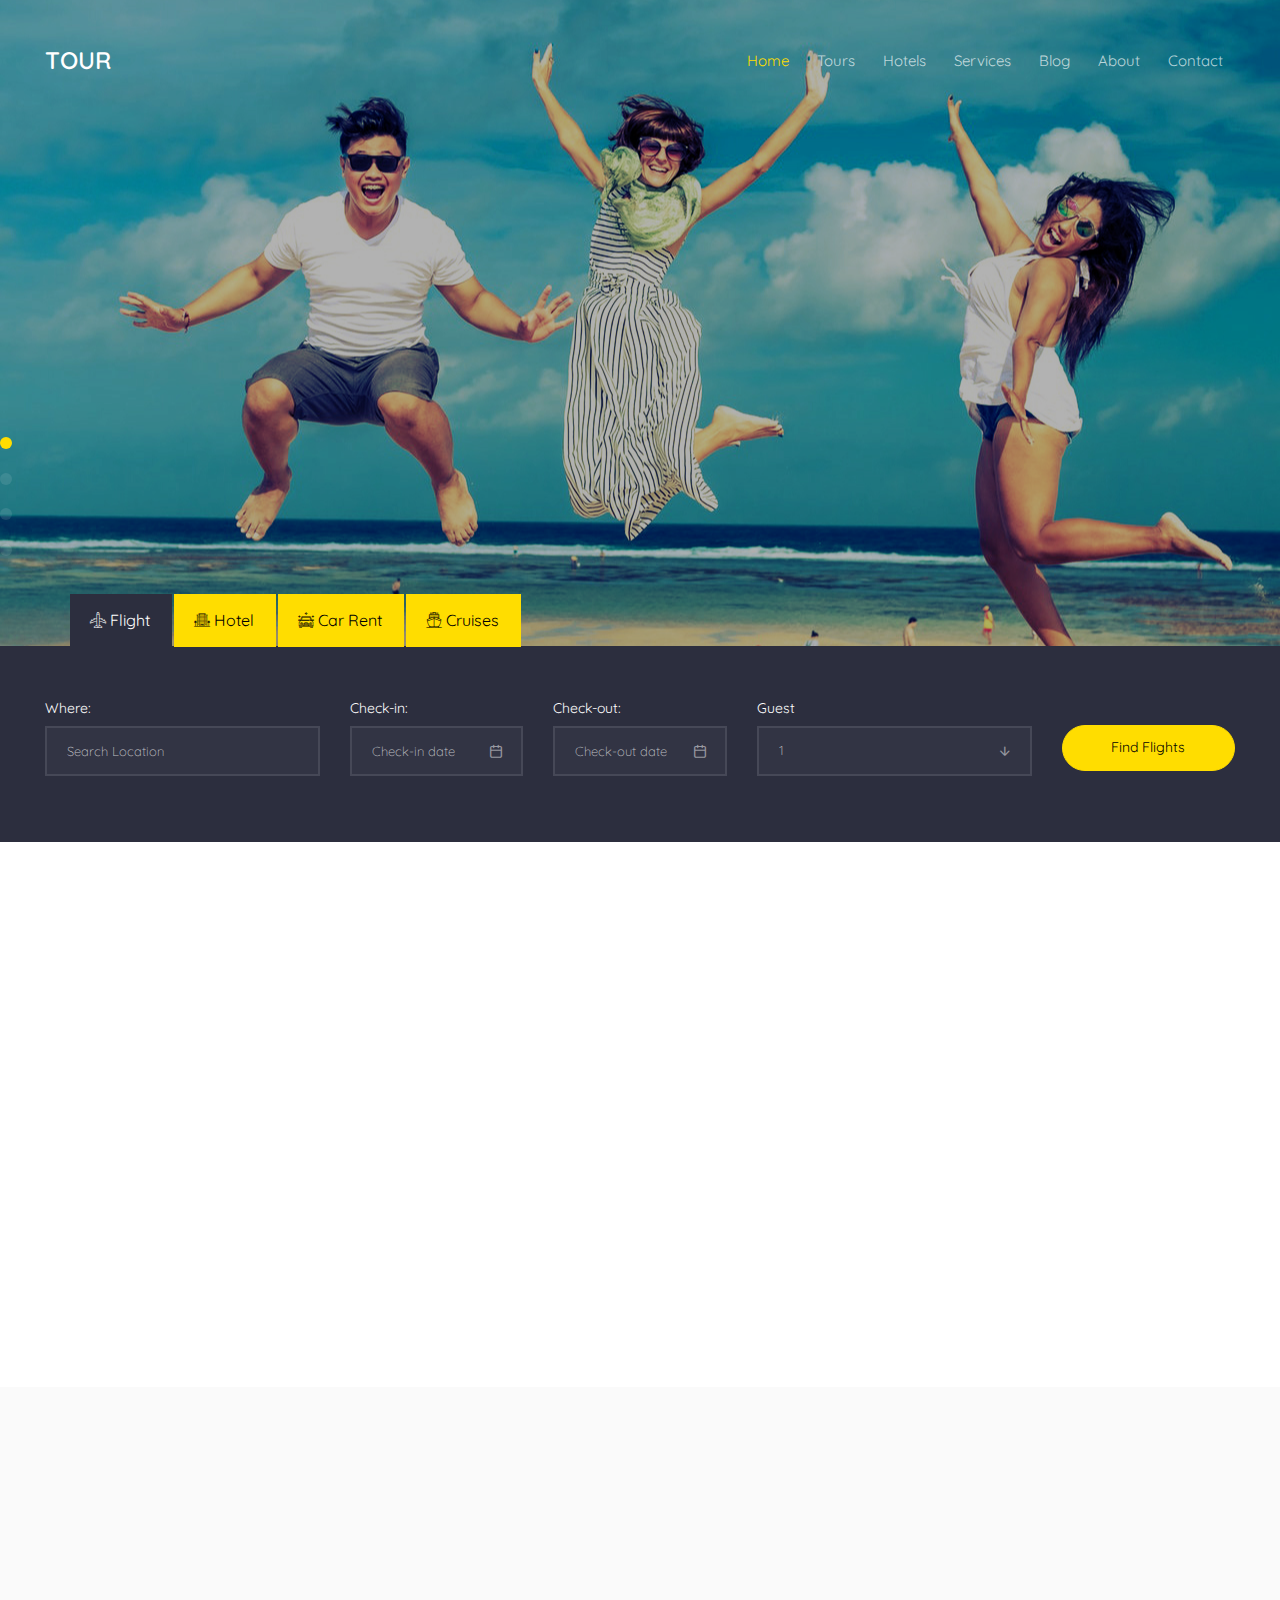
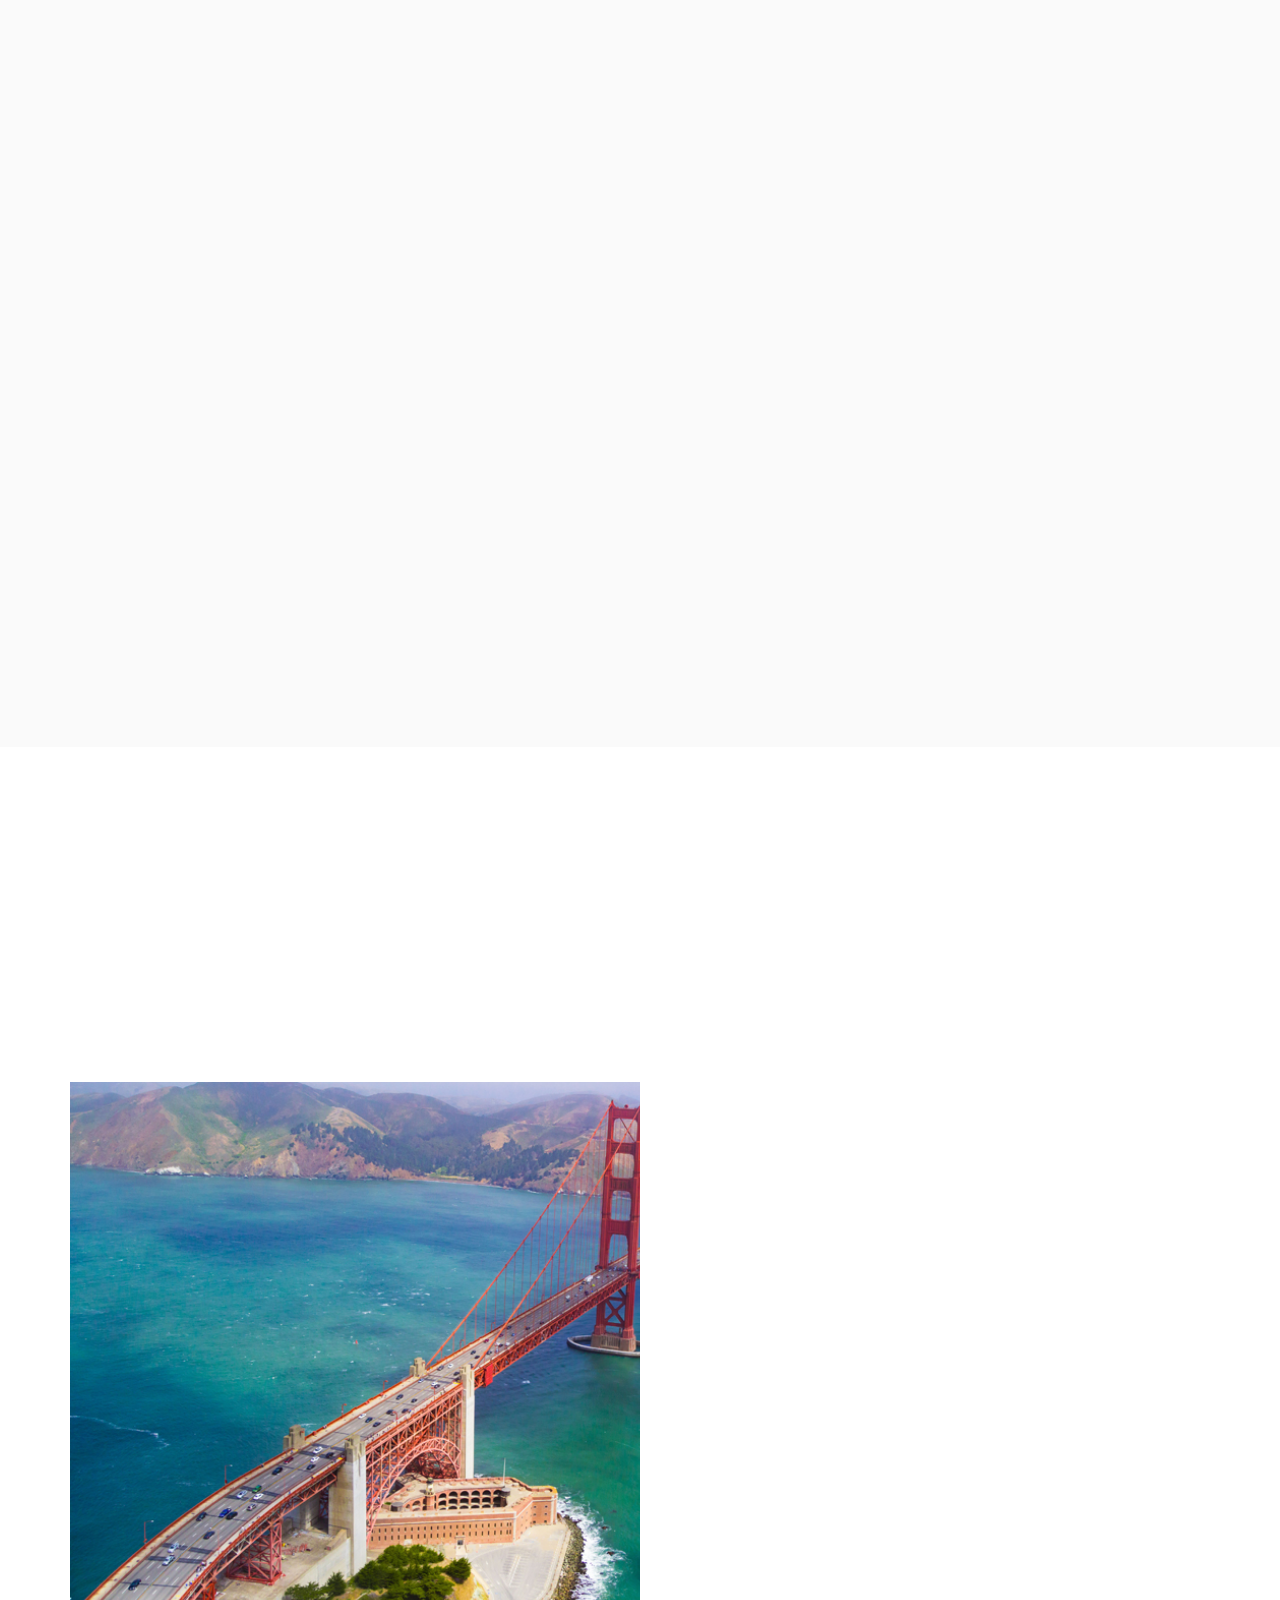
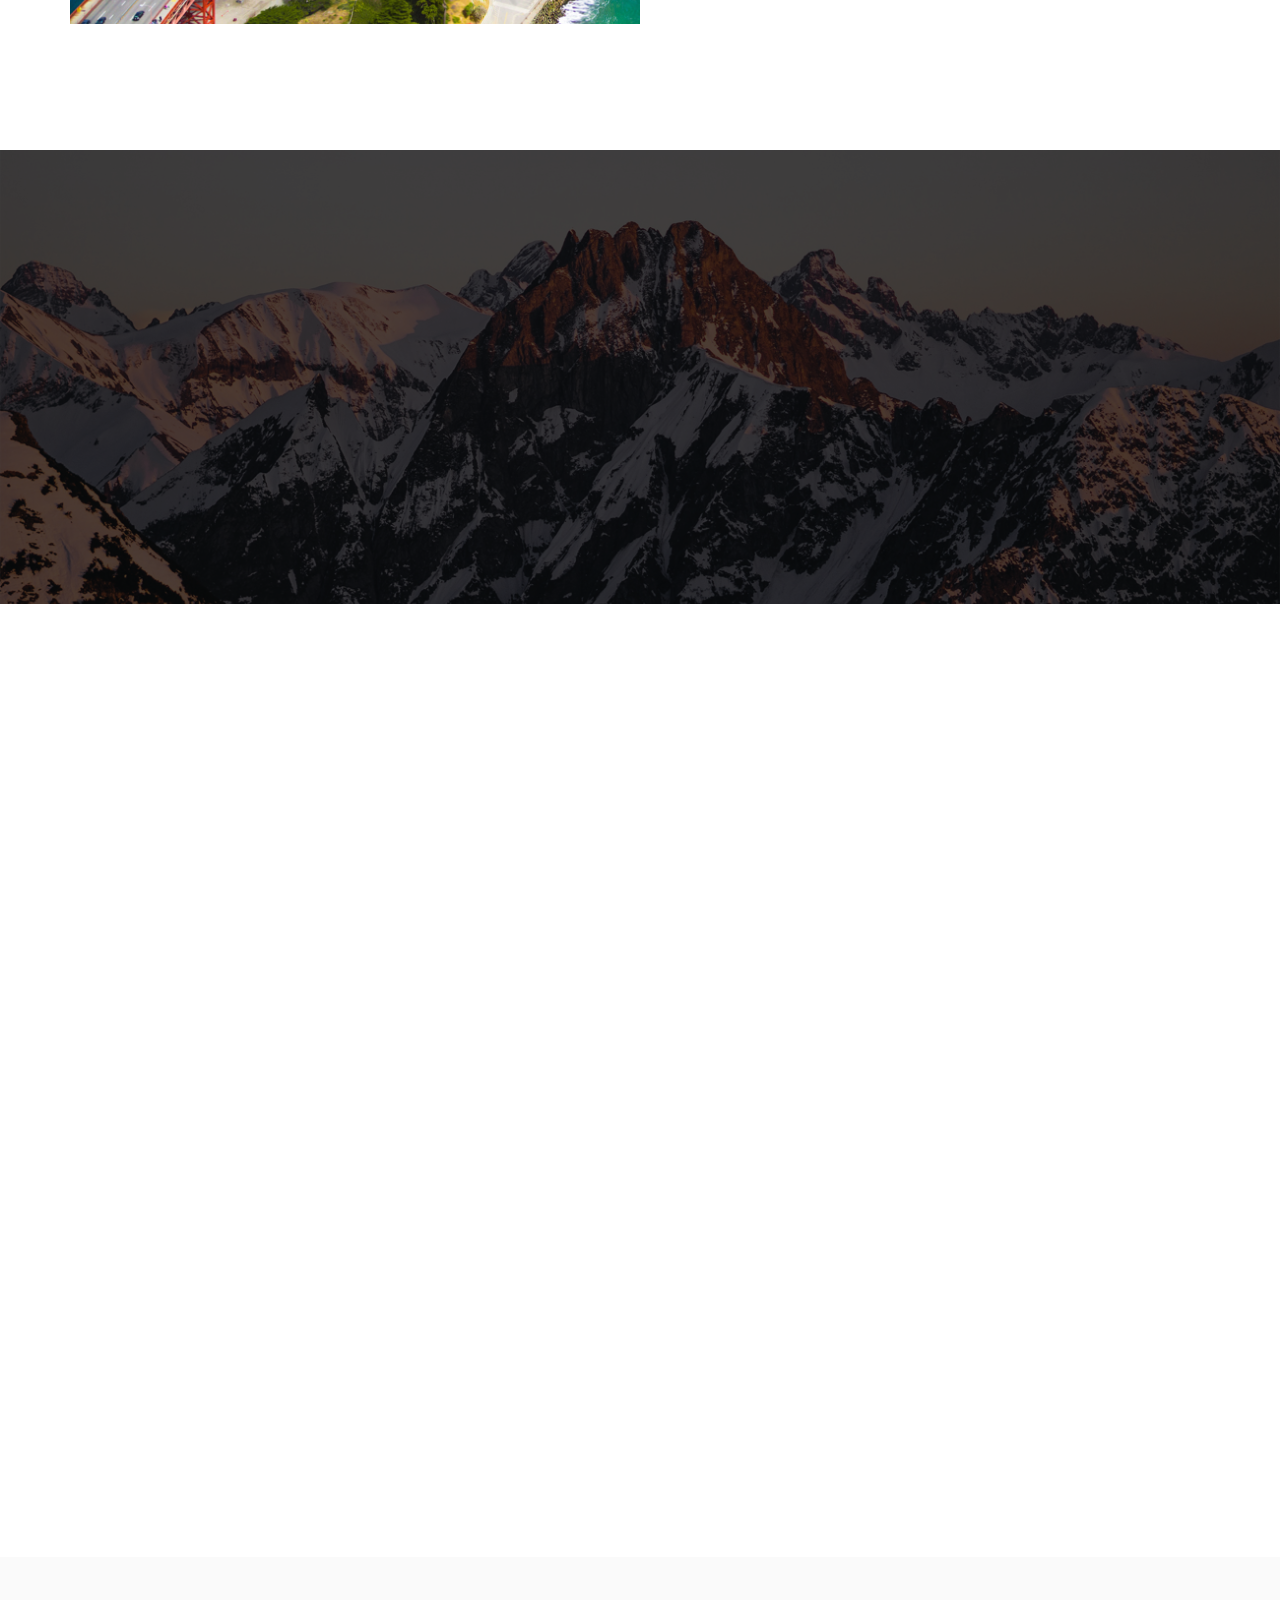
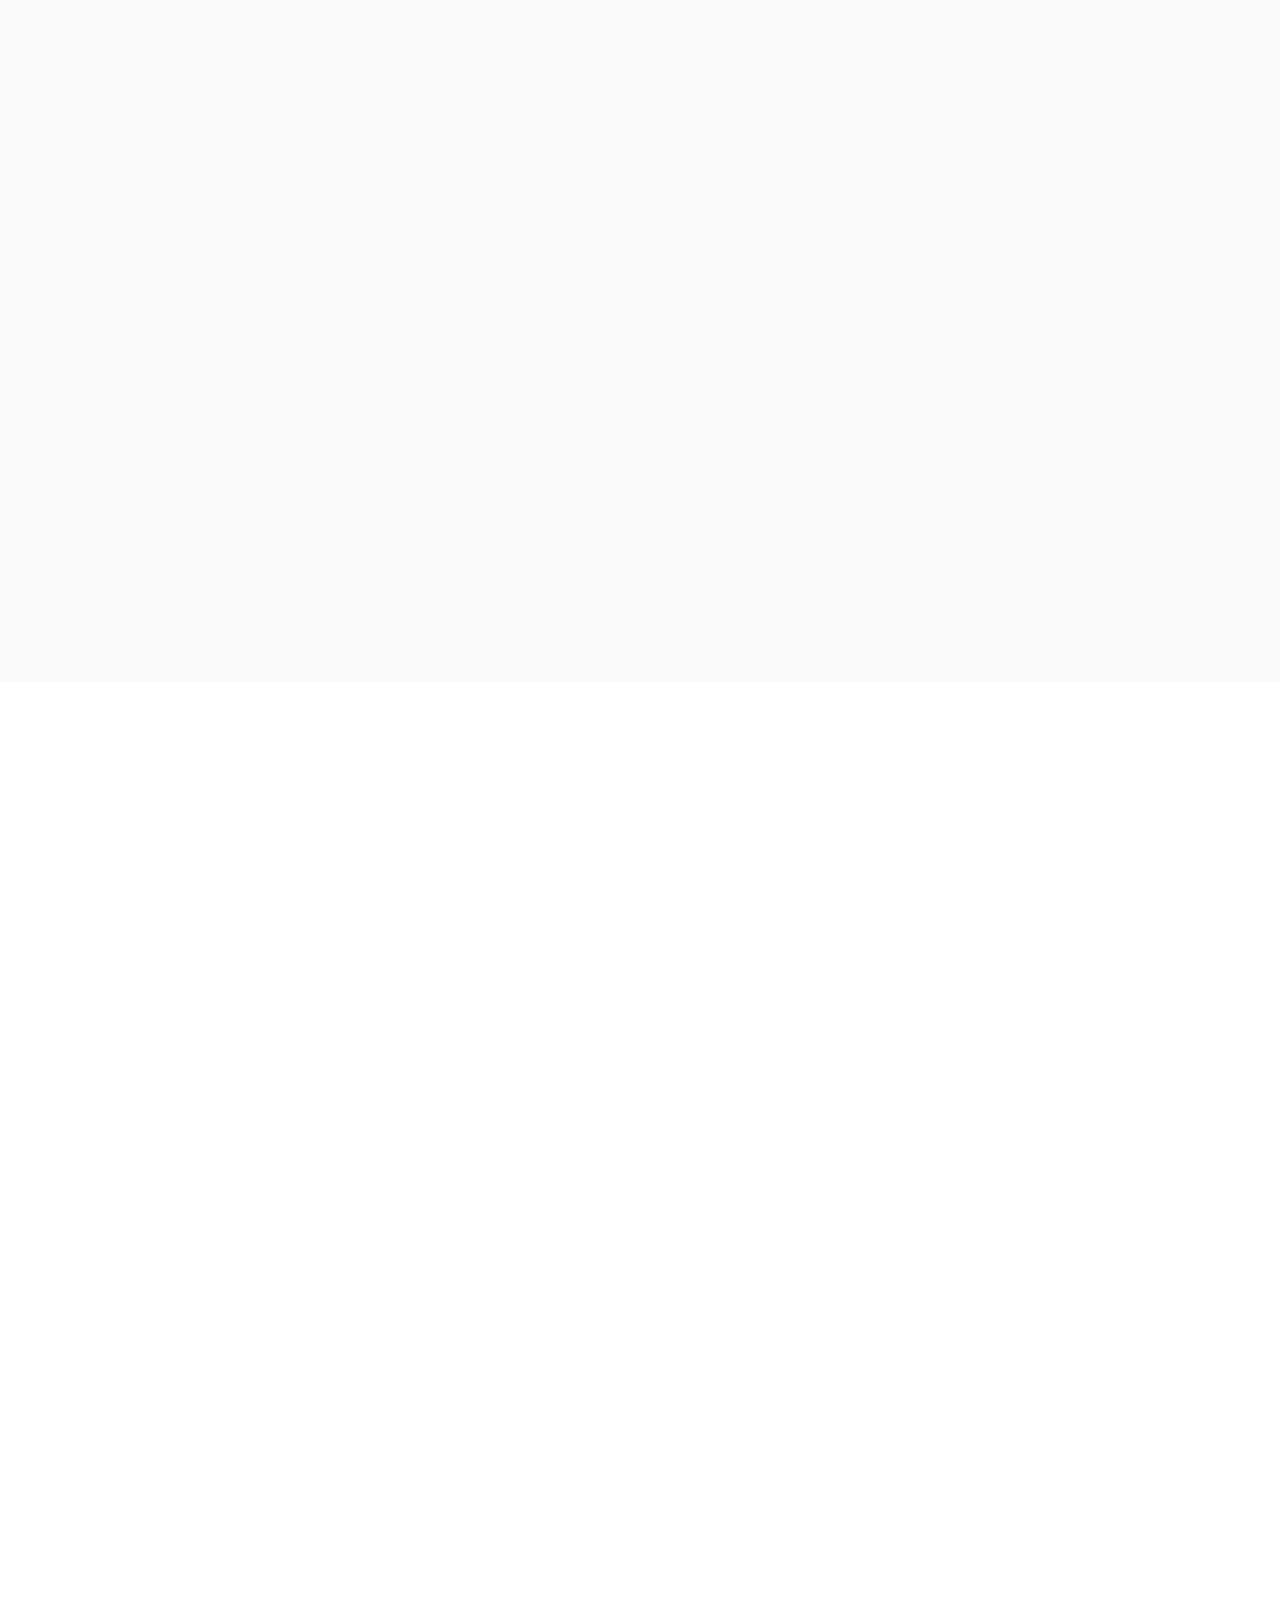
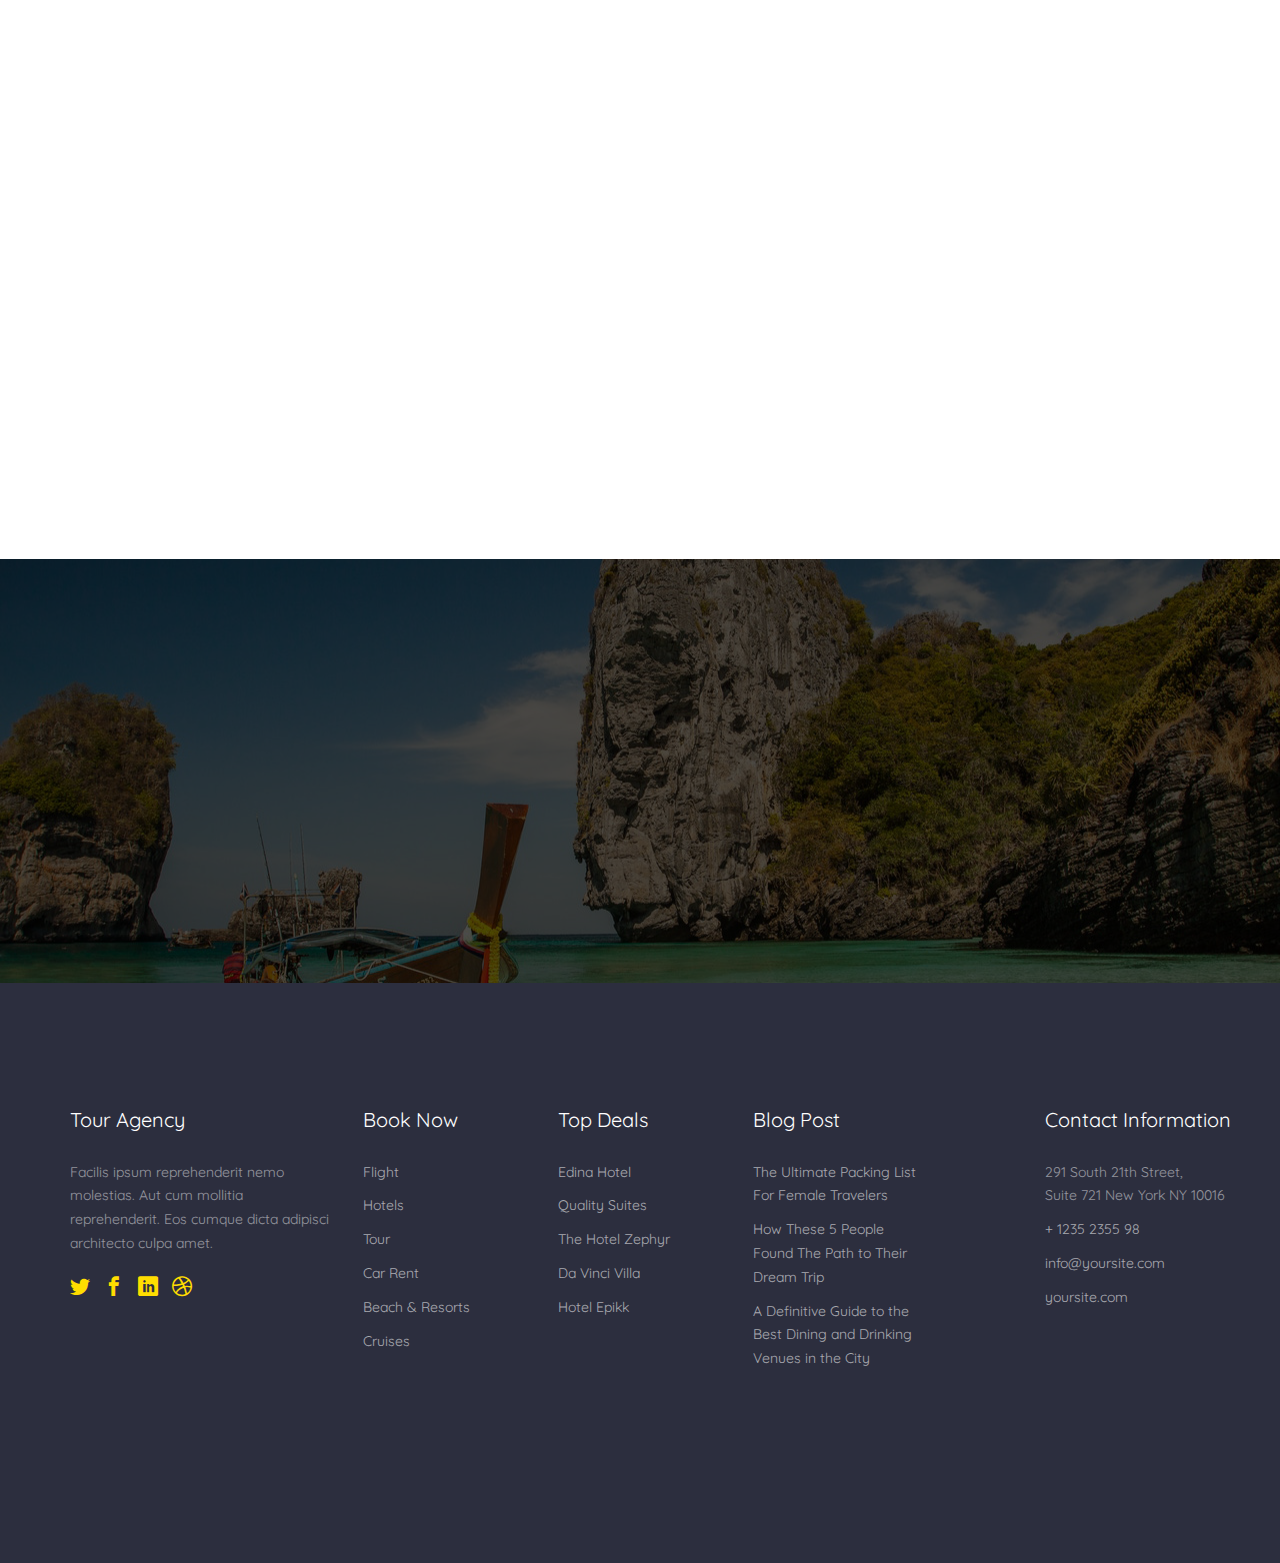
<file: index.html>
<!DOCTYPE HTML>
<html>
	<head>
	<meta charset="utf-8">
	<meta http-equiv="X-UA-Compatible" content="IE=edge">
	<title>Shizan Tour Website</title>
	<meta name="viewport" content="width=device-width, initial-scale=1">
	<meta name="description" content="" />
	<meta name="keywords" content="" />
	<meta name="author" content="" />

  <!-- Facebook and Twitter integration -->
	<meta property="og:title" content=""/>
	<meta property="og:image" content=""/>
	<meta property="og:url" content=""/>
	<meta property="og:site_name" content=""/>
	<meta property="og:description" content=""/>
	<meta name="twitter:title" content="" />
	<meta name="twitter:image" content="" />
	<meta name="twitter:url" content="" />
	<meta name="twitter:card" content="" />

	<link href="https://fonts.googleapis.com/css?family=Quicksand:300,400,500,700" rel="stylesheet">
	
	<!-- Animate.css -->
	<link rel="stylesheet" href="css/animate.css">
	<!-- Icomoon Icon Fonts-->
	<link rel="stylesheet" href="css/icomoon.css">
	<!-- Bootstrap  -->
	<link rel="stylesheet" href="css/bootstrap.css">

	<!-- Magnific Popup -->
	<link rel="stylesheet" href="css/magnific-popup.css">

	<!-- Flexslider  -->
	<link rel="stylesheet" href="css/flexslider.css">

	<!-- Owl Carousel -->
	<link rel="stylesheet" href="css/owl.carousel.min.css">
	<link rel="stylesheet" href="css/owl.theme.default.min.css">
	
	<!-- Date Picker -->
	<link rel="stylesheet" href="css/bootstrap-datepicker.css">
	<!-- Flaticons  -->
	<link rel="stylesheet" href="fonts/flaticon/font/flaticon.css">

	<!-- Theme style  -->
	<link rel="stylesheet" href="css/style.css">

	<!-- Modernizr JS -->
	<script src="js/modernizr-2.6.2.min.js"></script>
	</head>
	<body>
		
	<div class="colorlib-loader"></div>

	<div id="page">
		<nav class="colorlib-nav" role="navigation">
			<div class="top-menu">
				<div class="container-fluid">
					<div class="row">
						<div class="col-xs-2">
							<div id="colorlib-logo"><a href="index.html">Tour</a></div>
						</div>
						<div class="col-xs-10 text-right menu-1">
							<ul>
								<li class="active"><a href="index.html">Home</a></li>
								<li class="has-dropdown">
									<a href="tours.html">Tours</a>
									<ul class="dropdown">
										<li><a href="#">Destination</a></li>
										<li><a href="#">Cruises</a></li>
										<li><a href="#">Hotels</a></li>
										<li><a href="#">Booking</a></li>
									</ul>
								</li>
								<li><a href="hotels.html">Hotels</a></li>
								<li><a href="services.html">Services</a></li>
								<li><a href="blog.html">Blog</a></li>
								<li><a href="about.html">About</a></li>
								<li><a href="contact.html">Contact</a></li>
							</ul>
						</div>
					</div>
				</div>
			</div>
		</nav>
		<aside id="colorlib-hero">
			<div class="flexslider">
				<ul class="slides">
			   	<li style="background-image: url(images/img_bg_1.jpg);">
			   		<div class="overlay"></div>
			   		<div class="container-fluid">
			   			<div class="row">
				   			<div class="col-md-6 col-md-offset-3 col-sm-12 col-xs-12 slider-text">
				   				<div class="slider-text-inner text-center">
				   					<h2>2 Days Tour</h2>
				   					<h1>Amazing Maldives Tour</h1>
				   				</div>
				   			</div>
				   		</div>
			   		</div>
			   	</li>
			   	<li style="background-image: url(images/img_bg_2.jpg);">
			   		<div class="overlay"></div>
			   		<div class="container-fluid">
			   			<div class="row">
				   			<div class="col-md-6 col-md-offset-3 col-sm-12 col-xs-12 slider-text">
				   				<div class="slider-text-inner text-center">
				   					<h2>10 Days Cruises</h2>
				   					<h1>From Greece to Spain</h1>
				   				</div>
				   			</div>
				   		</div>
			   		</div>
			   	</li>
			   	<li style="background-image: url(images/img_bg_5.jpg);">
			   		<div class="overlay"></div>
			   		<div class="container-fluids">
			   			<div class="row">
				   			<div class="col-md-6 col-md-offset-3 col-sm-12 col-xs-12 slider-text">
				   				<div class="slider-text-inner text-center">
				   					<h2>Explore our most tavel agency</h2>
				   					<h1>Our Travel Agency</h1>
				   				</div>
				   			</div>
				   		</div>
			   		</div>
			   	</li>
			   	<li style="background-image: url(images/img_bg_4.jpg);">
			   		<div class="overlay"></div>
			   		<div class="container-fluid">
			   			<div class="row">
				   			<div class="col-md-6 col-md-offset-3 col-sm-12 col-xs-12 slider-text">
				   				<div class="slider-text-inner text-center">
				   					<h2>Experience the</h2>
				   					<h1>Best Trip Ever</h1>
				   				</div>
				   			</div>
				   		</div>
			   		</div>
			   	</li>	   	
			  	</ul>
		  	</div>
		</aside>
		<div id="colorlib-reservation">
			<!-- <div class="container"> -->
				<div class="row">
					<div class="search-wrap">
						<div class="container">
							<ul class="nav nav-tabs">
								<li class="active"><a data-toggle="tab" href="#flight"><i class="flaticon-plane"></i> Flight</a></li>
								<li><a data-toggle="tab" href="#hotel"><i class="flaticon-resort"></i> Hotel</a></li>
								<li><a data-toggle="tab" href="#car"><i class="flaticon-car"></i> Car Rent</a></li>
								<li><a data-toggle="tab" href="#cruises"><i class="flaticon-boat"></i> Cruises</a></li>
							</ul>
						</div>
						<div class="tab-content">
							<div id="flight" class="tab-pane fade in active">
								<form method="post" class="colorlib-form">
				              	<div class="row">
				              	 <div class="col-md-3">
				              	 	<div class="form-group">
				                    <label for="date">Where:</label>
				                    <div class="form-field">
				                      <input type="text" id="location" class="form-control" placeholder="Search Location">
				                    </div>
				                  </div>
				              	 </div>
				                <div class="col-md-2">
				                  <div class="form-group">
				                    <label for="date">Check-in:</label>
				                    <div class="form-field">
				                      <i class="icon icon-calendar2"></i>
				                      <input type="text" id="date" class="form-control date" placeholder="Check-in date">
				                    </div>
				                  </div>
				                </div>
				                <div class="col-md-2">
				                  <div class="form-group">
				                    <label for="date">Check-out:</label>
				                    <div class="form-field">
				                      <i class="icon icon-calendar2"></i>
				                      <input type="text" id="date" class="form-control date" placeholder="Check-out date">
				                    </div>
				                  </div>
				                </div>
				                <div class="col-md-3">
				                  <div class="form-group">
				                    <label for="guests">Guest</label>
				                    <div class="form-field">
				                      <i class="icon icon-arrow-down3"></i>
				                      <select name="people" id="people" class="form-control">
				                        <option value="#">1</option>
				                        <option value="#">2</option>
				                        <option value="#">3</option>
				                        <option value="#">4</option>
				                        <option value="#">5+</option>
				                      </select>
				                    </div>
				                  </div>
				                </div>
				                <div class="col-md-2">
				                  <input type="submit" name="submit" id="submit" value="Find Flights" class="btn btn-primary btn-block">
				                </div>
				              </div>
				            </form>
				         </div>
				         <div id="hotel" class="tab-pane fade">
						      <form method="post" class="colorlib-form">
				              	<div class="row">
				              	 <div class="col-md-2">
				              	 	<div class="booknow">
				              	 		<h2>Book Now</h2>
					              	 	<span>Best Price Online</span>
				              	 	</div>
				              	 </div>
				                <div class="col-md-3">
				                  <div class="form-group">
				                    <label for="date">Check-in:</label>
				                    <div class="form-field">
				                      <i class="icon icon-calendar2"></i>
				                      <input type="text" id="date" class="form-control date" placeholder="Check-in date">
				                    </div>
				                  </div>
				                </div>
				                <div class="col-md-3">
				                  <div class="form-group">
				                    <label for="date">Check-out:</label>
				                    <div class="form-field">
				                      <i class="icon icon-calendar2"></i>
				                      <input type="text" id="date" class="form-control date" placeholder="Check-out date">
				                    </div>
				                  </div>
				                </div>
				                <div class="col-md-2">
				                  <div class="form-group">
				                    <label for="guests">Guest</label>
				                    <div class="form-field">
				                      <i class="icon icon-arrow-down3"></i>
				                      <select name="people" id="people" class="form-control">
				                        <option value="#">1</option>
				                        <option value="#">2</option>
				                        <option value="#">3</option>
				                        <option value="#">4</option>
				                        <option value="#">5+</option>
				                      </select>
				                    </div>
				                  </div>
				                </div>
				                <div class="col-md-2">
				                  <input type="submit" name="submit" id="submit" value="Find Hotel" class="btn btn-primary btn-block">
				                </div>
				              </div>
				            </form>
						   </div>
						   <div id="car" class="tab-pane fade">
						   	<form method="post" class="colorlib-form">
				              	<div class="row">
				              	 <div class="col-md-4">
				              	 	<div class="form-group">
				                    <label for="date">Where:</label>
				                    <div class="form-field">
				                      <input type="text" id="location" class="form-control" placeholder="Search Location">
				                    </div>
				                  </div>
				              	 </div>
				                <div class="col-md-3">
				                  <div class="form-group">
				                    <label for="date">Start Date:</label>
				                    <div class="form-field">
				                      <i class="icon icon-calendar2"></i>
				                      <input type="text" id="date" class="form-control date" placeholder="Check-in date">
				                    </div>
				                  </div>
				                </div>
				                <div class="col-md-3">
				                  <div class="form-group">
				                    <label for="date">Return Date:</label>
				                    <div class="form-field">
				                      <i class="icon icon-calendar2"></i>
				                      <input type="text" id="date" class="form-control date" placeholder="Check-out date">
				                    </div>
				                  </div>
				                </div>
				                <div class="col-md-2">
				                  <input type="submit" name="submit" id="submit" value="Find Car" class="btn btn-primary btn-block">
				                </div>
				              </div>
				            </form>
						   </div>
						   <div id="cruises" class="tab-pane fade">
						      <form method="post" class="colorlib-form">
				              	<div class="row">
				              	 <div class="col-md-4">
				              	 	<div class="form-group">
				                    <label for="date">Where:</label>
				                    <div class="form-field">
				                      <input type="text" id="location" class="form-control" placeholder="Search Location">
				                    </div>
				                  </div>
				              	 </div>
				                <div class="col-md-3">
				                  <div class="form-group">
				                    <label for="date">Start Date:</label>
				                    <div class="form-field">
				                      <i class="icon icon-calendar2"></i>
				                      <input type="text" id="date" class="form-control date" placeholder="Check-in date">
				                    </div>
				                  </div>
				                </div>
				                <div class="col-md-3">
				                  <div class="form-group">
				                    <label for="guests">Categories</label>
				                    <div class="form-field">
				                      <i class="icon icon-arrow-down3"></i>
				                      <select name="category" id="category" class="form-control">
				                        <option value="#">Suite</option>
				                        <option value="#">Super Deluxe</option>
				                        <option value="#">Balcony</option>
				                        <option value="#">Economy</option>
				                        <option value="#">Luxury</option>
				                      </select>
				                    </div>
				                  </div>
				                </div>
				                <div class="col-md-2">
				                  <input type="submit" name="submit" id="submit" value="Find Cruises" class="btn btn-primary btn-block">
				                </div>
				              </div>
				            </form>
						   </div>
			         </div>
					</div>
				</div>
			</div>
		</div>

		<div id="colorlib-services">
			<div class="container">
				<div class="row no-gutters">
					<div class="col-md-3 animate-box text-center aside-stretch">
						<div class="services">
							<span class="icon">
								<i class="flaticon-around"></i>
							</span>
							<h3>Amazing Travel</h3>
							<p>Separated they live in Bookmarksgrove right at the coast of the Semantics, a large language ocean. A small river named Duden flows by their place and supplies</p>
						</div>
					</div>
					<div class="col-md-3 animate-box text-center">
						<div class="services">
							<span class="icon">
								<i class="flaticon-boat"></i>
							</span>
							<h3>Our Cruises</h3>
							<p>Separated they live in Bookmarksgrove right at the coast of the Semantics, a large language ocean. A small river named Duden flows by their place and supplies</p>
						</div>
					</div>
					<div class="col-md-3 animate-box text-center">
						<div class="services">
							<span class="icon">
								<i class="flaticon-car"></i>
							</span>
							<h3>Book Your Trip</h3>
							<p>Separated they live in Bookmarksgrove right at the coast of the Semantics, a large language ocean. A small river named Duden flows by their place and supplies</p>
						</div>
					</div>
					<div class="col-md-3 animate-box text-center">
						<div class="services">
							<span class="icon">
								<i class="flaticon-postcard"></i>
							</span>
							<h3>Nice Support</h3>
							<p>Separated they live in Bookmarksgrove right at the coast of the Semantics, a large language ocean. A small river named Duden flows by their place and supplies</p>
						</div>
					</div>
				</div>
			</div>
		</div>

		<div class="colorlib-tour colorlib-light-grey">
			<div class="container">
				<div class="row">
					<div class="col-md-6 col-md-offset-3 text-center colorlib-heading animate-box">
						<h2>Popular Destination</h2>
						<p>We love to tell our successful far far away, behind the word mountains, far from the countries Vokalia and Consonantia, there live the blind texts.</p>
					</div>
				</div>
			</div>
			<div class="tour-wrap">
				<a href="#" class="tour-entry animate-box">
					<div class="tour-img" style="background-image: url(images/tour-1.jpg);">
					</div>
					<span class="desc">
						<p class="star"><span><i class="icon-star-full"></i><i class="icon-star-full"></i><i class="icon-star-full"></i><i class="icon-star-full"></i><i class="icon-star-full"></i></span> 545 Reviews</p>
						<h2>Athens, Greece</h2>
						<span class="city">Athens, Greece</span>
						<span class="price">$450</span>
					</span>
				</a>
				<a href="#" class="tour-entry animate-box">
					<div class="tour-img" style="background-image: url(images/tour-2.jpg);">
					</div>
					<span class="desc">
						<p class="star"><span><i class="icon-star-full"></i><i class="icon-star-full"></i><i class="icon-star-full"></i><i class="icon-star-full"></i><i class="icon-star-full"></i></span> 545 Reviews</p>
						<h2>Family Tour in Thailand</h2>
						<span class="city">Athens, Greece</span>
						<span class="price">$450</span>
					</span>
				</a>
				<a href="#" class="tour-entry animate-box">
					<div class="tour-img" style="background-image: url(images/tour-3.jpg);">
					</div>
					<span class="desc">
						<p class="star"><span><i class="icon-star-full"></i><i class="icon-star-full"></i><i class="icon-star-full"></i><i class="icon-star-full"></i><i class="icon-star-full"></i></span> 545 Reviews</p>
						<h2>Family Tour in Philippines</h2>
						<span class="city">Lipa, Philippines</span>
						<span class="price">$450</span>
					</span>
				</a>
				<a href="#" class="tour-entry animate-box">
					<div class="tour-img" style="background-image: url(images/tour-4.jpg);">
					</div>
					<span class="desc">
						<p class="star"><span><i class="icon-star-full"></i><i class="icon-star-full"></i><i class="icon-star-full"></i><i class="icon-star-full"></i><i class="icon-star-full"></i></span> 545 Reviews</p>
						<h2>Family Tour in Greece</h2>
						<span class="city">Athens, Greece</span>
						<span class="price">$450</span>
					</span>
				</a>
				<a href="#" class="tour-entry animate-box">
					<div class="tour-img" style="background-image: url(images/tour-5.jpg);">
					</div>
					<span class="desc">
						<p class="star"><span><i class="icon-star-full"></i><i class="icon-star-full"></i><i class="icon-star-full"></i><i class="icon-star-full"></i><i class="icon-star-full"></i></span> 545 Reviews</p>
						<h2>Family Tour in Greece</h2>
						<span class="city">Athens, Greece</span>
						<span class="price">$450</span>
					</span>
				</a>
				<a href="#" class="tour-entry animate-box">
					<div class="tour-img" style="background-image: url(images/tour-6.jpg);">
					</div>
					<span class="desc">
						<p class="star"><span><i class="icon-star-full"></i><i class="icon-star-full"></i><i class="icon-star-full"></i><i class="icon-star-full"></i><i class="icon-star-full"></i></span> 545 Reviews</p>
						<h2>Family Tour in Greece</h2>
						<span class="city">Athens, Greece</span>
						<span class="price">$450</span>
					</span>
				</a>
				<a href="#" class="tour-entry animate-box">
					<div class="tour-img" style="background-image: url(images/tour-7.jpg);">
					</div>
					<span class="desc">
						<p class="star"><span><i class="icon-star-full"></i><i class="icon-star-full"></i><i class="icon-star-full"></i><i class="icon-star-full"></i><i class="icon-star-full"></i></span> 545 Reviews</p>
						<h2>Family Tour in Greece</h2>
						<span class="city">Athens, Greece</span>
						<span class="price">$450</span>
					</span>
				</a>
				<a href="#" class="tour-entry animate-box">
					<div class="tour-img" style="background-image: url(images/tour-8.jpg);">
					</div>
					<span class="desc">
						<p class="star"><span><i class="icon-star-full"></i><i class="icon-star-full"></i><i class="icon-star-full"></i><i class="icon-star-full"></i><i class="icon-star-full"></i></span> 545 Reviews</p>
						<h2>Family Tour in Greece</h2>
						<span class="city">Athens, Greece</span>
						<span class="price">$450</span>
					</span>
				</a>
			</div>
		</div>


		<div id="colorlib-blog">
			<div class="container">
				<div class="row">
					<div class="col-md-6 col-md-offset-3 text-center colorlib-heading animate-box">
						<h2>Recent Blog</h2>
						<p>We love to tell our successful far far away, behind the word mountains, far from the countries Vokalia and Consonantia, there live the blind texts.</p>
					</div>
				</div>
				<div class="blog-flex">
					<div class="f-entry-img" style="background-image: url(images/blog-3.jpg);">
					</div>
					<div class="blog-entry aside-stretch-right">
						<div class="row">
							<div class="col-md-12 animate-box">
								<a href="blog.html" class="blog-post">
									<span class="img" style="background-image: url(images/blog-1.jpg);"></span>
									<div class="desc">
										<span class="date">Feb 22, 2018</span>
										<h3>A Definitive Guide to the Best Dining</h3>
										<span class="cat">Activities</span>
									</div>
								</a>
							</div>
							<div class="col-md-12 animate-box">
								<a href="blog.html" class="blog-post">
									<span class="img" style="background-image: url(images/blog-2.jpg);"></span>
									<div class="desc">
										<span class="date">Feb 22, 2018</span>
										<h3>How These 5 People Found The Path to Their Dream Trip</h3>
										<span class="cat">Activities</span>
									</div>
								</a>
							</div>
							<div class="col-md-12 animate-box">
								<a href="blog.html" class="blog-post">
									<span class="img" style="background-image: url(images/blog-4.jpg);"></span>
									<div class="desc">
										<span class="date">Feb 22, 2018</span>
										<h3>Our Secret Island Boat Tour Is just for You</h3>
										<span class="cat">Activities</span>
									</div>
								</a>
							</div>
						</div>
					</div>
				</div>
			</div>
		</div>

		<div id="colorlib-intro" class="intro-img" style="background-image: url(images/cover-img-1.jpg);" data-stellar-background-ratio="0.5">
			<div class="overlay"></div>
			<div class="container">
				<div class="row">
					<div class="col-md-6 animate-box">
						<div class="intro-desc">
							<div class="text-salebox">
								<div class="text-lefts">
									<div class="sale-box">
										<div class="sale-box-top">
											<h2 class="number">45</h2>
											<span class="sup-1">%</span>
											<span class="sup-2">Off</span>
										</div>
										<h2 class="text-sale">Sale</h2>
									</div>
								</div>
								<div class="text-rights">
									<h3 class="title">Just hurry up limited offer!</h3>
									<p>Separated they live in Bookmarksgrove right at the coast of the Semantics, a large language ocean.</p>
									<p><a href="#" class="btn btn-primary">Book Now</a> <a href="#" class="btn btn-primary btn-outline">Read more</a></p>
								</div>
							</div>
						</div>
					</div>
					<div class="col-md-6 animate-box">
						<div class="video-wrap">
							<div class="video colorlib-video" style="background-image: url(images/img_bg_2.jpg);">
								<a href="https://vimeo.com/channels/staffpicks/93951774" class="popup-vimeo"><i class="icon-video"></i></a>
								<div class="video-overlay"></div>
							</div>
						</div>
					</div>
				</div>
			</div>
		</div>

		<div id="colorlib-hotel">
			<div class="container">
				<div class="row">
					<div class="col-md-6 col-md-offset-3 text-center colorlib-heading animate-box">
						<h2>Recommended Hotels</h2>
						<p>We love to tell our successful far far away, behind the word mountains, far from the countries Vokalia and Consonantia, there live the blind texts.</p>
					</div>
				</div>
				<div class="row">
					<div class="col-md-12 animate-box">
						<div class="owl-carousel">
							<div class="item">
								<div class="hotel-entry">
									<a href="hotels.html" class="hotel-img" style="background-image: url(images/hotel-1.jpg);">
										<p class="price"><span>$120</span><small> /night</small></p>
									</a>
									<div class="desc">
										<p class="star"><span><i class="icon-star-full"></i><i class="icon-star-full"></i><i class="icon-star-full"></i><i class="icon-star-full"></i><i class="icon-star-full"></i></span> 545 Reviews</p>
										<h3><a href="#">Hotel Edison</a></h3>
										<span class="place">New York, USA</span>
										<p>A small river named Duden flows by their place and supplies it with the necessary regelialia.</p>
									</div>
								</div>
							</div>
							<div class="item">
								<div class="hotel-entry">
									<a href="hotels.html" class="hotel-img" style="background-image: url(images/hotel-2.jpg);">
										<p class="price"><span>$120</span><small> /night</small></p>
									</a>
									<div class="desc">
										<p class="star"><span><i class="icon-star-full"></i><i class="icon-star-full"></i><i class="icon-star-full"></i><i class="icon-star-full"></i><i class="icon-star-full"></i></span> 545 Reviews</p>
										<h3><a href="#">Hotel Edison</a></h3>
										<span class="place">New York, USA</span>
										<p>A small river named Duden flows by their place and supplies it with the necessary regelialia.</p>
									</div>
								</div>
							</div>
							<div class="item">
								<div class="hotel-entry">
									<a href="hotels.html" class="hotel-img" style="background-image: url(images/hotel-3.jpg);">
										<p class="price"><span>$120</span><small> /night</small></p>
									</a>
									<div class="desc">
										<p class="star"><span><i class="icon-star-full"></i><i class="icon-star-full"></i><i class="icon-star-full"></i><i class="icon-star-full"></i><i class="icon-star-full"></i></span> 545 Reviews</p>
										<h3><a href="#">Hotel Edison</a></h3>
										<span class="place">New York, USA</span>
										<p>A small river named Duden flows by their place and supplies it with the necessary regelialia.</p>
									</div>
								</div>
							</div>
							<div class="item">
								<div class="hotel-entry">
									<a href="hotels.html" class="hotel-img" style="background-image: url(images/hotel-4.jpg);">
										<p class="price"><span>$120</span><small> /night</small></p>
									</a>
									<div class="desc">
										<p class="star"><span><i class="icon-star-full"></i><i class="icon-star-full"></i><i class="icon-star-full"></i><i class="icon-star-full"></i><i class="icon-star-full"></i></span> 545 Reviews</p>
										<h3><a href="#">Hotel Edison</a></h3>
										<span class="place">New York, USA</span>
										<p>A small river named Duden flows by their place and supplies it with the necessary regelialia.</p>
									</div>
								</div>
							</div>
						</div>
					</div>
				</div>
			</div>
		</div>

		<div id="colorlib-testimony" class="colorlib-light-grey">
			<div class="container">
				<div class="row">
					<div class="col-md-6 col-md-offset-3 text-center colorlib-heading animate-box">
						<h2>Our Satisfied Guests says</h2>
						<p>We love to tell our successful far far away, behind the word mountains, far from the countries Vokalia and Consonantia, there live the blind texts.</p>
					</div>
				</div>
				<div class="row">
					<div class="col-md-8 col-md-offset-2 animate-box">						
						<div class="owl-carousel2">
							<div class="item">
								<div class="testimony text-center">
									<span class="img-user" style="background-image: url(images/person1.jpg);"></span>
									<span class="user">Alysha Myers</span>
									<small>Miami Florida, USA</small>
									<blockquote>
										<p>" A small river named Duden flows by their place and supplies it with the necessary regelialia.</p>
									</blockquote>
								</div>
							</div>
							<div class="item">
								<div class="testimony text-center">
									<span class="img-user" style="background-image: url(images/person2.jpg);"></span>
									<span class="user">James Fisher</span>
									<small>New York, USA</small>
									<blockquote>
										<p>One day however a small line of blind text by the name of Lorem Ipsum decided to leave for the far World of Grammar.</p>
									</blockquote>
								</div>
							</div>
							<div class="item">
								<div class="testimony text-center">
									<span class="img-user" style="background-image: url(images/person3.jpg);"></span>
									<span class="user">Jacob Webb</span>
									<small>Athens, Greece</small>
									<blockquote>
										<p>Alphabet Village and the subline of her own road, the Line Lane. Pityful a rethoric question ran over her cheek, then she continued her way.</p>
									</blockquote>
								</div>
							</div>
						</div>
					</div>
				</div>	
			</div>
		</div>

		<div class="colorlib-tour">
			<div class="container">
				<div class="row">
					<div class="col-md-6 col-md-offset-3 text-center colorlib-heading animate-box">
						<h2>Most Popular Travel Countries</h2>
						<p>We love to tell our successful far far away, behind the word mountains, far from the countries Vokalia and Consonantia, there live the blind texts.</p>
					</div>
				</div>
				<div class="row">
					<div class="col-md-12">
						<div class="f-tour">
							<div class="row row-pb-md">
								<div class="col-md-6">
									<div class="row">
										<div class="col-md-6 animate-box">
											<a  href="tours.html" class="f-tour-img" style="background-image: url(images/tour-1.jpg);">
												<div class="desc">
													<h3>Rome - 5 Days</h3>
													<p class="price"><span>$120</span> <small>/ person</small></p>
												</div>
											</a>
										</div>
										<div class="col-md-6 animate-box">
											<a  href="tours.html" class="f-tour-img" style="background-image: url(images/tour-2.jpg);">
												<div class="desc">
													<h3>Rome - 5 Days</h3>
													<p class="price"><span>$120</span> <small>/ person</small></p>
												</div>
											</a>
										</div>
										<div class="col-md-6 animate-box">
											<a  href="tours.html" class="f-tour-img" style="background-image: url(images/tour-3.jpg);">
												<div class="desc">
													<h3>Rome - 5 Days</h3>
													<p class="price"><span>$120</span> <small>/ person</small></p>
												</div>
											</a>
										</div>
										<div class="col-md-6 animate-box">
											<a  href="tours.html" class="f-tour-img" style="background-image: url(images/tour-4.jpg);">
												<div class="desc">
													<h3>Rome - 5 Days</h3>
													<p class="price"><span>$120</span> <small>/ person</small></p>
												</div>
											</a>
										</div>
									</div>
								</div>
								<div class="col-md-6 animate-box">
									<div class="desc">
										<div class="row">
											<div class="col-md-12">
												<h3>Italy, Europe</h3>
												<p>Far far away, behind the word mountains, far from the countries Vokalia and Consonantia, there live the blind texts. Separated they live in Bookmarksgrove right at the coast of the Semantics, a large language ocean. A small river named Duden flows by their place and supplies it with the necessary regelialia.</p><br>
											</div>
											<div class="col-md-12">
												<h4>Best Tours City</h4>
												<div class="row">
													<div class="col-md-4 col-sm-4 col-xs-4">
														<ul>
															<li><a href="#">Rome</a></li>
															<li><a href="#">Milan</a></li>
															<li><a href="#">Genoa</a></li>
															<li><a href="#">Verona</a></li>
														</ul>
													</div>
													<div class="col-md-4 col-sm-4 col-xs-4">
														<ul>
															<li><a href="#">Venice</a></li>
															<li><a href="#">Bologna</a></li>
															<li><a href="#">Trieste</a></li>
															<li><a href="#">Florence</a></li>
														</ul>
													</div>
													<div class="col-md-4 col-sm-4 col-xs-4">
														<ul>
															<li><a href="#">Palermo</a></li>
															<li><a href="#">Siena</a></li>
															<li><a href="#">San Marino</a></li>
															<li><a href="#">Naples</a></li>
														</ul>
													</div>
												</div>
												<p><a href="tours.html" class="btn btn-primary">View All Places</a></p>
											</div>
										</div>
									</div>
								</div>
							</div>
						</div>

						<div class="f-tour">
							<div class="row">
								<div class="col-md-6 col-md-push-6">
									<div class="row">
										<div class="col-md-6 animate-box">
											<a  href="tours.html" class="f-tour-img" style="background-image: url(images/tour-5.jpg);">
												<div class="desc">
													<h3>Rome - 5 Days</h3>
													<p class="price"><span>$120</span> <small>/ person</small></p>
												</div>
											</a>
										</div>
										<div class="col-md-6 animate-box">
											<a  href="tours.html" class="f-tour-img" style="background-image: url(images/tour-6.jpg);">
												<div class="desc">
													<h3>Rome - 5 Days</h3>
													<p class="price"><span>$120</span> <small>/ person</small></p>
												</div>
											</a>
										</div>
										<div class="col-md-6 animate-box">
											<a  href="tours.html" class="f-tour-img" style="background-image: url(images/tour-7.jpg);">
												<div class="desc">
													<h3>Rome - 5 Days</h3>
													<p class="price"><span>$120</span> <small>/ person</small></p>
												</div>
											</a>
										</div>
										<div class="col-md-6 animate-box">
											<a  href="tours.html" class="f-tour-img" style="background-image: url(images/tour-8.jpg);">
												<div class="desc">
													<h3>Rome - 5 Days</h3>
													<p class="price"><span>$120</span> <small>/ person</small></p>
												</div>
											</a>
										</div>
									</div>
								</div>
								<div class="col-md-6 animate-box col-md-pull-6 text-right">
									<div class="desc">
										<div class="row">
											<div class="col-md-12">
												<h3>Athens, Greece</h3>
												<p>Far far away, behind the word mountains, far from the countries Vokalia and Consonantia, there live the blind texts. Separated they live in Bookmarksgrove right at the coast of the Semantics, a large language ocean. A small river named Duden flows by their place and supplies it with the necessary regelialia.</p><br>
											</div>
											<div class="col-md-12">
												<h4>Best Tours City</h4>
												<div class="row">
													<div class="col-md-4 col-sm-4 col-xs-4">
														<ul>
															<li><a href="#">Rome</a></li>
															<li><a href="#">Milan</a></li>
															<li><a href="#">Genoa</a></li>
															<li><a href="#">Verona</a></li>
														</ul>
													</div>
													<div class="col-md-4 col-sm-4 col-xs-4">
														<ul>
															<li><a href="#">Venice</a></li>
															<li><a href="#">Bologna</a></li>
															<li><a href="#">Trieste</a></li>
															<li><a href="#">Florence</a></li>
														</ul>
													</div>
													<div class="col-md-4 col-sm-4 col-xs-4">
														<ul>
															<li><a href="#">Palermo</a></li>
															<li><a href="#">Siena</a></li>
															<li><a href="#">San Marino</a></li>
															<li><a href="#">Naples</a></li>
														</ul>
													</div>
												</div>
												<p><a href="tours.html" class="btn btn-primary">View All Places</a></p>
											</div>
										</div>
									</div>
								</div>
							</div>
						</div>
					</div>
				</div>
			</div>
		</div>

	
		<div id="colorlib-subscribe" style="background-image: url(images/img_bg_2.jpg);" data-stellar-background-ratio="0.5">
			<div class="overlay"></div>
			<div class="container">
				<div class="row">
					<div class="col-md-6 col-md-offset-3 text-center colorlib-heading animate-box">
						<h2>Sign Up for a Newsletter</h2>
						<p>Sign up for our mailing list to get latest updates and offers.</p>
						<form class="form-inline qbstp-header-subscribe">
							<div class="row">
								<div class="col-md-12 col-md-offset-0">
									<div class="form-group">
										<input type="text" class="form-control" id="email" placeholder="Enter your email">
										<button type="submit" class="btn btn-primary">Subscribe</button>
									</div>
								</div>
							</div>
						</form>
					</div>
				</div>
			</div>
		</div>

		<footer id="colorlib-footer" role="contentinfo">
			<div class="container">
				<div class="row row-pb-md">
					<div class="col-md-3 colorlib-widget">
						<h4>Tour Agency</h4>
						<p>Facilis ipsum reprehenderit nemo molestias. Aut cum mollitia reprehenderit. Eos cumque dicta adipisci architecto culpa amet.</p>
						<p>
							<ul class="colorlib-social-icons">
								<li><a href="#"><i class="icon-twitter"></i></a></li>
								<li><a href="#"><i class="icon-facebook"></i></a></li>
								<li><a href="#"><i class="icon-linkedin"></i></a></li>
								<li><a href="#"><i class="icon-dribbble"></i></a></li>
							</ul>
						</p>
					</div>
					<div class="col-md-2 colorlib-widget">
						<h4>Book Now</h4>
						<p>
							<ul class="colorlib-footer-links">
								<li><a href="#">Flight</a></li>
								<li><a href="#">Hotels</a></li>
								<li><a href="#">Tour</a></li>
								<li><a href="#">Car Rent</a></li>
								<li><a href="#">Beach &amp; Resorts</a></li>
								<li><a href="#">Cruises</a></li>
							</ul>
						</p>
					</div>
					<div class="col-md-2 colorlib-widget">
						<h4>Top Deals</h4>
						<p>
							<ul class="colorlib-footer-links">
								<li><a href="#">Edina Hotel</a></li>
								<li><a href="#">Quality Suites</a></li>
								<li><a href="#">The Hotel Zephyr</a></li>
								<li><a href="#">Da Vinci Villa</a></li>
								<li><a href="#">Hotel Epikk</a></li>
							</ul>
						</p>
					</div>
					<div class="col-md-2">
						<h4>Blog Post</h4>
						<ul class="colorlib-footer-links">
							<li><a href="#">The Ultimate Packing List For Female Travelers</a></li>
							<li><a href="#">How These 5 People Found The Path to Their Dream Trip</a></li>
							<li><a href="#">A Definitive Guide to the Best Dining and Drinking Venues in the City</a></li>
						</ul>
					</div>

					<div class="col-md-3 col-md-push-1">
						<h4>Contact Information</h4>
						<ul class="colorlib-footer-links">
							<li>291 South 21th Street, <br> Suite 721 New York NY 10016</li>
							<li><a href="tel://1234567920">+ 1235 2355 98</a></li>
							<li><a href="mailto:info@yoursite.com">info@yoursite.com</a></li>
							<li><a href="#">yoursite.com</a></li>
						</ul>
					</div>
				</div>
				
			</div>
		</footer>
	</div>

	<div class="gototop js-top">
		<a href="#" class="js-gotop"><i class="icon-arrow-up2"></i></a>
	</div>
	
	<!-- jQuery -->
	<script src="js/jquery.min.js"></script>
	<!-- jQuery Easing -->
	<script src="js/jquery.easing.1.3.js"></script>
	<!-- Bootstrap -->
	<script src="js/bootstrap.min.js"></script>
	<!-- Waypoints -->
	<script src="js/jquery.waypoints.min.js"></script>
	<!-- Flexslider -->
	<script src="js/jquery.flexslider-min.js"></script>
	<!-- Owl carousel -->
	<script src="js/owl.carousel.min.js"></script>
	<!-- Magnific Popup -->
	<script src="js/jquery.magnific-popup.min.js"></script>
	<script src="js/magnific-popup-options.js"></script>
	<!-- Date Picker -->
	<script src="js/bootstrap-datepicker.js"></script>
	<!-- Stellar Parallax -->
	<script src="js/jquery.stellar.min.js"></script>
	<!-- Main -->
	<script src="js/main.js"></script>

	</body>
</html>
</file>
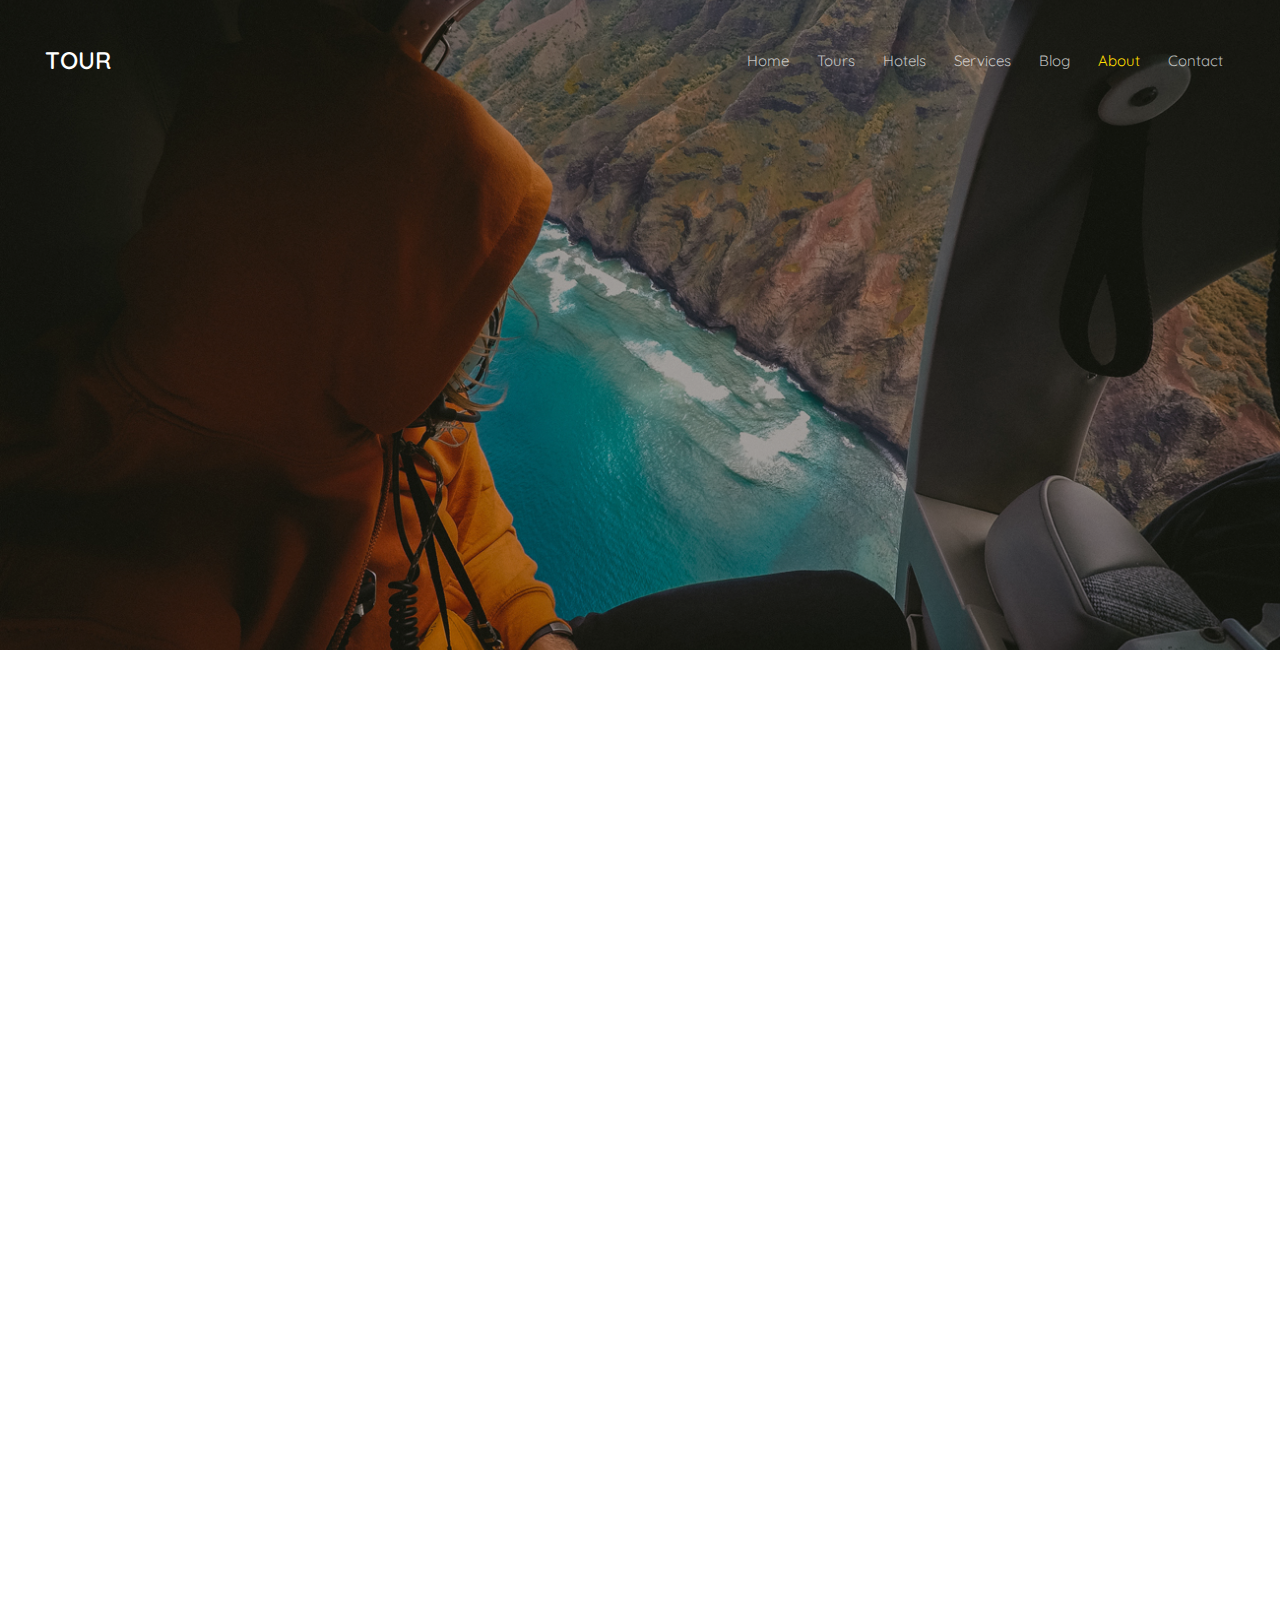
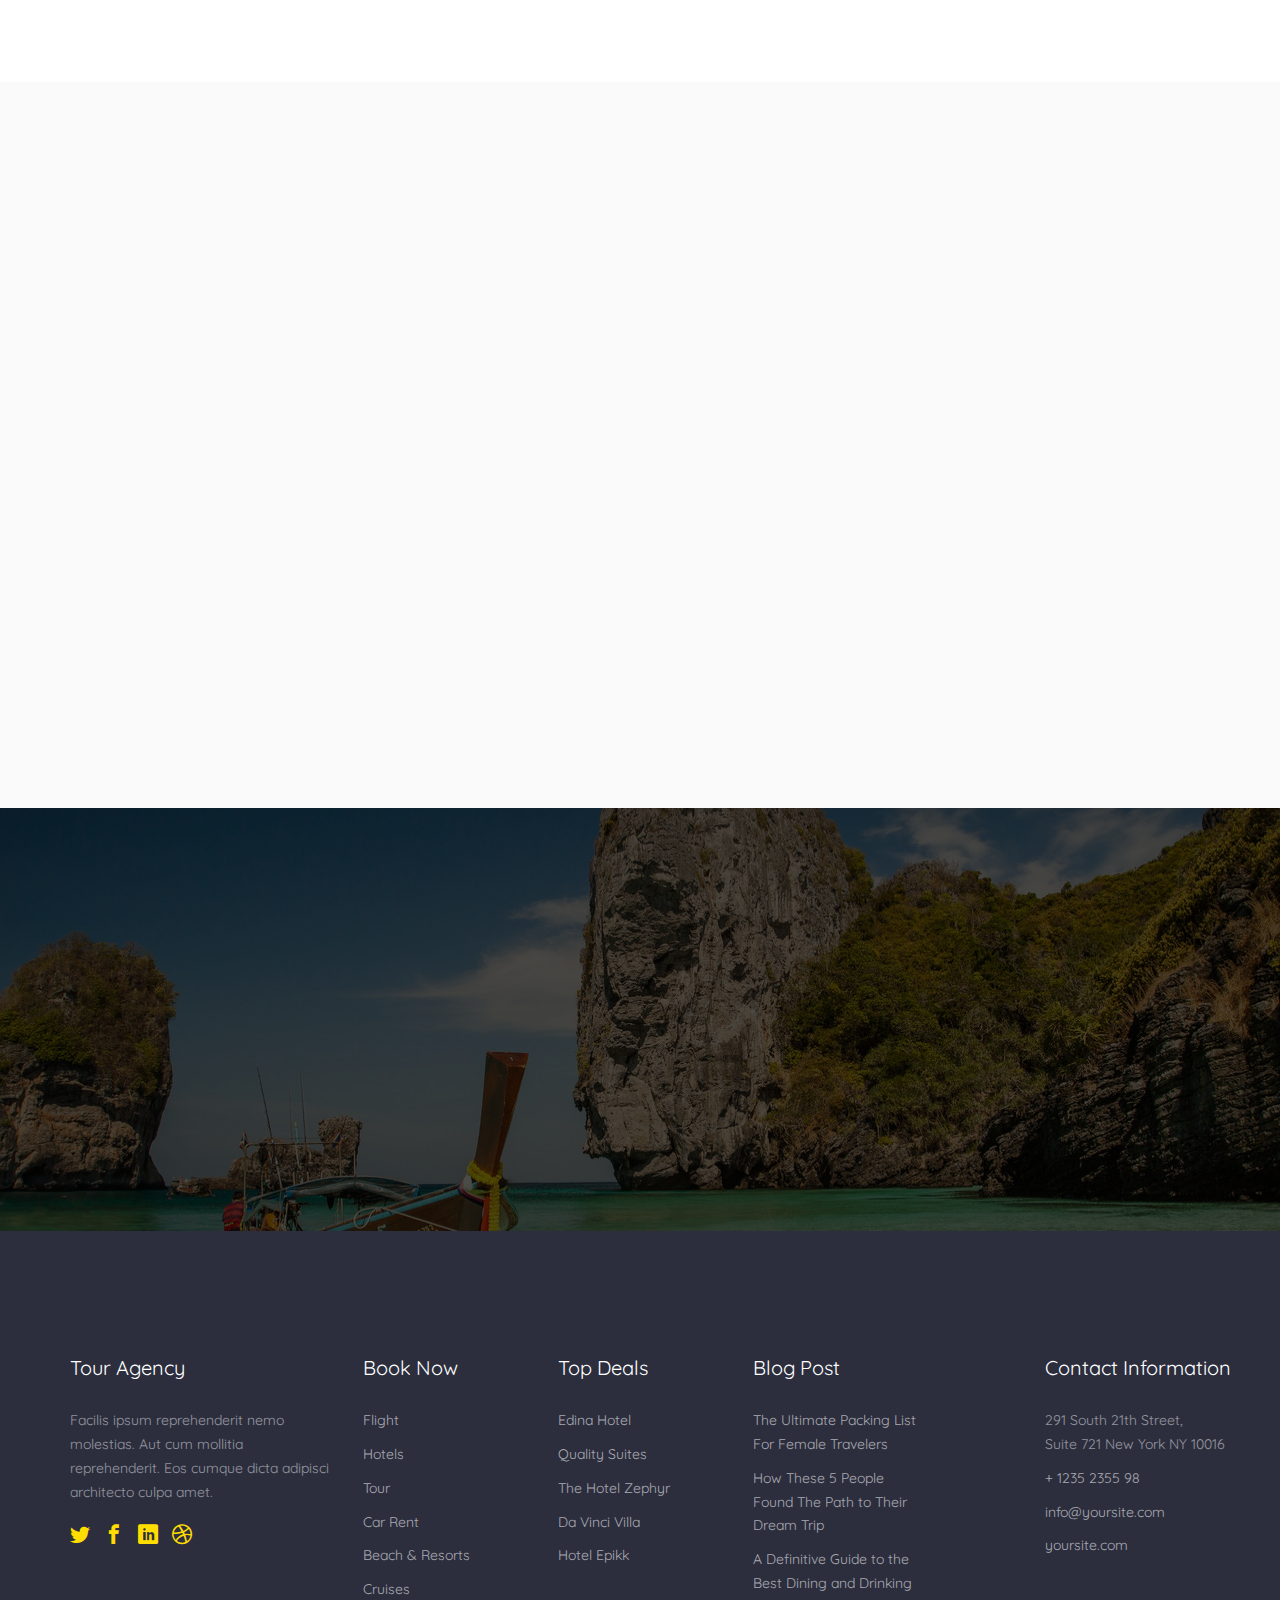
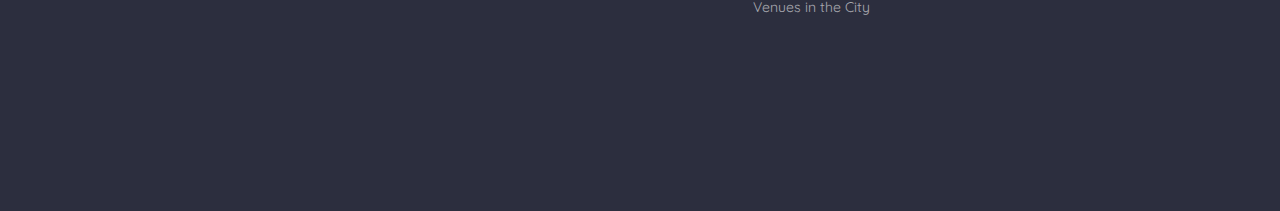
<file: about.html>
<!DOCTYPE HTML>
<html>
	<head>
	<meta charset="utf-8">
	<meta http-equiv="X-UA-Compatible" content="IE=edge">
	<title>Shizan Tour Website</title>
	<meta name="viewport" content="width=device-width, initial-scale=1">
	<meta name="description" content="" />
	<meta name="keywords" content="" />
	<meta name="author" content="" />

  <!-- Facebook and Twitter integration -->
	<meta property="og:title" content=""/>
	<meta property="og:image" content=""/>
	<meta property="og:url" content=""/>
	<meta property="og:site_name" content=""/>
	<meta property="og:description" content=""/>
	<meta name="twitter:title" content="" />
	<meta name="twitter:image" content="" />
	<meta name="twitter:url" content="" />
	<meta name="twitter:card" content="" />

	<link href="https://fonts.googleapis.com/css?family=Quicksand:300,400,500,700" rel="stylesheet">
	
	<!-- Animate.css -->
	<link rel="stylesheet" href="css/animate.css">
	<!-- Icomoon Icon Fonts-->
	<link rel="stylesheet" href="css/icomoon.css">
	<!-- Bootstrap  -->
	<link rel="stylesheet" href="css/bootstrap.css">

	<!-- Magnific Popup -->
	<link rel="stylesheet" href="css/magnific-popup.css">

	<!-- Flexslider  -->
	<link rel="stylesheet" href="css/flexslider.css">

	<!-- Owl Carousel -->
	<link rel="stylesheet" href="css/owl.carousel.min.css">
	<link rel="stylesheet" href="css/owl.theme.default.min.css">
	
	<!-- Date Picker -->
	<link rel="stylesheet" href="css/bootstrap-datepicker.css">
	<!-- Flaticons  -->
	<link rel="stylesheet" href="fonts/flaticon/font/flaticon.css">

	<!-- Theme style  -->
	<link rel="stylesheet" href="css/style.css">

	<!-- Modernizr JS -->
	<script src="js/modernizr-2.6.2.min.js"></script>

	</head>
	<body>
		
	<div class="colorlib-loader"></div>

	<div id="page">
		<nav class="colorlib-nav" role="navigation">
			<div class="top-menu">
				<div class="container-fluid">
					<div class="row">
						<div class="col-xs-2">
							<div id="colorlib-logo"><a href="index.html">Tour</a></div>
						</div>
						<div class="col-xs-10 text-right menu-1">
							<ul>
								<li><a href="index.html">Home</a></li>
								<li class="has-dropdown">
									<a href="tours.html">Tours</a>
									<ul class="dropdown">
										<li><a href="#">Destination</a></li>
										<li><a href="#">Cruises</a></li>
										<li><a href="#">Hotels</a></li>
										<li><a href="#">Booking</a></li>
									</ul>
								</li>
								<li><a href="hotels.html">Hotels</a></li>
								<li><a href="services.html">Services</a></li>
								<li><a href="blog.html">Blog</a></li>
								<li class="active"><a href="about.html">About</a></li>
								<li><a href="contact.html">Contact</a></li>
							</ul>
						</div>
					</div>
				</div>
			</div>
		</nav>
		<aside id="colorlib-hero">
			<div class="flexslider">
				<ul class="slides">
			   	<li style="background-image: url(images/cover-img-5.jpg);">
			   		<div class="overlay"></div>
			   		<div class="container-fluid">
			   			<div class="row">
				   			<div class="col-md-6 col-md-offset-3 col-sm-12 col-xs-12 slider-text">
				   				<div class="slider-text-inner text-center">
				   					<h2>by colorlib.com</h2>
				   					<h1>About us</h1>
				   				</div>
				   			</div>
				   		</div>
			   		</div>
			   	</li>
			  	</ul>
		  	</div>
		</aside>

		<div id="colorlib-about">
			<div class="container">
				<div class="row">
					<div class="about-flex">
						<div class="col-one-forth aside-stretch animate-box">
							<div class="row">
								<div class="col-md-12 about">
									<h2>About</h2>

									<ul>
										<li><a href="#">History</a></li>
										<li><a href="#">Staff</a></li>
										<li><a href="#">Connect with us</a></li>
										<li><a href="#">Faqs</a></li>
										<li><a href="#">Career</a></li>
									</ul>
								</div>
							</div>
						</div>
						<div class="col-three-forth animate-box">
							<h2>History</h2>
							<div class="row">
								<div class="col-md-12">
									<p>Far far away, behind the word mountains, far from the countries Vokalia and Consonantia, there live the blind texts. Separated they live in Bookmarksgrove right at the coast of the Semantics, a large language ocean.</p>

									<p>A small river named Duden flows by their place and supplies it with the necessary regelialia. It is a paradisematic country, in which roasted parts of sentences fly into your mouth.</p>

									<p>Even the all-powerful Pointing has no control about the blind texts it is an almost unorthographic life One day however a small line of blind text by the name of Lorem Ipsum decided to leave for the far World of Grammar.</p>

									<div class="row row-pb-sm">
										<div class="col-md-6">
											<img class="img-responsive" src="images/hotel-7.jpg" alt="">
										</div>
										<div class="col-md-6">
											<p>The Big Oxmox advised her not to do so, because there were thousands of bad Commas, wild Question Marks and devious Semikoli, but the Little Blind Text didn’t listen. She packed her seven versalia, put her initial into the belt and made herself on the way.</p>
											<p>When she reached the first hills of the Italic Mountains, she had a last view back on the skyline of her hometown Bookmarksgrove, the headline of Alphabet Village and the subline of her own road, the Line Lane. Pityful a rethoric question ran over her cheek, then she continued her way.</p>
										</div>
									</div>


									<p>When she reached the first hills of the Italic Mountains, she had a last view back on the skyline of her hometown Bookmarksgrove, the headline of Alphabet Village and the subline of her own road, the Line Lane. Pityful a rethoric question ran over her cheek, then she continued her way.</p>

									<p>On her way she met a copy. The copy warned the Little Blind Text, that where it came from it would have been rewritten a thousand times and everything that was left from its origin would be the word "and" and the Little Blind Text should turn around and return to its own, safe country.</p>

									<p>But nothing the copy said could convince her and so it didn’t take long until a few insidious Copy Writers ambushed her, made her drunk with Longe and Parole and dragged her into their agency, where they abused her for their.</p>
								</div>
							</div>
						</div>
					</div>
				</div>
			</div>
		</div>

		<div id="colorlib-testimony" class="colorlib-light-grey">
			<div class="container">
				<div class="row">
					<div class="col-md-6 col-md-offset-3 text-center colorlib-heading animate-box">
						<h2>Our Satisfied Guests says</h2>
						<p>We love to tell our successful far far away, behind the word mountains, far from the countries Vokalia and Consonantia, there live the blind texts.</p>
					</div>
				</div>
				<div class="row">
					<div class="col-md-8 col-md-offset-2 animate-box">						
						<div class="owl-carousel2">
							<div class="item">
								<div class="testimony text-center">
									<span class="img-user" style="background-image: url(images/person1.jpg);"></span>
									<span class="user">Alysha Myers</span>
									<small>Miami Florida, USA</small>
									<blockquote>
										<p>" A small river named Duden flows by their place and supplies it with the necessary regelialia.</p>
									</blockquote>
								</div>
							</div>
							<div class="item">
								<div class="testimony text-center">
									<span class="img-user" style="background-image: url(images/person2.jpg);"></span>
									<span class="user">James Fisher</span>
									<small>New York, USA</small>
									<blockquote>
										<p>One day however a small line of blind text by the name of Lorem Ipsum decided to leave for the far World of Grammar.</p>
									</blockquote>
								</div>
							</div>
							<div class="item">
								<div class="testimony text-center">
									<span class="img-user" style="background-image: url(images/person3.jpg);"></span>
									<span class="user">Jacob Webb</span>
									<small>Athens, Greece</small>
									<blockquote>
										<p>Alphabet Village and the subline of her own road, the Line Lane. Pityful a rethoric question ran over her cheek, then she continued her way.</p>
									</blockquote>
								</div>
							</div>
						</div>
					</div>
				</div>	
			</div>
		</div>

	
		<div id="colorlib-subscribe" style="background-image: url(images/img_bg_2.jpg);" data-stellar-background-ratio="0.5">
			<div class="overlay"></div>
			<div class="container">
				<div class="row">
					<div class="col-md-6 col-md-offset-3 text-center colorlib-heading animate-box">
						<h2>Sign Up for a Newsletter</h2>
						<p>Sign up for our mailing list to get latest updates and offers.</p>
						<form class="form-inline qbstp-header-subscribe">
							<div class="row">
								<div class="col-md-12 col-md-offset-0">
									<div class="form-group">
										<input type="text" class="form-control" id="email" placeholder="Enter your email">
										<button type="submit" class="btn btn-primary">Subscribe</button>
									</div>
								</div>
							</div>
						</form>
					</div>
				</div>
			</div>
		</div>

		<footer id="colorlib-footer" role="contentinfo">
			<div class="container">
				<div class="row row-pb-md">
					<div class="col-md-3 colorlib-widget">
						<h4>Tour Agency</h4>
						<p>Facilis ipsum reprehenderit nemo molestias. Aut cum mollitia reprehenderit. Eos cumque dicta adipisci architecto culpa amet.</p>
						<p>
							<ul class="colorlib-social-icons">
								<li><a href="#"><i class="icon-twitter"></i></a></li>
								<li><a href="#"><i class="icon-facebook"></i></a></li>
								<li><a href="#"><i class="icon-linkedin"></i></a></li>
								<li><a href="#"><i class="icon-dribbble"></i></a></li>
							</ul>
						</p>
					</div>
					<div class="col-md-2 colorlib-widget">
						<h4>Book Now</h4>
						<p>
							<ul class="colorlib-footer-links">
								<li><a href="#">Flight</a></li>
								<li><a href="#">Hotels</a></li>
								<li><a href="#">Tour</a></li>
								<li><a href="#">Car Rent</a></li>
								<li><a href="#">Beach &amp; Resorts</a></li>
								<li><a href="#">Cruises</a></li>
							</ul>
						</p>
					</div>
					<div class="col-md-2 colorlib-widget">
						<h4>Top Deals</h4>
						<p>
							<ul class="colorlib-footer-links">
								<li><a href="#">Edina Hotel</a></li>
								<li><a href="#">Quality Suites</a></li>
								<li><a href="#">The Hotel Zephyr</a></li>
								<li><a href="#">Da Vinci Villa</a></li>
								<li><a href="#">Hotel Epikk</a></li>
							</ul>
						</p>
					</div>
					<div class="col-md-2">
						<h4>Blog Post</h4>
						<ul class="colorlib-footer-links">
							<li><a href="#">The Ultimate Packing List For Female Travelers</a></li>
							<li><a href="#">How These 5 People Found The Path to Their Dream Trip</a></li>
							<li><a href="#">A Definitive Guide to the Best Dining and Drinking Venues in the City</a></li>
						</ul>
					</div>

					<div class="col-md-3 col-md-push-1">
						<h4>Contact Information</h4>
						<ul class="colorlib-footer-links">
							<li>291 South 21th Street, <br> Suite 721 New York NY 10016</li>
							<li><a href="tel://1234567920">+ 1235 2355 98</a></li>
							<li><a href="mailto:info@yoursite.com">info@yoursite.com</a></li>
							<li><a href="#">yoursite.com</a></li>
						</ul>
					</div>
				</div>
				
			</div>
		</footer>
	</div>

	<div class="gototop js-top">
		<a href="#" class="js-gotop"><i class="icon-arrow-up2"></i></a>
	</div>

	<!-- jQuery -->
	<script src="js/jquery.min.js"></script>
	<!-- jQuery Easing -->
	<script src="js/jquery.easing.1.3.js"></script>
	<!-- Bootstrap -->
	<script src="js/bootstrap.min.js"></script>
	<!-- Waypoints -->
	<script src="js/jquery.waypoints.min.js"></script>
	<!-- Flexslider -->
	<script src="js/jquery.flexslider-min.js"></script>
	<!-- Owl carousel -->
	<script src="js/owl.carousel.min.js"></script>
	<!-- Magnific Popup -->
	<script src="js/jquery.magnific-popup.min.js"></script>
	<script src="js/magnific-popup-options.js"></script>
	<!-- Date Picker -->
	<script src="js/bootstrap-datepicker.js"></script>
	<!-- Stellar Parallax -->
	<script src="js/jquery.stellar.min.js"></script>

	<!-- Main -->
	<script src="js/main.js"></script>

	</body>
</html>
</file>
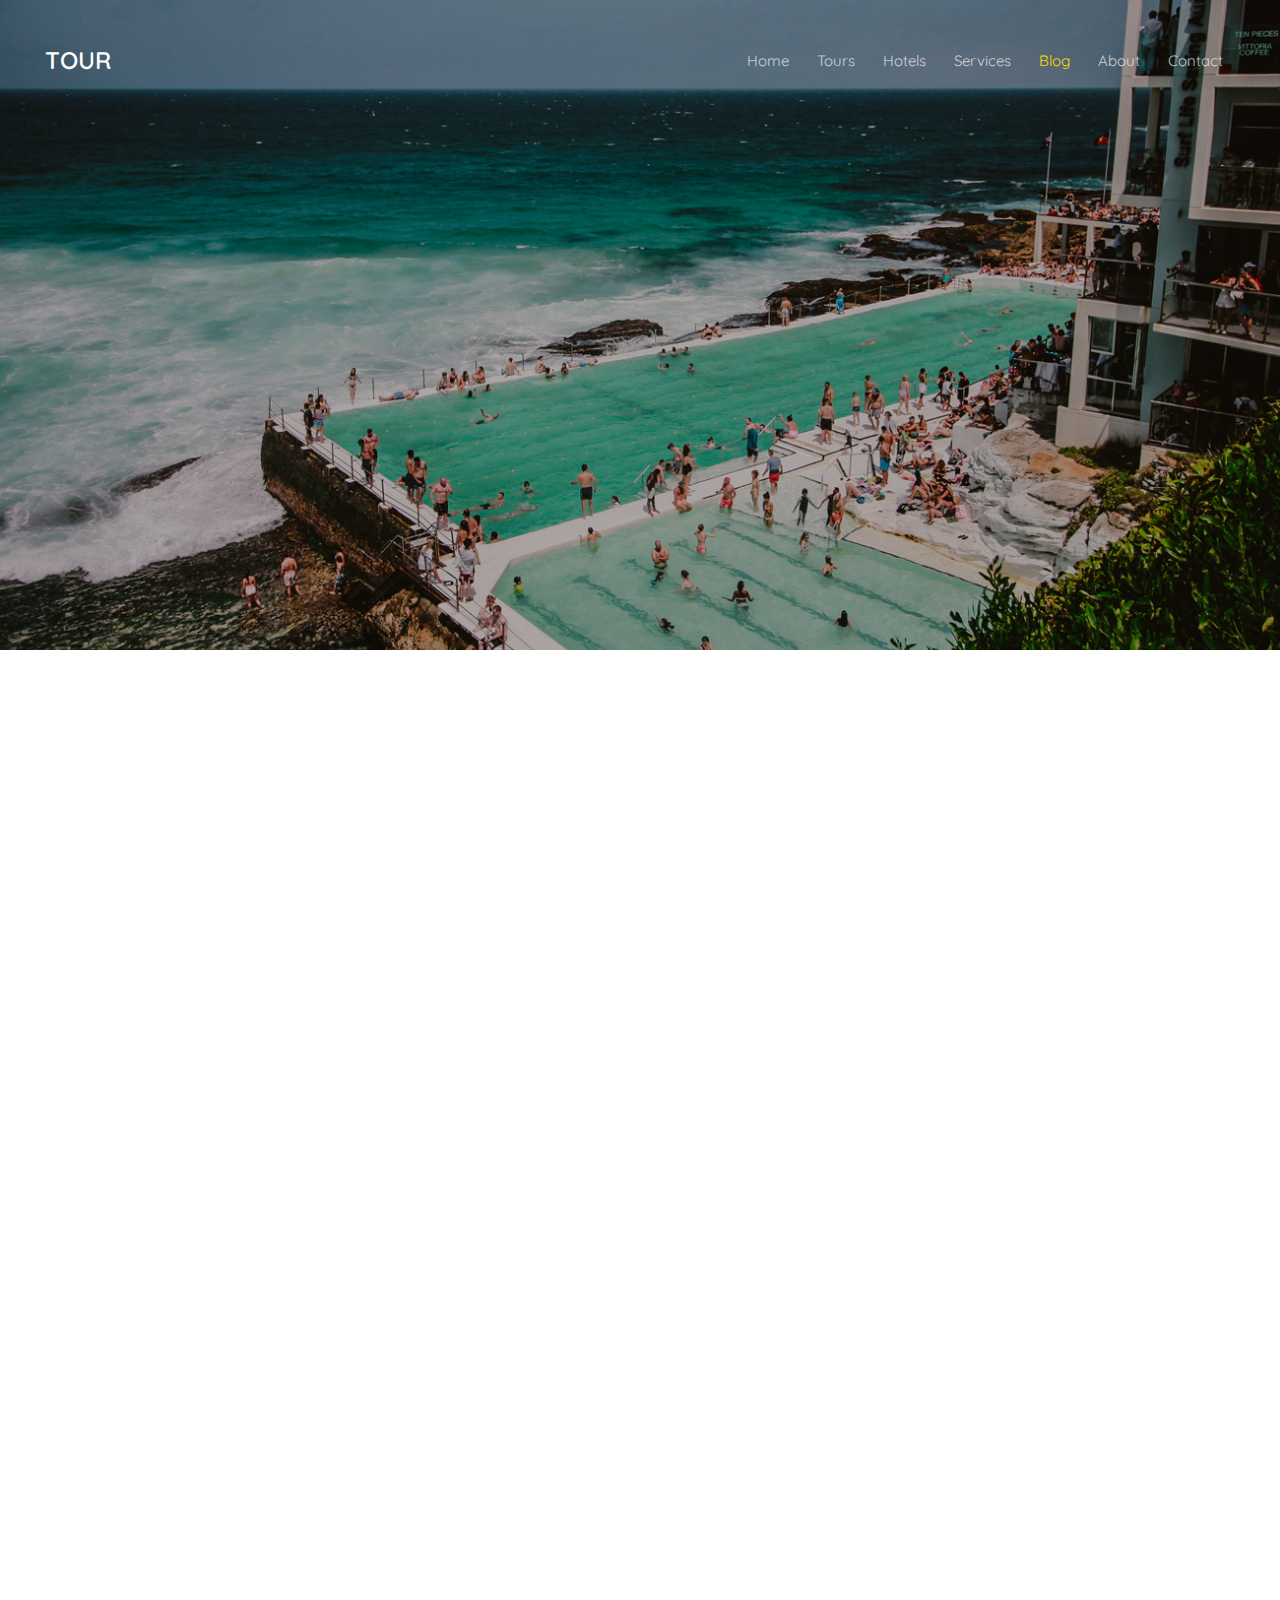
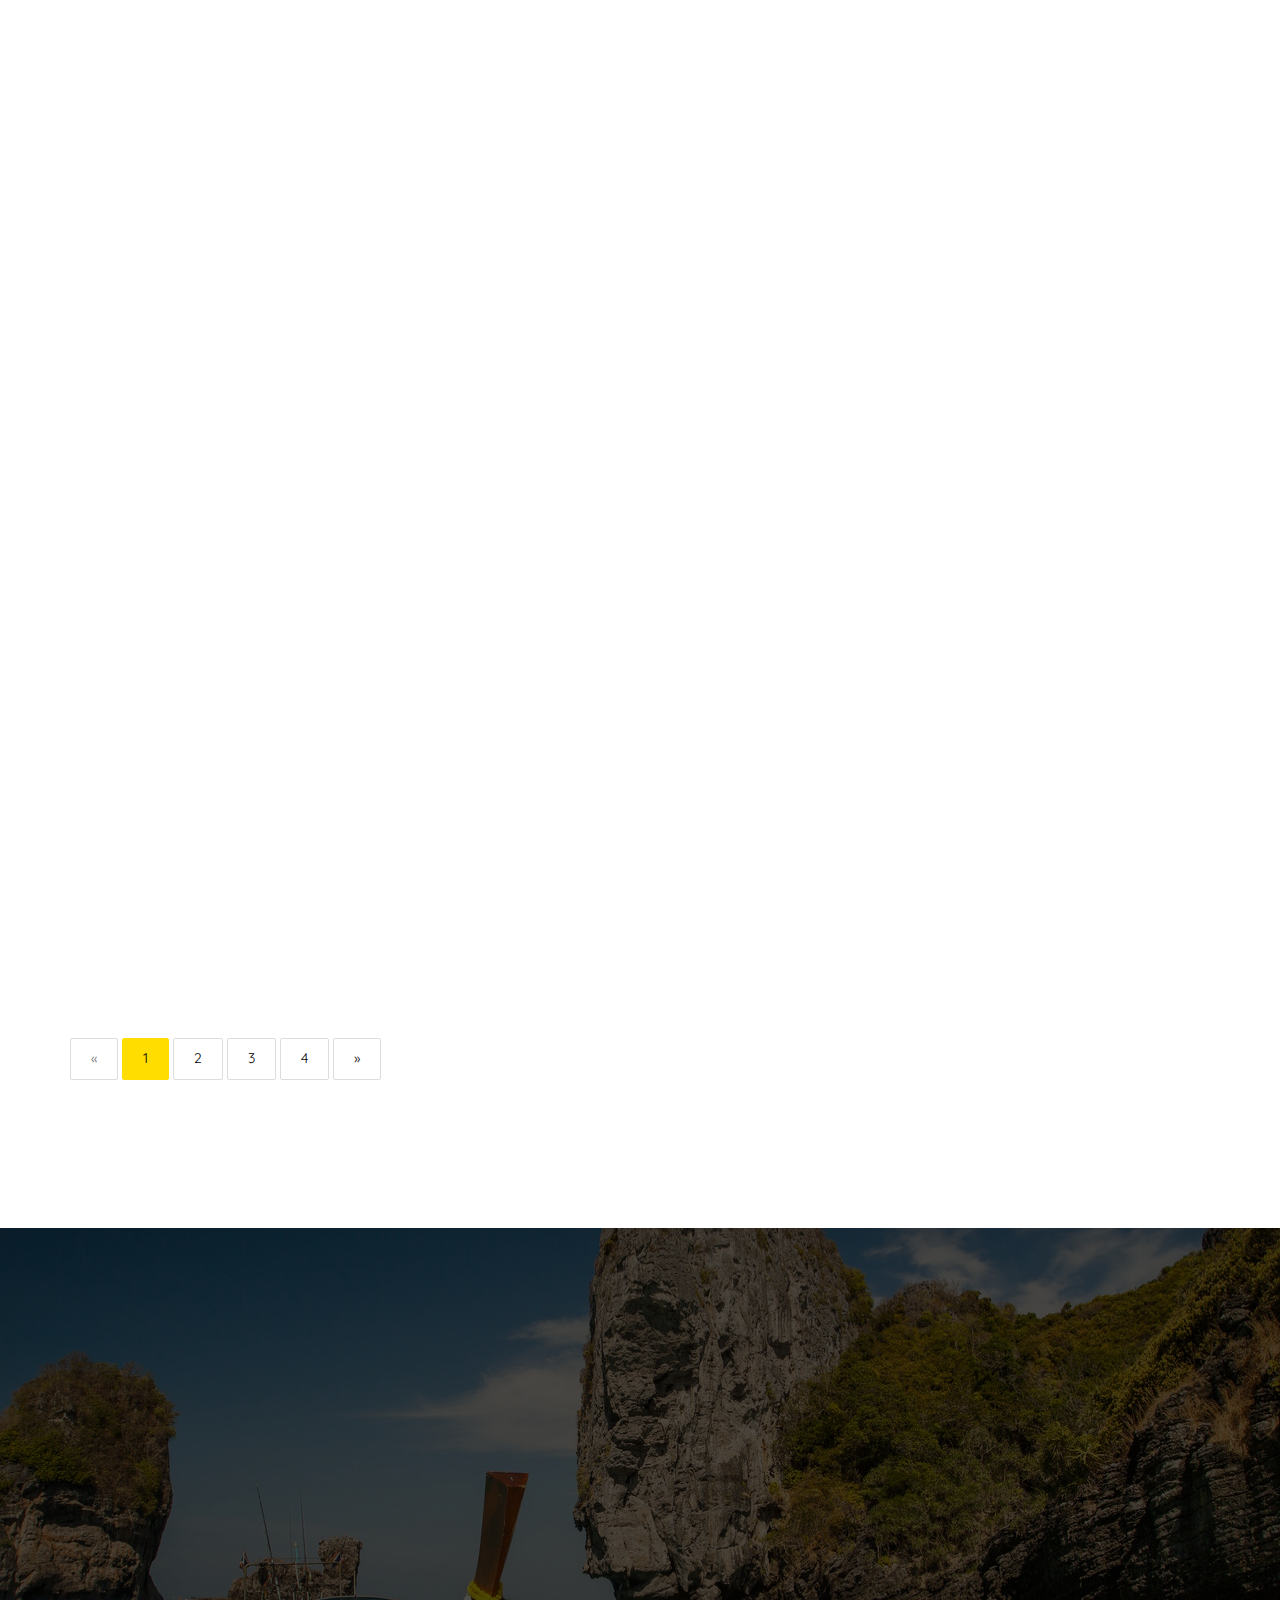
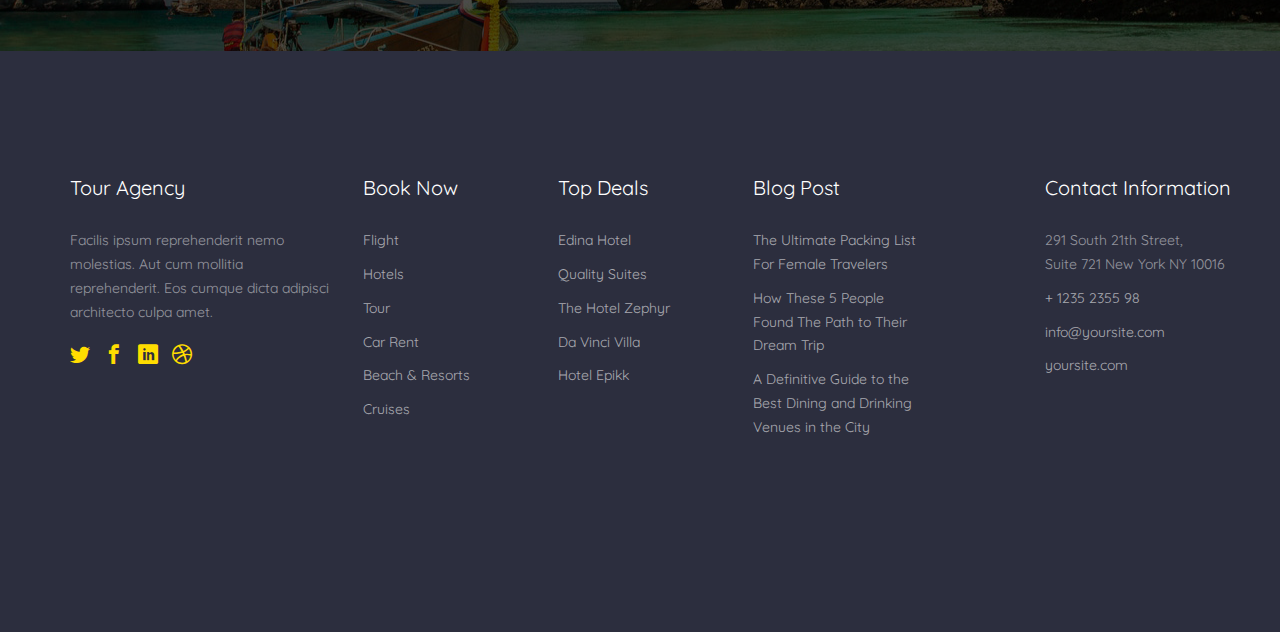
<file: blog.html>
<!DOCTYPE HTML>
<html>
	<head>
	<meta charset="utf-8">
	<meta http-equiv="X-UA-Compatible" content="IE=edge">
	<title>Shizan Tour Website</title>
	<meta name="viewport" content="width=device-width, initial-scale=1">
	<meta name="description" content="" />
	<meta name="keywords" content="" />
	<meta name="author" content="" />

  <!-- Facebook and Twitter integration -->
	<meta property="og:title" content=""/>
	<meta property="og:image" content=""/>
	<meta property="og:url" content=""/>
	<meta property="og:site_name" content=""/>
	<meta property="og:description" content=""/>
	<meta name="twitter:title" content="" />
	<meta name="twitter:image" content="" />
	<meta name="twitter:url" content="" />
	<meta name="twitter:card" content="" />

	<link href="https://fonts.googleapis.com/css?family=Quicksand:300,400,500,700" rel="stylesheet">
	
	<!-- Animate.css -->
	<link rel="stylesheet" href="css/animate.css">
	<!-- Icomoon Icon Fonts-->
	<link rel="stylesheet" href="css/icomoon.css">
	<!-- Bootstrap  -->
	<link rel="stylesheet" href="css/bootstrap.css">

	<!-- Magnific Popup -->
	<link rel="stylesheet" href="css/magnific-popup.css">

	<!-- Flexslider  -->
	<link rel="stylesheet" href="css/flexslider.css">

	<!-- Owl Carousel -->
	<link rel="stylesheet" href="css/owl.carousel.min.css">
	<link rel="stylesheet" href="css/owl.theme.default.min.css">
	
	<!-- Date Picker -->
	<link rel="stylesheet" href="css/bootstrap-datepicker.css">
	<!-- Flaticons  -->
	<link rel="stylesheet" href="fonts/flaticon/font/flaticon.css">

	<!-- Theme style  -->
	<link rel="stylesheet" href="css/style.css">

	<!-- Modernizr JS -->
	<script src="js/modernizr-2.6.2.min.js"></script>

	</head>
	<body>
		
	<div class="colorlib-loader"></div>

	<div id="page">
		<nav class="colorlib-nav" role="navigation">
			<div class="top-menu">
				<div class="container-fluid">
					<div class="row">
						<div class="col-xs-2">
							<div id="colorlib-logo"><a href="index.html">Tour</a></div>
						</div>
						<div class="col-xs-10 text-right menu-1">
							<ul>
								<li><a href="index.html">Home</a></li>
								<li class="has-dropdown">
									<a href="tours.html">Tours</a>
									<ul class="dropdown">
										<li><a href="#">Destination</a></li>
										<li><a href="#">Cruises</a></li>
										<li><a href="#">Hotels</a></li>
										<li><a href="#">Booking</a></li>
									</ul>
								</li>
								<li><a href="hotels.html">Hotels</a></li>
								<li><a href="services.html">Services</a></li>
								<li class="active"><a href="blog.html">Blog</a></li>
								<li><a href="about.html">About</a></li>
								<li><a href="contact.html">Contact</a></li>
							</ul>
						</div>
					</div>
				</div>
			</div>
		</nav>
		<aside id="colorlib-hero">
			<div class="flexslider">
				<ul class="slides">
			   	<li style="background-image: url(images/cover-img-2.jpg);">
			   		<div class="overlay"></div>
			   		<div class="container-fluid">
			   			<div class="row">
				   			<div class="col-md-6 col-md-offset-3 col-sm-12 col-xs-12 slider-text">
				   				<div class="slider-text-inner text-center">
				   					<h2>by colorlib.com</h2>
				   					<h1>Blog</h1>
				   				</div>
				   			</div>
				   		</div>
			   		</div>
			   	</li>
			  	</ul>
		  	</div>
		</aside>

		<div id="colorlib-blog">
			<div class="container">
				<div class="row">
					<div class="col-md-8">
						<div class="wrap-division">
							<article class="animate-box">
								<div class="blog-img" style="background-image: url(images/blog-1.jpg);"></div>
								<div class="desc">
									<div class="meta">
										<p>
											<span>Feb 24, 2018 </span>
											<span>admin </span>
											<span><a href="#">2 Comments</a></span>
										</p>
									</div>
									<h2><a href="#">A Definitive Guide to the Best Dining</a></h2>
									<p>Lorem ipsum dolor sit amet, consectetur adipisicing elit. Incidunt, qui quod ipsum harum id, minima nesciunt! Saepe soluta, vitae quas expedita voluptatem voluptates placeat numquam provident quis, atque nisi iure?</p>
								</div>
							</article>
							<article class="animate-box">
								<div class="blog-img" style="background-image: url(images/blog-2.jpg);"></div>
								<div class="desc">
									<div class="meta">
										<p>
											<span>Feb 24, 2018 </span>
											<span>admin </span>
											<span><a href="#">1 Comments</a></span>
										</p>
									</div>
									<h2><a href="#">How These 5 People Found The Path to Their Dream Trip</a></h2>
									<p>Lorem ipsum dolor sit amet, consectetur adipisicing elit. Incidunt, qui quod ipsum harum id, minima nesciunt! Saepe soluta, vitae quas expedita voluptatem voluptates placeat numquam provident quis, atque nisi iure?</p>
								</div>
							</article>
							<article class="animate-box">
								<div class="blog-img" style="background-image: url(images/blog-3.jpg);"></div>
								<div class="desc">
									<div class="meta">
										<p>
											<span>Feb 24, 2018 </span>
											<span>admin </span>
											<span><a href="#">0 Comments</a></span>
										</p>
									</div>
									<h2><a href="#">Our Secret Island Boat Tour Is just for You</a></h2>
									<p>Lorem ipsum dolor sit amet, consectetur adipisicing elit. Incidunt, qui quod ipsum harum id, minima nesciunt! Saepe soluta, vitae quas expedita voluptatem voluptates placeat numquam provident quis, atque nisi iure?</p>
								</div>
							</article>
						</div>
						<div class="row">
							<div class="col-md-12">
								<ul class="pagination">
									<li class="disabled"><a href="#">&laquo;</a></li>
									<li class="active"><a href="#">1</a></li>
									<li><a href="#">2</a></li>
									<li><a href="#">3</a></li>
									<li><a href="#">4</a></li>
									<li><a href="#">&raquo;</a></li>
								</ul>
							</div>
						</div>
					</div>

					<div class="col-md-4">
						<div class="sidebar-wrap">
							<div class="side animate-box">
								<h3 class="sidebar-heading">Recent Post</h3>
								<div class="blog-entry-side">
									<a href="blog.html" class="blog-post">
										<span class="img" style="background-image: url(images/blog-3.jpg);"></span>
										<div class="desc">
											<span class="date">Feb 24, 2018</span>
											<h3>Our Secret Island Boat Tour Is just for You</h3>
											<span class="cat">Tour</span>
										</div>
									</a>
								</div>
								<div class="blog-entry-side">
									<a href="blog.html" class="blog-post">
										<span class="img" style="background-image: url(images/blog-2.jpg);"></span>
										<div class="desc">
											<span class="date">Feb 24, 2018</span>
											<h3>How These 5 People Found The Path to Their Dream Trip</h3>
											<span class="cat">Hotel</span>
										</div>
									</a>
								</div>
								<div class="blog-entry-side">
									<a href="blog.html" class="blog-post">
										<span class="img" style="background-image: url(images/blog-3.jpg);"></span>
										<div class="desc">
											<span class="date">Feb 24, 2018</span>
											<h3>Our Secret Island Boat Tour Is just for You</h3>
											<span class="cat">Cruises</span>
										</div>
									</a>
								</div>
							</div>
							<div class="side animate-box">
								<div class="sidebar-heading">Categories</div>
								<ul class="category">
									<li><a href="#"><i class="icon-check"></i> Car rental<span>(2)</span></a></li>
									<li><a href="#"><i class="icon-check"></i> Flight<span>(2)</span></a></li>
									<li><a href="#"><i class="icon-check"></i> Activities<span>(3)</span></a></li>
									<li><a href="#"><i class="icon-check"></i> Hotel<span>(5)</span></a></li>
									<li><a href="#"><i class="icon-check"></i> Tour<span>(2)</span></a></li>
									<li><a href="#"><i class="icon-check"></i> Travel<span>(3)</span></a></li>
									<li><a href="#"><i class="icon-check"></i> Night<span>(2)</span></a></li>
									<li><a href="#"><i class="icon-check"></i> Cruises<span>(2)</span></a></li>
								</ul>
							</div>
						</div>
					</div>
				</div>
			</div>
		</div>
	
		<div id="colorlib-subscribe" style="background-image: url(images/img_bg_2.jpg);" data-stellar-background-ratio="0.5">
			<div class="overlay"></div>
			<div class="container">
				<div class="row">
					<div class="col-md-6 col-md-offset-3 text-center colorlib-heading animate-box">
						<h2>Sign Up for a Newsletter</h2>
						<p>Sign up for our mailing list to get latest updates and offers.</p>
						<form class="form-inline qbstp-header-subscribe">
							<div class="row">
								<div class="col-md-12 col-md-offset-0">
									<div class="form-group">
										<input type="text" class="form-control" id="email" placeholder="Enter your email">
										<button type="submit" class="btn btn-primary">Subscribe</button>
									</div>
								</div>
							</div>
						</form>
					</div>
				</div>
			</div>
		</div>

		<footer id="colorlib-footer" role="contentinfo">
			<div class="container">
				<div class="row row-pb-md">
					<div class="col-md-3 colorlib-widget">
						<h4>Tour Agency</h4>
						<p>Facilis ipsum reprehenderit nemo molestias. Aut cum mollitia reprehenderit. Eos cumque dicta adipisci architecto culpa amet.</p>
						<p>
							<ul class="colorlib-social-icons">
								<li><a href="#"><i class="icon-twitter"></i></a></li>
								<li><a href="#"><i class="icon-facebook"></i></a></li>
								<li><a href="#"><i class="icon-linkedin"></i></a></li>
								<li><a href="#"><i class="icon-dribbble"></i></a></li>
							</ul>
						</p>
					</div>
					<div class="col-md-2 colorlib-widget">
						<h4>Book Now</h4>
						<p>
							<ul class="colorlib-footer-links">
								<li><a href="#">Flight</a></li>
								<li><a href="#">Hotels</a></li>
								<li><a href="#">Tour</a></li>
								<li><a href="#">Car Rent</a></li>
								<li><a href="#">Beach &amp; Resorts</a></li>
								<li><a href="#">Cruises</a></li>
							</ul>
						</p>
					</div>
					<div class="col-md-2 colorlib-widget">
						<h4>Top Deals</h4>
						<p>
							<ul class="colorlib-footer-links">
								<li><a href="#">Edina Hotel</a></li>
								<li><a href="#">Quality Suites</a></li>
								<li><a href="#">The Hotel Zephyr</a></li>
								<li><a href="#">Da Vinci Villa</a></li>
								<li><a href="#">Hotel Epikk</a></li>
							</ul>
						</p>
					</div>
					<div class="col-md-2">
						<h4>Blog Post</h4>
						<ul class="colorlib-footer-links">
							<li><a href="#">The Ultimate Packing List For Female Travelers</a></li>
							<li><a href="#">How These 5 People Found The Path to Their Dream Trip</a></li>
							<li><a href="#">A Definitive Guide to the Best Dining and Drinking Venues in the City</a></li>
						</ul>
					</div>

					<div class="col-md-3 col-md-push-1">
						<h4>Contact Information</h4>
						<ul class="colorlib-footer-links">
							<li>291 South 21th Street, <br> Suite 721 New York NY 10016</li>
							<li><a href="tel://1234567920">+ 1235 2355 98</a></li>
							<li><a href="mailto:info@yoursite.com">info@yoursite.com</a></li>
							<li><a href="#">yoursite.com</a></li>
						</ul>
					</div>
				</div>
				
			</div>
		</footer>
	</div>

	<div class="gototop js-top">
		<a href="#" class="js-gotop"><i class="icon-arrow-up2"></i></a>
	</div>

	<!-- jQuery -->
	<script src="js/jquery.min.js"></script>
	<!-- jQuery Easing -->
	<script src="js/jquery.easing.1.3.js"></script>
	<!-- Bootstrap -->
	<script src="js/bootstrap.min.js"></script>
	<!-- Waypoints -->
	<script src="js/jquery.waypoints.min.js"></script>
	<!-- Flexslider -->
	<script src="js/jquery.flexslider-min.js"></script>
	<!-- Owl carousel -->
	<script src="js/owl.carousel.min.js"></script>
	<!-- Magnific Popup -->
	<script src="js/jquery.magnific-popup.min.js"></script>
	<script src="js/magnific-popup-options.js"></script>
	<!-- Date Picker -->
	<script src="js/bootstrap-datepicker.js"></script>
	<!-- Stellar Parallax -->
	<script src="js/jquery.stellar.min.js"></script>

	<!-- Main -->
	<script src="js/main.js"></script>

	</body>
</html>
</file>
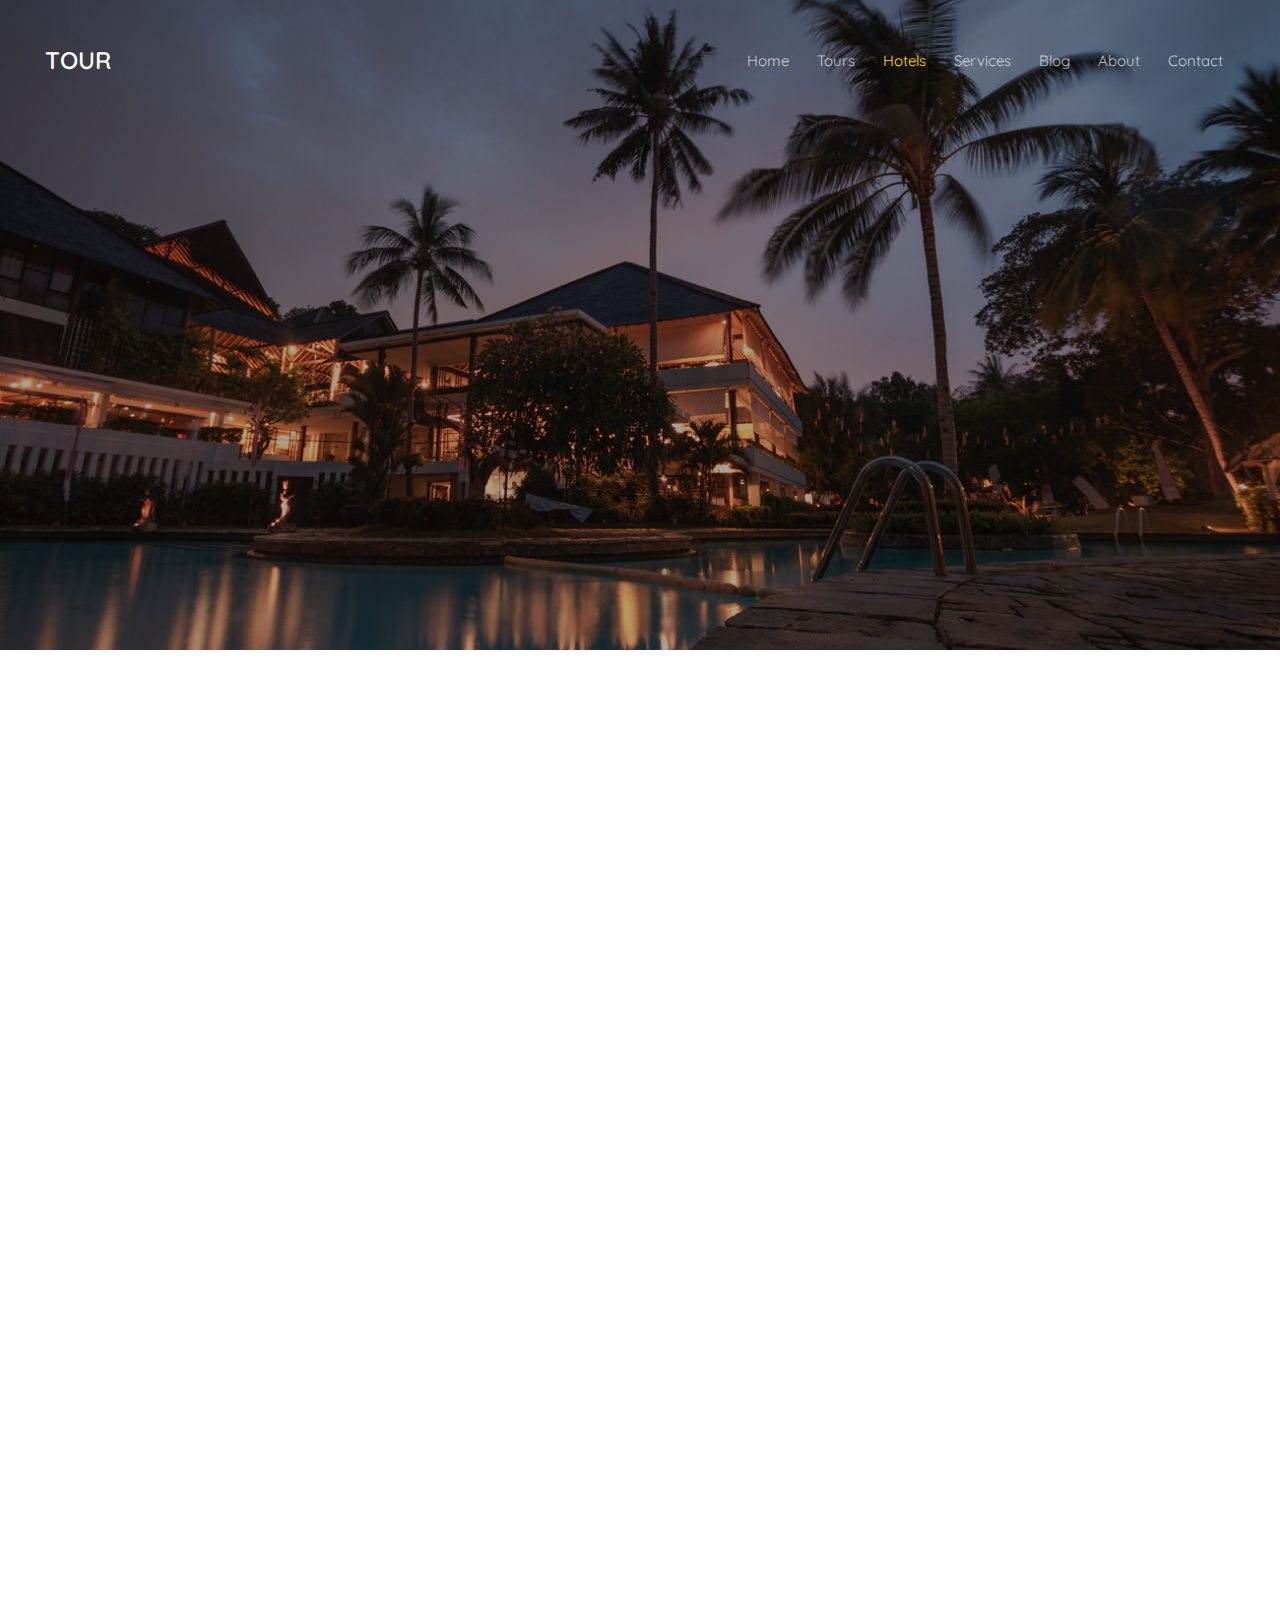
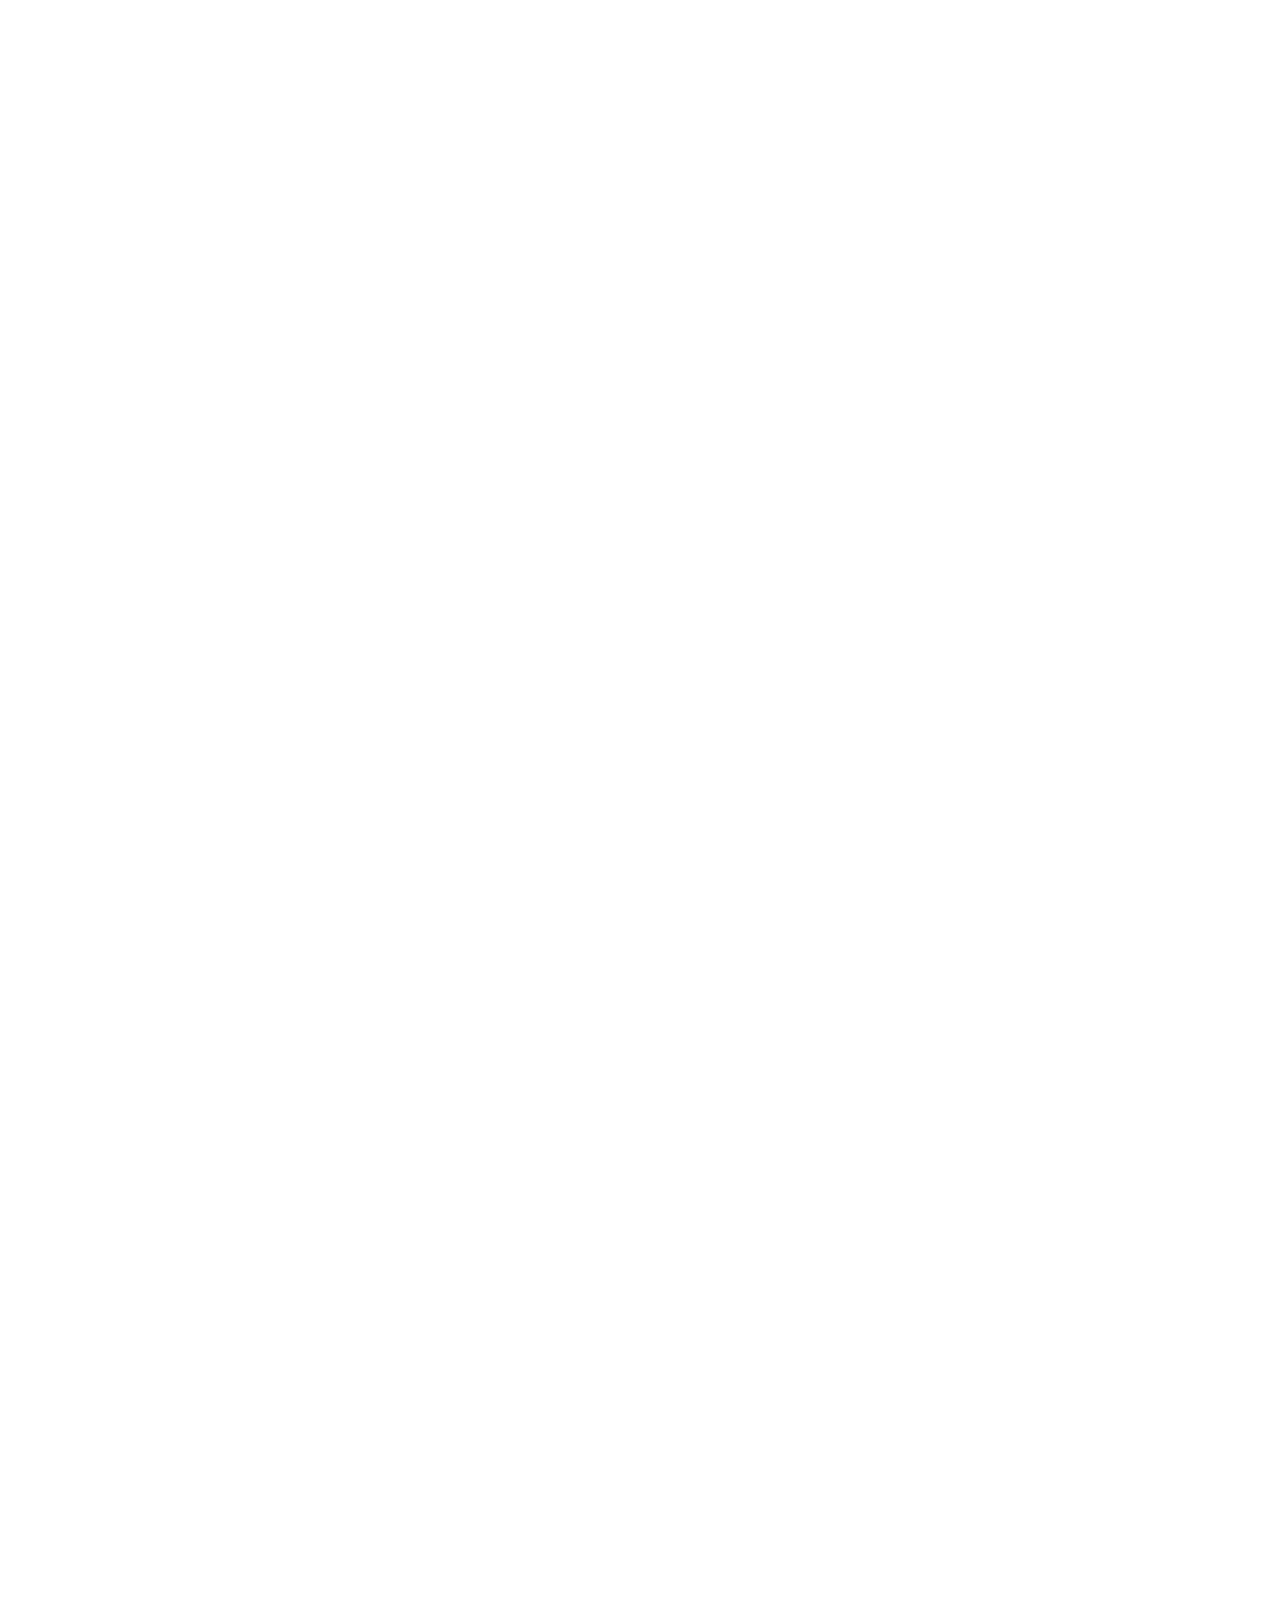
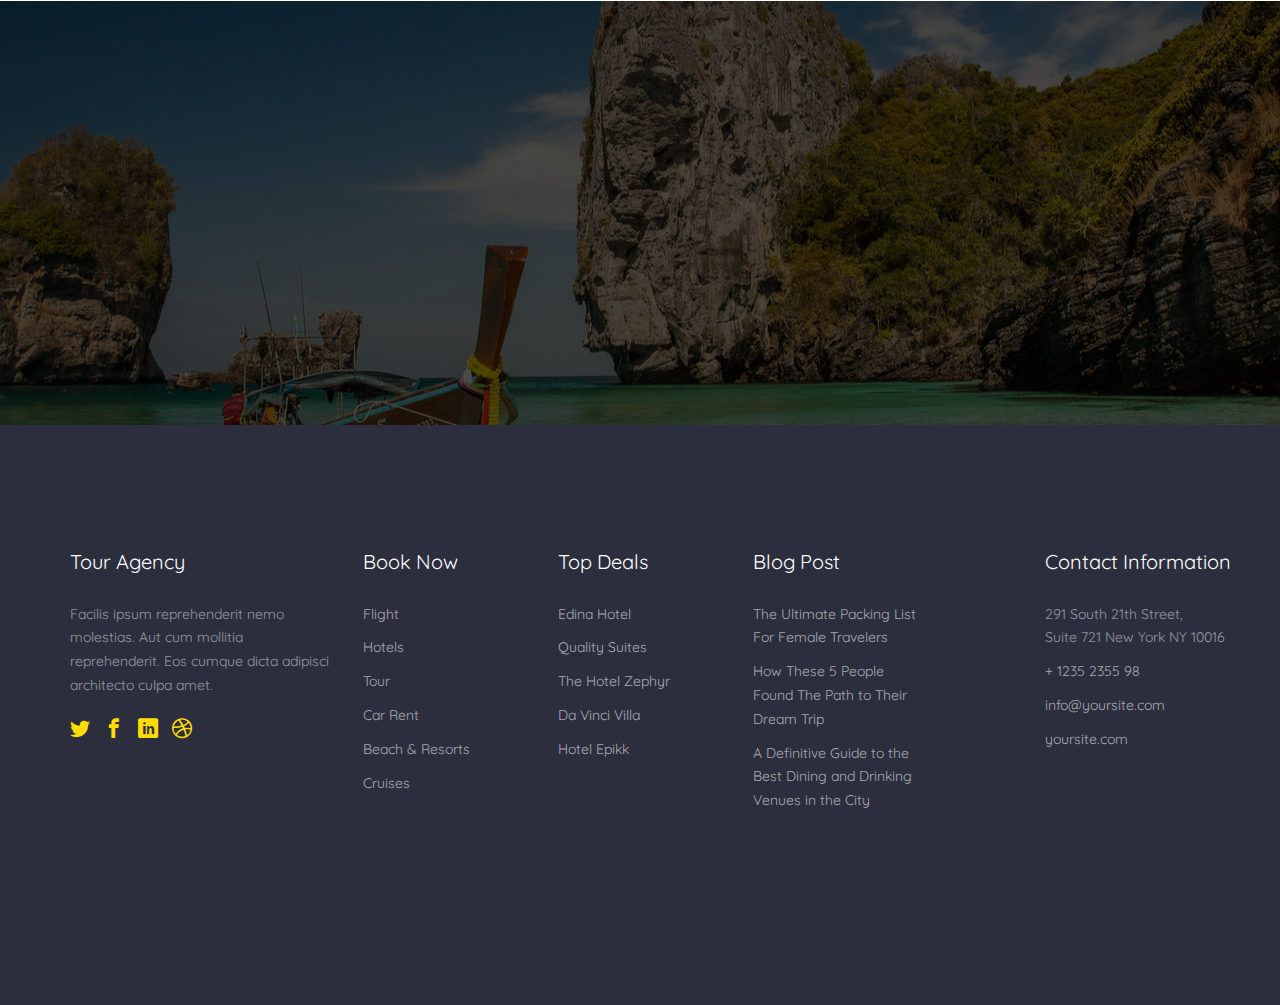
<file: hotel-room.html>
<!DOCTYPE HTML>
<html>
	<head>
	<meta charset="utf-8">
	<meta http-equiv="X-UA-Compatible" content="IE=edge">
	<title>Shizan Tour Website</title>
	<meta name="viewport" content="width=device-width, initial-scale=1">
	<meta name="description" content="" />
	<meta name="keywords" content="" />
	<meta name="author" content="" />

  <!-- Facebook and Twitter integration -->
	<meta property="og:title" content=""/>
	<meta property="og:image" content=""/>
	<meta property="og:url" content=""/>
	<meta property="og:site_name" content=""/>
	<meta property="og:description" content=""/>
	<meta name="twitter:title" content="" />
	<meta name="twitter:image" content="" />
	<meta name="twitter:url" content="" />
	<meta name="twitter:card" content="" />

	<link href="https://fonts.googleapis.com/css?family=Quicksand:300,400,500,700" rel="stylesheet">
	
	<!-- Animate.css -->
	<link rel="stylesheet" href="css/animate.css">
	<!-- Icomoon Icon Fonts-->
	<link rel="stylesheet" href="css/icomoon.css">
	<!-- Bootstrap  -->
	<link rel="stylesheet" href="css/bootstrap.css">

	<!-- Magnific Popup -->
	<link rel="stylesheet" href="css/magnific-popup.css">

	<!-- Flexslider  -->
	<link rel="stylesheet" href="css/flexslider.css">

	<!-- Owl Carousel -->
	<link rel="stylesheet" href="css/owl.carousel.min.css">
	<link rel="stylesheet" href="css/owl.theme.default.min.css">
	
	<!-- Date Picker -->
	<link rel="stylesheet" href="css/bootstrap-datepicker.css">
	<!-- Flaticons  -->
	<link rel="stylesheet" href="fonts/flaticon/font/flaticon.css">

	<!-- Theme style  -->
	<link rel="stylesheet" href="css/style.css">

	<!-- Modernizr JS -->
	<script src="js/modernizr-2.6.2.min.js"></script>
	<!-- FOR IE9 below -->
	<!--[if lt IE 9]>
	<script src="js/respond.min.js"></script>
	<![endif]-->

	</head>
	<body>
		
	<div class="colorlib-loader"></div>

	<div id="page">
		<nav class="colorlib-nav" role="navigation">
			<div class="top-menu">
				<div class="container-fluid">
					<div class="row">
						<div class="col-xs-2">
							<div id="colorlib-logo"><a href="index.html">Tour</a></div>
						</div>
						<div class="col-xs-10 text-right menu-1">
							<ul>
								<li><a href="index.html">Home</a></li>
								<li class="has-dropdown">
									<a href="tours.html">Tours</a>
									<ul class="dropdown">
										<li><a href="#">Destination</a></li>
										<li><a href="#">Cruises</a></li>
										<li><a href="#">Hotels</a></li>
										<li><a href="#">Booking</a></li>
									</ul>
								</li>
								<li class="active"><a href="hotels.html">Hotels</a></li>
								<li><a href="services.html">Services</a></li>
								<li><a href="blog.html">Blog</a></li>
								<li><a href="about.html">About</a></li>
								<li><a href="contact.html">Contact</a></li>
							</ul>
						</div>
					</div>
				</div>
			</div>
		</nav>
		<aside id="colorlib-hero">
			<div class="flexslider">
				<ul class="slides">
			   	<li style="background-image: url(images/cover-img-4.jpg);">
			   		<div class="overlay"></div>
			   		<div class="container-fluid">
			   			<div class="row">
				   			<div class="col-md-6 col-md-offset-3 col-sm-12 col-xs-12 slider-text">
				   				<div class="slider-text-inner text-center">
				   					<h2>by colorlib.com</h2>
				   					<h1>Hotel Overview</h1>
				   				</div>
				   			</div>
				   		</div>
			   		</div>
			   	</li>
			  	</ul>
		  	</div>
		</aside>

		<div class="colorlib-wrap">
			<div class="container">
				<div class="row">
					<div class="col-md-9">
						<div class="row">
							<div class="col-md-12">
								<div class="wrap-division">
									<div class="col-md-12 col-md-offset-0 heading2 animate-box">
										<h2>Hotel Edison</h2>
									</div>
									<div class="row">
										<div class="col-md-12 animate-box">
											<div class="room-wrap">
												<div class="row">
													<div class="col-md-6 col-sm-6">
														<div class="room-img" style="background-image: url(images/room-1.jpg);"></div>
													</div>
													<div class="col-md-6 col-sm-6">
														<div class="desc">
															<h2>Family Room</h2>
															<p class="price"><span>$45</span> <small>/ night</small></p>
															<p>Even the all-powerful Pointing has no control about the blind texts it is an almost unorthographic life One day however a small line of blind text by the name of Lorem Ipsum decided to leave for the far World of Grammar.</p>
															<p><a href="#" class="btn btn-primary">Book Now!</a></p>
														</div>
													</div>
												</div>
											</div>
										</div>

										<div class="col-md-12 animate-box">
											<div class="room-wrap">
												<div class="row">
													<div class="col-md-6 col-sm-6">
														<div class="room-img" style="background-image: url(images/room-2.jpg);"></div>
													</div>
													<div class="col-md-6 col-sm-6">
														<div class="desc">
															<h2>Luxury Room</h2>
															<p class="price"><span>$75</span> <small>/ night</small></p>
															<p>Even the all-powerful Pointing has no control about the blind texts it is an almost unorthographic life One day however a small line of blind text by the name of Lorem Ipsum decided to leave for the far World of Grammar.</p>
															<p><a href="#" class="btn btn-primary">Book Now!</a></p>
														</div>
													</div>
												</div>
											</div>
										</div>

										<div class="col-md-12 animate-box">
											<div class="room-wrap">
												<div class="row">
													<div class="col-md-6 col-sm-6">
														<div class="room-img" style="background-image: url(images/room-3.jpg);"></div>
													</div>
													<div class="col-md-6 col-sm-6">
														<div class="desc">
															<h2>Double Room</h2>
															<p class="price"><span>$40</span> <small>/ night</small></p>
															<p>Even the all-powerful Pointing has no control about the blind texts it is an almost unorthographic life One day however a small line of blind text by the name of Lorem Ipsum decided to leave for the far World of Grammar.</p>
															<p><a href="#" class="btn btn-primary">Book Now!</a></p>
														</div>
													</div>
												</div>
											</div>
										</div>

										<div class="col-md-12 animate-box">
											<div class="room-wrap">
												<div class="row">
													<div class="col-md-6 col-sm-6">
														<div class="room-img" style="background-image: url(images/room-4.jpg);"></div>
													</div>
													<div class="col-md-6 col-sm-6">
														<div class="desc">
															<h2>Suite Room</h2>
															<p class="price"><span>$25</span> <small>/ night</small></p>
															<p>Even the all-powerful Pointing has no control about the blind texts it is an almost unorthographic life One day however a small line of blind text by the name of Lorem Ipsum decided to leave for the far World of Grammar.</p>
															<p><a href="#" class="btn btn-primary">Book Now!</a></p>
														</div>
													</div>
												</div>
											</div>
										</div>

										<div class="col-md-12 animate-box">
											<div class="room-wrap">
												<div class="row">
													<div class="col-md-6 col-sm-6">
														<div class="room-img" style="background-image: url(images/room-5.jpg);"></div>
													</div>
													<div class="col-md-6 col-sm-6">
														<div class="desc">
															<h2>Superior Double Room</h2>
															<p class="price"><span>$50</span> <small>/ night</small></p>
															<p>Even the all-powerful Pointing has no control about the blind texts it is an almost unorthographic life One day however a small line of blind text by the name of Lorem Ipsum decided to leave for the far World of Grammar.</p>
															<p><a href="#" class="btn btn-primary">Book Now!</a></p>
														</div>
													</div>
												</div>
											</div>
										</div>

										<div class="col-md-12 animate-box">
											<div class="room-wrap">
												<div class="row">
													<div class="col-md-6 col-sm-6">
														<div class="room-img" style="background-image: url(images/room-6.jpg);"></div>
													</div>
													<div class="col-md-6 col-sm-6">
														<div class="desc">
															<h2>Classic Double Room</h2>
															<p class="price"><span>$48</span> <small>/ night</small></p>
															<p>Even the all-powerful Pointing has no control about the blind texts it is an almost unorthographic life One day however a small line of blind text by the name of Lorem Ipsum decided to leave for the far World of Grammar.</p>
															<p><a href="#" class="btn btn-primary">Book Now!</a></p>
														</div>
													</div>
												</div>
											</div>
										</div>
									</div>
								</div>
							</div>
						</div>
					</div>

					<!-- SIDEBAR-->
					<div class="col-md-3">
						<div class="sidebar-wrap">
							<div class="side search-wrap animate-box">
								<h3 class="sidebar-heading">Find your hotel</h3>
								<form method="post" class="colorlib-form">
				              	<div class="row">
				                <div class="col-md-12">
				                  <div class="form-group">
				                    <label for="date">Check-in:</label>
				                    <div class="form-field">
				                      <i class="icon icon-calendar2"></i>
				                      <input type="text" id="date" class="form-control date" placeholder="Check-in date">
				                    </div>
				                  </div>
				                </div>
				                <div class="col-md-12">
				                  <div class="form-group">
				                    <label for="date">Check-out:</label>
				                    <div class="form-field">
				                      <i class="icon icon-calendar2"></i>
				                      <input type="text" id="date" class="form-control date" placeholder="Check-out date">
				                    </div>
				                  </div>
				                </div>
				                <div class="col-md-12">
				                  <div class="form-group">
				                    <label for="guests">Guest</label>
				                    <div class="form-field">
				                      <i class="icon icon-arrow-down3"></i>
				                      <select name="people" id="people" class="form-control">
				                        <option value="#">1</option>
				                        <option value="#">2</option>
				                        <option value="#">3</option>
				                        <option value="#">4</option>
				                        <option value="#">5+</option>
				                      </select>
				                    </div>
				                  </div>
				                </div>
				                <div class="col-md-12">
				                  <input type="submit" name="submit" id="submit" value="Find Hotel" class="btn btn-primary btn-block">
				                </div>
				              </div>
				            </form>
							</div>
							<div class="side animate-box">
								<div class="row">
									<div class="col-md-12">
										<h3 class="sidebar-heading">Price Range</h3>
										<form method="post" class="colorlib-form-2">
						              	<div class="row">
						                <div class="col-md-6">
						                  <div class="form-group">
						                    <label for="guests">Price from:</label>
						                    <div class="form-field">
						                      <i class="icon icon-arrow-down3"></i>
						                      <select name="people" id="people" class="form-control">
						                        <option value="#">1</option>
						                        <option value="#">200</option>
						                        <option value="#">300</option>
						                        <option value="#">400</option>
						                        <option value="#">1000</option>
						                      </select>
						                    </div>
						                  </div>
						                </div>
						                <div class="col-md-6">
						                  <div class="form-group">
						                    <label for="guests">Price to:</label>
						                    <div class="form-field">
						                      <i class="icon icon-arrow-down3"></i>
						                      <select name="people" id="people" class="form-control">
						                        <option value="#">2000</option>
						                        <option value="#">4000</option>
						                        <option value="#">6000</option>
						                        <option value="#">8000</option>
						                        <option value="#">10000</option>
						                      </select>
						                    </div>
						                  </div>
						                </div>
						              </div>
						            </form>
					            </div>
								</div>
							</div>
							<div class="side animate-box">
								<div class="row">
									<div class="col-md-12">
										<h3 class="sidebar-heading">Review Rating</h3>
										<form method="post" class="colorlib-form-2">
										   <div class="form-check">
												<input type="checkbox" class="form-check-input" id="exampleCheck1">
												<label class="form-check-label" for="exampleCheck1">
													<p class="rate"><span><i class="icon-star-full"></i><i class="icon-star-full"></i><i class="icon-star-full"></i><i class="icon-star-full"></i><i class="icon-star-full"></i></span></p>
												</label>
										   </div>
										   <div class="form-check">
										      <input type="checkbox" class="form-check-input" id="exampleCheck1">
										      <label class="form-check-label" for="exampleCheck1">
										    	   <p class="rate"><span><i class="icon-star-full"></i><i class="icon-star-full"></i><i class="icon-star-full"></i><i class="icon-star-full"></i></span></p>
										      </label>
										   </div>
										   <div class="form-check">
										      <input type="checkbox" class="form-check-input" id="exampleCheck1">
										      <label class="form-check-label" for="exampleCheck1">
										      	<p class="rate"><span><i class="icon-star-full"></i><i class="icon-star-full"></i><i class="icon-star-full"></i></span></p>
										     </label>
										   </div>
										   <div class="form-check">
										      <input type="checkbox" class="form-check-input" id="exampleCheck1">
										      <label class="form-check-label" for="exampleCheck1">
										      	<p class="rate"><span><i class="icon-star-full"></i><i class="icon-star-full"></i></span></p>
										     </label>
										   </div>
										   <div class="form-check">
										      <input type="checkbox" class="form-check-input" id="exampleCheck1">
										      <label class="form-check-label" for="exampleCheck1">
										      	<p class="rate"><span><i class="icon-star-full"></i></span></p>
										     </label>
										   </div>
										</form>
									</div>
								</div>
							</div>
							<div class="side animate-box">
								<div class="row">
									<div class="col-md-12">
										<h3 class="sidebar-heading">Categories</h3>
										<form method="post" class="colorlib-form-2">
										   <div class="form-check">
												<input type="checkbox" class="form-check-input" id="exampleCheck1">
												<label class="form-check-label" for="exampleCheck1">
													<h4 class="place">Apartment</h4>
												</label>
										   </div>
										   <div class="form-check">
										      <input type="checkbox" class="form-check-input" id="exampleCheck1">
										      <label class="form-check-label" for="exampleCheck1">
													<h4 class="place">Hotel</h4>
												</label>
										   </div>
										   <div class="form-check">
										      <input type="checkbox" class="form-check-input" id="exampleCheck1">
										      <label class="form-check-label" for="exampleCheck1">
													<h4 class="place">Hostel</h4>
												</label>
										   </div>
										   <div class="form-check">
										      <input type="checkbox" class="form-check-input" id="exampleCheck1">
										      <label class="form-check-label" for="exampleCheck1">
													<h4 class="place">Inn</h4>
												</label>
										   </div>
										   <div class="form-check">
										      <input type="checkbox" class="form-check-input" id="exampleCheck1">
										      <label class="form-check-label" for="exampleCheck1">
													<h4 class="place">Villa</h4>
												</label>
										   </div>
										</form>
									</div>
								</div>
							</div>
							<div class="side animate-box">
								<div class="row">
									<div class="col-md-12">
										<h3 class="sidebar-heading">Location</h3>
										<form method="post" class="colorlib-form-2">
										   <div class="form-check">
												<input type="checkbox" class="form-check-input" id="exampleCheck1">
												<label class="form-check-label" for="exampleCheck1">
													<h4 class="place">Greece</h4>
												</label>
										   </div>
										   <div class="form-check">
										      <input type="checkbox" class="form-check-input" id="exampleCheck1">
										      <label class="form-check-label" for="exampleCheck1">
													<h4 class="place">Italy</h4>
												</label>
										   </div>
										   <div class="form-check">
										      <input type="checkbox" class="form-check-input" id="exampleCheck1">
										      <label class="form-check-label" for="exampleCheck1">
													<h4 class="place">Spain</h4>
												</label>
										   </div>
										   <div class="form-check">
										      <input type="checkbox" class="form-check-input" id="exampleCheck1">
										      <label class="form-check-label" for="exampleCheck1">
													<h4 class="place">Germany</h4>
												</label>
										   </div>
										   <div class="form-check">
										      <input type="checkbox" class="form-check-input" id="exampleCheck1">
										      <label class="form-check-label" for="exampleCheck1">
													<h4 class="place">Japan</h4>
												</label>
										   </div>
										</form>
									</div>
								</div>
							</div>
							<div class="side animate-box">
								<div class="row">
									<div class="col-md-12">
										<h3 class="sidebar-heading">Facilities</h3>
										<form method="post" class="colorlib-form-2">
										   <div class="form-check">
												<input type="checkbox" class="form-check-input" id="exampleCheck1">
												<label class="form-check-label" for="exampleCheck1">
													<h4 class="place">Airport Transfer</h4>
												</label>
										   </div>
										   <div class="form-check">
										      <input type="checkbox" class="form-check-input" id="exampleCheck1">
										      <label class="form-check-label" for="exampleCheck1">
													<h4 class="place">Resto Bar</h4>
												</label>
										   </div>
										   <div class="form-check">
										      <input type="checkbox" class="form-check-input" id="exampleCheck1">
										      <label class="form-check-label" for="exampleCheck1">
													<h4 class="place">Restaurant</h4>
												</label>
										   </div>
										   <div class="form-check">
										      <input type="checkbox" class="form-check-input" id="exampleCheck1">
										      <label class="form-check-label" for="exampleCheck1">
													<h4 class="place">Swimming Pool</h4>
												</label>
										   </div>
										   <div class="form-check">
										      <input type="checkbox" class="form-check-input" id="exampleCheck1">
										      <label class="form-check-label" for="exampleCheck1">
													<h4 class="place">Japan</h4>
												</label>
										   </div>
										</form>
									</div>
								</div>
							</div>
						</div>
					</div>
				</div>
			</div>
		</div>

	
		<div id="colorlib-subscribe" style="background-image: url(images/img_bg_2.jpg);" data-stellar-background-ratio="0.5">
			<div class="overlay"></div>
			<div class="container">
				<div class="row">
					<div class="col-md-6 col-md-offset-3 text-center colorlib-heading animate-box">
						<h2>Sign Up for a Newsletter</h2>
						<p>Sign up for our mailing list to get latest updates and offers.</p>
						<form class="form-inline qbstp-header-subscribe">
							<div class="row">
								<div class="col-md-12 col-md-offset-0">
									<div class="form-group">
										<input type="text" class="form-control" id="email" placeholder="Enter your email">
										<button type="submit" class="btn btn-primary">Subscribe</button>
									</div>
								</div>
							</div>
						</form>
					</div>
				</div>
			</div>
		</div>

		<footer id="colorlib-footer" role="contentinfo">
			<div class="container">
				<div class="row row-pb-md">
					<div class="col-md-3 colorlib-widget">
						<h4>Tour Agency</h4>
						<p>Facilis ipsum reprehenderit nemo molestias. Aut cum mollitia reprehenderit. Eos cumque dicta adipisci architecto culpa amet.</p>
						<p>
							<ul class="colorlib-social-icons">
								<li><a href="#"><i class="icon-twitter"></i></a></li>
								<li><a href="#"><i class="icon-facebook"></i></a></li>
								<li><a href="#"><i class="icon-linkedin"></i></a></li>
								<li><a href="#"><i class="icon-dribbble"></i></a></li>
							</ul>
						</p>
					</div>
					<div class="col-md-2 colorlib-widget">
						<h4>Book Now</h4>
						<p>
							<ul class="colorlib-footer-links">
								<li><a href="#">Flight</a></li>
								<li><a href="#">Hotels</a></li>
								<li><a href="#">Tour</a></li>
								<li><a href="#">Car Rent</a></li>
								<li><a href="#">Beach &amp; Resorts</a></li>
								<li><a href="#">Cruises</a></li>
							</ul>
						</p>
					</div>
					<div class="col-md-2 colorlib-widget">
						<h4>Top Deals</h4>
						<p>
							<ul class="colorlib-footer-links">
								<li><a href="#">Edina Hotel</a></li>
								<li><a href="#">Quality Suites</a></li>
								<li><a href="#">The Hotel Zephyr</a></li>
								<li><a href="#">Da Vinci Villa</a></li>
								<li><a href="#">Hotel Epikk</a></li>
							</ul>
						</p>
					</div>
					<div class="col-md-2">
						<h4>Blog Post</h4>
						<ul class="colorlib-footer-links">
							<li><a href="#">The Ultimate Packing List For Female Travelers</a></li>
							<li><a href="#">How These 5 People Found The Path to Their Dream Trip</a></li>
							<li><a href="#">A Definitive Guide to the Best Dining and Drinking Venues in the City</a></li>
						</ul>
					</div>

					<div class="col-md-3 col-md-push-1">
						<h4>Contact Information</h4>
						<ul class="colorlib-footer-links">
							<li>291 South 21th Street, <br> Suite 721 New York NY 10016</li>
							<li><a href="tel://1234567920">+ 1235 2355 98</a></li>
							<li><a href="mailto:info@yoursite.com">info@yoursite.com</a></li>
							<li><a href="#">yoursite.com</a></li>
						</ul>
					</div>
				</div>
				
			</div>
		</footer>
	</div>

	<div class="gototop js-top">
		<a href="#" class="js-gotop"><i class="icon-arrow-up2"></i></a>
	</div>

	<!-- jQuery -->
	<script src="js/jquery.min.js"></script>
	<!-- jQuery Easing -->
	<script src="js/jquery.easing.1.3.js"></script>
	<!-- Bootstrap -->
	<script src="js/bootstrap.min.js"></script>
	<!-- Waypoints -->
	<script src="js/jquery.waypoints.min.js"></script>
	<!-- Flexslider -->
	<script src="js/jquery.flexslider-min.js"></script>
	<!-- Owl carousel -->
	<script src="js/owl.carousel.min.js"></script>
	<!-- Magnific Popup -->
	<script src="js/jquery.magnific-popup.min.js"></script>
	<script src="js/magnific-popup-options.js"></script>
	<!-- Date Picker -->
	<script src="js/bootstrap-datepicker.js"></script>
	<!-- Stellar Parallax -->
	<script src="js/jquery.stellar.min.js"></script>

	<!-- Main -->
	<script src="js/main.js"></script>

	</body>
</html>
</file>
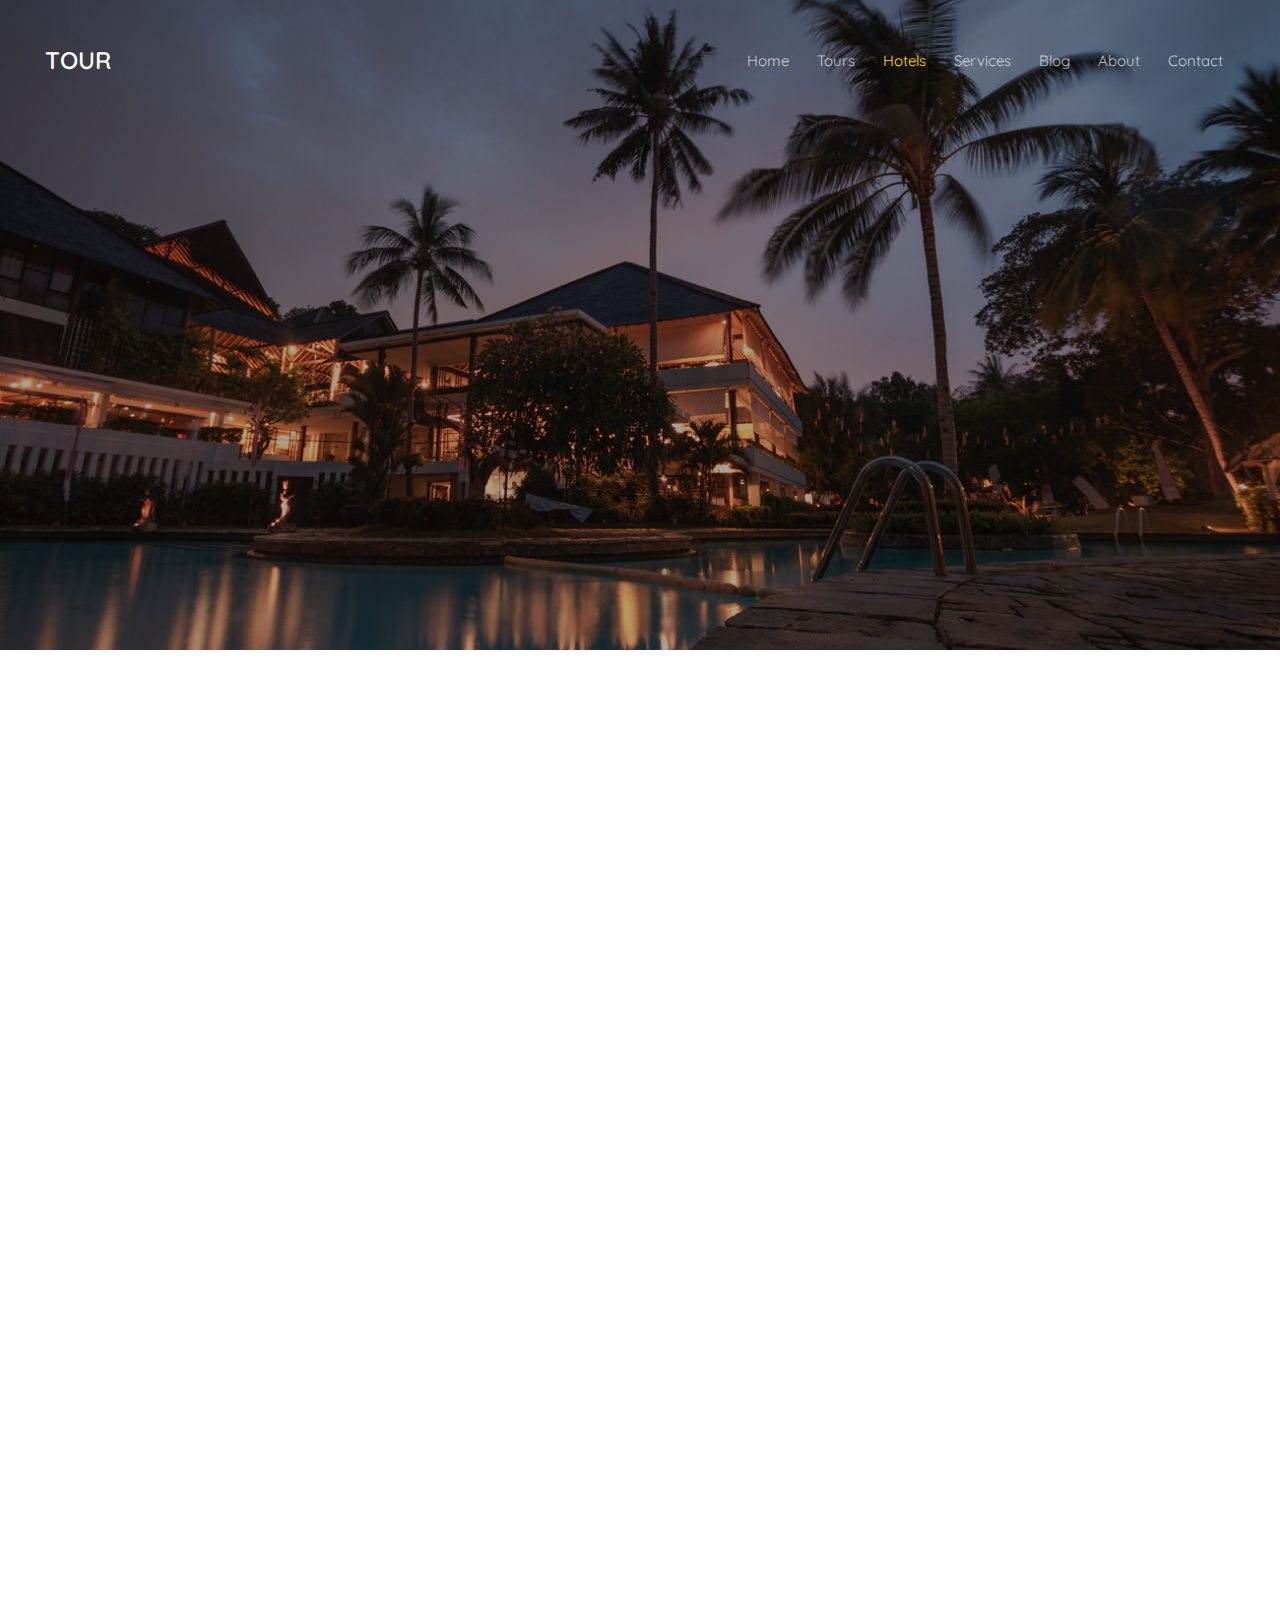
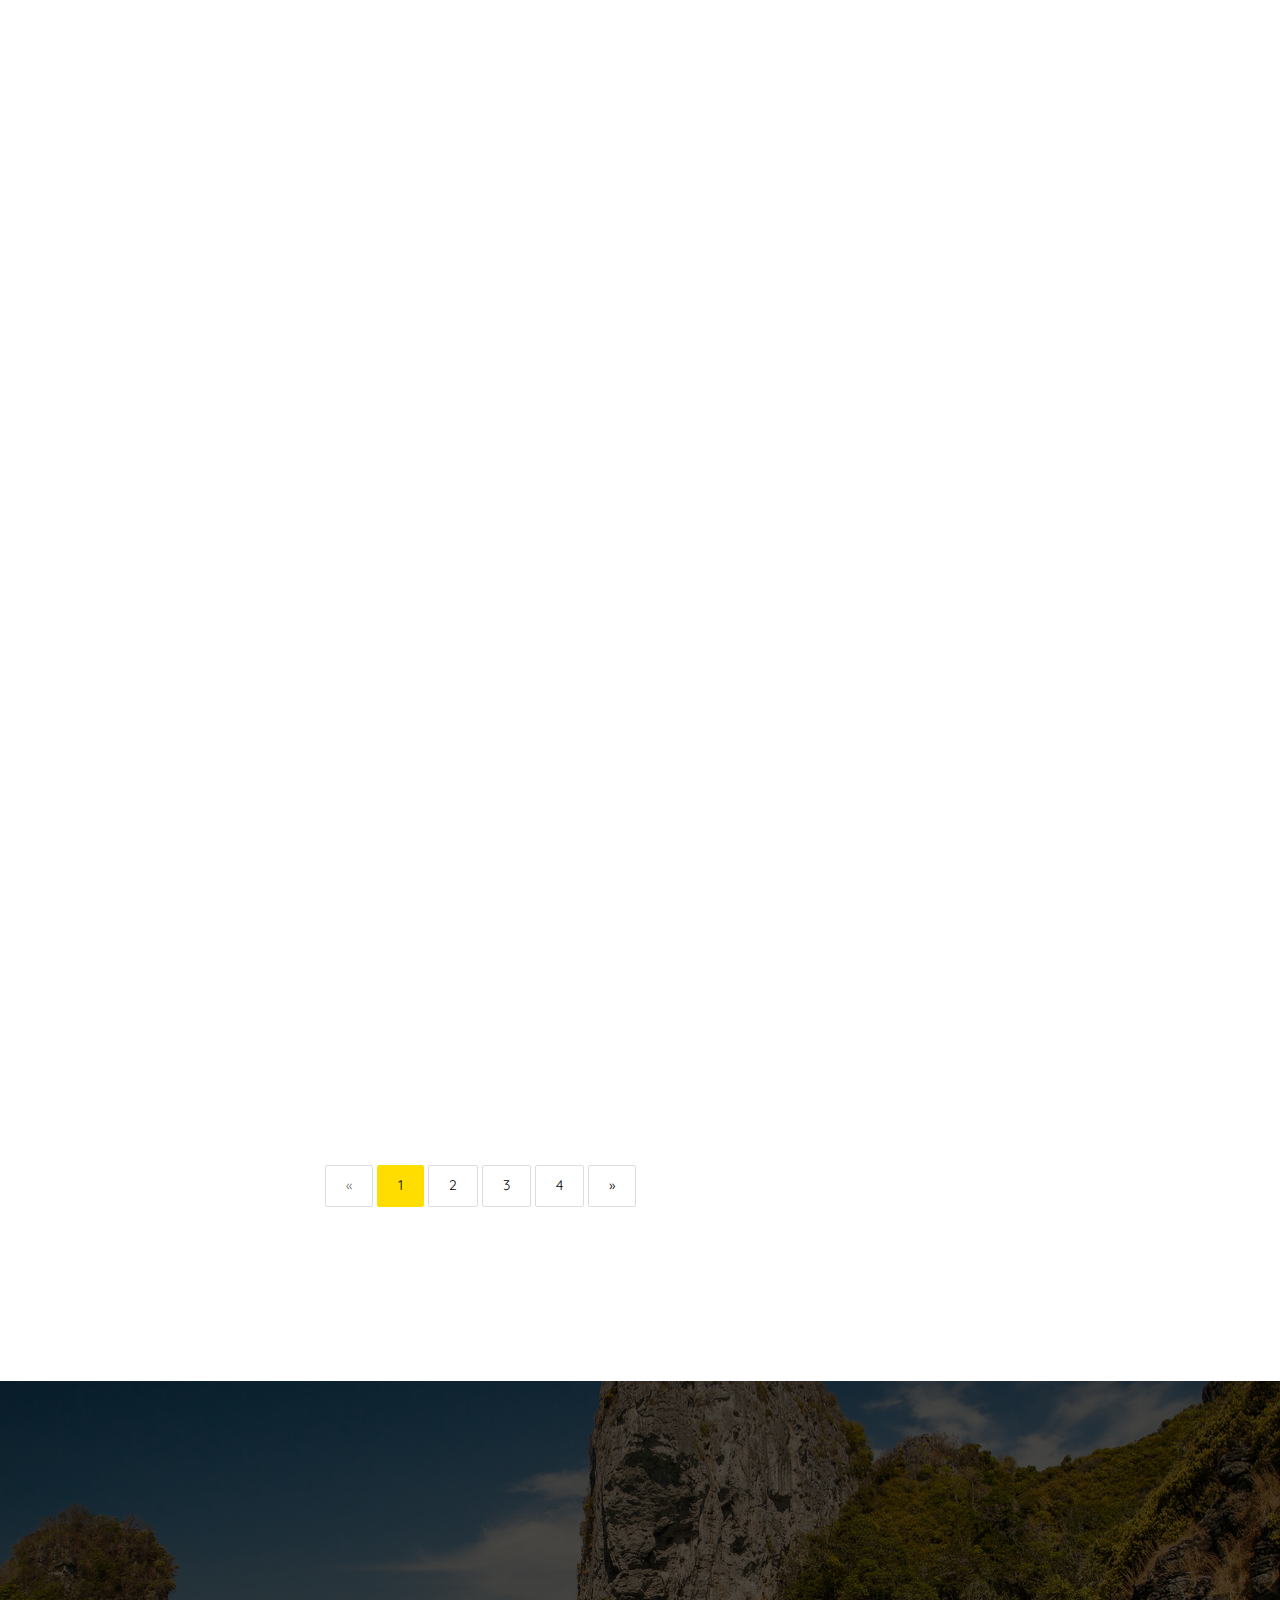
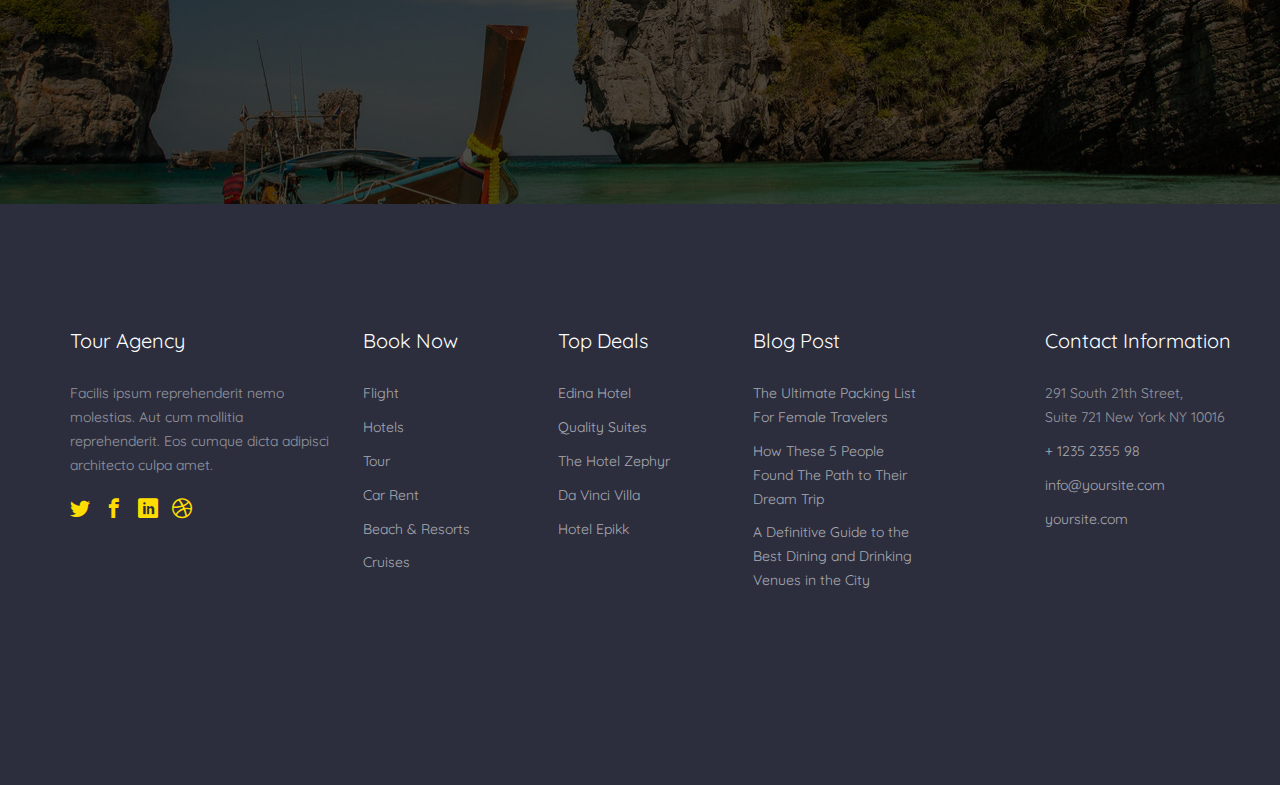
<file: hotels.html>
<!DOCTYPE HTML>
<html>
	<head>
	<meta charset="utf-8">
	<meta http-equiv="X-UA-Compatible" content="IE=edge">
	<title>Shizan Tour Website</title>
	<meta name="viewport" content="width=device-width, initial-scale=1">
	<meta name="description" content="" />
	<meta name="keywords" content="" />
	<meta name="author" content="" />

  <!-- Facebook and Twitter integration -->
	<meta property="og:title" content=""/>
	<meta property="og:image" content=""/>
	<meta property="og:url" content=""/>
	<meta property="og:site_name" content=""/>
	<meta property="og:description" content=""/>
	<meta name="twitter:title" content="" />
	<meta name="twitter:image" content="" />
	<meta name="twitter:url" content="" />
	<meta name="twitter:card" content="" />

	<link href="https://fonts.googleapis.com/css?family=Quicksand:300,400,500,700" rel="stylesheet">
	
	<!-- Animate.css -->
	<link rel="stylesheet" href="css/animate.css">
	<!-- Icomoon Icon Fonts-->
	<link rel="stylesheet" href="css/icomoon.css">
	<!-- Bootstrap  -->
	<link rel="stylesheet" href="css/bootstrap.css">

	<!-- Magnific Popup -->
	<link rel="stylesheet" href="css/magnific-popup.css">

	<!-- Flexslider  -->
	<link rel="stylesheet" href="css/flexslider.css">

	<!-- Owl Carousel -->
	<link rel="stylesheet" href="css/owl.carousel.min.css">
	<link rel="stylesheet" href="css/owl.theme.default.min.css">
	
	<!-- Date Picker -->
	<link rel="stylesheet" href="css/bootstrap-datepicker.css">
	<!-- Flaticons  -->
	<link rel="stylesheet" href="fonts/flaticon/font/flaticon.css">

	<!-- Theme style  -->
	<link rel="stylesheet" href="css/style.css">

	<!-- Modernizr JS -->
	<script src="js/modernizr-2.6.2.min.js"></script>

	</head>
	<body>
		
	<div class="colorlib-loader"></div>

	<div id="page">
		<nav class="colorlib-nav" role="navigation">
			<div class="top-menu">
				<div class="container-fluid">
					<div class="row">
						<div class="col-xs-2">
							<div id="colorlib-logo"><a href="index.html">Tour</a></div>
						</div>
						<div class="col-xs-10 text-right menu-1">
							<ul>
								<li><a href="index.html">Home</a></li>
								<li class="has-dropdown">
									<a href="tours.html">Tours</a>
									<ul class="dropdown">
										<li><a href="#">Destination</a></li>
										<li><a href="#">Cruises</a></li>
										<li><a href="#">Hotels</a></li>
										<li><a href="#">Booking</a></li>
									</ul>
								</li>
								<li class="active"><a href="hotels.html">Hotels</a></li>
								<li><a href="services.html">Services</a></li>
								<li><a href="blog.html">Blog</a></li>
								<li><a href="about.html">About</a></li>
								<li><a href="contact.html">Contact</a></li>
							</ul>
						</div>
					</div>
				</div>
			</div>
		</nav>
		<aside id="colorlib-hero">
			<div class="flexslider">
				<ul class="slides">
			   	<li style="background-image: url(images/cover-img-4.jpg);">
			   		<div class="overlay"></div>
			   		<div class="container-fluid">
			   			<div class="row">
				   			<div class="col-md-6 col-md-offset-3 col-sm-12 col-xs-12 slider-text">
				   				<div class="slider-text-inner text-center">
				   					<h2>by colorlib.com</h2>
				   					<h1>Find Hotel</h1>
				   				</div>
				   			</div>
				   		</div>
			   		</div>
			   	</li>
			  	</ul>
		  	</div>
		</aside>

		<div class="colorlib-wrap">
			<div class="container">
				<div class="row">
					<div class="col-md-9">
						<div class="row">
							<div class="wrap-division">
								<div class="col-md-6 col-sm-6 animate-box">
									<div class="hotel-entry">
										<a href="hotel-room.html" class="hotel-img" style="background-image: url(images/hotel-1.jpg);">
											<p class="price"><span>$120</span><small> /night</small></p>
										</a>
										<div class="desc">
											<p class="star"><span><i class="icon-star-full"></i><i class="icon-star-full"></i><i class="icon-star-full"></i><i class="icon-star-full"></i><i class="icon-star-full"></i></span> 545 Reviews</p>
											<h3><a href="hotel-room.html">Hotel Edison</a></h3>
											<span class="place">New York, USA</span>
											<p>A small river named Duden flows by their place and supplies it with the necessary regelialia.</p>
										</div>
									</div>
								</div>

								<div class="col-md-6 col-sm-6 animate-box">
									<div class="hotel-entry">
										<a href="hotel-room.html" class="hotel-img" style="background-image: url(images/hotel-2.jpg);">
											<p class="price"><span>$120</span><small> /night</small></p>
										</a>
										<div class="desc">
											<p class="star"><span><i class="icon-star-full"></i><i class="icon-star-full"></i><i class="icon-star-full"></i><i class="icon-star-full"></i><i class="icon-star-full"></i></span> 545 Reviews</p>
											<h3><a href="hotel-room.html">Hotel Edison</a></h3>
											<span class="place">New York, USA</span>
											<p>A small river named Duden flows by their place and supplies it with the necessary regelialia.</p>
										</div>
									</div>
								</div>

								<div class="col-md-6 col-sm-6 animate-box">
									<div class="hotel-entry">
										<a href="hotel-room.html" class="hotel-img" style="background-image: url(images/hotel-3.jpg);">
											<p class="price"><span>$120</span><small> /night</small></p>
										</a>
										<div class="desc">
											<p class="star"><span><i class="icon-star-full"></i><i class="icon-star-full"></i><i class="icon-star-full"></i><i class="icon-star-full"></i><i class="icon-star-full"></i></span> 545 Reviews</p>
											<h3><a href="hotel-room.html">Hotel Edison</a></h3>
											<span class="place">New York, USA</span>
											<p>A small river named Duden flows by their place and supplies it with the necessary regelialia.</p>
										</div>
									</div>
								</div>

								<div class="col-md-6 col-sm-6 animate-box">
									<div class="hotel-entry">
										<a href="hotel-room.html" class="hotel-img" style="background-image: url(images/hotel-4.jpg);">
											<p class="price"><span>$120</span><small> /night</small></p>
										</a>
										<div class="desc">
											<p class="star"><span><i class="icon-star-full"></i><i class="icon-star-full"></i><i class="icon-star-full"></i><i class="icon-star-full"></i><i class="icon-star-full"></i></span> 545 Reviews</p>
											<h3><a href="hotel-room.html">Hotel Edison</a></h3>
											<span class="place">New York, USA</span>
											<p>A small river named Duden flows by their place and supplies it with the necessary regelialia.</p>
										</div>
									</div>
								</div>

								<div class="col-md-6 col-sm-6 animate-box">
									<div class="hotel-entry">
										<a href="hotel-room.html" class="hotel-img" style="background-image: url(images/hotel-5.jpg);">
											<p class="price"><span>$120</span><small> /night</small></p>
										</a>
										<div class="desc">
											<p class="star"><span><i class="icon-star-full"></i><i class="icon-star-full"></i><i class="icon-star-full"></i><i class="icon-star-full"></i><i class="icon-star-full"></i></span> 545 Reviews</p>
											<h3><a href="hotel-room.html">Hotel Edison</a></h3>
											<span class="place">New York, USA</span>
											<p>A small river named Duden flows by their place and supplies it with the necessary regelialia.</p>
										</div>
									</div>
								</div>

								<div class="col-md-6 col-sm-6 animate-box">
									<div class="hotel-entry">
										<a href="hotel-room.html" class="hotel-img" style="background-image: url(images/hotel-6.jpg);">
											<p class="price"><span>$120</span><small> /night</small></p>
										</a>
										<div class="desc">
											<p class="star"><span><i class="icon-star-full"></i><i class="icon-star-full"></i><i class="icon-star-full"></i><i class="icon-star-full"></i><i class="icon-star-full"></i></span> 545 Reviews</p>
											<h3><a href="hotel-room.html">Hotel Edison</a></h3>
											<span class="place">New York, USA</span>
											<p>A small river named Duden flows by their place and supplies it with the necessary regelialia.</p>
										</div>
									</div>
								</div>

								<div class="col-md-6 col-sm-6 animate-box">
									<div class="hotel-entry">
										<a href="hotel-room.html" class="hotel-img" style="background-image: url(images/hotel-7.jpg);">
											<p class="price"><span>$120</span><small> /night</small></p>
										</a>
										<div class="desc">
											<p class="star"><span><i class="icon-star-full"></i><i class="icon-star-full"></i><i class="icon-star-full"></i><i class="icon-star-full"></i><i class="icon-star-full"></i></span> 545 Reviews</p>
											<h3><a href="hotel-room.html">Hotel Edison</a></h3>
											<span class="place">New York, USA</span>
											<p>A small river named Duden flows by their place and supplies it with the necessary regelialia.</p>
										</div>
									</div>
								</div>

								<div class="col-md-6 col-sm-6 animate-box">
									<div class="hotel-entry">
										<a href="hotel-room.html" class="hotel-img" style="background-image: url(images/hotel-8.jpg);">
											<p class="price"><span>$120</span><small> /night</small></p>
										</a>
										<div class="desc">
											<p class="star"><span><i class="icon-star-full"></i><i class="icon-star-full"></i><i class="icon-star-full"></i><i class="icon-star-full"></i><i class="icon-star-full"></i></span> 545 Reviews</p>
											<h3><a href="hotel-room.html">Hotel Edison</a></h3>
											<span class="place">New York, USA</span>
											<p>A small river named Duden flows by their place and supplies it with the necessary regelialia.</p>
										</div>
									</div>
								</div>
							</div>
						</div>
						<div class="row">
							<div class="col-md-12 text-center">
								<ul class="pagination">
									<li class="disabled"><a href="#">&laquo;</a></li>
									<li class="active"><a href="#">1</a></li>
									<li><a href="#">2</a></li>
									<li><a href="#">3</a></li>
									<li><a href="#">4</a></li>
									<li><a href="#">&raquo;</a></li>
								</ul>
							</div>
						</div>
					</div>

					<!-- SIDEBAR-->
					<div class="col-md-3">
						<div class="sidebar-wrap">
							<div class="side search-wrap animate-box">
								<h3 class="sidebar-heading">Find your hotel</h3>
								<form method="post" class="colorlib-form">
				              	<div class="row">
				                <div class="col-md-12">
				                  <div class="form-group">
				                    <label for="date">Check-in:</label>
				                    <div class="form-field">
				                      <i class="icon icon-calendar2"></i>
				                      <input type="text" id="date" class="form-control date" placeholder="Check-in date">
				                    </div>
				                  </div>
				                </div>
				                <div class="col-md-12">
				                  <div class="form-group">
				                    <label for="date">Check-out:</label>
				                    <div class="form-field">
				                      <i class="icon icon-calendar2"></i>
				                      <input type="text" id="date" class="form-control date" placeholder="Check-out date">
				                    </div>
				                  </div>
				                </div>
				                <div class="col-md-12">
				                  <div class="form-group">
				                    <label for="guests">Guest</label>
				                    <div class="form-field">
				                      <i class="icon icon-arrow-down3"></i>
				                      <select name="people" id="people" class="form-control">
				                        <option value="#">1</option>
				                        <option value="#">2</option>
				                        <option value="#">3</option>
				                        <option value="#">4</option>
				                        <option value="#">5+</option>
				                      </select>
				                    </div>
				                  </div>
				                </div>
				                <div class="col-md-12">
				                  <input type="submit" name="submit" id="submit" value="Find Hotel" class="btn btn-primary btn-block">
				                </div>
				              </div>
				            </form>
							</div>
							<div class="side animate-box">
								<div class="row">
									<div class="col-md-12">
										<h3 class="sidebar-heading">Price Range</h3>
										<form method="post" class="colorlib-form-2">
						              	<div class="row">
						                <div class="col-md-6">
						                  <div class="form-group">
						                    <label for="guests">Price from:</label>
						                    <div class="form-field">
						                      <i class="icon icon-arrow-down3"></i>
						                      <select name="people" id="people" class="form-control">
						                        <option value="#">1</option>
						                        <option value="#">200</option>
						                        <option value="#">300</option>
						                        <option value="#">400</option>
						                        <option value="#">1000</option>
						                      </select>
						                    </div>
						                  </div>
						                </div>
						                <div class="col-md-6">
						                  <div class="form-group">
						                    <label for="guests">Price to:</label>
						                    <div class="form-field">
						                      <i class="icon icon-arrow-down3"></i>
						                      <select name="people" id="people" class="form-control">
						                        <option value="#">2000</option>
						                        <option value="#">4000</option>
						                        <option value="#">6000</option>
						                        <option value="#">8000</option>
						                        <option value="#">10000</option>
						                      </select>
						                    </div>
						                  </div>
						                </div>
						              </div>
						            </form>
					            </div>
								</div>
							</div>
							<div class="side animate-box">
								<div class="row">
									<div class="col-md-12">
										<h3 class="sidebar-heading">Review Rating</h3>
										<form method="post" class="colorlib-form-2">
										   <div class="form-check">
												<input type="checkbox" class="form-check-input" id="exampleCheck1">
												<label class="form-check-label" for="exampleCheck1">
													<p class="rate"><span><i class="icon-star-full"></i><i class="icon-star-full"></i><i class="icon-star-full"></i><i class="icon-star-full"></i><i class="icon-star-full"></i></span></p>
												</label>
										   </div>
										   <div class="form-check">
										      <input type="checkbox" class="form-check-input" id="exampleCheck1">
										      <label class="form-check-label" for="exampleCheck1">
										    	   <p class="rate"><span><i class="icon-star-full"></i><i class="icon-star-full"></i><i class="icon-star-full"></i><i class="icon-star-full"></i></span></p>
										      </label>
										   </div>
										   <div class="form-check">
										      <input type="checkbox" class="form-check-input" id="exampleCheck1">
										      <label class="form-check-label" for="exampleCheck1">
										      	<p class="rate"><span><i class="icon-star-full"></i><i class="icon-star-full"></i><i class="icon-star-full"></i></span></p>
										     </label>
										   </div>
										   <div class="form-check">
										      <input type="checkbox" class="form-check-input" id="exampleCheck1">
										      <label class="form-check-label" for="exampleCheck1">
										      	<p class="rate"><span><i class="icon-star-full"></i><i class="icon-star-full"></i></span></p>
										     </label>
										   </div>
										   <div class="form-check">
										      <input type="checkbox" class="form-check-input" id="exampleCheck1">
										      <label class="form-check-label" for="exampleCheck1">
										      	<p class="rate"><span><i class="icon-star-full"></i></span></p>
										     </label>
										   </div>
										</form>
									</div>
								</div>
							</div>
							<div class="side animate-box">
								<div class="row">
									<div class="col-md-12">
										<h3 class="sidebar-heading">Categories</h3>
										<form method="post" class="colorlib-form-2">
										   <div class="form-check">
												<input type="checkbox" class="form-check-input" id="exampleCheck1">
												<label class="form-check-label" for="exampleCheck1">
													<h4 class="place">Apartment</h4>
												</label>
										   </div>
										   <div class="form-check">
										      <input type="checkbox" class="form-check-input" id="exampleCheck1">
										      <label class="form-check-label" for="exampleCheck1">
													<h4 class="place">Hotel</h4>
												</label>
										   </div>
										   <div class="form-check">
										      <input type="checkbox" class="form-check-input" id="exampleCheck1">
										      <label class="form-check-label" for="exampleCheck1">
													<h4 class="place">Hostel</h4>
												</label>
										   </div>
										   <div class="form-check">
										      <input type="checkbox" class="form-check-input" id="exampleCheck1">
										      <label class="form-check-label" for="exampleCheck1">
													<h4 class="place">Inn</h4>
												</label>
										   </div>
										   <div class="form-check">
										      <input type="checkbox" class="form-check-input" id="exampleCheck1">
										      <label class="form-check-label" for="exampleCheck1">
													<h4 class="place">Villa</h4>
												</label>
										   </div>
										</form>
									</div>
								</div>
							</div>
							<div class="side animate-box">
								<div class="row">
									<div class="col-md-12">
										<h3 class="sidebar-heading">Location</h3>
										<form method="post" class="colorlib-form-2">
										   <div class="form-check">
												<input type="checkbox" class="form-check-input" id="exampleCheck1">
												<label class="form-check-label" for="exampleCheck1">
													<h4 class="place">Greece</h4>
												</label>
										   </div>
										   <div class="form-check">
										      <input type="checkbox" class="form-check-input" id="exampleCheck1">
										      <label class="form-check-label" for="exampleCheck1">
													<h4 class="place">Italy</h4>
												</label>
										   </div>
										   <div class="form-check">
										      <input type="checkbox" class="form-check-input" id="exampleCheck1">
										      <label class="form-check-label" for="exampleCheck1">
													<h4 class="place">Spain</h4>
												</label>
										   </div>
										   <div class="form-check">
										      <input type="checkbox" class="form-check-input" id="exampleCheck1">
										      <label class="form-check-label" for="exampleCheck1">
													<h4 class="place">Germany</h4>
												</label>
										   </div>
										   <div class="form-check">
										      <input type="checkbox" class="form-check-input" id="exampleCheck1">
										      <label class="form-check-label" for="exampleCheck1">
													<h4 class="place">Japan</h4>
												</label>
										   </div>
										</form>
									</div>
								</div>
							</div>
							<div class="side animate-box">
								<div class="row">
									<div class="col-md-12">
										<h3 class="sidebar-heading">Facilities</h3>
										<form method="post" class="colorlib-form-2">
										   <div class="form-check">
												<input type="checkbox" class="form-check-input" id="exampleCheck1">
												<label class="form-check-label" for="exampleCheck1">
													<h4 class="place">Airport Transfer</h4>
												</label>
										   </div>
										   <div class="form-check">
										      <input type="checkbox" class="form-check-input" id="exampleCheck1">
										      <label class="form-check-label" for="exampleCheck1">
													<h4 class="place">Resto Bar</h4>
												</label>
										   </div>
										   <div class="form-check">
										      <input type="checkbox" class="form-check-input" id="exampleCheck1">
										      <label class="form-check-label" for="exampleCheck1">
													<h4 class="place">Restaurant</h4>
												</label>
										   </div>
										   <div class="form-check">
										      <input type="checkbox" class="form-check-input" id="exampleCheck1">
										      <label class="form-check-label" for="exampleCheck1">
													<h4 class="place">Swimming Pool</h4>
												</label>
										   </div>
										   <div class="form-check">
										      <input type="checkbox" class="form-check-input" id="exampleCheck1">
										      <label class="form-check-label" for="exampleCheck1">
													<h4 class="place">Japan</h4>
												</label>
										   </div>
										</form>
									</div>
								</div>
							</div>
						</div>
					</div>
				</div>
			</div>
		</div>

	
		<div id="colorlib-subscribe" style="background-image: url(images/img_bg_2.jpg);" data-stellar-background-ratio="0.5">
			<div class="overlay"></div>
			<div class="container">
				<div class="row">
					<div class="col-md-6 col-md-offset-3 text-center colorlib-heading animate-box">
						<h2>Sign Up for a Newsletter</h2>
						<p>Sign up for our mailing list to get latest updates and offers.</p>
						<form class="form-inline qbstp-header-subscribe">
							<div class="row">
								<div class="col-md-12 col-md-offset-0">
									<div class="form-group">
										<input type="text" class="form-control" id="email" placeholder="Enter your email">
										<button type="submit" class="btn btn-primary">Subscribe</button>
									</div>
								</div>
							</div>
						</form>
					</div>
				</div>
			</div>
		</div>

		<footer id="colorlib-footer" role="contentinfo">
			<div class="container">
				<div class="row row-pb-md">
					<div class="col-md-3 colorlib-widget">
						<h4>Tour Agency</h4>
						<p>Facilis ipsum reprehenderit nemo molestias. Aut cum mollitia reprehenderit. Eos cumque dicta adipisci architecto culpa amet.</p>
						<p>
							<ul class="colorlib-social-icons">
								<li><a href="#"><i class="icon-twitter"></i></a></li>
								<li><a href="#"><i class="icon-facebook"></i></a></li>
								<li><a href="#"><i class="icon-linkedin"></i></a></li>
								<li><a href="#"><i class="icon-dribbble"></i></a></li>
							</ul>
						</p>
					</div>
					<div class="col-md-2 colorlib-widget">
						<h4>Book Now</h4>
						<p>
							<ul class="colorlib-footer-links">
								<li><a href="#">Flight</a></li>
								<li><a href="#">Hotels</a></li>
								<li><a href="#">Tour</a></li>
								<li><a href="#">Car Rent</a></li>
								<li><a href="#">Beach &amp; Resorts</a></li>
								<li><a href="#">Cruises</a></li>
							</ul>
						</p>
					</div>
					<div class="col-md-2 colorlib-widget">
						<h4>Top Deals</h4>
						<p>
							<ul class="colorlib-footer-links">
								<li><a href="#">Edina Hotel</a></li>
								<li><a href="#">Quality Suites</a></li>
								<li><a href="#">The Hotel Zephyr</a></li>
								<li><a href="#">Da Vinci Villa</a></li>
								<li><a href="#">Hotel Epikk</a></li>
							</ul>
						</p>
					</div>
					<div class="col-md-2">
						<h4>Blog Post</h4>
						<ul class="colorlib-footer-links">
							<li><a href="#">The Ultimate Packing List For Female Travelers</a></li>
							<li><a href="#">How These 5 People Found The Path to Their Dream Trip</a></li>
							<li><a href="#">A Definitive Guide to the Best Dining and Drinking Venues in the City</a></li>
						</ul>
					</div>

					<div class="col-md-3 col-md-push-1">
						<h4>Contact Information</h4>
						<ul class="colorlib-footer-links">
							<li>291 South 21th Street, <br> Suite 721 New York NY 10016</li>
							<li><a href="tel://1234567920">+ 1235 2355 98</a></li>
							<li><a href="mailto:info@yoursite.com">info@yoursite.com</a></li>
							<li><a href="#">yoursite.com</a></li>
						</ul>
					</div>
				</div>
				
			</div>
		</footer>
	</div>

	<div class="gototop js-top">
		<a href="#" class="js-gotop"><i class="icon-arrow-up2"></i></a>
	</div>

	<!-- jQuery -->
	<script src="js/jquery.min.js"></script>
	<!-- jQuery Easing -->
	<script src="js/jquery.easing.1.3.js"></script>
	<!-- Bootstrap -->
	<script src="js/bootstrap.min.js"></script>
	<!-- Waypoints -->
	<script src="js/jquery.waypoints.min.js"></script>
	<!-- Flexslider -->
	<script src="js/jquery.flexslider-min.js"></script>
	<!-- Owl carousel -->
	<script src="js/owl.carousel.min.js"></script>
	<!-- Magnific Popup -->
	<script src="js/jquery.magnific-popup.min.js"></script>
	<script src="js/magnific-popup-options.js"></script>
	<!-- Date Picker -->
	<script src="js/bootstrap-datepicker.js"></script>
	<!-- Stellar Parallax -->
	<script src="js/jquery.stellar.min.js"></script>

	<!-- Main -->
	<script src="js/main.js"></script>

	</body>
</html>
</file>
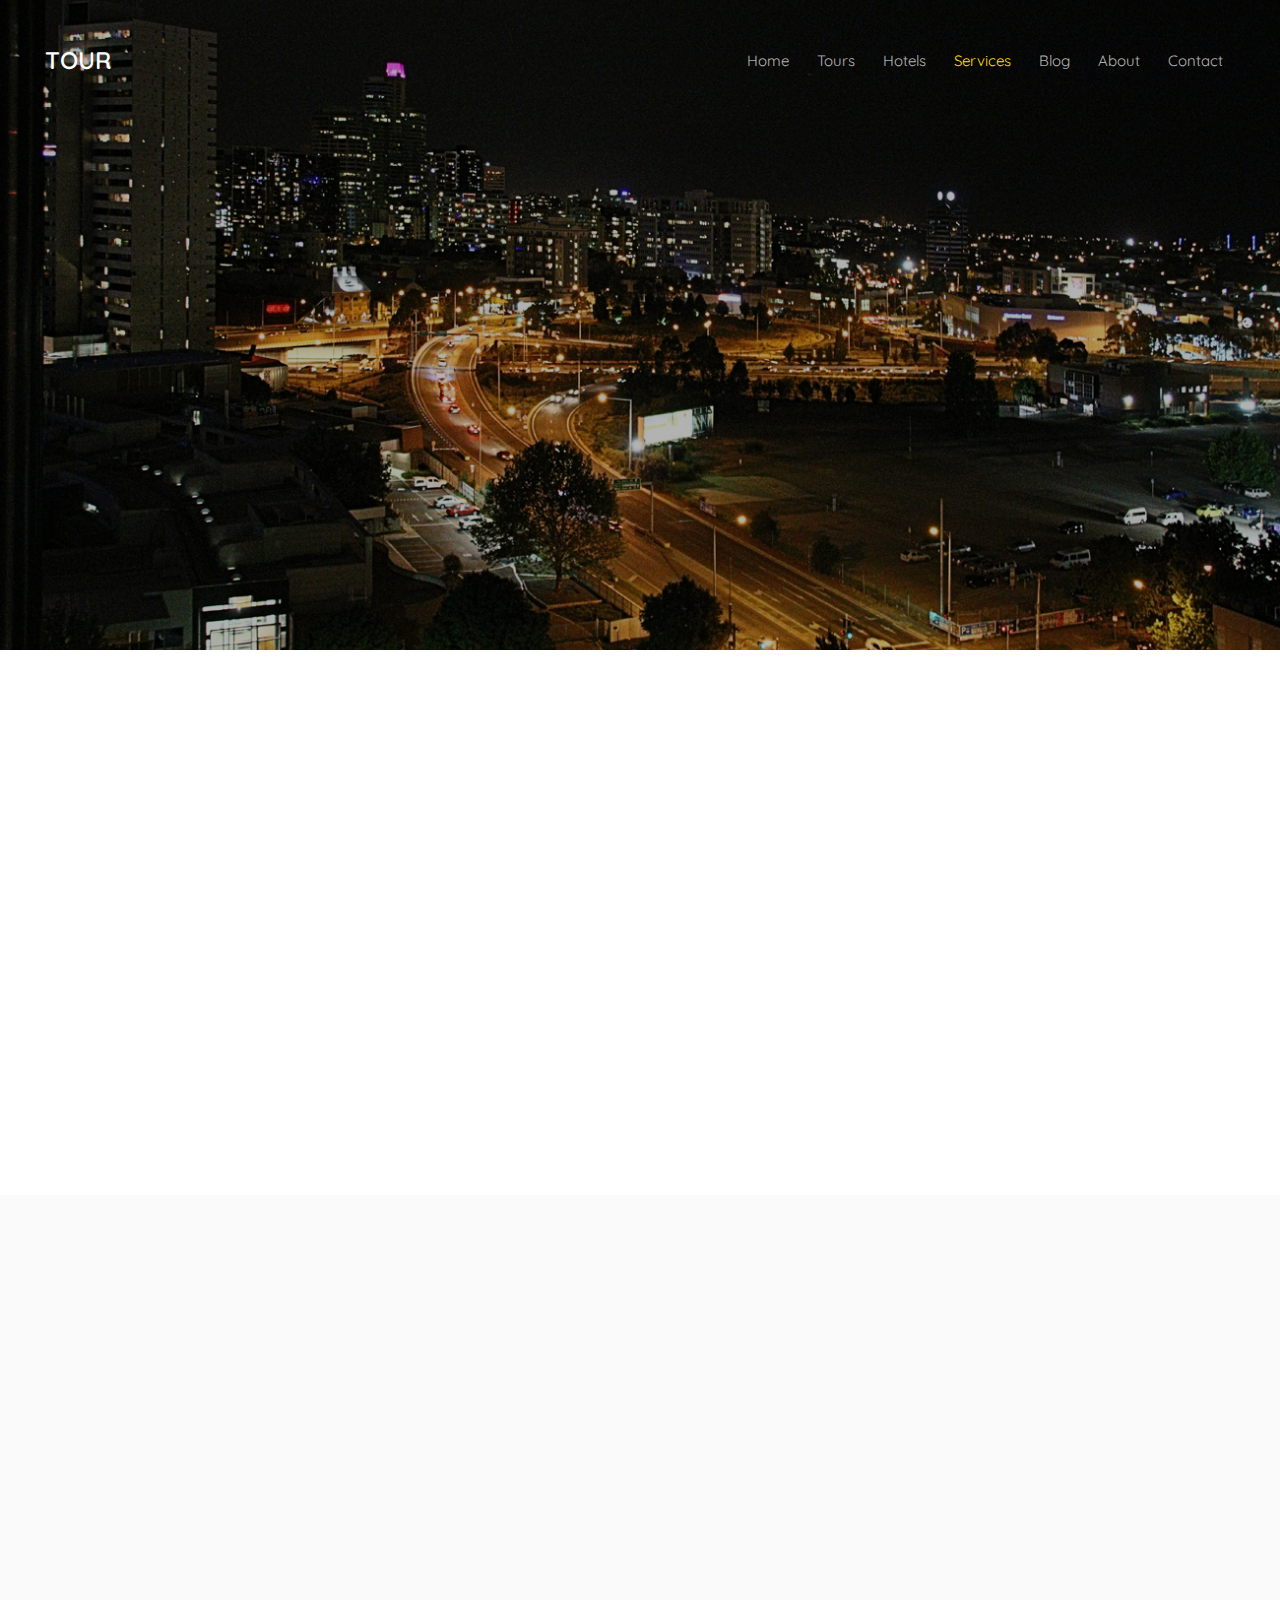
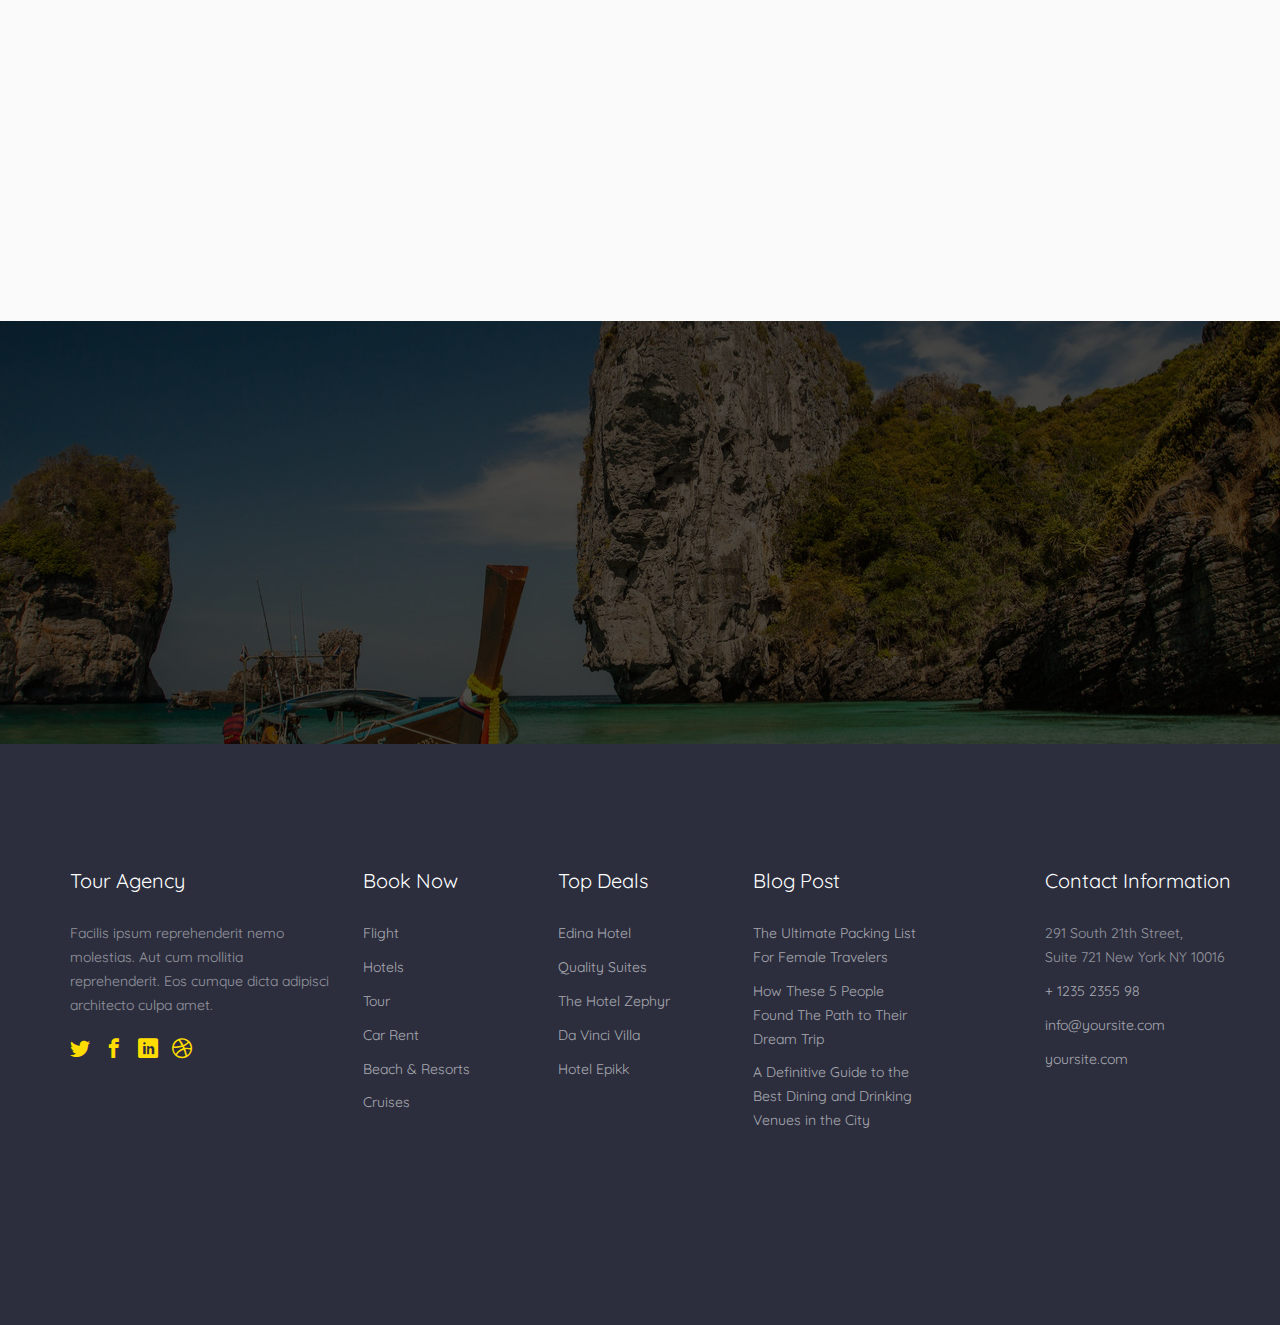
<file: services.html>
<!DOCTYPE HTML>
<html>
	<head>
	<meta charset="utf-8">
	<meta http-equiv="X-UA-Compatible" content="IE=edge">
	<title>Shizan Tour Website</title>
	<meta name="viewport" content="width=device-width, initial-scale=1">
	<meta name="description" content="" />
	<meta name="keywords" content="" />
	<meta name="author" content="" />

  <!-- Facebook and Twitter integration -->
	<meta property="og:title" content=""/>
	<meta property="og:image" content=""/>
	<meta property="og:url" content=""/>
	<meta property="og:site_name" content=""/>
	<meta property="og:description" content=""/>
	<meta name="twitter:title" content="" />
	<meta name="twitter:image" content="" />
	<meta name="twitter:url" content="" />
	<meta name="twitter:card" content="" />

	<link href="https://fonts.googleapis.com/css?family=Quicksand:300,400,500,700" rel="stylesheet">
	
	<!-- Animate.css -->
	<link rel="stylesheet" href="css/animate.css">
	<!-- Icomoon Icon Fonts-->
	<link rel="stylesheet" href="css/icomoon.css">
	<!-- Bootstrap  -->
	<link rel="stylesheet" href="css/bootstrap.css">

	<!-- Magnific Popup -->
	<link rel="stylesheet" href="css/magnific-popup.css">

	<!-- Flexslider  -->
	<link rel="stylesheet" href="css/flexslider.css">

	<!-- Owl Carousel -->
	<link rel="stylesheet" href="css/owl.carousel.min.css">
	<link rel="stylesheet" href="css/owl.theme.default.min.css">
	
	<!-- Date Picker -->
	<link rel="stylesheet" href="css/bootstrap-datepicker.css">
	<!-- Flaticons  -->
	<link rel="stylesheet" href="fonts/flaticon/font/flaticon.css">

	<!-- Theme style  -->
	<link rel="stylesheet" href="css/style.css">

	<!-- Modernizr JS -->
	<script src="js/modernizr-2.6.2.min.js"></script>
	

	</head>
	<body>
		
	<div class="colorlib-loader"></div>

	<div id="page">
		<nav class="colorlib-nav" role="navigation">
			<div class="top-menu">
				<div class="container-fluid">
					<div class="row">
						<div class="col-xs-2">
							<div id="colorlib-logo"><a href="index.html">Tour</a></div>
						</div>
						<div class="col-xs-10 text-right menu-1">
							<ul>
								<li><a href="index.html">Home</a></li>
								<li class="has-dropdown">
									<a href="tours.html">Tours</a>
									<ul class="dropdown">
										<li><a href="#">Destination</a></li>
										<li><a href="#">Cruises</a></li>
										<li><a href="#">Hotels</a></li>
										<li><a href="#">Booking</a></li>
									</ul>
								</li>
								<li><a href="hotels.html">Hotels</a></li>
								<li class="active"><a href="services.html">Services</a></li>
								<li><a href="blog.html">Blog</a></li>
								<li><a href="about.html">About</a></li>
								<li><a href="contact.html">Contact</a></li>
							</ul>
						</div>
					</div>
				</div>
			</div>
		</nav>
		<aside id="colorlib-hero">
			<div class="flexslider">
				<ul class="slides">
			   	<li style="background-image: url(images/cover-img-3.jpg);">
			   		<div class="overlay"></div>
			   		<div class="container-fluid">
			   			<div class="row">
				   			<div class="col-md-6 col-sm-12 col-md-offset-3 slider-text">
				   				<div class="slider-text-inner text-center">
				   					<h2>by colorlib.com</h2>
				   					<h1>Our Services</h1>
				   				</div>
				   			</div>
				   		</div>
			   		</div>
			   	</li>
			  	</ul>
		  	</div>
		</aside>

		<div id="colorlib-services">
			<div class="container">
				<div class="row">
					<div class="col-md-3 animate-box text-center">
						<div class="services">
							<span class="icon">
								<i class="flaticon-around"></i>
							</span>
							<h3>Amazing Travel</h3>
							<p>Separated they live in Bookmarksgrove right at the coast of the Semantics, a large language ocean. A small river named Duden flows by their place and supplies</p>
						</div>
					</div>
					<div class="col-md-3 animate-box text-center">
						<div class="services">
							<span class="icon">
								<i class="flaticon-boat"></i>
							</span>
							<h3>Our Cruises</h3>
							<p>Separated they live in Bookmarksgrove right at the coast of the Semantics, a large language ocean. A small river named Duden flows by their place and supplies</p>
						</div>
					</div>
					<div class="col-md-3 animate-box text-center">
						<div class="services">
							<span class="icon">
								<i class="flaticon-car"></i>
							</span>
							<h3>Book Your Trip</h3>
							<p>Separated they live in Bookmarksgrove right at the coast of the Semantics, a large language ocean. A small river named Duden flows by their place and supplies</p>
						</div>
					</div>
					<div class="col-md-3 animate-box text-center">
						<div class="services">
							<span class="icon">
								<i class="flaticon-postcard"></i>
							</span>
							<h3>Nice Support</h3>
							<p>Separated they live in Bookmarksgrove right at the coast of the Semantics, a large language ocean. A small river named Duden flows by their place and supplies</p>
						</div>
					</div>
				</div>
			</div>
		</div>

		<div id="colorlib-testimony" class="colorlib-light-grey">
			<div class="container">
				<div class="row">
					<div class="col-md-6 col-md-offset-3 text-center colorlib-heading animate-box">
						<h2>Our Satisfied Guests says</h2>
						<p>We love to tell our successful far far away, behind the word mountains, far from the countries Vokalia and Consonantia, there live the blind texts.</p>
					</div>
				</div>
				<div class="row">
					<div class="col-md-8 col-md-offset-2 animate-box">						
						<div class="owl-carousel2">
							<div class="item">
								<div class="testimony text-center">
									<span class="img-user" style="background-image: url(images/person1.jpg);"></span>
									<span class="user">Alysha Myers</span>
									<small>Miami Florida, USA</small>
									<blockquote>
										<p>" A small river named Duden flows by their place and supplies it with the necessary regelialia.</p>
									</blockquote>
								</div>
							</div>
							<div class="item">
								<div class="testimony text-center">
									<span class="img-user" style="background-image: url(images/person2.jpg);"></span>
									<span class="user">James Fisher</span>
									<small>New York, USA</small>
									<blockquote>
										<p>One day however a small line of blind text by the name of Lorem Ipsum decided to leave for the far World of Grammar.</p>
									</blockquote>
								</div>
							</div>
							<div class="item">
								<div class="testimony text-center">
									<span class="img-user" style="background-image: url(images/person3.jpg);"></span>
									<span class="user">Jacob Webb</span>
									<small>Athens, Greece</small>
									<blockquote>
										<p>Alphabet Village and the subline of her own road, the Line Lane. Pityful a rethoric question ran over her cheek, then she continued her way.</p>
									</blockquote>
								</div>
							</div>
						</div>
					</div>
				</div>	
			</div>
		</div>

	
		<div id="colorlib-subscribe" style="background-image: url(images/img_bg_2.jpg);" data-stellar-background-ratio="0.5">
			<div class="overlay"></div>
			<div class="container">
				<div class="row">
					<div class="col-md-6 col-md-offset-3 text-center colorlib-heading animate-box">
						<h2>Sign Up for a Newsletter</h2>
						<p>Sign up for our mailing list to get latest updates and offers.</p>
						<form class="form-inline qbstp-header-subscribe">
							<div class="row">
								<div class="col-md-12 col-md-offset-0">
									<div class="form-group">
										<input type="text" class="form-control" id="email" placeholder="Enter your email">
										<button type="submit" class="btn btn-primary">Subscribe</button>
									</div>
								</div>
							</div>
						</form>
					</div>
				</div>
			</div>
		</div>

		<footer id="colorlib-footer" role="contentinfo">
			<div class="container">
				<div class="row row-pb-md">
					<div class="col-md-3 colorlib-widget">
						<h4>Tour Agency</h4>
						<p>Facilis ipsum reprehenderit nemo molestias. Aut cum mollitia reprehenderit. Eos cumque dicta adipisci architecto culpa amet.</p>
						<p>
							<ul class="colorlib-social-icons">
								<li><a href="#"><i class="icon-twitter"></i></a></li>
								<li><a href="#"><i class="icon-facebook"></i></a></li>
								<li><a href="#"><i class="icon-linkedin"></i></a></li>
								<li><a href="#"><i class="icon-dribbble"></i></a></li>
							</ul>
						</p>
					</div>
					<div class="col-md-2 colorlib-widget">
						<h4>Book Now</h4>
						<p>
							<ul class="colorlib-footer-links">
								<li><a href="#">Flight</a></li>
								<li><a href="#">Hotels</a></li>
								<li><a href="#">Tour</a></li>
								<li><a href="#">Car Rent</a></li>
								<li><a href="#">Beach &amp; Resorts</a></li>
								<li><a href="#">Cruises</a></li>
							</ul>
						</p>
					</div>
					<div class="col-md-2 colorlib-widget">
						<h4>Top Deals</h4>
						<p>
							<ul class="colorlib-footer-links">
								<li><a href="#">Edina Hotel</a></li>
								<li><a href="#">Quality Suites</a></li>
								<li><a href="#">The Hotel Zephyr</a></li>
								<li><a href="#">Da Vinci Villa</a></li>
								<li><a href="#">Hotel Epikk</a></li>
							</ul>
						</p>
					</div>
					<div class="col-md-2">
						<h4>Blog Post</h4>
						<ul class="colorlib-footer-links">
							<li><a href="#">The Ultimate Packing List For Female Travelers</a></li>
							<li><a href="#">How These 5 People Found The Path to Their Dream Trip</a></li>
							<li><a href="#">A Definitive Guide to the Best Dining and Drinking Venues in the City</a></li>
						</ul>
					</div>

					<div class="col-md-3 col-md-push-1">
						<h4>Contact Information</h4>
						<ul class="colorlib-footer-links">
							<li>291 South 21th Street, <br> Suite 721 New York NY 10016</li>
							<li><a href="tel://1234567920">+ 1235 2355 98</a></li>
							<li><a href="mailto:info@yoursite.com">info@yoursite.com</a></li>
							<li><a href="#">yoursite.com</a></li>
						</ul>
					</div>
				</div>
				
			</div>
		</footer>
	</div>

	<div class="gototop js-top">
		<a href="#" class="js-gotop"><i class="icon-arrow-up2"></i></a>
	</div>

	<!-- jQuery -->
	<script src="js/jquery.min.js"></script>
	<!-- jQuery Easing -->
	<script src="js/jquery.easing.1.3.js"></script>
	<!-- Bootstrap -->
	<script src="js/bootstrap.min.js"></script>
	<!-- Waypoints -->
	<script src="js/jquery.waypoints.min.js"></script>
	<!-- Flexslider -->
	<script src="js/jquery.flexslider-min.js"></script>
	<!-- Owl carousel -->
	<script src="js/owl.carousel.min.js"></script>
	<!-- Magnific Popup -->
	<script src="js/jquery.magnific-popup.min.js"></script>
	<script src="js/magnific-popup-options.js"></script>
	<!-- Date Picker -->
	<script src="js/bootstrap-datepicker.js"></script>
	<!-- Stellar Parallax -->
	<script src="js/jquery.stellar.min.js"></script>

	<!-- Main -->
	<script src="js/main.js"></script>

	</body>
</html>
</file>
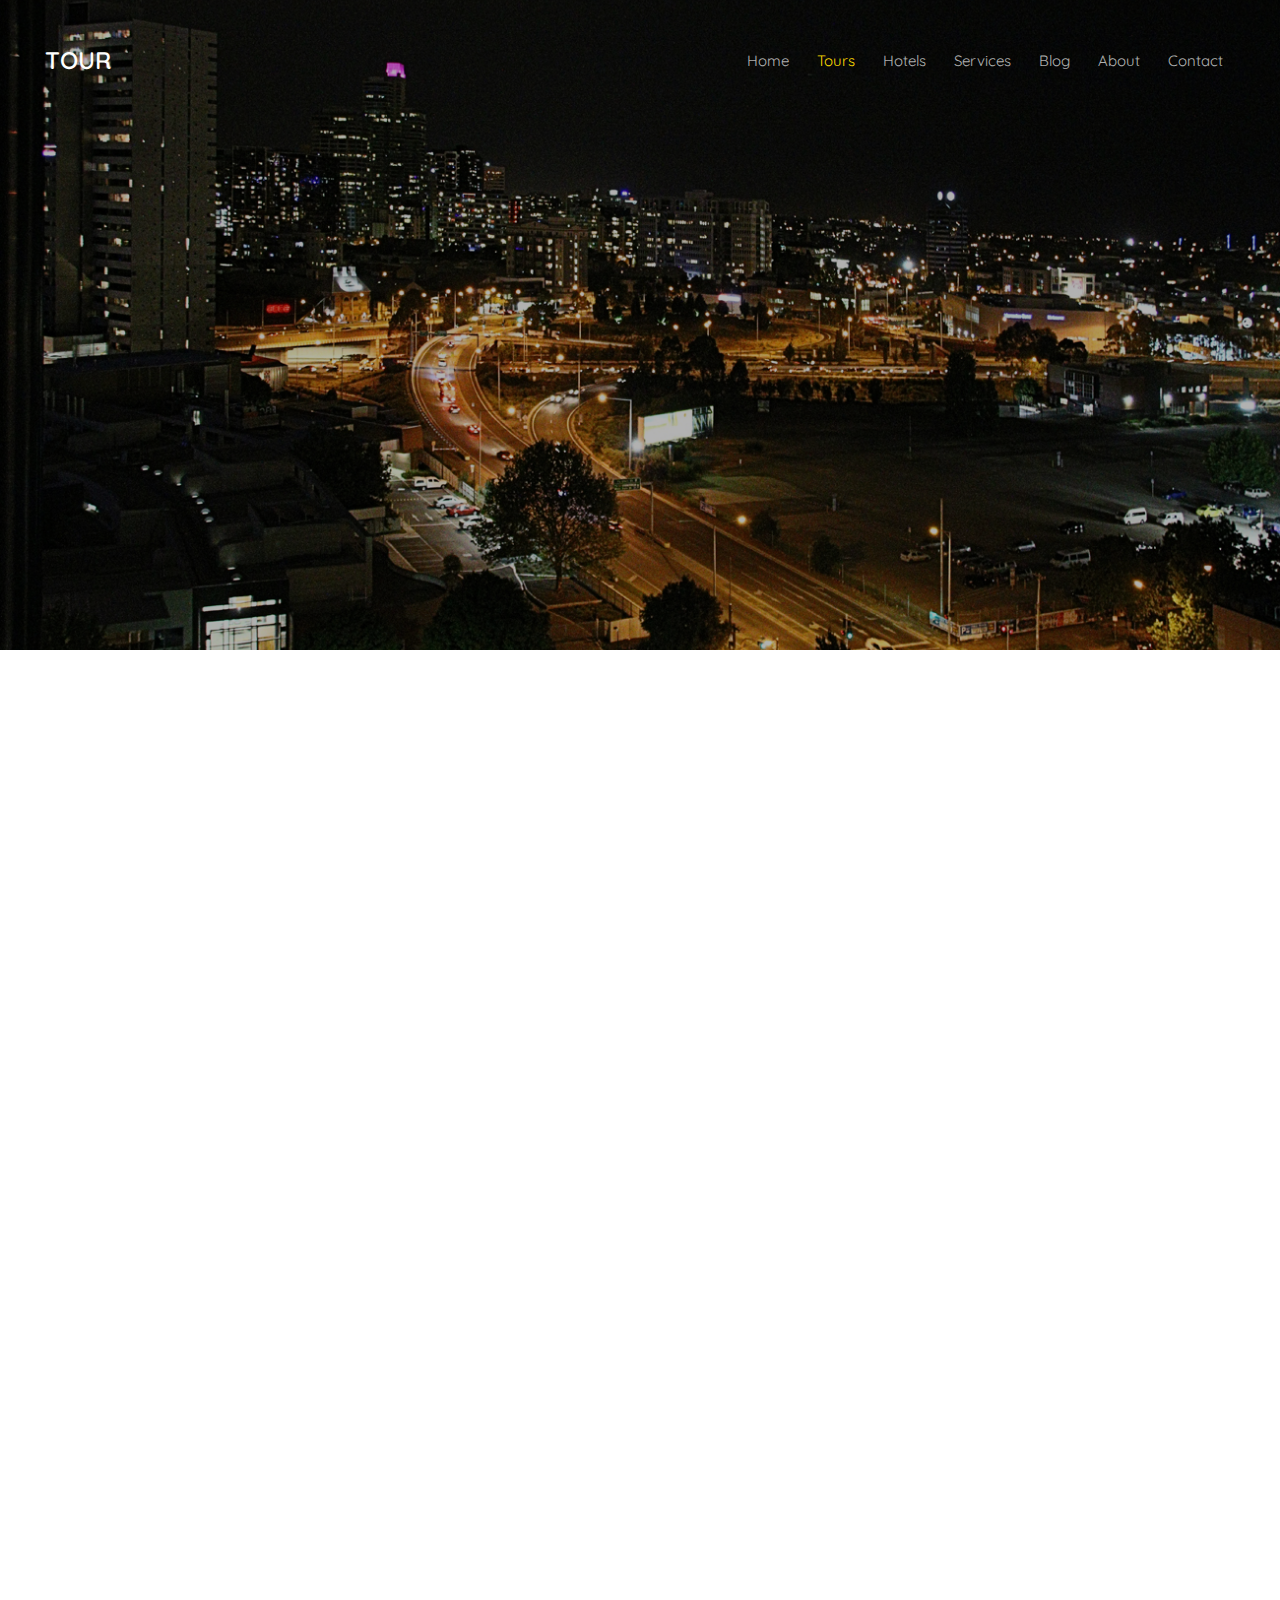
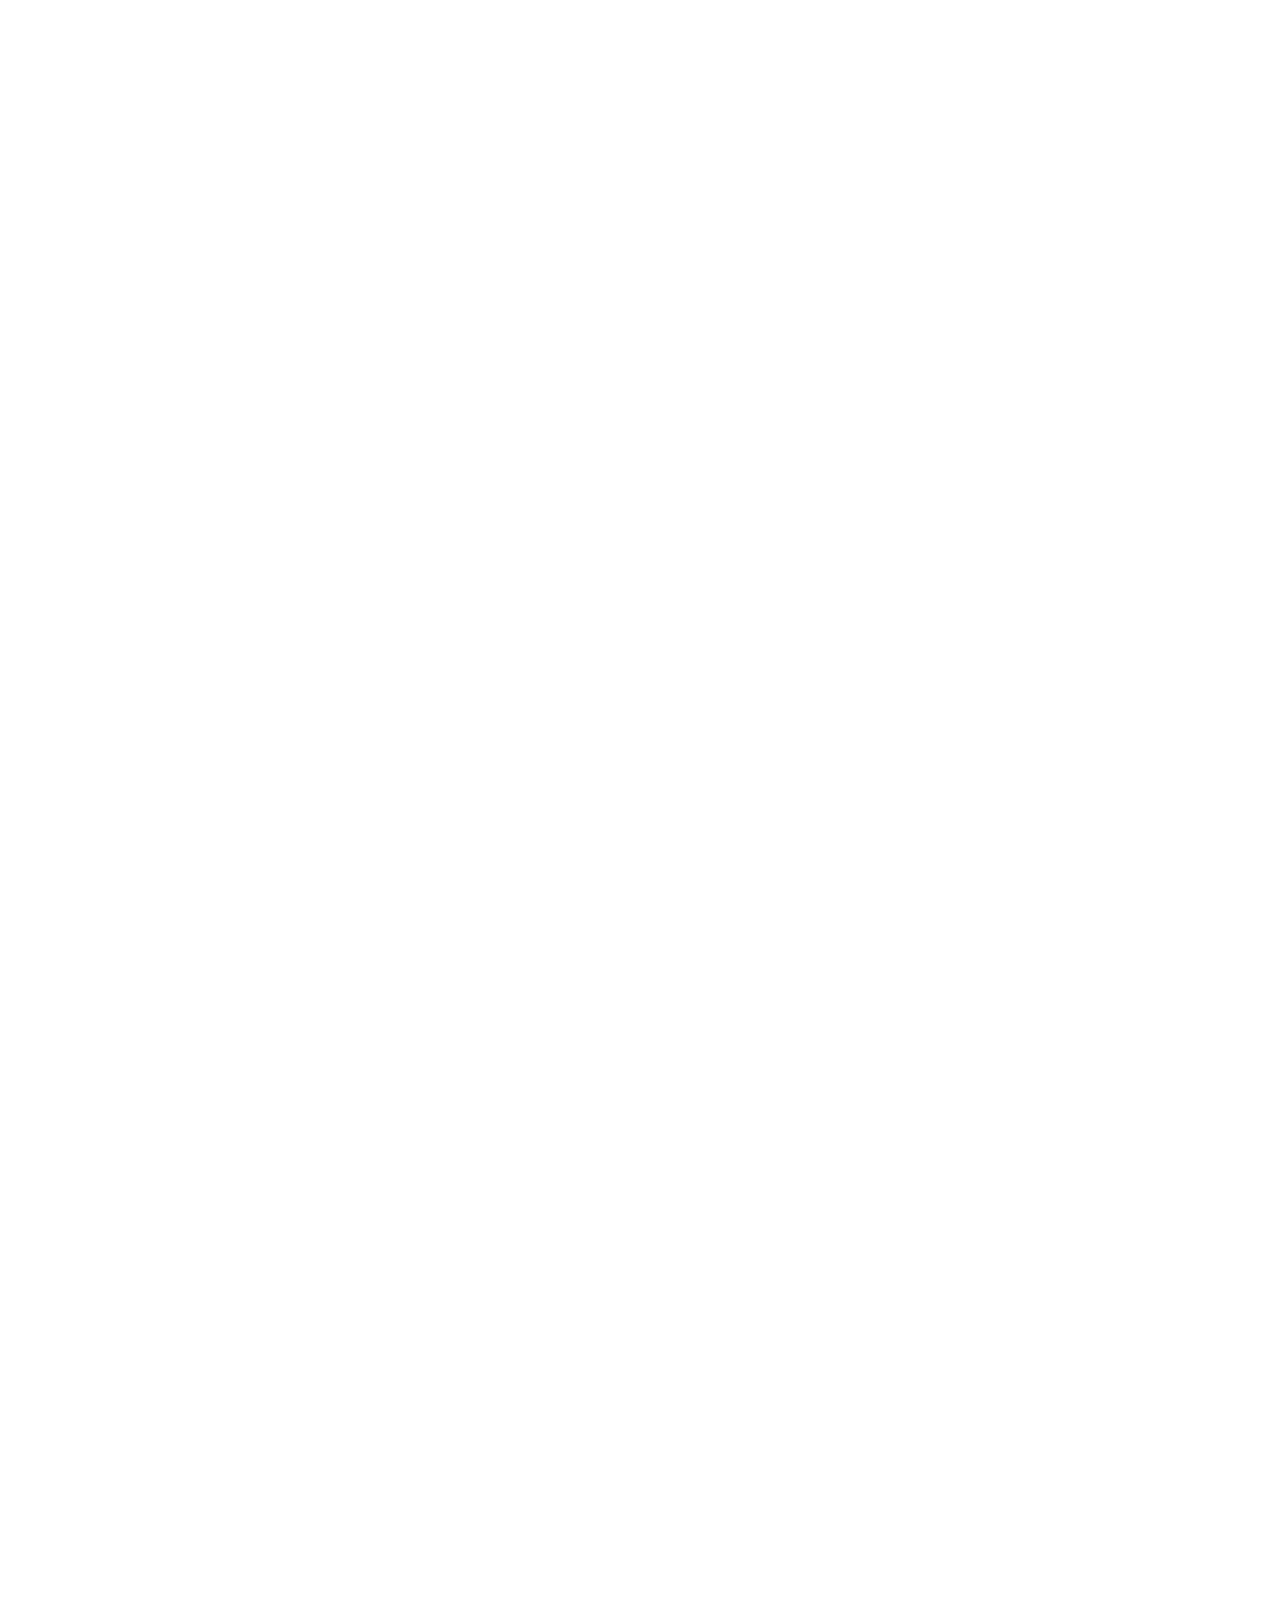
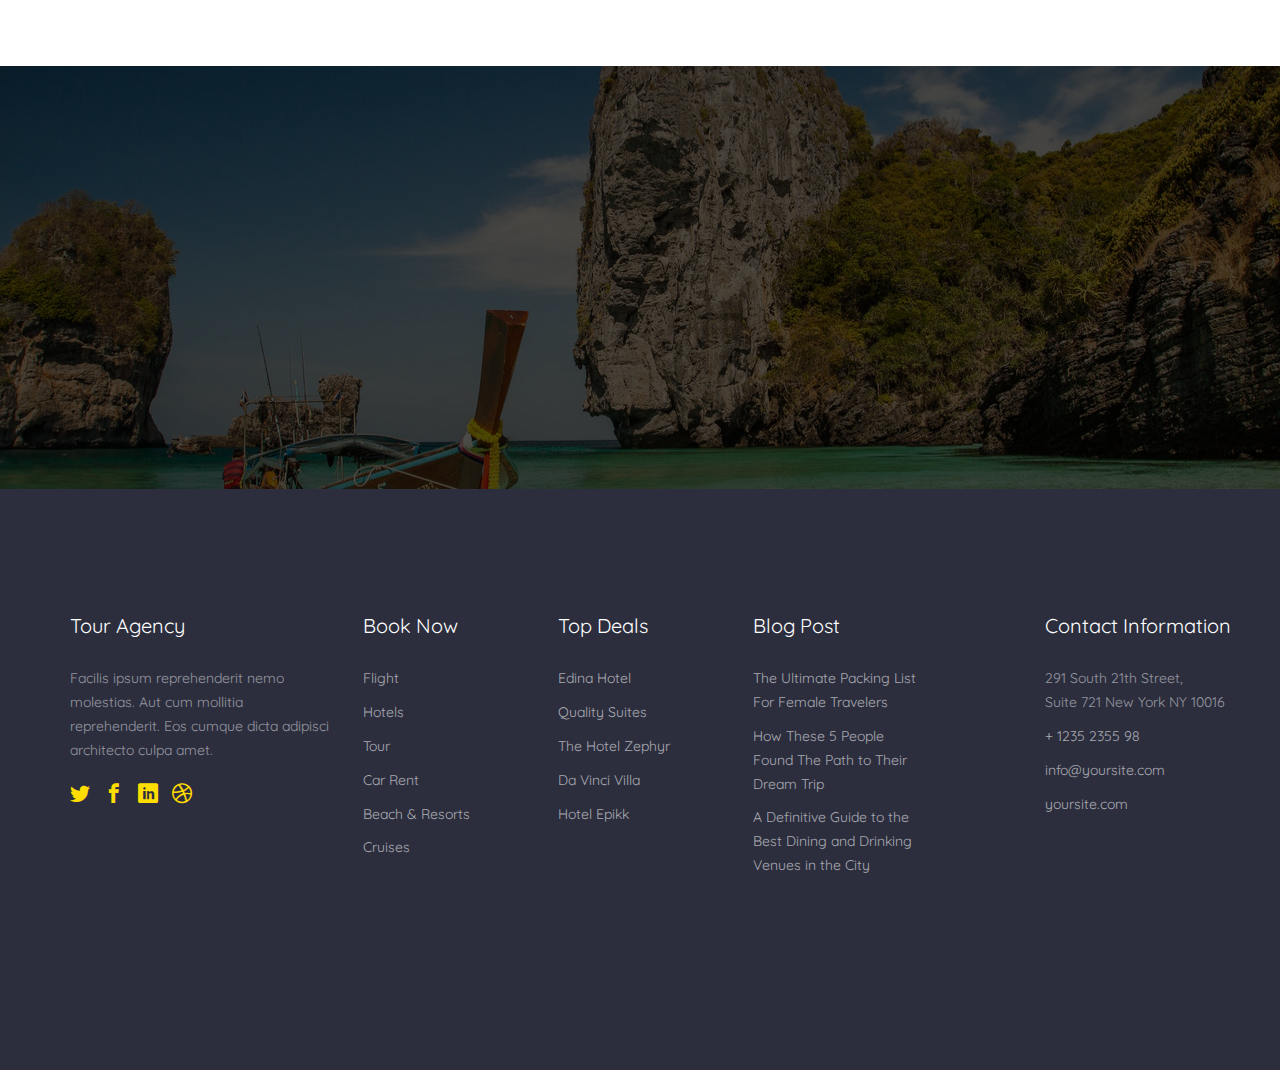
<file: tour-place.html>
<!DOCTYPE HTML>
<html>
	<head>
	<meta charset="utf-8">
	<meta http-equiv="X-UA-Compatible" content="IE=edge">
	<title>Shizan Tour Website</title>
	<meta name="viewport" content="width=device-width, initial-scale=1">
	<meta name="description" content="" />
	<meta name="keywords" content="" />
	<meta name="author" content="" />

  <!-- Facebook and Twitter integration -->
	<meta property="og:title" content=""/>
	<meta property="og:image" content=""/>
	<meta property="og:url" content=""/>
	<meta property="og:site_name" content=""/>
	<meta property="og:description" content=""/>
	<meta name="twitter:title" content="" />
	<meta name="twitter:image" content="" />
	<meta name="twitter:url" content="" />
	<meta name="twitter:card" content="" />

	<link href="https://fonts.googleapis.com/css?family=Quicksand:300,400,500,700" rel="stylesheet">
	
	<!-- Animate.css -->
	<link rel="stylesheet" href="css/animate.css">
	<!-- Icomoon Icon Fonts-->
	<link rel="stylesheet" href="css/icomoon.css">
	<!-- Bootstrap  -->
	<link rel="stylesheet" href="css/bootstrap.css">

	<!-- Magnific Popup -->
	<link rel="stylesheet" href="css/magnific-popup.css">

	<!-- Flexslider  -->
	<link rel="stylesheet" href="css/flexslider.css">

	<!-- Owl Carousel -->
	<link rel="stylesheet" href="css/owl.carousel.min.css">
	<link rel="stylesheet" href="css/owl.theme.default.min.css">
	
	<!-- Date Picker -->
	<link rel="stylesheet" href="css/bootstrap-datepicker.css">
	<!-- Flaticons  -->
	<link rel="stylesheet" href="fonts/flaticon/font/flaticon.css">

	<!-- Theme style  -->
	<link rel="stylesheet" href="css/style.css">

	<!-- Modernizr JS -->
	<script src="js/modernizr-2.6.2.min.js"></script>

	</head>
	<body>
		
	<div class="colorlib-loader"></div>

	<div id="page">
		<nav class="colorlib-nav" role="navigation">
			<div class="top-menu">
				<div class="container-fluid">
					<div class="row">
						<div class="col-xs-2">
							<div id="colorlib-logo"><a href="index.html">Tour</a></div>
						</div>
						<div class="col-xs-10 text-right menu-1">
							<ul>
								<li><a href="index.html">Home</a></li>
								<li class="has-dropdown active">
									<a href="tours.html">Tours</a>
									<ul class="dropdown">
										<li><a href="#">Destination</a></li>
										<li><a href="#">Cruises</a></li>
										<li><a href="#">Hotels</a></li>
										<li><a href="#">Booking</a></li>
									</ul>
								</li>
								<li><a href="hotels.html">Hotels</a></li>
								<li><a href="services.html">Services</a></li>
								<li><a href="blog.html">Blog</a></li>
								<li><a href="about.html">About</a></li>
								<li><a href="contact.html">Contact</a></li>
							</ul>
						</div>
					</div>
				</div>
			</div>
		</nav>
		<aside id="colorlib-hero">
			<div class="flexslider">
				<ul class="slides">
			   	<li style="background-image: url(images/cover-img-3.jpg);">
			   		<div class="overlay"></div>
			   		<div class="container-fluid">
			   			<div class="row">
				   			<div class="col-md-6 col-md-offset-3 col-sm-12 col-xs-12 slider-text">
				   				<div class="slider-text-inner text-center">
				   					<h2>by colorlib.com</h2>
				   					<h1>Tour Overview</h1>
				   				</div>
				   			</div>
				   		</div>
			   		</div>
			   	</li>
			  	</ul>
		  	</div>
		</aside>

		<div class="colorlib-wrap">
			<div class="container">
				<div class="row">
					<div class="col-md-9">
						<div class="row">
							<div class="col-md-12">
								<div class="wrap-division">
									<div class="col-md-12 col-md-offset-0 heading2 animate-box">
										<h2>Athens, Greece Tour</h2>
									</div>
									<div class="row">
										<div class="col-md-12 animate-box">
											<div class="room-wrap">
												<div class="row">
													<div class="col-md-6 col-sm-6">
														<div class="room-img" style="background-image: url(images/tour-1.jpg);"></div>
													</div>
													<div class="col-md-6 col-sm-6">
														<div class="desc">
															<span class="day-tour">Day 1</span>
															<h2>Athens, Greece</h2>
															<p>Even the all-powerful Pointing has no control about the blind texts it is an almost unorthographic life One day however a small line of blind text by the name of Lorem Ipsum decided to leave for the far World of Grammar.</p>
														</div>
													</div>
												</div>
											</div>
										</div>

										<div class="col-md-12 animate-box">
											<div class="room-wrap">
												<div class="row">
													<div class="col-md-6 col-sm-6">
														<div class="room-img" style="background-image: url(images/tour-2.jpg);"></div>
													</div>
													<div class="col-md-6 col-sm-6">
														<div class="desc">
															<span class="day-tour">Day 2</span>
															<h2>Thailand</h2>
															<p>Even the all-powerful Pointing has no control about the blind texts it is an almost unorthographic life One day however a small line of blind text by the name of Lorem Ipsum decided to leave for the far World of Grammar.</p>
														</div>
													</div>
												</div>
											</div>
										</div>

										<div class="col-md-12 animate-box">
											<div class="room-wrap">
												<div class="row">
													<div class="col-md-6 col-sm-6">
														<div class="room-img" style="background-image: url(images/tour-3.jpg);"></div>
													</div>
													<div class="col-md-6 col-sm-6">
														<div class="desc">
															<span class="day-tour">Day 3</span>
															<h2>Boracay, Philippines</h2>
															<p>Even the all-powerful Pointing has no control about the blind texts it is an almost unorthographic life One day however a small line of blind text by the name of Lorem Ipsum decided to leave for the far World of Grammar.</p>
														</div>
													</div>
												</div>
											</div>
										</div>

										<div class="col-md-12 animate-box">
											<div class="room-wrap">
												<div class="row">
													<div class="col-md-6 col-sm-6">
														<div class="room-img" style="background-image: url(images/tour-4.jpg);"></div>
													</div>
													<div class="col-md-6 col-sm-6">
														<div class="desc">
															<span class="day-tour">Day 4</span>
															<h2>Tokyo, Japan</h2>
															<p>Even the all-powerful Pointing has no control about the blind texts it is an almost unorthographic life One day however a small line of blind text by the name of Lorem Ipsum decided to leave for the far World of Grammar.</p>
														</div>
													</div>
												</div>
											</div>
										</div>

										<div class="col-md-12 animate-box">
											<div class="room-wrap">
												<div class="row">
													<div class="col-md-6 col-sm-6">
														<div class="room-img" style="background-image: url(images/tour-5.jpg);"></div>
													</div>
													<div class="col-md-6 col-sm-6">
														<div class="desc">
															<span class="day-tour">Day 5</span>
															<h2>Paris, Italy</h2>
															<p>Even the all-powerful Pointing has no control about the blind texts it is an almost unorthographic life One day however a small line of blind text by the name of Lorem Ipsum decided to leave for the far World of Grammar.</p>
														</div>
													</div>
												</div>
											</div>
										</div>

										<div class="col-md-12 animate-box">
											<div class="room-wrap">
												<div class="row">
													<div class="col-md-6 col-sm-6">
														<div class="room-img" style="background-image: url(images/tour-6.jpg);"></div>
													</div>
													<div class="col-md-6 col-sm-6">
														<div class="desc">
															<span class="day-tour">Day 6</span>
															<h2>Greece</h2>
															<p>Even the all-powerful Pointing has no control about the blind texts it is an almost unorthographic life One day however a small line of blind text by the name of Lorem Ipsum decided to leave for the far World of Grammar.</p>
														</div>
													</div>
												</div>
											</div>
										</div>
										<div class="col-md-12 animate-box text-center">
											<p><a href="#" class="btn btn-primary">Book Now!</a></p>
										</div>
									</div>
								</div>
							</div>
						</div>
					</div>

					<!-- SIDEBAR-->
					<div class="col-md-3">
						<div class="sidebar-wrap">
							<div class="side search-wrap animate-box">
								<h3 class="sidebar-heading">Find your hotel</h3>
								<form method="post" class="colorlib-form">
				              	<div class="row">
				                <div class="col-md-12">
				                  <div class="form-group">
				                    <label for="date">Check-in:</label>
				                    <div class="form-field">
				                      <i class="icon icon-calendar2"></i>
				                      <input type="text" id="date" class="form-control date" placeholder="Check-in date">
				                    </div>
				                  </div>
				                </div>
				                <div class="col-md-12">
				                  <div class="form-group">
				                    <label for="date">Check-out:</label>
				                    <div class="form-field">
				                      <i class="icon icon-calendar2"></i>
				                      <input type="text" id="date" class="form-control date" placeholder="Check-out date">
				                    </div>
				                  </div>
				                </div>
				                <div class="col-md-12">
				                  <div class="form-group">
				                    <label for="guests">Guest</label>
				                    <div class="form-field">
				                      <i class="icon icon-arrow-down3"></i>
				                      <select name="people" id="people" class="form-control">
				                        <option value="#">1</option>
				                        <option value="#">2</option>
				                        <option value="#">3</option>
				                        <option value="#">4</option>
				                        <option value="#">5+</option>
				                      </select>
				                    </div>
				                  </div>
				                </div>
				                <div class="col-md-12">
				                  <input type="submit" name="submit" id="submit" value="Find Hotel" class="btn btn-primary btn-block">
				                </div>
				              </div>
				            </form>
							</div>
							<div class="side animate-box">
								<div class="row">
									<div class="col-md-12">
										<h3 class="sidebar-heading">Price Range</h3>
										<form method="post" class="colorlib-form-2">
						              	<div class="row">
						                <div class="col-md-6">
						                  <div class="form-group">
						                    <label for="guests">Price from:</label>
						                    <div class="form-field">
						                      <i class="icon icon-arrow-down3"></i>
						                      <select name="people" id="people" class="form-control">
						                        <option value="#">1</option>
						                        <option value="#">200</option>
						                        <option value="#">300</option>
						                        <option value="#">400</option>
						                        <option value="#">1000</option>
						                      </select>
						                    </div>
						                  </div>
						                </div>
						                <div class="col-md-6">
						                  <div class="form-group">
						                    <label for="guests">Price to:</label>
						                    <div class="form-field">
						                      <i class="icon icon-arrow-down3"></i>
						                      <select name="people" id="people" class="form-control">
						                        <option value="#">2000</option>
						                        <option value="#">4000</option>
						                        <option value="#">6000</option>
						                        <option value="#">8000</option>
						                        <option value="#">10000</option>
						                      </select>
						                    </div>
						                  </div>
						                </div>
						              </div>
						            </form>
					            </div>
								</div>
							</div>
							<div class="side animate-box">
								<div class="row">
									<div class="col-md-12">
										<h3 class="sidebar-heading">Review Rating</h3>
										<form method="post" class="colorlib-form-2">
										   <div class="form-check">
												<input type="checkbox" class="form-check-input" id="exampleCheck1">
												<label class="form-check-label" for="exampleCheck1">
													<p class="rate"><span><i class="icon-star-full"></i><i class="icon-star-full"></i><i class="icon-star-full"></i><i class="icon-star-full"></i><i class="icon-star-full"></i></span></p>
												</label>
										   </div>
										   <div class="form-check">
										      <input type="checkbox" class="form-check-input" id="exampleCheck1">
										      <label class="form-check-label" for="exampleCheck1">
										    	   <p class="rate"><span><i class="icon-star-full"></i><i class="icon-star-full"></i><i class="icon-star-full"></i><i class="icon-star-full"></i></span></p>
										      </label>
										   </div>
										   <div class="form-check">
										      <input type="checkbox" class="form-check-input" id="exampleCheck1">
										      <label class="form-check-label" for="exampleCheck1">
										      	<p class="rate"><span><i class="icon-star-full"></i><i class="icon-star-full"></i><i class="icon-star-full"></i></span></p>
										     </label>
										   </div>
										   <div class="form-check">
										      <input type="checkbox" class="form-check-input" id="exampleCheck1">
										      <label class="form-check-label" for="exampleCheck1">
										      	<p class="rate"><span><i class="icon-star-full"></i><i class="icon-star-full"></i></span></p>
										     </label>
										   </div>
										   <div class="form-check">
										      <input type="checkbox" class="form-check-input" id="exampleCheck1">
										      <label class="form-check-label" for="exampleCheck1">
										      	<p class="rate"><span><i class="icon-star-full"></i></span></p>
										     </label>
										   </div>
										</form>
									</div>
								</div>
							</div>
							<div class="side animate-box">
								<div class="row">
									<div class="col-md-12">
										<h3 class="sidebar-heading">Categories</h3>
										<form method="post" class="colorlib-form-2">
										   <div class="form-check">
												<input type="checkbox" class="form-check-input" id="exampleCheck1">
												<label class="form-check-label" for="exampleCheck1">
													<h4 class="place">Apartment</h4>
												</label>
										   </div>
										   <div class="form-check">
										      <input type="checkbox" class="form-check-input" id="exampleCheck1">
										      <label class="form-check-label" for="exampleCheck1">
													<h4 class="place">Hotel</h4>
												</label>
										   </div>
										   <div class="form-check">
										      <input type="checkbox" class="form-check-input" id="exampleCheck1">
										      <label class="form-check-label" for="exampleCheck1">
													<h4 class="place">Hostel</h4>
												</label>
										   </div>
										   <div class="form-check">
										      <input type="checkbox" class="form-check-input" id="exampleCheck1">
										      <label class="form-check-label" for="exampleCheck1">
													<h4 class="place">Inn</h4>
												</label>
										   </div>
										   <div class="form-check">
										      <input type="checkbox" class="form-check-input" id="exampleCheck1">
										      <label class="form-check-label" for="exampleCheck1">
													<h4 class="place">Villa</h4>
												</label>
										   </div>
										</form>
									</div>
								</div>
							</div>
							<div class="side animate-box">
								<div class="row">
									<div class="col-md-12">
										<h3 class="sidebar-heading">Location</h3>
										<form method="post" class="colorlib-form-2">
										   <div class="form-check">
												<input type="checkbox" class="form-check-input" id="exampleCheck1">
												<label class="form-check-label" for="exampleCheck1">
													<h4 class="place">Greece</h4>
												</label>
										   </div>
										   <div class="form-check">
										      <input type="checkbox" class="form-check-input" id="exampleCheck1">
										      <label class="form-check-label" for="exampleCheck1">
													<h4 class="place">Italy</h4>
												</label>
										   </div>
										   <div class="form-check">
										      <input type="checkbox" class="form-check-input" id="exampleCheck1">
										      <label class="form-check-label" for="exampleCheck1">
													<h4 class="place">Spain</h4>
												</label>
										   </div>
										   <div class="form-check">
										      <input type="checkbox" class="form-check-input" id="exampleCheck1">
										      <label class="form-check-label" for="exampleCheck1">
													<h4 class="place">Germany</h4>
												</label>
										   </div>
										   <div class="form-check">
										      <input type="checkbox" class="form-check-input" id="exampleCheck1">
										      <label class="form-check-label" for="exampleCheck1">
													<h4 class="place">Japan</h4>
												</label>
										   </div>
										</form>
									</div>
								</div>
							</div>
							<div class="side animate-box">
								<div class="row">
									<div class="col-md-12">
										<h3 class="sidebar-heading">Facilities</h3>
										<form method="post" class="colorlib-form-2">
										   <div class="form-check">
												<input type="checkbox" class="form-check-input" id="exampleCheck1">
												<label class="form-check-label" for="exampleCheck1">
													<h4 class="place">Airport Transfer</h4>
												</label>
										   </div>
										   <div class="form-check">
										      <input type="checkbox" class="form-check-input" id="exampleCheck1">
										      <label class="form-check-label" for="exampleCheck1">
													<h4 class="place">Resto Bar</h4>
												</label>
										   </div>
										   <div class="form-check">
										      <input type="checkbox" class="form-check-input" id="exampleCheck1">
										      <label class="form-check-label" for="exampleCheck1">
													<h4 class="place">Restaurant</h4>
												</label>
										   </div>
										   <div class="form-check">
										      <input type="checkbox" class="form-check-input" id="exampleCheck1">
										      <label class="form-check-label" for="exampleCheck1">
													<h4 class="place">Swimming Pool</h4>
												</label>
										   </div>
										   <div class="form-check">
										      <input type="checkbox" class="form-check-input" id="exampleCheck1">
										      <label class="form-check-label" for="exampleCheck1">
													<h4 class="place">Japan</h4>
												</label>
										   </div>
										</form>
									</div>
								</div>
							</div>
						</div>
					</div>
				</div>
			</div>
		</div>

	
		<div id="colorlib-subscribe" style="background-image: url(images/img_bg_2.jpg);" data-stellar-background-ratio="0.5">
			<div class="overlay"></div>
			<div class="container">
				<div class="row">
					<div class="col-md-6 col-md-offset-3 text-center colorlib-heading animate-box">
						<h2>Sign Up for a Newsletter</h2>
						<p>Sign up for our mailing list to get latest updates and offers.</p>
						<form class="form-inline qbstp-header-subscribe">
							<div class="row">
								<div class="col-md-12 col-md-offset-0">
									<div class="form-group">
										<input type="text" class="form-control" id="email" placeholder="Enter your email">
										<button type="submit" class="btn btn-primary">Subscribe</button>
									</div>
								</div>
							</div>
						</form>
					</div>
				</div>
			</div>
		</div>

		<footer id="colorlib-footer" role="contentinfo">
			<div class="container">
				<div class="row row-pb-md">
					<div class="col-md-3 colorlib-widget">
						<h4>Tour Agency</h4>
						<p>Facilis ipsum reprehenderit nemo molestias. Aut cum mollitia reprehenderit. Eos cumque dicta adipisci architecto culpa amet.</p>
						<p>
							<ul class="colorlib-social-icons">
								<li><a href="#"><i class="icon-twitter"></i></a></li>
								<li><a href="#"><i class="icon-facebook"></i></a></li>
								<li><a href="#"><i class="icon-linkedin"></i></a></li>
								<li><a href="#"><i class="icon-dribbble"></i></a></li>
							</ul>
						</p>
					</div>
					<div class="col-md-2 colorlib-widget">
						<h4>Book Now</h4>
						<p>
							<ul class="colorlib-footer-links">
								<li><a href="#">Flight</a></li>
								<li><a href="#">Hotels</a></li>
								<li><a href="#">Tour</a></li>
								<li><a href="#">Car Rent</a></li>
								<li><a href="#">Beach &amp; Resorts</a></li>
								<li><a href="#">Cruises</a></li>
							</ul>
						</p>
					</div>
					<div class="col-md-2 colorlib-widget">
						<h4>Top Deals</h4>
						<p>
							<ul class="colorlib-footer-links">
								<li><a href="#">Edina Hotel</a></li>
								<li><a href="#">Quality Suites</a></li>
								<li><a href="#">The Hotel Zephyr</a></li>
								<li><a href="#">Da Vinci Villa</a></li>
								<li><a href="#">Hotel Epikk</a></li>
							</ul>
						</p>
					</div>
					<div class="col-md-2">
						<h4>Blog Post</h4>
						<ul class="colorlib-footer-links">
							<li><a href="#">The Ultimate Packing List For Female Travelers</a></li>
							<li><a href="#">How These 5 People Found The Path to Their Dream Trip</a></li>
							<li><a href="#">A Definitive Guide to the Best Dining and Drinking Venues in the City</a></li>
						</ul>
					</div>

					<div class="col-md-3 col-md-push-1">
						<h4>Contact Information</h4>
						<ul class="colorlib-footer-links">
							<li>291 South 21th Street, <br> Suite 721 New York NY 10016</li>
							<li><a href="tel://1234567920">+ 1235 2355 98</a></li>
							<li><a href="mailto:info@yoursite.com">info@yoursite.com</a></li>
							<li><a href="#">yoursite.com</a></li>
						</ul>
					</div>
				</div>
				
			</div>
		</footer>
	</div>

	<div class="gototop js-top">
		<a href="#" class="js-gotop"><i class="icon-arrow-up2"></i></a>
	</div>

	<!-- jQuery -->
	<script src="js/jquery.min.js"></script>
	<!-- jQuery Easing -->
	<script src="js/jquery.easing.1.3.js"></script>
	<!-- Bootstrap -->
	<script src="js/bootstrap.min.js"></script>
	<!-- Waypoints -->
	<script src="js/jquery.waypoints.min.js"></script>
	<!-- Flexslider -->
	<script src="js/jquery.flexslider-min.js"></script>
	<!-- Owl carousel -->
	<script src="js/owl.carousel.min.js"></script>
	<!-- Magnific Popup -->
	<script src="js/jquery.magnific-popup.min.js"></script>
	<script src="js/magnific-popup-options.js"></script>
	<!-- Date Picker -->
	<script src="js/bootstrap-datepicker.js"></script>
	<!-- Stellar Parallax -->
	<script src="js/jquery.stellar.min.js"></script>

	<!-- Main -->
	<script src="js/main.js"></script>

	</body>
</html>
</file>
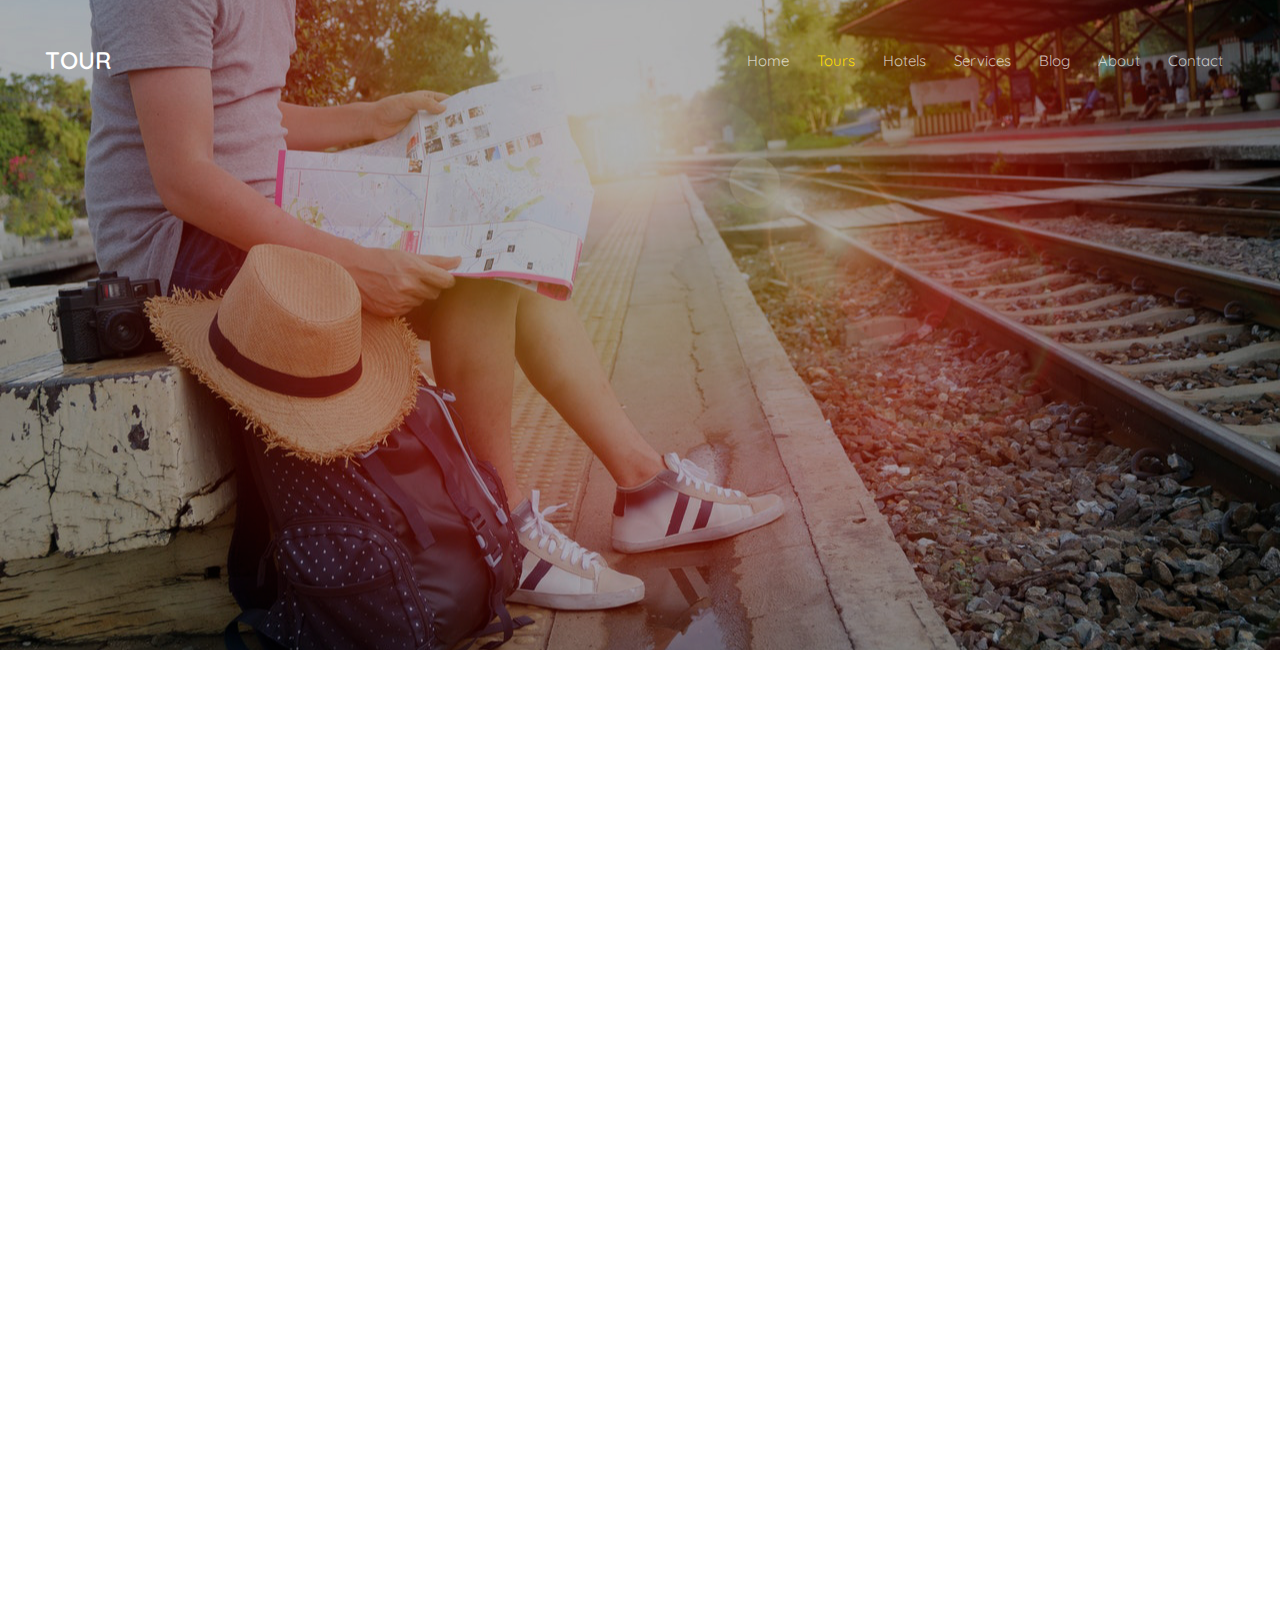
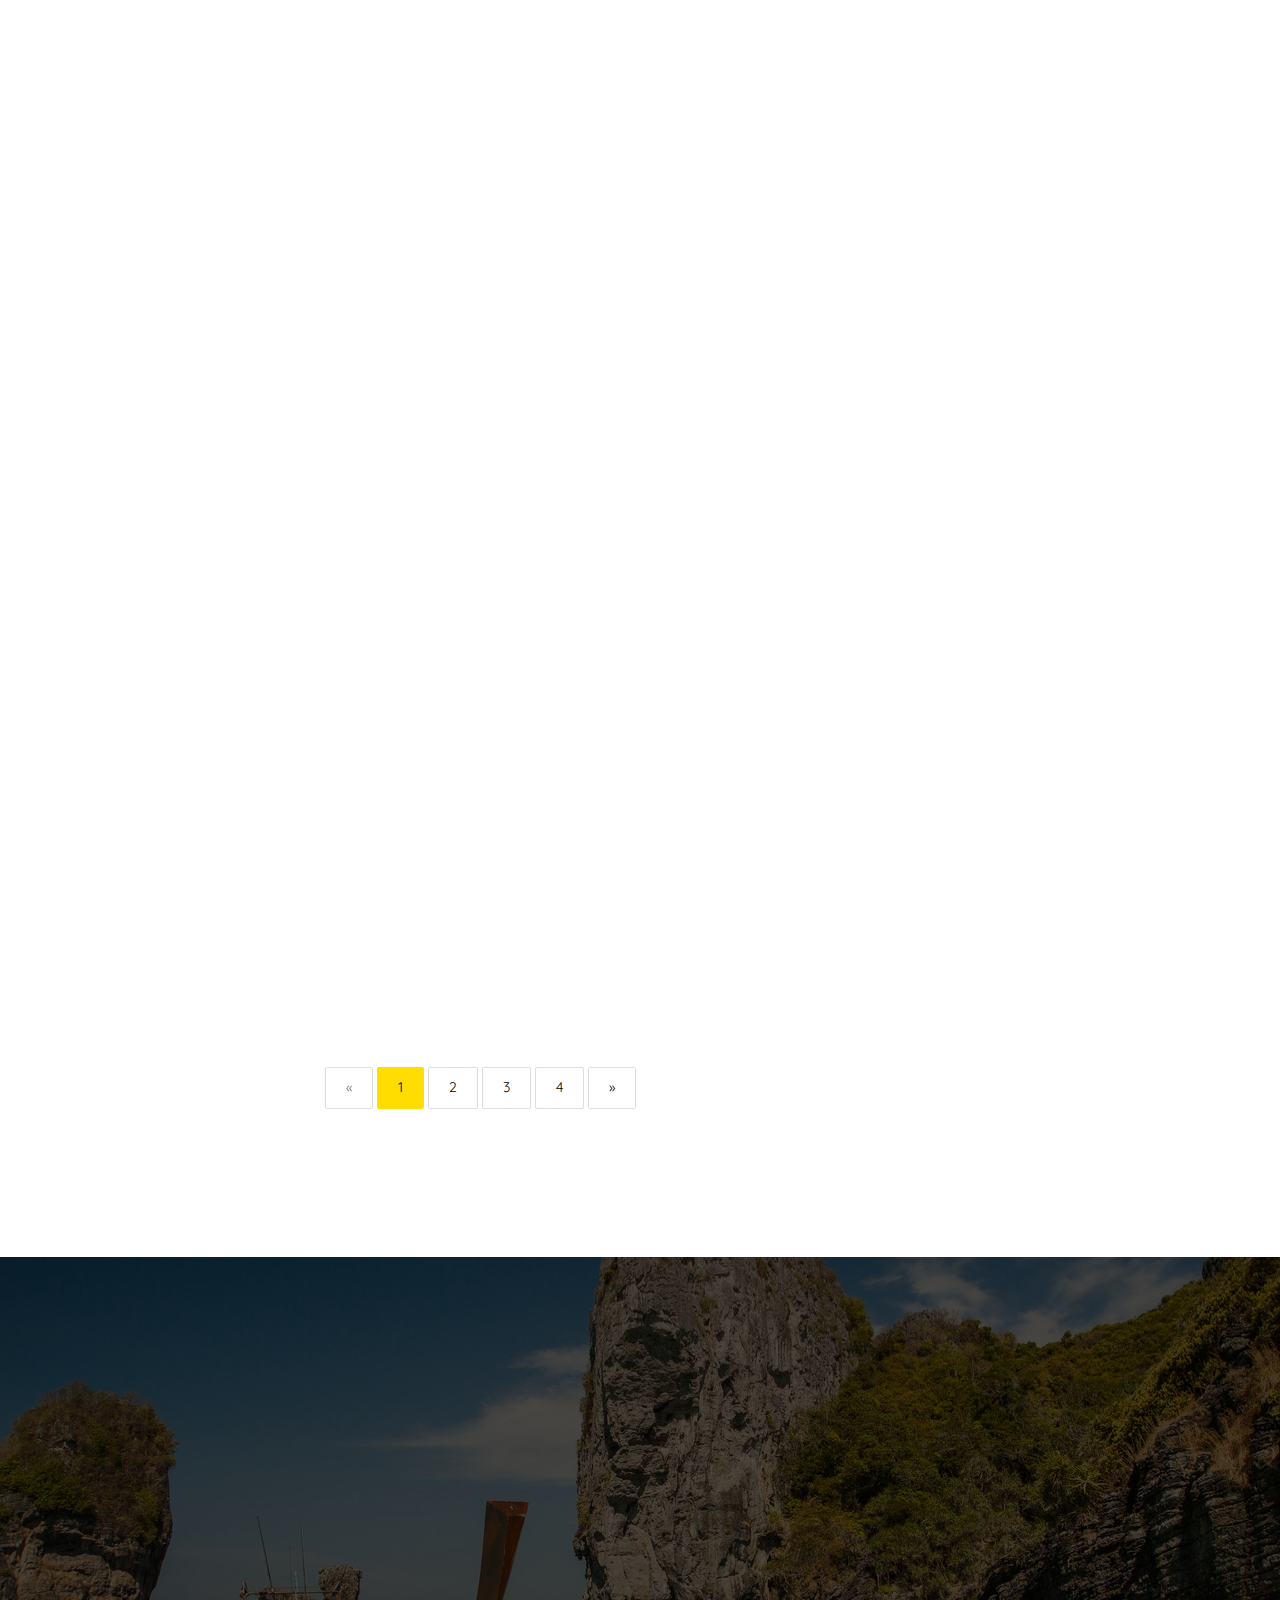
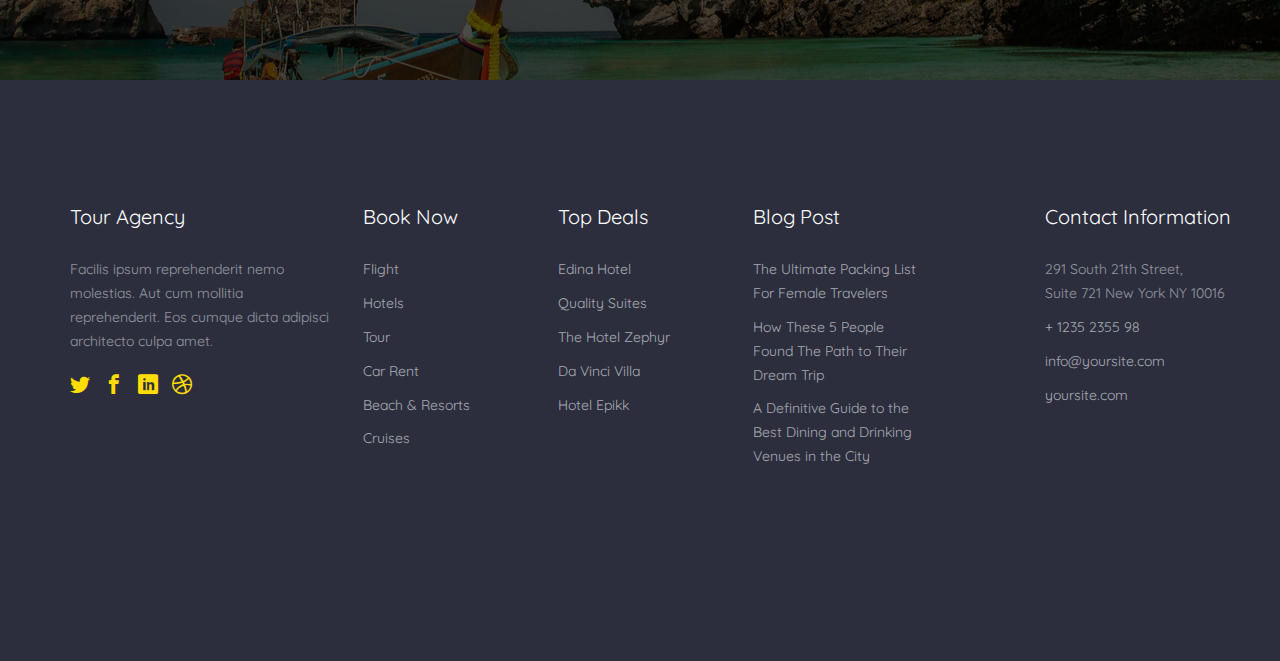
<file: tours.html>
<!DOCTYPE HTML>
<html>
	<head>
	<meta charset="utf-8">
	<meta http-equiv="X-UA-Compatible" content="IE=edge">
	<title>Shizan Tour Website</title>
	<meta name="viewport" content="width=device-width, initial-scale=1">
	<meta name="description" content="" />
	<meta name="keywords" content="" />
	<meta name="author" content="" />

  <!-- Facebook and Twitter integration -->
	<meta property="og:title" content=""/>
	<meta property="og:image" content=""/>
	<meta property="og:url" content=""/>
	<meta property="og:site_name" content=""/>
	<meta property="og:description" content=""/>
	<meta name="twitter:title" content="" />
	<meta name="twitter:image" content="" />
	<meta name="twitter:url" content="" />
	<meta name="twitter:card" content="" />

	<link href="https://fonts.googleapis.com/css?family=Quicksand:300,400,500,700" rel="stylesheet">
	
	<!-- Animate.css -->
	<link rel="stylesheet" href="css/animate.css">
	<!-- Icomoon Icon Fonts-->
	<link rel="stylesheet" href="css/icomoon.css">
	<!-- Bootstrap  -->
	<link rel="stylesheet" href="css/bootstrap.css">

	<!-- Magnific Popup -->
	<link rel="stylesheet" href="css/magnific-popup.css">

	<!-- Flexslider  -->
	<link rel="stylesheet" href="css/flexslider.css">

	<!-- Owl Carousel -->
	<link rel="stylesheet" href="css/owl.carousel.min.css">
	<link rel="stylesheet" href="css/owl.theme.default.min.css">
	
	<!-- Date Picker -->
	<link rel="stylesheet" href="css/bootstrap-datepicker.css">
	<!-- Flaticons  -->
	<link rel="stylesheet" href="fonts/flaticon/font/flaticon.css">

	<!-- Theme style  -->
	<link rel="stylesheet" href="css/style.css">

	<!-- Modernizr JS -->
	<script src="js/modernizr-2.6.2.min.js"></script>

	</head>
	<body>
		
	<div class="colorlib-loader"></div>

	<div id="page">
		<nav class="colorlib-nav" role="navigation">
			<div class="top-menu">
				<div class="container-fluid">
					<div class="row">
						<div class="col-xs-2">
							<div id="colorlib-logo"><a href="index.html">Tour</a></div>
						</div>
						<div class="col-xs-10 text-right menu-1">
							<ul>
								<li><a href="index.html">Home</a></li>
								<li class="has-dropdown active">
									<a href="tours.html">Tours</a>
									<ul class="dropdown">
										<li><a href="#">Destination</a></li>
										<li><a href="#">Cruises</a></li>
										<li><a href="#">Hotels</a></li>
										<li><a href="#">Booking</a></li>
									</ul>
								</li>
								<li><a href="hotels.html">Hotels</a></li>
								<li><a href="services.html">Services</a></li>
								<li><a href="blog.html">Blog</a></li>
								<li><a href="about.html">About</a></li>
								<li><a href="contact.html">Contact</a></li>
							</ul>
						</div>
					</div>
				</div>
			</div>
		</nav>
		<aside id="colorlib-hero">
			<div class="flexslider">
				<ul class="slides">
			   	<li style="background-image: url(images/img_bg_3.jpg);">
			   		<div class="overlay"></div>
			   		<div class="container-fluid">
			   			<div class="row">
				   			<div class="col-md-6 col-md-offset-3 col-sm-12 col-xs-12 slider-text">
				   				<div class="slider-text-inner text-center">
				   					<h2>by colorlib.com</h2>
				   					<h1>Find Tours</h1>
				   				</div>
				   			</div>
				   		</div>
			   		</div>
			   	</li>
			  	</ul>
		  	</div>
		</aside>

		<div class="colorlib-wrap">
			<div class="container">
				<div class="row">
					<div class="col-md-9">
						<div class="row">
							<div class="wrap-division">
								<div class="col-md-6 col-sm-6 animate-box">
									<div class="tour">
										<a href="tour-place.html" class="tour-img" style="background-image: url(images/tour-1.jpg);">
											<p class="price"><span>$1500</span> <small>/ 3 Days</small></p>
										</a>
										<span class="desc">
											<p class="star"><span><i class="icon-star-full"></i><i class="icon-star-full"></i><i class="icon-star-full"></i><i class="icon-star-full"></i><i class="icon-star-full"></i></span> 545 Reviews</p>
											<h2><a href="tour-place.html">Family Tour in Greece</a></h2>
											<span class="city">Athens, Greece</span>
										</span>
									</div>
								</div>

								<div class="col-md-6 col-sm-6 animate-box">
									<div class="tour">
										<a href="tour-place.html" class="tour-img" style="background-image: url(images/tour-2.jpg);">
											<p class="price"><span>$1500</span> <small>/ 3 Days</small></p>
										</a>
										<span class="desc">
											<p class="star"><span><i class="icon-star-full"></i><i class="icon-star-full"></i><i class="icon-star-full"></i><i class="icon-star-full"></i><i class="icon-star-full"></i></span> 545 Reviews</p>
											<h2><a href="tour-place.html">Family Tour in Greece</a></h2>
											<span class="city">Athens, Greece</span>
										</span>
									</div>
								</div>

								<div class="col-md-6 col-sm-6 animate-box">
									<div class="tour">
										<a href="tour-place.html" class="tour-img" style="background-image: url(images/tour-3.jpg);">
											<p class="price"><span>$1500</span> <small>/ 3 Days</small></p>
										</a>
										<span class="desc">
											<p class="star"><span><i class="icon-star-full"></i><i class="icon-star-full"></i><i class="icon-star-full"></i><i class="icon-star-full"></i><i class="icon-star-full"></i></span> 545 Reviews</p>
											<h2><a href="tour-place.html">Family Tour in Greece</a></h2>
											<span class="city">Athens, Greece</span>
										</span>
									</div>
								</div>

								<div class="col-md-6 col-sm-6 animate-box">
									<div class="tour">
										<a href="tour-place.html" class="tour-img" style="background-image: url(images/tour-4.jpg);">
											<p class="price"><span>$1500</span> <small>/ 3 Days</small></p>
										</a>
										<span class="desc">
											<p class="star"><span><i class="icon-star-full"></i><i class="icon-star-full"></i><i class="icon-star-full"></i><i class="icon-star-full"></i><i class="icon-star-full"></i></span> 545 Reviews</p>
											<h2><a href="tour-place.html">Family Tour in Greece</a></h2>
											<span class="city">Athens, Greece</span>
										</span>
									</div>
								</div>

								<div class="col-md-6 col-sm-6 animate-box">
									<div class="tour">
										<a href="tour-place.html" class="tour-img" style="background-image: url(images/tour-5.jpg);">
											<p class="price"><span>$1500</span> <small>/ 3 Days</small></p>
										</a>
										<span class="desc">
											<p class="star"><span><i class="icon-star-full"></i><i class="icon-star-full"></i><i class="icon-star-full"></i><i class="icon-star-full"></i><i class="icon-star-full"></i></span> 545 Reviews</p>
											<h2><a href="tour-place.html">Family Tour in Greece</a></h2>
											<span class="city">Athens, Greece</span>
										</span>
									</div>
								</div>

								<div class="col-md-6 col-sm-6 animate-box">
									<div class="tour">
										<a href="tour-place.html" class="tour-img" style="background-image: url(images/tour-6.jpg);">
											<p class="price"><span>$1500</span> <small>/ 3 Days</small></p>
										</a>
										<span class="desc">
											<p class="star"><span><i class="icon-star-full"></i><i class="icon-star-full"></i><i class="icon-star-full"></i><i class="icon-star-full"></i><i class="icon-star-full"></i></span> 545 Reviews</p>
											<h2><a href="tour-place.html">Family Tour in Greece</a></h2>
											<span class="city">Athens, Greece</span>
										</span>
									</div>
								</div>

								<div class="col-md-6 col-sm-6 animate-box">
									<div class="tour">
										<a href="tour-place.html" class="tour-img" style="background-image: url(images/tour-7.jpg);">
											<p class="price"><span>$1500</span> <small>/ 3 Days</small></p>
										</a>
										<span class="desc">
											<p class="star"><span><i class="icon-star-full"></i><i class="icon-star-full"></i><i class="icon-star-full"></i><i class="icon-star-full"></i><i class="icon-star-full"></i></span> 545 Reviews</p>
											<h2><a href="tour-place.html">Family Tour in Greece</a></h2>
											<span class="city">Athens, Greece</span>
										</span>
									</div>
								</div>

								<div class="col-md-6 col-sm-6 animate-box">
									<div class="tour">
										<a href="tour-place.html" class="tour-img" style="background-image: url(images/tour-8.jpg);">
											<p class="price"><span>$1500</span> <small>/ 3 Days</small></p>
										</a>
										<span class="desc">
											<p class="star"><span><i class="icon-star-full"></i><i class="icon-star-full"></i><i class="icon-star-full"></i><i class="icon-star-full"></i><i class="icon-star-full"></i></span> 545 Reviews</p>
											<h2><a href="tour-place.html">Family Tour in Greece</a></h2>
											<span class="city">Athens, Greece</span>
										</span>
									</div>
								</div>
							</div>
						</div>
						<div class="row">
							<div class="col-md-12 text-center">
								<ul class="pagination">
									<li class="disabled"><a href="#">&laquo;</a></li>
									<li class="active"><a href="#">1</a></li>
									<li><a href="#">2</a></li>
									<li><a href="#">3</a></li>
									<li><a href="#">4</a></li>
									<li><a href="#">&raquo;</a></li>
								</ul>
							</div>
						</div>
					</div>

					<!-- SIDEBAR-->
					<div class="col-md-3">
						<div class="sidebar-wrap">
							<div class="side search-wrap animate-box">
								<h3 class="sidebar-heading">Find your tour</h3>
								<form method="post" class="colorlib-form">
				              	<div class="row">
				              	 <div class="col-md-12">
				              	 	<div class="form-group">
				                    <label for="date">Where:</label>
				                    <div class="form-field">
				                      <input type="text" id="location" class="form-control" placeholder="Search Location">
				                    </div>
				                  </div>
				              	 </div>
				                <div class="col-md-12">
				                  <div class="form-group">
				                    <label for="date">Check-in:</label>
				                    <div class="form-field">
				                      <i class="icon icon-calendar2"></i>
				                      <input type="text" id="date" class="form-control date" placeholder="Check-in date">
				                    </div>
				                  </div>
				                </div>
				                <div class="col-md-12">
				                  <div class="form-group">
				                    <label for="date">Check-out:</label>
				                    <div class="form-field">
				                      <i class="icon icon-calendar2"></i>
				                      <input type="text" id="date" class="form-control date" placeholder="Check-out date">
				                    </div>
				                  </div>
				                </div>
				                <div class="col-md-12">
				                  <div class="form-group">
				                    <label for="guests">Guest</label>
				                    <div class="form-field">
				                      <i class="icon icon-arrow-down3"></i>
				                      <select name="people" id="people" class="form-control">
				                        <option value="#">1</option>
				                        <option value="#">2</option>
				                        <option value="#">3</option>
				                        <option value="#">4</option>
				                        <option value="#">5+</option>
				                      </select>
				                    </div>
				                  </div>
				                </div>
				                <div class="col-md-12">
				                  <input type="submit" name="submit" id="submit" value="Find Flights" class="btn btn-primary btn-block">
				                </div>
				              </div>
				            </form>
							</div>
							<div class="side animate-box">
								<div class="row">
									<div class="col-md-12">
										<h3 class="sidebar-heading">Price Range</h3>
										<form method="post" class="colorlib-form-2">
						              	<div class="row">
						                <div class="col-md-6">
						                  <div class="form-group">
						                    <label for="guests">Price from:</label>
						                    <div class="form-field">
						                      <i class="icon icon-arrow-down3"></i>
						                      <select name="people" id="people" class="form-control">
						                        <option value="#">1</option>
						                        <option value="#">200</option>
						                        <option value="#">300</option>
						                        <option value="#">400</option>
						                        <option value="#">1000</option>
						                      </select>
						                    </div>
						                  </div>
						                </div>
						                <div class="col-md-6">
						                  <div class="form-group">
						                    <label for="guests">Price to:</label>
						                    <div class="form-field">
						                      <i class="icon icon-arrow-down3"></i>
						                      <select name="people" id="people" class="form-control">
						                        <option value="#">2000</option>
						                        <option value="#">4000</option>
						                        <option value="#">6000</option>
						                        <option value="#">8000</option>
						                        <option value="#">10000</option>
						                      </select>
						                    </div>
						                  </div>
						                </div>
						              </div>
						            </form>
					            </div>
								</div>
							</div>
							<div class="side animate-box">
								<div class="row">
									<div class="col-md-12">
										<h3 class="sidebar-heading">Review Rating</h3>
										<form method="post" class="colorlib-form-2">
										   <div class="form-check">
												<input type="checkbox" class="form-check-input" id="exampleCheck1">
												<label class="form-check-label" for="exampleCheck1">
													<p class="rate"><span><i class="icon-star-full"></i><i class="icon-star-full"></i><i class="icon-star-full"></i><i class="icon-star-full"></i><i class="icon-star-full"></i></span></p>
												</label>
										   </div>
										   <div class="form-check">
										      <input type="checkbox" class="form-check-input" id="exampleCheck1">
										      <label class="form-check-label" for="exampleCheck1">
										    	   <p class="rate"><span><i class="icon-star-full"></i><i class="icon-star-full"></i><i class="icon-star-full"></i><i class="icon-star-full"></i></span></p>
										      </label>
										   </div>
										   <div class="form-check">
										      <input type="checkbox" class="form-check-input" id="exampleCheck1">
										      <label class="form-check-label" for="exampleCheck1">
										      	<p class="rate"><span><i class="icon-star-full"></i><i class="icon-star-full"></i><i class="icon-star-full"></i></span></p>
										     </label>
										   </div>
										   <div class="form-check">
										      <input type="checkbox" class="form-check-input" id="exampleCheck1">
										      <label class="form-check-label" for="exampleCheck1">
										      	<p class="rate"><span><i class="icon-star-full"></i><i class="icon-star-full"></i></span></p>
										     </label>
										   </div>
										   <div class="form-check">
										      <input type="checkbox" class="form-check-input" id="exampleCheck1">
										      <label class="form-check-label" for="exampleCheck1">
										      	<p class="rate"><span><i class="icon-star-full"></i></span></p>
										     </label>
										   </div>
										</form>
									</div>
								</div>
							</div>
							<div class="side animate-box">
								<div class="row">
									<div class="col-md-12">
										<h3 class="sidebar-heading">Location</h3>
										<form method="post" class="colorlib-form-2">
										   <div class="form-check">
												<input type="checkbox" class="form-check-input" id="exampleCheck1">
												<label class="form-check-label" for="exampleCheck1">
													<h4 class="place">Greece</h4>
												</label>
										   </div>
										   <div class="form-check">
										      <input type="checkbox" class="form-check-input" id="exampleCheck1">
										      <label class="form-check-label" for="exampleCheck1">
													<h4 class="place">Italy</h4>
												</label>
										   </div>
										   <div class="form-check">
										      <input type="checkbox" class="form-check-input" id="exampleCheck1">
										      <label class="form-check-label" for="exampleCheck1">
													<h4 class="place">Spain</h4>
												</label>
										   </div>
										   <div class="form-check">
										      <input type="checkbox" class="form-check-input" id="exampleCheck1">
										      <label class="form-check-label" for="exampleCheck1">
													<h4 class="place">Germany</h4>
												</label>
										   </div>
										   <div class="form-check">
										      <input type="checkbox" class="form-check-input" id="exampleCheck1">
										      <label class="form-check-label" for="exampleCheck1">
													<h4 class="place">Japan</h4>
												</label>
										   </div>
										</form>
									</div>
								</div>
							</div>
						</div>
					</div>
				</div>
			</div>
		</div>

	
		<div id="colorlib-subscribe" style="background-image: url(images/img_bg_2.jpg);" data-stellar-background-ratio="0.5">
			<div class="overlay"></div>
			<div class="container">
				<div class="row">
					<div class="col-md-6 col-md-offset-3 text-center colorlib-heading animate-box">
						<h2>Sign Up for a Newsletter</h2>
						<p>Sign up for our mailing list to get latest updates and offers.</p>
						<form class="form-inline qbstp-header-subscribe">
							<div class="row">
								<div class="col-md-12 col-md-offset-0">
									<div class="form-group">
										<input type="text" class="form-control" id="email" placeholder="Enter your email">
										<button type="submit" class="btn btn-primary">Subscribe</button>
									</div>
								</div>
							</div>
						</form>
					</div>
				</div>
			</div>
		</div>

		<footer id="colorlib-footer" role="contentinfo">
			<div class="container">
				<div class="row row-pb-md">
					<div class="col-md-3 colorlib-widget">
						<h4>Tour Agency</h4>
						<p>Facilis ipsum reprehenderit nemo molestias. Aut cum mollitia reprehenderit. Eos cumque dicta adipisci architecto culpa amet.</p>
						<p>
							<ul class="colorlib-social-icons">
								<li><a href="#"><i class="icon-twitter"></i></a></li>
								<li><a href="#"><i class="icon-facebook"></i></a></li>
								<li><a href="#"><i class="icon-linkedin"></i></a></li>
								<li><a href="#"><i class="icon-dribbble"></i></a></li>
							</ul>
						</p>
					</div>
					<div class="col-md-2 colorlib-widget">
						<h4>Book Now</h4>
						<p>
							<ul class="colorlib-footer-links">
								<li><a href="#">Flight</a></li>
								<li><a href="#">Hotels</a></li>
								<li><a href="#">Tour</a></li>
								<li><a href="#">Car Rent</a></li>
								<li><a href="#">Beach &amp; Resorts</a></li>
								<li><a href="#">Cruises</a></li>
							</ul>
						</p>
					</div>
					<div class="col-md-2 colorlib-widget">
						<h4>Top Deals</h4>
						<p>
							<ul class="colorlib-footer-links">
								<li><a href="#">Edina Hotel</a></li>
								<li><a href="#">Quality Suites</a></li>
								<li><a href="#">The Hotel Zephyr</a></li>
								<li><a href="#">Da Vinci Villa</a></li>
								<li><a href="#">Hotel Epikk</a></li>
							</ul>
						</p>
					</div>
					<div class="col-md-2">
						<h4>Blog Post</h4>
						<ul class="colorlib-footer-links">
							<li><a href="#">The Ultimate Packing List For Female Travelers</a></li>
							<li><a href="#">How These 5 People Found The Path to Their Dream Trip</a></li>
							<li><a href="#">A Definitive Guide to the Best Dining and Drinking Venues in the City</a></li>
						</ul>
					</div>

					<div class="col-md-3 col-md-push-1">
						<h4>Contact Information</h4>
						<ul class="colorlib-footer-links">
							<li>291 South 21th Street, <br> Suite 721 New York NY 10016</li>
							<li><a href="tel://1234567920">+ 1235 2355 98</a></li>
							<li><a href="mailto:info@yoursite.com">info@yoursite.com</a></li>
							<li><a href="#">yoursite.com</a></li>
						</ul>
					</div>
				</div>
				
			</div>
		</footer>
	</div>

	<div class="gototop js-top">
		<a href="#" class="js-gotop"><i class="icon-arrow-up2"></i></a>
	</div>

	<!-- jQuery -->
	<script src="js/jquery.min.js"></script>
	<!-- jQuery Easing -->
	<script src="js/jquery.easing.1.3.js"></script>
	<!-- Bootstrap -->
	<script src="js/bootstrap.min.js"></script>
	<!-- Waypoints -->
	<script src="js/jquery.waypoints.min.js"></script>
	<!-- Flexslider -->
	<script src="js/jquery.flexslider-min.js"></script>
	<!-- Owl carousel -->
	<script src="js/owl.carousel.min.js"></script>
	<!-- Magnific Popup -->
	<script src="js/jquery.magnific-popup.min.js"></script>
	<script src="js/magnific-popup-options.js"></script>
	<!-- Date Picker -->
	<script src="js/bootstrap-datepicker.js"></script>
	<!-- Stellar Parallax -->
	<script src="js/jquery.stellar.min.js"></script>

	<!-- Main -->
	<script src="js/main.js"></script>

	</body>
</html>
</file>
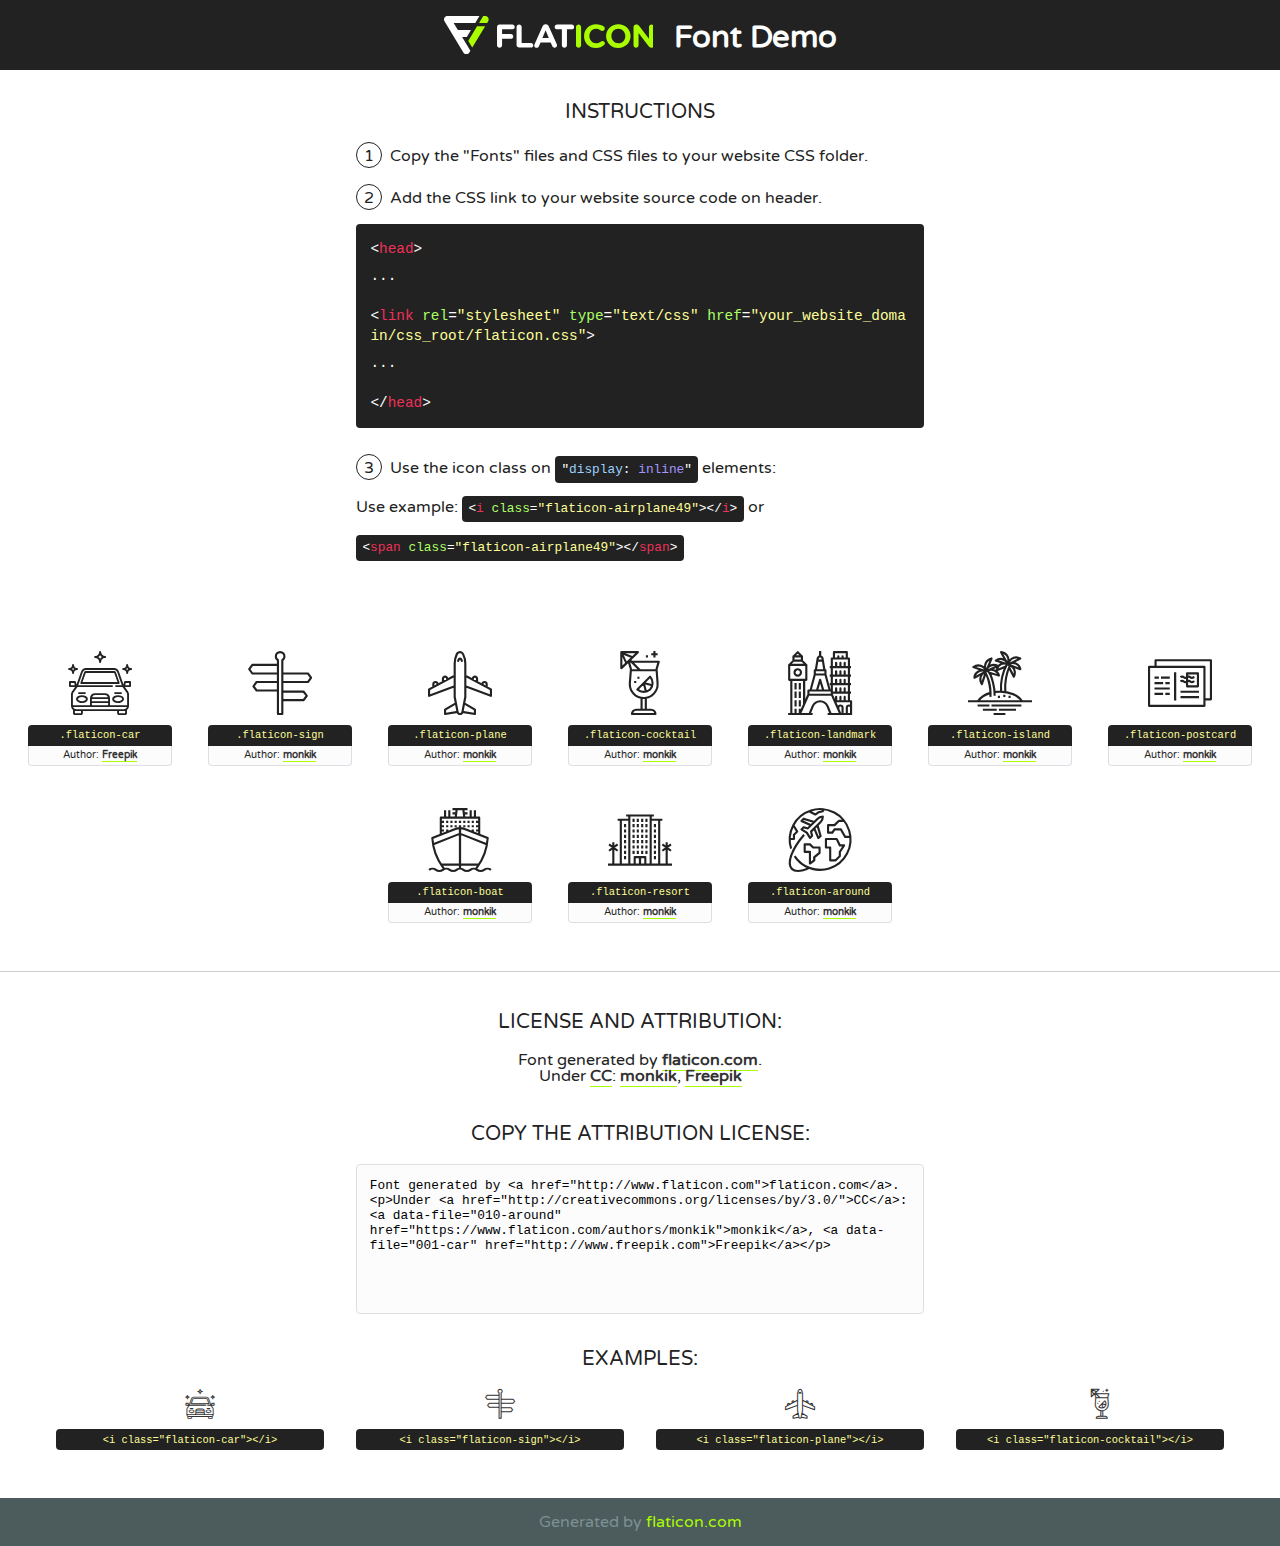
<file: fonts/flaticon/font/flaticon.html>
<!DOCTYPE html>
<!--
  Flaticon icon font: Flaticon
  Creation date: 19/02/2018 02:22
-->
<html>
<!DOCTYPE html>
<html>

<head>
    <title>Flaticon WebFont</title>
    <link href="http://fonts.googleapis.com/css?family=Varela+Round" rel="stylesheet" type="text/css" />
    <link rel="stylesheet" type="text/css" href="flaticon.css">
    <meta charset="UTF-8">
    <style>
    html, body, div, span, applet, object, iframe,
    h1, h2, h3, h4, h5, h6, p, blockquote, pre,
    a, abbr, acronym, address, big, cite, code,
    del, dfn, em, img, ins, kbd, q, s, samp,
    small, strike, strong, sub, sup, tt, var,
    b, u, i, center,
    dl, dt, dd, ol, ul, li,
    fieldset, form, label, legend,
    table, caption, tbody, tfoot, thead, tr, th, td,
    article, aside, canvas, details, embed, 
    figure, figcaption, footer, header, hgroup, 
    menu, nav, output, ruby, section, summary,
    time, mark, audio, video {
        margin: 0;
        padding: 0;
        border: 0;
        font-size: 100%;
        font: inherit;
        vertical-align: baseline;
    }
    /* HTML5 display-role reset for older browsers */
    article, aside, details, figcaption, figure, 
    footer, header, hgroup, menu, nav, section {
        display: block;
    }
    body {
        line-height: 1;
    }
    ol, ul {
        list-style: none;
    }
    blockquote, q {
        quotes: none;
    }
    blockquote:before, blockquote:after,
    q:before, q:after {
        content: '';
        content: none;
    }
    table {
        border-collapse: collapse;
        border-spacing: 0;
    }
    body {
        font-family: 'Varela Round', Helvetica, Arial, sans-serif;
        font-size: 16px;
        color: #222;
    }
    a {
        color: #333;
        border-bottom: 1px solid #a9fd00;
        font-weight: bold;
        text-decoration: none;
    }
    * {
        -moz-box-sizing: border-box;
        -webkit-box-sizing: border-box;
        box-sizing: border-box;
        margin: 0;
        padding: 0;
    }
    [class^="flaticon-"]:before, [class*=" flaticon-"]:before, [class^="flaticon-"]:after, [class*=" flaticon-"]:after {
        font-family: Flaticon;
        font-size: 30px;
        font-style: normal;
        margin-left: 20px;
        color: #333;
    }
    .wrapper {
        max-width: 600px;
        margin: auto;
        padding: 0 1em;
    }
    .title {
        font-size: 1.25em;
        text-align: center;
        margin-bottom: 1em;
        text-transform: uppercase;
    }
    header {
        text-align: center;
        background-color: #222;
        color: #fff;
        padding: 1em;
    }
    header .logo {
        width: 210px;
        height: 38px;
        display: inline-block;
        vertical-align: middle;
        margin-right: 1em;
        border: none;
    }
    header strong {
        font-size: 1.95em;
        font-weight: bold;
        vertical-align: middle;
        margin-top: 5px;
        display: inline-block;
    }
    .demo {
        margin: 2em auto;
        line-height: 1.25em;
    }
    .demo ul li {
        margin-bottom: 1em;
    }
    .demo ul li .num {
        color: #222;
        border-radius: 20px;
        display: inline-block;
        width: 26px;
        padding: 3px;
        height: 26px;
        text-align: center;
        margin-right: 0.5em;
        border: 1px solid #222;
    }
    .demo ul li code {
        background-color: #222;
        border-radius: 4px;
        padding: 0.25em 0.5em;
        display: inline-block;
        color: #fff;
        font-family: Consolas,Monaco,Lucida Console,Liberation Mono,DejaVu Sans Mono,Bitstream Vera Sans Mono,Courier New, monospace;
        font-weight: lighter;
        margin-top: 1em;
        font-size: 0.8em;
        word-break: break-all;
    }
    .demo ul li code.big {
        padding: 1em;
        font-size: 0.9em;
    }
    .demo ul li code .red {
        color: #EF3159;
    }
    .demo ul li code .green {
        color: #ACFF65;
    }
    .demo ul li code .yellow {
        color: #FFFF99;
    }
    .demo ul li code .blue {
        color: #99D3FF;
    }
    .demo ul li code .purple {
        color: #A295FF;
    }
    .demo ul li code .dots {
        margin-top: 0.5em;
        display: block;
    }
    #glyphs {
        border-bottom: 1px solid #ccc;
        padding: 2em 0;
        text-align: center;
    }
    .glyph {
        display: inline-block;
        width: 9em;
        margin: 1em;
        text-align: center;
        vertical-align: top;
        background: #FFF;
    }
    .glyph .glyph-icon {
        padding: 10px;
        display: block;
        font-family:"Flaticon";
        font-size: 64px;
        line-height: 1;
    }
    .glyph .glyph-icon:before {
        font-size: 64px;
        color: #222;
        margin-left: 0;
    }
    .class-name {
        font-size: 0.65em;
        background-color: #222;
        color: #fff;
        border-radius: 4px 4px 0 0;
        padding: 0.5em;
        color: #FFFF99;
        font-family: Consolas,Monaco,Lucida Console,Liberation Mono,DejaVu Sans Mono,Bitstream Vera Sans Mono,Courier New, monospace;
    }
    .author-name {
        font-size: 0.6em;
        background-color: #fcfcfd;
        border: 1px solid #DEDEE4;
        border-top: 0;
        border-radius: 0 0 4px 4px;
        padding: 0.5em;
    }
    .class-name:last-child {
        font-size: 10px;
        color:#888;
    }
    .class-name:last-child a {
        font-size: 10px;
        color:#555;
    }
    .class-name:last-child a:hover {
        color:#a9fd00;
    }
    .glyph > input {
        display: block;
        width: 100px;
        margin: 5px auto;
        text-align: center;
        font-size: 12px;
        cursor: text;
    }
    .glyph > input.icon-input {
        font-family:"Flaticon";
        font-size: 16px;
        margin-bottom: 10px;
    }
    .attribution .title {
        margin-top: 2em;
    }
    .attribution textarea {
        background-color: #fcfcfd;
        padding: 1em;
        border: none;
        box-shadow: none;
        border: 1px solid #DEDEE4;
        border-radius: 4px;
        resize: none;
        width: 100%;
        height: 150px;
        font-size: 0.8em;
        font-family: Consolas,Monaco,Lucida Console,Liberation Mono,DejaVu Sans Mono,Bitstream Vera Sans Mono,Courier New, monospace;
        -webkit-appearance: none;
    }
    .iconsuse {
        margin: 2em auto;
        text-align: center;
        max-width: 1200px;
    }
    .iconsuse:after {
        content: '';
        display: table;
        clear: both;
    }
    .iconsuse .image {
        float: left;
        width: 25%;
        padding: 0 1em;
    }
    .iconsuse .image p {
        margin-bottom: 1em;
    }
    .iconsuse .image span {
        display: block;
        font-size: 0.65em;
        background-color: #222;
        color: #fff;
        border-radius: 4px;
        padding: 0.5em;
        color: #FFFF99;
        margin-top: 1em;
        font-family: Consolas,Monaco,Lucida Console,Liberation Mono,DejaVu Sans Mono,Bitstream Vera Sans Mono,Courier New, monospace;
    }
    #footer {
        text-align: center;
        background-color: #4C5B5C;
        color: #7c9192;
        padding: 1em;
    }
    #footer a {
        border: none;
        color: #a9fd00;
        font-weight: normal;
    }
    @media (max-width: 960px) {
        .iconsuse .image {
            width: 50%;
        }
    }
    @media (max-width: 560px) {
        .iconsuse .image {
            width: 100%;
        }
    }
    </style>
</head>

<body class="characters-off">

    <header>
        <a href="http://www.flaticon.com" target="_blank" class="logo">
            <svg version="1.1" xmlns="http://www.w3.org/2000/svg" xmlns:xlink="http://www.w3.org/1999/xlink" xmlns:a="http://ns.adobe.com/AdobeSVGViewerExtensions/3.0/" viewBox="0 0 560.875 102.036" enable-background="new 0 0 560.875 102.036" xml:space="preserve">
                <defs>
                </defs>
                <g>
                    <g class="letters">
                        <path fill="#ffffff" d="M141.596,29.675c0-3.777,2.985-6.767,6.764-6.767h34.438c3.426,0,6.15,2.728,6.15,6.15
                        c0,3.43-2.724,6.149-6.15,6.149h-27.674v13.091h23.719c3.429,0,6.151,2.724,6.151,6.15c0,3.43-2.723,6.149-6.151,6.149h-23.719
                        v17.574c0,3.773-2.986,6.761-6.764,6.761c-3.779,0-6.764-2.989-6.764-6.761V29.675z"></path>
                        <path fill="#ffffff" d="M193.844,29.149c0-3.781,2.985-6.767,6.764-6.767c3.776,0,6.763,2.985,6.763,6.767v42.957h25.039
                        c3.426,0,6.149,2.726,6.149,6.153c0,3.425-2.723,6.15-6.149,6.15h-31.802c-3.779,0-6.764-2.986-6.764-6.768V29.149z"></path>
                        <path fill="#ffffff" d="M241.891,75.71l21.438-48.407c1.492-3.341,4.215-5.357,7.906-5.357h0.792
                        c3.686,0,6.323,2.017,7.815,5.357l21.439,48.407c0.436,0.967,0.701,1.845,0.701,2.723c0,3.602-2.809,6.501-6.414,6.501
                        c-3.161,0-5.269-1.845-6.499-4.655l-4.132-9.661h-27.059l-4.301,10.102c-1.144,2.631-3.426,4.214-6.237,4.214
                        c-3.517,0-6.24-2.81-6.24-6.325C241.1,77.64,241.451,76.677,241.891,75.71z M279.932,58.666l-8.521-20.297l-8.526,20.297H279.932
                        z"></path>
                        <path fill="#ffffff" d="M314.864,35.387H301.86c-3.429,0-6.239-2.813-6.239-6.238c0-3.429,2.811-6.24,6.239-6.24h39.533
                        c3.426,0,6.237,2.811,6.237,6.24c0,3.425-2.811,6.238-6.237,6.238h-13.001v42.785c0,3.773-2.99,6.761-6.764,6.761
                        c-3.779,0-6.764-2.989-6.764-6.761V35.387z"></path>
                        <path fill="#A9FD00" d="M352.615,29.149c0-3.781,2.985-6.767,6.767-6.767c3.774,0,6.761,2.985,6.761,6.767v49.024
                        c0,3.773-2.987,6.761-6.761,6.761c-3.781,0-6.767-2.989-6.767-6.761V29.149z"></path>
                        <path fill="#A9FD00" d="M374.132,53.836v-0.179c0-17.481,13.178-31.801,32.065-31.801c9.22,0,15.459,2.458,20.557,6.238
                        c1.402,1.054,2.637,2.985,2.637,5.357c0,3.692-2.985,6.59-6.681,6.59c-1.845,0-3.071-0.702-4.044-1.319
                        c-3.776-2.813-7.729-4.393-12.562-4.393c-10.364,0-17.831,8.611-17.831,19.154v0.173c0,10.542,7.291,19.329,17.831,19.329
                        c5.715,0,9.492-1.756,13.359-4.834c1.049-0.874,2.458-1.491,4.039-1.491c3.429,0,6.325,2.813,6.325,6.236
                        c0,2.106-1.056,3.78-2.282,4.834c-5.539,4.834-12.036,7.733-21.878,7.733C387.572,85.464,374.132,71.493,374.132,53.836z"></path>
                        <path fill="#A9FD00" d="M433.009,53.836v-0.179c0-17.481,13.79-31.801,32.766-31.801c18.981,0,32.592,14.143,32.592,31.628v0.173
                        c0,17.483-13.785,31.807-32.769,31.807C446.625,85.464,433.009,71.32,433.009,53.836z M484.224,53.836v-0.179
                        c0-10.539-7.725-19.326-18.626-19.326c-10.893,0-18.449,8.611-18.449,19.154v0.173c0,10.542,7.73,19.329,18.626,19.329
                        C476.676,72.986,484.224,64.378,484.224,53.836z"></path>
                        <path fill="#A9FD00" d="M506.233,29.321c0-3.774,2.99-6.763,6.767-6.763h1.401c3.252,0,5.183,1.583,7.029,3.953l26.093,34.265
                        V29.059c0-3.692,2.99-6.677,6.681-6.677c3.683,0,6.671,2.985,6.671,6.677v48.934c0,3.78-2.987,6.765-6.764,6.765h-0.436
                        c-3.257,0-5.188-1.581-7.034-3.953l-27.056-35.492v32.944c0,3.687-2.985,6.676-6.678,6.676c-3.683,0-6.673-2.989-6.673-6.676
                        V29.321z"></path>
                    </g>
                    <g class="insignia">
                        <path fill="#ffffff" d="M48.372,56.137h12.517l11.156-18.537H37.186L25.688,18.539h57.825L94.668,0H9.271
                        C5.925,0,2.842,1.801,1.198,4.716c-1.644,2.907-1.593,6.482,0.134,9.343l50.38,83.501c1.678,2.781,4.689,4.476,7.938,4.476
                        c3.246,0,6.257-1.695,7.935-4.476l2.898-4.804L48.372,56.137z"></path>
                        <g class="i">
                            <path fill="#A9FD00" d="M93.575,18.539h0.031v0.004l21.652,0.004l2.705-4.488c1.727-2.861,1.778-6.436,0.133-9.343
                            C116.454,1.801,113.371,0,110.026,0h-5.294L93.575,18.539z"></path>
                            <polygon fill="#A9FD00" points="88.291,27.356 64.725,66.486 75.519,84.404 109.942,27.356"></polygon>
                        </g>
                    </g>
                </g>
            </svg>
        </a>
        <strong>Font Demo</strong>
    </header>


    <section class="demo wrapper">

        <p class="title">Instructions</p>

        <ul>
            <li>
                <span class="num">1</span>Copy the "Fonts" files and CSS files to your website CSS folder.
            </li>
            <li>
                <span class="num">2</span>Add the CSS link to your website source code on header.
                <code class="big">
                    &lt;<span class="red">head</span>&gt;
                    <br/><span class="dots">...</span>
                    <br/>&lt;<span class="red">link</span> <span class="green">rel</span>=<span class="yellow">"stylesheet"</span> <span class="green">type</span>=<span class="yellow">"text/css"</span> <span class="green">href</span>=<span class="yellow">"your_website_domain/css_root/flaticon.css"</span>&gt;
                    <br/><span class="dots">...</span>
                    <br/>&lt;/<span class="red">head</span>&gt;
                </code>
            </li>

            <li>
                <p>
                    <span class="num">3</span>Use the icon class on <code>"<span class="blue">display</span>:<span class="purple"> inline</span>"</code> elements:
                    <br />
                    Use example: <code>&lt;<span class="red">i</span> <span class="green">class</span>=<span class="yellow">&quot;flaticon-airplane49&quot;</span>&gt;&lt;/<span class="red">i</span>&gt;</code> or <code>&lt;<span class="red">span</span> <span class="green">class</span>=<span class="yellow">&quot;flaticon-airplane49&quot;</span>&gt;&lt;/<span class="red">span</span>&gt;</code>
            </li>
        </ul>

    </section>




   <section id="glyphs">          
    
      
        <div class="glyph"><div class="glyph-icon flaticon-car"></div>
            <div class="class-name">.flaticon-car</div>
            <div class="author-name">Author: <a data-file="001-car" href="http://www.freepik.com">Freepik</a> </div> 
        </div>        
        
        <div class="glyph"><div class="glyph-icon flaticon-sign"></div>
            <div class="class-name">.flaticon-sign</div>
            <div class="author-name">Author: <a data-file="002-sign" href="https://www.flaticon.com/authors/monkik">monkik</a> </div> 
        </div>        
        
        <div class="glyph"><div class="glyph-icon flaticon-plane"></div>
            <div class="class-name">.flaticon-plane</div>
            <div class="author-name">Author: <a data-file="003-plane" href="https://www.flaticon.com/authors/monkik">monkik</a> </div> 
        </div>        
        
        <div class="glyph"><div class="glyph-icon flaticon-cocktail"></div>
            <div class="class-name">.flaticon-cocktail</div>
            <div class="author-name">Author: <a data-file="004-cocktail" href="https://www.flaticon.com/authors/monkik">monkik</a> </div> 
        </div>        
        
        <div class="glyph"><div class="glyph-icon flaticon-landmark"></div>
            <div class="class-name">.flaticon-landmark</div>
            <div class="author-name">Author: <a data-file="005-landmark" href="https://www.flaticon.com/authors/monkik">monkik</a> </div> 
        </div>        
        
        <div class="glyph"><div class="glyph-icon flaticon-island"></div>
            <div class="class-name">.flaticon-island</div>
            <div class="author-name">Author: <a data-file="006-island" href="https://www.flaticon.com/authors/monkik">monkik</a> </div> 
        </div>        
        
        <div class="glyph"><div class="glyph-icon flaticon-postcard"></div>
            <div class="class-name">.flaticon-postcard</div>
            <div class="author-name">Author: <a data-file="007-postcard" href="https://www.flaticon.com/authors/monkik">monkik</a> </div> 
        </div>        
        
        <div class="glyph"><div class="glyph-icon flaticon-boat"></div>
            <div class="class-name">.flaticon-boat</div>
            <div class="author-name">Author: <a data-file="008-boat" href="https://www.flaticon.com/authors/monkik">monkik</a> </div> 
        </div>        
        
        <div class="glyph"><div class="glyph-icon flaticon-resort"></div>
            <div class="class-name">.flaticon-resort</div>
            <div class="author-name">Author: <a data-file="009-resort" href="https://www.flaticon.com/authors/monkik">monkik</a> </div> 
        </div>        
        
        <div class="glyph"><div class="glyph-icon flaticon-around"></div>
            <div class="class-name">.flaticon-around</div>
            <div class="author-name">Author: <a data-file="010-around" href="https://www.flaticon.com/authors/monkik">monkik</a> </div> 
        </div>        
        

    </section>



    <section class="attribution wrapper"   style="text-align:center;">

      <div class="title">License and attribution:</div><div class="attrDiv">Font generated by <a href="http://www.flaticon.com">flaticon.com</a>. <div><p>Under <a href="http://creativecommons.org/licenses/by/3.0/">CC</a>: <a data-file="010-around" href="https://www.flaticon.com/authors/monkik">monkik</a>, <a data-file="001-car" href="http://www.freepik.com">Freepik</a></p>  </div>
      </div>
      <div class="title">Copy the Attribution License:</div>

    <textarea onclick="this.focus();this.select();">Font generated by &lt;a href=&quot;http://www.flaticon.com&quot;&gt;flaticon.com&lt;/a&gt;. <p>Under <a href="http://creativecommons.org/licenses/by/3.0/">CC</a>: <a data-file="010-around" href="https://www.flaticon.com/authors/monkik">monkik</a>, <a data-file="001-car" href="http://www.freepik.com">Freepik</a></p>  
     </textarea>

    </section>

    <section class="iconsuse">

          <div class="title">Examples:</div>            
             
            <div class="image">
                <p>
                    <i class="glyph-icon flaticon-car"></i> 
                    <span>&lt;i class=&quot;flaticon-car&quot;&gt;&lt;/i&gt;</span>
                </p>
            </div>
            
            <div class="image">
                <p>
                    <i class="glyph-icon flaticon-sign"></i> 
                    <span>&lt;i class=&quot;flaticon-sign&quot;&gt;&lt;/i&gt;</span>
                </p>
            </div>
            
            <div class="image">
                <p>
                    <i class="glyph-icon flaticon-plane"></i> 
                    <span>&lt;i class=&quot;flaticon-plane&quot;&gt;&lt;/i&gt;</span>
                </p>
            </div>
            
            <div class="image">
                <p>
                    <i class="glyph-icon flaticon-cocktail"></i> 
                    <span>&lt;i class=&quot;flaticon-cocktail&quot;&gt;&lt;/i&gt;</span>
                </p>
            </div>
                       
        </div>
                            
    </section>

<div id="footer">
    <div>Generated by <a href="http://www.flaticon.com">flaticon.com</a>
    </div>
</div>



</body>
</html>
</file>
<file: css/icomoon.css>
@font-face {
  font-family: 'icomoon';
  src:  url('fonts/icomoon.eot?tmere9');
  src:  url('fonts/icomoon.eot?tmere9#iefix') format('embedded-opentype'),
    url('fonts/icomoon.ttf?tmere9') format('truetype'),
    url('fonts/icomoon.woff?tmere9') format('woff'),
    url('fonts/icomoon.svg?tmere9#icomoon') format('svg');
  font-weight: normal;
  font-style: normal;
}

[class^="icon-"], [class*=" icon-"] {
  /* use !important to prevent issues with browser extensions that change fonts */
  font-family: 'icomoon' !important;
  speak-as: none;
  font-style: normal;
  font-weight: normal;
  font-variant: normal;
  text-transform: none;
  line-height: 1;

  /* Better Font Rendering =========== */
  -webkit-font-smoothing: antialiased;
  -moz-osx-font-smoothing: grayscale;
}

.icon-activity:before {
  content: "\e900";
}
.icon-airplay:before {
  content: "\e901";
}
.icon-alert-circle:before {
  content: "\e902";
}
.icon-alert-octagon:before {
  content: "\e903";
}
.icon-alert-triangle:before {
  content: "\e904";
}
.icon-align-center:before {
  content: "\e905";
}
.icon-align-justify:before {
  content: "\e906";
}
.icon-align-left:before {
  content: "\e907";
}
.icon-align-right:before {
  content: "\e908";
}
.icon-anchor:before {
  content: "\e909";
}
.icon-aperture:before {
  content: "\e90a";
}
.icon-arrow-down3:before {
  content: "\e90b";
}
.icon-arrow-down-circle:before {
  content: "\e90c";
}
.icon-arrow-down-left3:before {
  content: "\e90d";
}
.icon-arrow-down-right3:before {
  content: "\e90e";
}
.icon-arrow-left3:before {
  content: "\e90f";
}
.icon-arrow-left-circle:before {
  content: "\e910";
}
.icon-arrow-right3:before {
  content: "\e911";
}
.icon-arrow-right-circle:before {
  content: "\e912";
}
.icon-arrow-up3:before {
  content: "\e913";
}
.icon-arrow-up-circle:before {
  content: "\e914";
}
.icon-arrow-up-left3:before {
  content: "\e915";
}
.icon-arrow-up-right3:before {
  content: "\e916";
}
.icon-at-sign:before {
  content: "\e917";
}
.icon-award:before {
  content: "\e918";
}
.icon-bar-chart:before {
  content: "\e919";
}
.icon-bar-chart-2:before {
  content: "\e91a";
}
.icon-battery:before {
  content: "\e91b";
}
.icon-battery-charging:before {
  content: "\e91c";
}
.icon-bell2:before {
  content: "\e91d";
}
.icon-bell-off:before {
  content: "\e91e";
}
.icon-bluetooth:before {
  content: "\e91f";
}
.icon-bold2:before {
  content: "\e920";
}
.icon-book2:before {
  content: "\e921";
}
.icon-book-open:before {
  content: "\e922";
}
.icon-bookmark2:before {
  content: "\e923";
}
.icon-box:before {
  content: "\e924";
}
.icon-briefcase2:before {
  content: "\e925";
}
.icon-calendar2:before {
  content: "\e926";
}
.icon-camera2:before {
  content: "\e927";
}
.icon-camera-off:before {
  content: "\e928";
}
.icon-cast:before {
  content: "\e929";
}
.icon-check:before {
  content: "\e92a";
}
.icon-check-circle:before {
  content: "\e92b";
}
.icon-check-square:before {
  content: "\e92c";
}
.icon-chevron-down:before {
  content: "\e92d";
}
.icon-chevron-left:before {
  content: "\e92e";
}
.icon-chevron-right:before {
  content: "\e92f";
}
.icon-chevron-up:before {
  content: "\e930";
}
.icon-chevrons-down:before {
  content: "\e931";
}
.icon-chevrons-left:before {
  content: "\e932";
}
.icon-chevrons-right:before {
  content: "\e933";
}
.icon-chevrons-up:before {
  content: "\e934";
}
.icon-chrome2:before {
  content: "\e935";
}
.icon-circle:before {
  content: "\e936";
}
.icon-clipboard2:before {
  content: "\e937";
}
.icon-clock3:before {
  content: "\e938";
}
.icon-cloud2:before {
  content: "\e939";
}
.icon-cloud-drizzle:before {
  content: "\e93a";
}
.icon-cloud-lightning:before {
  content: "\e93b";
}
.icon-cloud-off:before {
  content: "\e93c";
}
.icon-cloud-rain:before {
  content: "\e93d";
}
.icon-cloud-snow:before {
  content: "\e93e";
}
.icon-code:before {
  content: "\e93f";
}
.icon-codepen2:before {
  content: "\e940";
}
.icon-command2:before {
  content: "\e941";
}
.icon-compass3:before {
  content: "\e942";
}
.icon-copy2:before {
  content: "\e943";
}
.icon-corner-down-left:before {
  content: "\e944";
}
.icon-corner-down-right:before {
  content: "\e945";
}
.icon-corner-left-down:before {
  content: "\e946";
}
.icon-corner-left-up:before {
  content: "\e947";
}
.icon-corner-right-down:before {
  content: "\e948";
}
.icon-corner-right-up:before {
  content: "\e949";
}
.icon-corner-up-left:before {
  content: "\e94a";
}
.icon-corner-up-right:before {
  content: "\e94b";
}
.icon-cpu:before {
  content: "\e94c";
}
.icon-credit-card2:before {
  content: "\e94d";
}
.icon-crop2:before {
  content: "\e94e";
}
.icon-crosshair:before {
  content: "\e94f";
}
.icon-database2:before {
  content: "\e950";
}
.icon-delete:before {
  content: "\e951";
}
.icon-disc:before {
  content: "\e952";
}
.icon-dollar-sign:before {
  content: "\e953";
}
.icon-download4:before {
  content: "\e954";
}
.icon-download-cloud:before {
  content: "\e955";
}
.icon-droplet2:before {
  content: "\e956";
}
.icon-edit:before {
  content: "\e957";
}
.icon-edit-2:before {
  content: "\e958";
}
.icon-edit-3:before {
  content: "\e959";
}
.icon-external-link:before {
  content: "\e95a";
}
.icon-eye2:before {
  content: "\e95b";
}
.icon-eye-off:before {
  content: "\e95c";
}
.icon-facebook3:before {
  content: "\e95d";
}
.icon-fast-forward:before {
  content: "\e95e";
}
.icon-feather:before {
  content: "\e95f";
}
.icon-file:before {
  content: "\e960";
}
.icon-file-minus:before {
  content: "\e961";
}
.icon-file-plus:before {
  content: "\e962";
}
.icon-file-text3:before {
  content: "\e963";
}
.icon-film2:before {
  content: "\e964";
}
.icon-filter2:before {
  content: "\e965";
}
.icon-flag2:before {
  content: "\e966";
}
.icon-folder2:before {
  content: "\e967";
}
.icon-folder-minus2:before {
  content: "\e968";
}
.icon-folder-plus2:before {
  content: "\e969";
}
.icon-git-branch:before {
  content: "\e96a";
}
.icon-git-commit:before {
  content: "\e96b";
}
.icon-git-merge:before {
  content: "\e96c";
}
.icon-git-pull-request:before {
  content: "\e96d";
}
.icon-github2:before {
  content: "\e96e";
}
.icon-gitlab:before {
  content: "\e96f";
}
.icon-globe:before {
  content: "\e970";
}
.icon-grid:before {
  content: "\e971";
}
.icon-hard-drive:before {
  content: "\e972";
}
.icon-hash:before {
  content: "\e973";
}
.icon-headphones2:before {
  content: "\e974";
}
.icon-heart2:before {
  content: "\e975";
}
.icon-help-circle:before {
  content: "\e976";
}
.icon-home4:before {
  content: "\e977";
}
.icon-image2:before {
  content: "\e978";
}
.icon-inbox:before {
  content: "\e979";
}
.icon-info2:before {
  content: "\e97a";
}
.icon-instagram2:before {
  content: "\e97b";
}
.icon-italic2:before {
  content: "\e97c";
}
.icon-layers:before {
  content: "\e97d";
}
.icon-layout:before {
  content: "\e97e";
}
.icon-life-buoy:before {
  content: "\e97f";
}
.icon-link2:before {
  content: "\e980";
}
.icon-link-2:before {
  content: "\e981";
}
.icon-linkedin3:before {
  content: "\e982";
}
.icon-list3:before {
  content: "\e983";
}
.icon-loader:before {
  content: "\e984";
}
.icon-lock2:before {
  content: "\e985";
}
.icon-log-in:before {
  content: "\e986";
}
.icon-log-out:before {
  content: "\e987";
}
.icon-mail5:before {
  content: "\e988";
}
.icon-map3:before {
  content: "\e989";
}
.icon-map-pin:before {
  content: "\e98a";
}
.icon-maximize:before {
  content: "\e98b";
}
.icon-maximize-2:before {
  content: "\e98c";
}
.icon-menu5:before {
  content: "\e98d";
}
.icon-message-circle:before {
  content: "\e98e";
}
.icon-message-square:before {
  content: "\e98f";
}
.icon-mic2:before {
  content: "\e990";
}
.icon-mic-off:before {
  content: "\e991";
}
.icon-minimize:before {
  content: "\e992";
}
.icon-minimize-2:before {
  content: "\e993";
}
.icon-minus2:before {
  content: "\e994";
}
.icon-minus-circle:before {
  content: "\e995";
}
.icon-minus-square:before {
  content: "\e996";
}
.icon-monitor:before {
  content: "\e997";
}
.icon-moon:before {
  content: "\e998";
}
.icon-more-horizontal:before {
  content: "\e999";
}
.icon-more-vertical:before {
  content: "\e99a";
}
.icon-move:before {
  content: "\e99b";
}
.icon-music2:before {
  content: "\e99c";
}
.icon-navigation:before {
  content: "\e99d";
}
.icon-navigation-2:before {
  content: "\e99e";
}
.icon-octagon:before {
  content: "\e99f";
}
.icon-package:before {
  content: "\e9a0";
}
.icon-paperclip:before {
  content: "\e9a1";
}
.icon-pause3:before {
  content: "\e9a2";
}
.icon-pause-circle:before {
  content: "\e9a3";
}
.icon-percent:before {
  content: "\e9a4";
}
.icon-phone2:before {
  content: "\e9a5";
}
.icon-phone-call:before {
  content: "\e9a6";
}
.icon-phone-forwarded:before {
  content: "\e9a7";
}
.icon-phone-incoming:before {
  content: "\e9a8";
}
.icon-phone-missed:before {
  content: "\e9a9";
}
.icon-phone-off:before {
  content: "\e9aa";
}
.icon-phone-outgoing:before {
  content: "\e9ab";
}
.icon-pie-chart2:before {
  content: "\e9ac";
}
.icon-play4:before {
  content: "\e9ad";
}
.icon-play-circle:before {
  content: "\e9ae";
}
.icon-plus2:before {
  content: "\e9af";
}
.icon-plus-circle:before {
  content: "\e9b0";
}
.icon-plus-square:before {
  content: "\e9b1";
}
.icon-pocket:before {
  content: "\e9b2";
}
.icon-power2:before {
  content: "\e9b3";
}
.icon-printer2:before {
  content: "\e9b4";
}
.icon-radio:before {
  content: "\e9b5";
}
.icon-refresh-ccw:before {
  content: "\e9b6";
}
.icon-refresh-cw:before {
  content: "\e9b7";
}
.icon-repeat:before {
  content: "\e9b8";
}
.icon-rewind:before {
  content: "\e9b9";
}
.icon-rotate-ccw:before {
  content: "\e9ba";
}
.icon-rotate-cw:before {
  content: "\e9bb";
}
.icon-rss3:before {
  content: "\e9bc";
}
.icon-save:before {
  content: "\e9bd";
}
.icon-scissors2:before {
  content: "\e9be";
}
.icon-search2:before {
  content: "\e9bf";
}
.icon-send:before {
  content: "\e9c0";
}
.icon-server:before {
  content: "\e9c1";
}
.icon-settings:before {
  content: "\e9c2";
}
.icon-share3:before {
  content: "\e9c3";
}
.icon-share-2:before {
  content: "\e9c4";
}
.icon-shield2:before {
  content: "\e9c5";
}
.icon-shield-off:before {
  content: "\e9c6";
}
.icon-shopping-bag:before {
  content: "\e9c7";
}
.icon-shopping-cart:before {
  content: "\e9c8";
}
.icon-shuffle2:before {
  content: "\e9c9";
}
.icon-sidebar:before {
  content: "\e9ca";
}
.icon-skip-back:before {
  content: "\e9cb";
}
.icon-skip-forward:before {
  content: "\e9cc";
}
.icon-slack:before {
  content: "\e9cd";
}
.icon-slash:before {
  content: "\e9ce";
}
.icon-sliders:before {
  content: "\e9cf";
}
.icon-smartphone:before {
  content: "\e9d0";
}
.icon-speaker:before {
  content: "\e9d1";
}
.icon-square:before {
  content: "\e9d2";
}
.icon-star:before {
  content: "\e9d3";
}
.icon-stop-circle:before {
  content: "\e9d4";
}
.icon-sun2:before {
  content: "\e9d5";
}
.icon-sunrise:before {
  content: "\e9d6";
}
.icon-sunset:before {
  content: "\e9d7";
}
.icon-tablet2:before {
  content: "\e9d8";
}
.icon-tag:before {
  content: "\e9d9";
}
.icon-target2:before {
  content: "\e9da";
}
.icon-terminal2:before {
  content: "\e9db";
}
.icon-thermometer:before {
  content: "\e9dc";
}
.icon-thumbs-down:before {
  content: "\e9dd";
}
.icon-thumbs-up:before {
  content: "\e9de";
}
.icon-toggle-left:before {
  content: "\e9df";
}
.icon-toggle-right:before {
  content: "\e9e0";
}
.icon-trash:before {
  content: "\e9e1";
}
.icon-trash-2:before {
  content: "\e9e2";
}
.icon-trending-down:before {
  content: "\e9e3";
}
.icon-trending-up:before {
  content: "\e9e4";
}
.icon-triangle:before {
  content: "\e9e5";
}
.icon-truck2:before {
  content: "\e9e6";
}
.icon-tv2:before {
  content: "\e9e7";
}
.icon-twitter2:before {
  content: "\e9e8";
}
.icon-type:before {
  content: "\e9e9";
}
.icon-umbrella:before {
  content: "\e9ea";
}
.icon-underline2:before {
  content: "\e9eb";
}
.icon-unlock:before {
  content: "\e9ec";
}
.icon-upload4:before {
  content: "\e9ed";
}
.icon-upload-cloud:before {
  content: "\e9ee";
}
.icon-user2:before {
  content: "\e9ef";
}
.icon-user-check2:before {
  content: "\e9f0";
}
.icon-user-minus2:before {
  content: "\e9f1";
}
.icon-user-plus2:before {
  content: "\e9f2";
}
.icon-user-x:before {
  content: "\e9f3";
}
.icon-users2:before {
  content: "\e9f4";
}
.icon-video:before {
  content: "\e9f5";
}
.icon-video-off:before {
  content: "\e9f6";
}
.icon-voicemail:before {
  content: "\e9f7";
}
.icon-volume:before {
  content: "\e9f8";
}
.icon-volume-1:before {
  content: "\e9f9";
}
.icon-volume-2:before {
  content: "\e9fa";
}
.icon-volume-x:before {
  content: "\e9fb";
}
.icon-watch:before {
  content: "\e9fc";
}
.icon-wifi:before {
  content: "\e9fd";
}
.icon-wifi-off:before {
  content: "\e9fe";
}
.icon-wind:before {
  content: "\e9ff";
}
.icon-x:before {
  content: "\ea00";
}
.icon-x-circle:before {
  content: "\ea01";
}
.icon-x-square:before {
  content: "\ea02";
}
.icon-zap:before {
  content: "\ea03";
}
.icon-zap-off:before {
  content: "\ea04";
}
.icon-zoom-in2:before {
  content: "\ea05";
}
.icon-zoom-out2:before {
  content: "\ea06";
}
.icon-times:before {
  content: "\ea07";
}
.icon-tick:before {
  content: "\ea08";
}
.icon-plus3:before {
  content: "\ea09";
}
.icon-minus3:before {
  content: "\ea0a";
}
.icon-equals:before {
  content: "\ea0b";
}
.icon-divide:before {
  content: "\ea0c";
}
.icon-chevron-right2:before {
  content: "\ea0d";
}
.icon-chevron-left2:before {
  content: "\ea0e";
}
.icon-arrow-right-thick:before {
  content: "\ea0f";
}
.icon-arrow-left-thick:before {
  content: "\ea10";
}
.icon-th-small:before {
  content: "\ea11";
}
.icon-th-menu:before {
  content: "\ea12";
}
.icon-th-list:before {
  content: "\ea13";
}
.icon-th-large:before {
  content: "\ea14";
}
.icon-home5:before {
  content: "\ea15";
}
.icon-arrow-forward:before {
  content: "\ea16";
}
.icon-arrow-back:before {
  content: "\ea17";
}
.icon-rss4:before {
  content: "\ea18";
}
.icon-location3:before {
  content: "\ea19";
}
.icon-link3:before {
  content: "\ea1a";
}
.icon-image3:before {
  content: "\ea1b";
}
.icon-arrow-up-thick:before {
  content: "\ea1c";
}
.icon-arrow-down-thick:before {
  content: "\ea1d";
}
.icon-starburst:before {
  content: "\ea1e";
}
.icon-starburst-outline:before {
  content: "\ea1f";
}
.icon-star2:before {
  content: "\ea20";
}
.icon-flow-children:before {
  content: "\ea21";
}
.icon-export:before {
  content: "\ea22";
}
.icon-delete2:before {
  content: "\ea23";
}
.icon-delete-outline:before {
  content: "\ea24";
}
.icon-cloud-storage:before {
  content: "\ea25";
}
.icon-wi-fi:before {
  content: "\ea26";
}
.icon-heart3:before {
  content: "\ea27";
}
.icon-flash:before {
  content: "\ea28";
}
.icon-cancel:before {
  content: "\ea29";
}
.icon-backspace:before {
  content: "\ea2a";
}
.icon-attachment2:before {
  content: "\ea2b";
}
.icon-arrow-move:before {
  content: "\ea2c";
}
.icon-warning2:before {
  content: "\ea2d";
}
.icon-user3:before {
  content: "\ea2e";
}
.icon-radar:before {
  content: "\ea2f";
}
.icon-lock-open:before {
  content: "\ea30";
}
.icon-lock-closed:before {
  content: "\ea31";
}
.icon-location-arrow:before {
  content: "\ea32";
}
.icon-info3:before {
  content: "\ea33";
}
.icon-user-delete:before {
  content: "\ea34";
}
.icon-user-add:before {
  content: "\ea35";
}
.icon-media-pause:before {
  content: "\ea36";
}
.icon-group:before {
  content: "\ea37";
}
.icon-chart-pie:before {
  content: "\ea38";
}
.icon-chart-line:before {
  content: "\ea39";
}
.icon-chart-bar:before {
  content: "\ea3a";
}
.icon-chart-area:before {
  content: "\ea3b";
}
.icon-video2:before {
  content: "\ea3c";
}
.icon-point-of-interest:before {
  content: "\ea3d";
}
.icon-infinity:before {
  content: "\ea3e";
}
.icon-globe2:before {
  content: "\ea3f";
}
.icon-eye3:before {
  content: "\ea40";
}
.icon-cog2:before {
  content: "\ea41";
}
.icon-camera3:before {
  content: "\ea42";
}
.icon-upload5:before {
  content: "\ea43";
}
.icon-scissors3:before {
  content: "\ea44";
}
.icon-refresh:before {
  content: "\ea45";
}
.icon-pin:before {
  content: "\ea46";
}
.icon-key3:before {
  content: "\ea47";
}
.icon-info-large:before {
  content: "\ea48";
}
.icon-eject2:before {
  content: "\ea49";
}
.icon-download5:before {
  content: "\ea4a";
}
.icon-zoom:before {
  content: "\ea4b";
}
.icon-zoom-out3:before {
  content: "\ea4c";
}
.icon-zoom-in3:before {
  content: "\ea4d";
}
.icon-sort-numerically:before {
  content: "\ea4e";
}
.icon-sort-alphabetically:before {
  content: "\ea4f";
}
.icon-input-checked:before {
  content: "\ea50";
}
.icon-calender:before {
  content: "\ea51";
}
.icon-world:before {
  content: "\ea52";
}
.icon-notes:before {
  content: "\ea53";
}
.icon-code2:before {
  content: "\ea54";
}
.icon-arrow-sync:before {
  content: "\ea55";
}
.icon-arrow-shuffle:before {
  content: "\ea56";
}
.icon-arrow-repeat:before {
  content: "\ea57";
}
.icon-arrow-minimise:before {
  content: "\ea58";
}
.icon-arrow-maximise:before {
  content: "\ea59";
}
.icon-arrow-loop:before {
  content: "\ea5a";
}
.icon-anchor2:before {
  content: "\ea5b";
}
.icon-spanner:before {
  content: "\ea5c";
}
.icon-puzzle:before {
  content: "\ea5d";
}
.icon-power3:before {
  content: "\ea5e";
}
.icon-plane:before {
  content: "\ea5f";
}
.icon-pi:before {
  content: "\ea60";
}
.icon-phone3:before {
  content: "\ea61";
}
.icon-microphone:before {
  content: "\ea62";
}
.icon-media-rewind:before {
  content: "\ea63";
}
.icon-flag3:before {
  content: "\ea64";
}
.icon-adjust-brightness:before {
  content: "\ea65";
}
.icon-waves:before {
  content: "\ea66";
}
.icon-social-twitter:before {
  content: "\ea67";
}
.icon-social-facebook:before {
  content: "\ea68";
}
.icon-social-dribbble:before {
  content: "\ea69";
}
.icon-media-stop:before {
  content: "\ea6a";
}
.icon-media-record:before {
  content: "\ea6b";
}
.icon-media-play:before {
  content: "\ea6c";
}
.icon-media-fast-forward:before {
  content: "\ea6d";
}
.icon-media-eject:before {
  content: "\ea6e";
}
.icon-social-vimeo:before {
  content: "\ea6f";
}
.icon-social-tumbler:before {
  content: "\ea70";
}
.icon-social-skype:before {
  content: "\ea71";
}
.icon-social-pinterest:before {
  content: "\ea72";
}
.icon-social-linkedin:before {
  content: "\ea73";
}
.icon-social-last-fm:before {
  content: "\ea74";
}
.icon-social-github:before {
  content: "\ea75";
}
.icon-social-flickr:before {
  content: "\ea76";
}
.icon-at:before {
  content: "\ea77";
}
.icon-times-outline:before {
  content: "\ea78";
}
.icon-plus-outline:before {
  content: "\ea79";
}
.icon-minus-outline:before {
  content: "\ea7a";
}
.icon-tick-outline:before {
  content: "\ea7b";
}
.icon-th-large-outline:before {
  content: "\ea7c";
}
.icon-equals-outline:before {
  content: "\ea7d";
}
.icon-divide-outline:before {
  content: "\ea7e";
}
.icon-chevron-right-outline:before {
  content: "\ea7f";
}
.icon-chevron-left-outline:before {
  content: "\ea80";
}
.icon-arrow-right-outline:before {
  content: "\ea81";
}
.icon-arrow-left-outline:before {
  content: "\ea82";
}
.icon-th-small-outline:before {
  content: "\ea83";
}
.icon-th-menu-outline:before {
  content: "\ea84";
}
.icon-th-list-outline:before {
  content: "\ea85";
}
.icon-news:before {
  content: "\ea86";
}
.icon-home-outline:before {
  content: "\ea87";
}
.icon-arrow-up-outline:before {
  content: "\ea88";
}
.icon-arrow-forward-outline:before {
  content: "\ea89";
}
.icon-arrow-down-outline:before {
  content: "\ea8a";
}
.icon-arrow-back-outline:before {
  content: "\ea8b";
}
.icon-trash2:before {
  content: "\ea8c";
}
.icon-rss-outline:before {
  content: "\ea8d";
}
.icon-message:before {
  content: "\ea8e";
}
.icon-location-outline:before {
  content: "\ea8f";
}
.icon-link-outline:before {
  content: "\ea90";
}
.icon-image-outline:before {
  content: "\ea91";
}
.icon-export-outline:before {
  content: "\ea92";
}
.icon-cross2:before {
  content: "\ea93";
}
.icon-wi-fi-outline:before {
  content: "\ea94";
}
.icon-star-outline:before {
  content: "\ea95";
}
.icon-media-pause-outline:before {
  content: "\ea96";
}
.icon-mail6:before {
  content: "\ea97";
}
.icon-heart-outline:before {
  content: "\ea98";
}
.icon-flash-outline:before {
  content: "\ea99";
}
.icon-cancel-outline:before {
  content: "\ea9a";
}
.icon-beaker:before {
  content: "\ea9b";
}
.icon-arrow-move-outline:before {
  content: "\ea9c";
}
.icon-watch2:before {
  content: "\ea9d";
}
.icon-warning-outline:before {
  content: "\ea9e";
}
.icon-time:before {
  content: "\ea9f";
}
.icon-radar-outline:before {
  content: "\eaa0";
}
.icon-lock-open-outline:before {
  content: "\eaa1";
}
.icon-location-arrow-outline:before {
  content: "\eaa2";
}
.icon-info-outline:before {
  content: "\eaa3";
}
.icon-backspace-outline:before {
  content: "\eaa4";
}
.icon-attachment-outline:before {
  content: "\eaa5";
}
.icon-user-outline:before {
  content: "\eaa6";
}
.icon-user-delete-outline:before {
  content: "\eaa7";
}
.icon-user-add-outline:before {
  content: "\eaa8";
}
.icon-lock-closed-outline:before {
  content: "\eaa9";
}
.icon-group-outline:before {
  content: "\eaaa";
}
.icon-chart-pie-outline:before {
  content: "\eaab";
}
.icon-chart-line-outline:before {
  content: "\eaac";
}
.icon-chart-bar-outline:before {
  content: "\eaad";
}
.icon-chart-area-outline:before {
  content: "\eaae";
}
.icon-video-outline:before {
  content: "\eaaf";
}
.icon-point-of-interest-outline:before {
  content: "\eab0";
}
.icon-map4:before {
  content: "\eab1";
}
.icon-key-outline:before {
  content: "\eab2";
}
.icon-infinity-outline:before {
  content: "\eab3";
}
.icon-globe-outline:before {
  content: "\eab4";
}
.icon-eye-outline:before {
  content: "\eab5";
}
.icon-cog-outline:before {
  content: "\eab6";
}
.icon-camera-outline:before {
  content: "\eab7";
}
.icon-upload-outline:before {
  content: "\eab8";
}
.icon-support:before {
  content: "\eab9";
}
.icon-scissors-outline:before {
  content: "\eaba";
}
.icon-refresh-outline:before {
  content: "\eabb";
}
.icon-info-large-outline:before {
  content: "\eabc";
}
.icon-eject-outline:before {
  content: "\eabd";
}
.icon-download-outline:before {
  content: "\eabe";
}
.icon-battery-mid:before {
  content: "\eabf";
}
.icon-battery-low:before {
  content: "\eac0";
}
.icon-battery-high:before {
  content: "\eac1";
}
.icon-zoom-outline:before {
  content: "\eac2";
}
.icon-zoom-out-outline:before {
  content: "\eac3";
}
.icon-zoom-in-outline:before {
  content: "\eac4";
}
.icon-tag2:before {
  content: "\eac5";
}
.icon-tabs-outline:before {
  content: "\eac6";
}
.icon-pin-outline:before {
  content: "\eac7";
}
.icon-message-typing:before {
  content: "\eac8";
}
.icon-directions:before {
  content: "\eac9";
}
.icon-battery-full:before {
  content: "\eaca";
}
.icon-battery-charge:before {
  content: "\eacb";
}
.icon-pipette:before {
  content: "\eacc";
}
.icon-pencil3:before {
  content: "\eacd";
}
.icon-folder3:before {
  content: "\eace";
}
.icon-folder-delete:before {
  content: "\eacf";
}
.icon-folder-add:before {
  content: "\ead0";
}
.icon-edit2:before {
  content: "\ead1";
}
.icon-document:before {
  content: "\ead2";
}
.icon-document-delete:before {
  content: "\ead3";
}
.icon-document-add:before {
  content: "\ead4";
}
.icon-brush:before {
  content: "\ead5";
}
.icon-thumbs-up2:before {
  content: "\ead6";
}
.icon-thumbs-down2:before {
  content: "\ead7";
}
.icon-pen2:before {
  content: "\ead8";
}
.icon-sort-numerically-outline:before {
  content: "\ead9";
}
.icon-sort-alphabetically-outline:before {
  content: "\eada";
}
.icon-social-last-fm-circular:before {
  content: "\eadb";
}
.icon-social-github-circular:before {
  content: "\eadc";
}
.icon-compass4:before {
  content: "\eadd";
}
.icon-bookmark3:before {
  content: "\eade";
}
.icon-input-checked-outline:before {
  content: "\eadf";
}
.icon-code-outline:before {
  content: "\eae0";
}
.icon-calender-outline:before {
  content: "\eae1";
}
.icon-business-card:before {
  content: "\eae2";
}
.icon-arrow-up4:before {
  content: "\eae3";
}
.icon-arrow-sync-outline:before {
  content: "\eae4";
}
.icon-arrow-right4:before {
  content: "\eae5";
}
.icon-arrow-repeat-outline:before {
  content: "\eae6";
}
.icon-arrow-loop-outline:before {
  content: "\eae7";
}
.icon-arrow-left4:before {
  content: "\eae8";
}
.icon-flow-switch:before {
  content: "\eae9";
}
.icon-flow-parallel:before {
  content: "\eaea";
}
.icon-flow-merge:before {
  content: "\eaeb";
}
.icon-document-text:before {
  content: "\eaec";
}
.icon-clipboard3:before {
  content: "\eaed";
}
.icon-calculator2:before {
  content: "\eaee";
}
.icon-arrow-minimise-outline:before {
  content: "\eaef";
}
.icon-arrow-maximise-outline:before {
  content: "\eaf0";
}
.icon-arrow-down4:before {
  content: "\eaf1";
}
.icon-gift2:before {
  content: "\eaf2";
}
.icon-film3:before {
  content: "\eaf3";
}
.icon-database3:before {
  content: "\eaf4";
}
.icon-bell3:before {
  content: "\eaf5";
}
.icon-anchor-outline:before {
  content: "\eaf6";
}
.icon-adjust-contrast:before {
  content: "\eaf7";
}
.icon-world-outline:before {
  content: "\eaf8";
}
.icon-shopping-bag2:before {
  content: "\eaf9";
}
.icon-power-outline:before {
  content: "\eafa";
}
.icon-notes-outline:before {
  content: "\eafb";
}
.icon-device-tablet:before {
  content: "\eafc";
}
.icon-device-phone:before {
  content: "\eafd";
}
.icon-device-laptop:before {
  content: "\eafe";
}
.icon-device-desktop:before {
  content: "\eaff";
}
.icon-briefcase3:before {
  content: "\eb00";
}
.icon-stopwatch2:before {
  content: "\eb01";
}
.icon-spanner-outline:before {
  content: "\eb02";
}
.icon-puzzle-outline:before {
  content: "\eb03";
}
.icon-printer3:before {
  content: "\eb04";
}
.icon-pi-outline:before {
  content: "\eb05";
}
.icon-lightbulb:before {
  content: "\eb06";
}
.icon-flag-outline:before {
  content: "\eb07";
}
.icon-contacts:before {
  content: "\eb08";
}
.icon-archive:before {
  content: "\eb09";
}
.icon-weather-stormy:before {
  content: "\eb0a";
}
.icon-weather-shower:before {
  content: "\eb0b";
}
.icon-weather-partly-sunny:before {
  content: "\eb0c";
}
.icon-weather-downpour:before {
  content: "\eb0d";
}
.icon-weather-cloudy:before {
  content: "\eb0e";
}
.icon-plane-outline:before {
  content: "\eb0f";
}
.icon-phone-outline:before {
  content: "\eb10";
}
.icon-microphone-outline:before {
  content: "\eb11";
}
.icon-weather-windy:before {
  content: "\eb12";
}
.icon-weather-windy-cloudy:before {
  content: "\eb13";
}
.icon-weather-sunny:before {
  content: "\eb14";
}
.icon-weather-snow:before {
  content: "\eb15";
}
.icon-weather-night:before {
  content: "\eb16";
}
.icon-media-stop-outline:before {
  content: "\eb17";
}
.icon-media-rewind-outline:before {
  content: "\eb18";
}
.icon-media-record-outline:before {
  content: "\eb19";
}
.icon-media-play-outline:before {
  content: "\eb1a";
}
.icon-media-fast-forward-outline:before {
  content: "\eb1b";
}
.icon-media-eject-outline:before {
  content: "\eb1c";
}
.icon-wine:before {
  content: "\eb1d";
}
.icon-waves-outline:before {
  content: "\eb1e";
}
.icon-ticket2:before {
  content: "\eb1f";
}
.icon-tags:before {
  content: "\eb20";
}
.icon-plug:before {
  content: "\eb21";
}
.icon-headphones3:before {
  content: "\eb22";
}
.icon-credit-card3:before {
  content: "\eb23";
}
.icon-coffee:before {
  content: "\eb24";
}
.icon-book3:before {
  content: "\eb25";
}
.icon-beer:before {
  content: "\eb26";
}
.icon-volume2:before {
  content: "\eb27";
}
.icon-volume-up:before {
  content: "\eb28";
}
.icon-volume-mute3:before {
  content: "\eb29";
}
.icon-volume-down:before {
  content: "\eb2a";
}
.icon-social-vimeo-circular:before {
  content: "\eb2b";
}
.icon-social-twitter-circular:before {
  content: "\eb2c";
}
.icon-social-pinterest-circular:before {
  content: "\eb2d";
}
.icon-social-linkedin-circular:before {
  content: "\eb2e";
}
.icon-social-facebook-circular:before {
  content: "\eb2f";
}
.icon-social-dribbble-circular:before {
  content: "\eb30";
}
.icon-tree2:before {
  content: "\eb31";
}
.icon-thermometer2:before {
  content: "\eb32";
}
.icon-social-tumbler-circular:before {
  content: "\eb33";
}
.icon-social-skype-outline:before {
  content: "\eb34";
}
.icon-social-flickr-circular:before {
  content: "\eb35";
}
.icon-social-at-circular:before {
  content: "\eb36";
}
.icon-shopping-cart2:before {
  content: "\eb37";
}
.icon-messages:before {
  content: "\eb38";
}
.icon-leaf2:before {
  content: "\eb39";
}
.icon-feather2:before {
  content: "\eb3a";
}
.icon-box2:before {
  content: "\eb3b";
}
.icon-write:before {
  content: "\eb3c";
}
.icon-clock4:before {
  content: "\eb3d";
}
.icon-reply2:before {
  content: "\eb3e";
}
.icon-reply-all:before {
  content: "\eb3f";
}
.icon-forward4:before {
  content: "\eb40";
}
.icon-flag4:before {
  content: "\eb41";
}
.icon-search3:before {
  content: "\eb42";
}
.icon-trash3:before {
  content: "\eb43";
}
.icon-envelope:before {
  content: "\eb44";
}
.icon-bubble3:before {
  content: "\eb45";
}
.icon-bubbles5:before {
  content: "\eb46";
}
.icon-user4:before {
  content: "\eb47";
}
.icon-users3:before {
  content: "\eb48";
}
.icon-cloud3:before {
  content: "\eb49";
}
.icon-download6:before {
  content: "\eb4a";
}
.icon-upload6:before {
  content: "\eb4b";
}
.icon-rain:before {
  content: "\eb4c";
}
.icon-sun3:before {
  content: "\eb4d";
}
.icon-moon2:before {
  content: "\eb4e";
}
.icon-bell4:before {
  content: "\eb4f";
}
.icon-folder4:before {
  content: "\eb50";
}
.icon-pin2:before {
  content: "\eb51";
}
.icon-sound:before {
  content: "\eb52";
}
.icon-microphone2:before {
  content: "\eb53";
}
.icon-camera4:before {
  content: "\eb54";
}
.icon-image4:before {
  content: "\eb55";
}
.icon-cog3:before {
  content: "\eb56";
}
.icon-calendar3:before {
  content: "\eb57";
}
.icon-book4:before {
  content: "\eb58";
}
.icon-map-marker:before {
  content: "\eb59";
}
.icon-store:before {
  content: "\eb5a";
}
.icon-support2:before {
  content: "\eb5b";
}
.icon-tag3:before {
  content: "\eb5c";
}
.icon-heart4:before {
  content: "\eb5d";
}
.icon-video-camera2:before {
  content: "\eb5e";
}
.icon-trophy2:before {
  content: "\eb5f";
}
.icon-cart2:before {
  content: "\eb60";
}
.icon-eye4:before {
  content: "\eb61";
}
.icon-cancel2:before {
  content: "\eb62";
}
.icon-chart:before {
  content: "\eb63";
}
.icon-target3:before {
  content: "\eb64";
}
.icon-printer4:before {
  content: "\eb65";
}
.icon-location4:before {
  content: "\eb66";
}
.icon-bookmark4:before {
  content: "\eb67";
}
.icon-monitor2:before {
  content: "\eb68";
}
.icon-cross3:before {
  content: "\eb69";
}
.icon-plus4:before {
  content: "\eb6a";
}
.icon-left:before {
  content: "\eb6b";
}
.icon-up:before {
  content: "\eb6c";
}
.icon-browser:before {
  content: "\eb6d";
}
.icon-windows2:before {
  content: "\eb6e";
}
.icon-switch2:before {
  content: "\eb6f";
}
.icon-dashboard:before {
  content: "\eb70";
}
.icon-play5:before {
  content: "\eb71";
}
.icon-fast-forward2:before {
  content: "\eb72";
}
.icon-next3:before {
  content: "\eb73";
}
.icon-refresh2:before {
  content: "\eb74";
}
.icon-film4:before {
  content: "\eb75";
}
.icon-home6:before {
  content: "\eb76";
}
.icon-home:before {
  content: "\eb77";
}
.icon-home2:before {
  content: "\eb78";
}
.icon-home3:before {
  content: "\eb79";
}
.icon-office:before {
  content: "\eb7a";
}
.icon-newspaper:before {
  content: "\eb7b";
}
.icon-pencil:before {
  content: "\eb7c";
}
.icon-pencil2:before {
  content: "\eb7d";
}
.icon-quill:before {
  content: "\eb7e";
}
.icon-pen:before {
  content: "\eb7f";
}
.icon-blog:before {
  content: "\eb80";
}
.icon-eyedropper:before {
  content: "\eb81";
}
.icon-droplet:before {
  content: "\eb82";
}
.icon-paint-format:before {
  content: "\eb83";
}
.icon-image:before {
  content: "\eb84";
}
.icon-images:before {
  content: "\eb85";
}
.icon-camera:before {
  content: "\eb86";
}
.icon-headphones:before {
  content: "\eb87";
}
.icon-music:before {
  content: "\eb88";
}
.icon-play:before {
  content: "\eb89";
}
.icon-film:before {
  content: "\eb8a";
}
.icon-video-camera:before {
  content: "\eb8b";
}
.icon-dice:before {
  content: "\eb8c";
}
.icon-pacman:before {
  content: "\eb8d";
}
.icon-spades:before {
  content: "\eb8e";
}
.icon-clubs:before {
  content: "\eb8f";
}
.icon-diamonds:before {
  content: "\eb90";
}
.icon-bullhorn:before {
  content: "\eb91";
}
.icon-connection:before {
  content: "\eb92";
}
.icon-podcast:before {
  content: "\eb93";
}
.icon-feed:before {
  content: "\eb94";
}
.icon-mic:before {
  content: "\eb95";
}
.icon-book:before {
  content: "\eb96";
}
.icon-books:before {
  content: "\eb97";
}
.icon-library:before {
  content: "\eb98";
}
.icon-file-text:before {
  content: "\eb99";
}
.icon-profile:before {
  content: "\eb9a";
}
.icon-file-empty:before {
  content: "\eb9b";
}
.icon-files-empty:before {
  content: "\eb9c";
}
.icon-file-text2:before {
  content: "\eb9d";
}
.icon-file-picture:before {
  content: "\eb9e";
}
.icon-file-music:before {
  content: "\eb9f";
}
.icon-file-play:before {
  content: "\eba0";
}
.icon-file-video:before {
  content: "\eba1";
}
.icon-file-zip:before {
  content: "\eba2";
}
.icon-copy:before {
  content: "\eba3";
}
.icon-paste:before {
  content: "\eba4";
}
.icon-stack:before {
  content: "\eba5";
}
.icon-folder:before {
  content: "\eba6";
}
.icon-folder-open:before {
  content: "\eba7";
}
.icon-folder-plus:before {
  content: "\eba8";
}
.icon-folder-minus:before {
  content: "\eba9";
}
.icon-folder-download:before {
  content: "\ebaa";
}
.icon-folder-upload:before {
  content: "\ebab";
}
.icon-price-tag:before {
  content: "\ebac";
}
.icon-price-tags:before {
  content: "\ebad";
}
.icon-barcode:before {
  content: "\ebae";
}
.icon-qrcode:before {
  content: "\ebaf";
}
.icon-ticket:before {
  content: "\ebb0";
}
.icon-cart:before {
  content: "\ebb1";
}
.icon-coin-dollar:before {
  content: "\ebb2";
}
.icon-coin-euro:before {
  content: "\ebb3";
}
.icon-coin-pound:before {
  content: "\ebb4";
}
.icon-coin-yen:before {
  content: "\ebb5";
}
.icon-credit-card:before {
  content: "\ebb6";
}
.icon-calculator:before {
  content: "\ebb7";
}
.icon-lifebuoy:before {
  content: "\ebb8";
}
.icon-phone:before {
  content: "\ebb9";
}
.icon-phone-hang-up:before {
  content: "\ebba";
}
.icon-address-book:before {
  content: "\ebbb";
}
.icon-envelop:before {
  content: "\ebbc";
}
.icon-pushpin:before {
  content: "\ebbd";
}
.icon-location:before {
  content: "\ebbe";
}
.icon-location2:before {
  content: "\ebbf";
}
.icon-compass:before {
  content: "\ebc0";
}
.icon-compass2:before {
  content: "\ebc1";
}
.icon-map:before {
  content: "\ebc2";
}
.icon-map2:before {
  content: "\ebc3";
}
.icon-history:before {
  content: "\ebc4";
}
.icon-clock:before {
  content: "\ebc5";
}
.icon-clock2:before {
  content: "\ebc6";
}
.icon-alarm:before {
  content: "\ebc7";
}
.icon-bell:before {
  content: "\ebc8";
}
.icon-stopwatch:before {
  content: "\ebc9";
}
.icon-calendar:before {
  content: "\ebca";
}
.icon-printer:before {
  content: "\ebcb";
}
.icon-keyboard:before {
  content: "\ebcc";
}
.icon-display:before {
  content: "\ebcd";
}
.icon-laptop:before {
  content: "\ebce";
}
.icon-mobile:before {
  content: "\ebcf";
}
.icon-mobile2:before {
  content: "\ebd0";
}
.icon-tablet:before {
  content: "\ebd1";
}
.icon-tv:before {
  content: "\ebd2";
}
.icon-drawer:before {
  content: "\ebd3";
}
.icon-drawer2:before {
  content: "\ebd4";
}
.icon-box-add:before {
  content: "\ebd5";
}
.icon-box-remove:before {
  content: "\ebd6";
}
.icon-download:before {
  content: "\ebd7";
}
.icon-upload:before {
  content: "\ebd8";
}
.icon-floppy-disk:before {
  content: "\ebd9";
}
.icon-drive:before {
  content: "\ebda";
}
.icon-database:before {
  content: "\ebdb";
}
.icon-undo:before {
  content: "\ebdc";
}
.icon-redo:before {
  content: "\ebdd";
}
.icon-undo2:before {
  content: "\ebde";
}
.icon-redo2:before {
  content: "\ebdf";
}
.icon-forward:before {
  content: "\ebe0";
}
.icon-reply:before {
  content: "\ebe1";
}
.icon-bubble:before {
  content: "\ebe2";
}
.icon-bubbles:before {
  content: "\ebe3";
}
.icon-bubbles2:before {
  content: "\ebe4";
}
.icon-bubble2:before {
  content: "\ebe5";
}
.icon-bubbles3:before {
  content: "\ebe6";
}
.icon-bubbles4:before {
  content: "\ebe7";
}
.icon-user:before {
  content: "\ebe8";
}
.icon-users:before {
  content: "\ebe9";
}
.icon-user-plus:before {
  content: "\ebea";
}
.icon-user-minus:before {
  content: "\ebeb";
}
.icon-user-check:before {
  content: "\ebec";
}
.icon-user-tie:before {
  content: "\ebed";
}
.icon-quotes-left:before {
  content: "\ebee";
}
.icon-quotes-right:before {
  content: "\ebef";
}
.icon-hour-glass:before {
  content: "\ebf0";
}
.icon-spinner:before {
  content: "\ebf1";
}
.icon-spinner2:before {
  content: "\ebf2";
}
.icon-spinner3:before {
  content: "\ebf3";
}
.icon-spinner4:before {
  content: "\ebf4";
}
.icon-spinner5:before {
  content: "\ebf5";
}
.icon-spinner6:before {
  content: "\ebf6";
}
.icon-spinner7:before {
  content: "\ebf7";
}
.icon-spinner8:before {
  content: "\ebf8";
}
.icon-spinner9:before {
  content: "\ebf9";
}
.icon-spinner10:before {
  content: "\ebfa";
}
.icon-spinner11:before {
  content: "\ebfb";
}
.icon-binoculars:before {
  content: "\ebfc";
}
.icon-search:before {
  content: "\ebfd";
}
.icon-zoom-in:before {
  content: "\ebfe";
}
.icon-zoom-out:before {
  content: "\ebff";
}
.icon-enlarge:before {
  content: "\ec00";
}
.icon-shrink:before {
  content: "\ec01";
}
.icon-enlarge2:before {
  content: "\ec02";
}
.icon-shrink2:before {
  content: "\ec03";
}
.icon-key:before {
  content: "\ec04";
}
.icon-key2:before {
  content: "\ec05";
}
.icon-lock:before {
  content: "\ec06";
}
.icon-unlocked:before {
  content: "\ec07";
}
.icon-wrench:before {
  content: "\ec08";
}
.icon-equalizer:before {
  content: "\ec09";
}
.icon-equalizer2:before {
  content: "\ec0a";
}
.icon-cog:before {
  content: "\ec0b";
}
.icon-cogs:before {
  content: "\ec0c";
}
.icon-hammer:before {
  content: "\ec0d";
}
.icon-magic-wand:before {
  content: "\ec0e";
}
.icon-aid-kit:before {
  content: "\ec0f";
}
.icon-bug:before {
  content: "\ec10";
}
.icon-pie-chart:before {
  content: "\ec11";
}
.icon-stats-dots:before {
  content: "\ec12";
}
.icon-stats-bars:before {
  content: "\ec13";
}
.icon-stats-bars2:before {
  content: "\ec14";
}
.icon-trophy:before {
  content: "\ec15";
}
.icon-gift:before {
  content: "\ec16";
}
.icon-glass:before {
  content: "\ec17";
}
.icon-glass2:before {
  content: "\ec18";
}
.icon-mug:before {
  content: "\ec19";
}
.icon-spoon-knife:before {
  content: "\ec1a";
}
.icon-leaf:before {
  content: "\ec1b";
}
.icon-rocket:before {
  content: "\ec1c";
}
.icon-meter:before {
  content: "\ec1d";
}
.icon-meter2:before {
  content: "\ec1e";
}
.icon-hammer2:before {
  content: "\ec1f";
}
.icon-fire:before {
  content: "\ec20";
}
.icon-lab:before {
  content: "\ec21";
}
.icon-magnet:before {
  content: "\ec22";
}
.icon-bin:before {
  content: "\ec23";
}
.icon-bin2:before {
  content: "\ec24";
}
.icon-briefcase:before {
  content: "\ec25";
}
.icon-airplane:before {
  content: "\ec26";
}
.icon-truck:before {
  content: "\ec27";
}
.icon-road:before {
  content: "\ec28";
}
.icon-accessibility:before {
  content: "\ec29";
}
.icon-target:before {
  content: "\ec2a";
}
.icon-shield:before {
  content: "\ec2b";
}
.icon-power:before {
  content: "\ec2c";
}
.icon-switch:before {
  content: "\ec2d";
}
.icon-power-cord:before {
  content: "\ec2e";
}
.icon-clipboard:before {
  content: "\ec2f";
}
.icon-list-numbered:before {
  content: "\ec30";
}
.icon-list:before {
  content: "\ec31";
}
.icon-list2:before {
  content: "\ec32";
}
.icon-tree:before {
  content: "\ec33";
}
.icon-menu:before {
  content: "\ec34";
}
.icon-menu2:before {
  content: "\ec35";
}
.icon-menu3:before {
  content: "\ec36";
}
.icon-menu4:before {
  content: "\ec37";
}
.icon-cloud:before {
  content: "\ec38";
}
.icon-cloud-download:before {
  content: "\ec39";
}
.icon-cloud-upload:before {
  content: "\ec3a";
}
.icon-cloud-check:before {
  content: "\ec3b";
}
.icon-download2:before {
  content: "\ec3c";
}
.icon-upload2:before {
  content: "\ec3d";
}
.icon-download3:before {
  content: "\ec3e";
}
.icon-upload3:before {
  content: "\ec3f";
}
.icon-sphere:before {
  content: "\ec40";
}
.icon-earth:before {
  content: "\ec41";
}
.icon-link:before {
  content: "\ec42";
}
.icon-flag:before {
  content: "\ec43";
}
.icon-attachment:before {
  content: "\ec44";
}
.icon-eye:before {
  content: "\ec45";
}
.icon-eye-plus:before {
  content: "\ec46";
}
.icon-eye-minus:before {
  content: "\ec47";
}
.icon-eye-blocked:before {
  content: "\ec48";
}
.icon-bookmark:before {
  content: "\ec49";
}
.icon-bookmarks:before {
  content: "\ec4a";
}
.icon-sun:before {
  content: "\ec4b";
}
.icon-contrast:before {
  content: "\ec4c";
}
.icon-brightness-contrast:before {
  content: "\ec4d";
}
.icon-star-empty:before {
  content: "\ec4e";
}
.icon-star-half:before {
  content: "\ec4f";
}
.icon-star-full:before {
  content: "\ec50";
}
.icon-heart:before {
  content: "\ec51";
}
.icon-heart-broken:before {
  content: "\ec52";
}
.icon-man:before {
  content: "\ec53";
}
.icon-woman:before {
  content: "\ec54";
}
.icon-man-woman:before {
  content: "\ec55";
}
.icon-happy:before {
  content: "\ec56";
}
.icon-happy2:before {
  content: "\ec57";
}
.icon-smile:before {
  content: "\ec58";
}
.icon-smile2:before {
  content: "\ec59";
}
.icon-tongue:before {
  content: "\ec5a";
}
.icon-tongue2:before {
  content: "\ec5b";
}
.icon-sad:before {
  content: "\ec5c";
}
.icon-sad2:before {
  content: "\ec5d";
}
.icon-wink:before {
  content: "\ec5e";
}
.icon-wink2:before {
  content: "\ec5f";
}
.icon-grin:before {
  content: "\ec60";
}
.icon-grin2:before {
  content: "\ec61";
}
.icon-cool:before {
  content: "\ec62";
}
.icon-cool2:before {
  content: "\ec63";
}
.icon-angry:before {
  content: "\ec64";
}
.icon-angry2:before {
  content: "\ec65";
}
.icon-evil:before {
  content: "\ec66";
}
.icon-evil2:before {
  content: "\ec67";
}
.icon-shocked:before {
  content: "\ec68";
}
.icon-shocked2:before {
  content: "\ec69";
}
.icon-baffled:before {
  content: "\ec6a";
}
.icon-baffled2:before {
  content: "\ec6b";
}
.icon-confused:before {
  content: "\ec6c";
}
.icon-confused2:before {
  content: "\ec6d";
}
.icon-neutral:before {
  content: "\ec6e";
}
.icon-neutral2:before {
  content: "\ec6f";
}
.icon-hipster:before {
  content: "\ec70";
}
.icon-hipster2:before {
  content: "\ec71";
}
.icon-wondering:before {
  content: "\ec72";
}
.icon-wondering2:before {
  content: "\ec73";
}
.icon-sleepy:before {
  content: "\ec74";
}
.icon-sleepy2:before {
  content: "\ec75";
}
.icon-frustrated:before {
  content: "\ec76";
}
.icon-frustrated2:before {
  content: "\ec77";
}
.icon-crying:before {
  content: "\ec78";
}
.icon-crying2:before {
  content: "\ec79";
}
.icon-point-up:before {
  content: "\ec7a";
}
.icon-point-right:before {
  content: "\ec7b";
}
.icon-point-down:before {
  content: "\ec7c";
}
.icon-point-left:before {
  content: "\ec7d";
}
.icon-warning:before {
  content: "\ec7e";
}
.icon-notification:before {
  content: "\ec7f";
}
.icon-question:before {
  content: "\ec80";
}
.icon-plus:before {
  content: "\ec81";
}
.icon-minus:before {
  content: "\ec82";
}
.icon-info:before {
  content: "\ec83";
}
.icon-cancel-circle:before {
  content: "\ec84";
}
.icon-blocked:before {
  content: "\ec85";
}
.icon-cross:before {
  content: "\ec86";
}
.icon-checkmark:before {
  content: "\ec87";
}
.icon-checkmark2:before {
  content: "\ec88";
}
.icon-spell-check:before {
  content: "\ec89";
}
.icon-enter:before {
  content: "\ec8a";
}
.icon-exit:before {
  content: "\ec8b";
}
.icon-play2:before {
  content: "\ec8c";
}
.icon-pause:before {
  content: "\ec8d";
}
.icon-stop:before {
  content: "\ec8e";
}
.icon-previous:before {
  content: "\ec8f";
}
.icon-next:before {
  content: "\ec90";
}
.icon-backward:before {
  content: "\ec91";
}
.icon-forward2:before {
  content: "\ec92";
}
.icon-play3:before {
  content: "\ec93";
}
.icon-pause2:before {
  content: "\ec94";
}
.icon-stop2:before {
  content: "\ec95";
}
.icon-backward2:before {
  content: "\ec96";
}
.icon-forward3:before {
  content: "\ec97";
}
.icon-first:before {
  content: "\ec98";
}
.icon-last:before {
  content: "\ec99";
}
.icon-previous2:before {
  content: "\ec9a";
}
.icon-next2:before {
  content: "\ec9b";
}
.icon-eject:before {
  content: "\ec9c";
}
.icon-volume-high:before {
  content: "\ec9d";
}
.icon-volume-medium:before {
  content: "\ec9e";
}
.icon-volume-low:before {
  content: "\ec9f";
}
.icon-volume-mute:before {
  content: "\eca0";
}
.icon-volume-mute2:before {
  content: "\eca1";
}
.icon-volume-increase:before {
  content: "\eca2";
}
.icon-volume-decrease:before {
  content: "\eca3";
}
.icon-loop:before {
  content: "\eca4";
}
.icon-loop2:before {
  content: "\eca5";
}
.icon-infinite:before {
  content: "\eca6";
}
.icon-shuffle:before {
  content: "\eca7";
}
.icon-arrow-up-left:before {
  content: "\eca8";
}
.icon-arrow-up:before {
  content: "\eca9";
}
.icon-arrow-up-right:before {
  content: "\ecaa";
}
.icon-arrow-right:before {
  content: "\ecab";
}
.icon-arrow-down-right:before {
  content: "\ecac";
}
.icon-arrow-down:before {
  content: "\ecad";
}
.icon-arrow-down-left:before {
  content: "\ecae";
}
.icon-arrow-left:before {
  content: "\ecaf";
}
.icon-arrow-up-left2:before {
  content: "\ecb0";
}
.icon-arrow-up2:before {
  content: "\ecb1";
}
.icon-arrow-up-right2:before {
  content: "\ecb2";
}
.icon-arrow-right2:before {
  content: "\ecb3";
}
.icon-arrow-down-right2:before {
  content: "\ecb4";
}
.icon-arrow-down2:before {
  content: "\ecb5";
}
.icon-arrow-down-left2:before {
  content: "\ecb6";
}
.icon-arrow-left2:before {
  content: "\ecb7";
}
.icon-circle-up:before {
  content: "\ecb8";
}
.icon-circle-right:before {
  content: "\ecb9";
}
.icon-circle-down:before {
  content: "\ecba";
}
.icon-circle-left:before {
  content: "\ecbb";
}
.icon-tab:before {
  content: "\ecbc";
}
.icon-move-up:before {
  content: "\ecbd";
}
.icon-move-down:before {
  content: "\ecbe";
}
.icon-sort-alpha-asc:before {
  content: "\ecbf";
}
.icon-sort-alpha-desc:before {
  content: "\ecc0";
}
.icon-sort-numeric-asc:before {
  content: "\ecc1";
}
.icon-sort-numberic-desc:before {
  content: "\ecc2";
}
.icon-sort-amount-asc:before {
  content: "\ecc3";
}
.icon-sort-amount-desc:before {
  content: "\ecc4";
}
.icon-command:before {
  content: "\ecc5";
}
.icon-shift:before {
  content: "\ecc6";
}
.icon-ctrl:before {
  content: "\ecc7";
}
.icon-opt:before {
  content: "\ecc8";
}
.icon-checkbox-checked:before {
  content: "\ecc9";
}
.icon-checkbox-unchecked:before {
  content: "\ecca";
}
.icon-radio-checked:before {
  content: "\eccb";
}
.icon-radio-checked2:before {
  content: "\eccc";
}
.icon-radio-unchecked:before {
  content: "\eccd";
}
.icon-crop:before {
  content: "\ecce";
}
.icon-make-group:before {
  content: "\eccf";
}
.icon-ungroup:before {
  content: "\ecd0";
}
.icon-scissors:before {
  content: "\ecd1";
}
.icon-filter:before {
  content: "\ecd2";
}
.icon-font:before {
  content: "\ecd3";
}
.icon-ligature:before {
  content: "\ecd4";
}
.icon-ligature2:before {
  content: "\ecd5";
}
.icon-text-height:before {
  content: "\ecd6";
}
.icon-text-width:before {
  content: "\ecd7";
}
.icon-font-size:before {
  content: "\ecd8";
}
.icon-bold:before {
  content: "\ecd9";
}
.icon-underline:before {
  content: "\ecda";
}
.icon-italic:before {
  content: "\ecdb";
}
.icon-strikethrough:before {
  content: "\ecdc";
}
.icon-omega:before {
  content: "\ecdd";
}
.icon-sigma:before {
  content: "\ecde";
}
.icon-page-break:before {
  content: "\ecdf";
}
.icon-superscript:before {
  content: "\ece0";
}
.icon-subscript:before {
  content: "\ece1";
}
.icon-superscript2:before {
  content: "\ece2";
}
.icon-subscript2:before {
  content: "\ece3";
}
.icon-text-color:before {
  content: "\ece4";
}
.icon-pagebreak:before {
  content: "\ece5";
}
.icon-clear-formatting:before {
  content: "\ece6";
}
.icon-table:before {
  content: "\ece7";
}
.icon-table2:before {
  content: "\ece8";
}
.icon-insert-template:before {
  content: "\ece9";
}
.icon-pilcrow:before {
  content: "\ecea";
}
.icon-ltr:before {
  content: "\eceb";
}
.icon-rtl:before {
  content: "\ecec";
}
.icon-section:before {
  content: "\eced";
}
.icon-paragraph-left:before {
  content: "\ecee";
}
.icon-paragraph-center:before {
  content: "\ecef";
}
.icon-paragraph-right:before {
  content: "\ecf0";
}
.icon-paragraph-justify:before {
  content: "\ecf1";
}
.icon-indent-increase:before {
  content: "\ecf2";
}
.icon-indent-decrease:before {
  content: "\ecf3";
}
.icon-share:before {
  content: "\ecf4";
}
.icon-new-tab:before {
  content: "\ecf5";
}
.icon-embed:before {
  content: "\ecf6";
}
.icon-embed2:before {
  content: "\ecf7";
}
.icon-terminal:before {
  content: "\ecf8";
}
.icon-share2:before {
  content: "\ecf9";
}
.icon-mail:before {
  content: "\ecfa";
}
.icon-mail2:before {
  content: "\ecfb";
}
.icon-mail3:before {
  content: "\ecfc";
}
.icon-mail4:before {
  content: "\ecfd";
}
.icon-amazon:before {
  content: "\ecfe";
}
.icon-google:before {
  content: "\ecff";
}
.icon-google2:before {
  content: "\ed00";
}
.icon-google3:before {
  content: "\ed01";
}
.icon-google-plus:before {
  content: "\ed02";
}
.icon-google-plus2:before {
  content: "\ed03";
}
.icon-google-plus3:before {
  content: "\ed04";
}
.icon-hangouts:before {
  content: "\ed05";
}
.icon-google-drive:before {
  content: "\ed06";
}
.icon-facebook:before {
  content: "\ed07";
}
.icon-facebook2:before {
  content: "\ed08";
}
.icon-instagram:before {
  content: "\ed09";
}
.icon-whatsapp:before {
  content: "\ed0a";
}
.icon-spotify:before {
  content: "\ed0b";
}
.icon-telegram:before {
  content: "\ed0c";
}
.icon-twitter:before {
  content: "\ed0d";
}
.icon-vine:before {
  content: "\ed0e";
}
.icon-vk:before {
  content: "\ed0f";
}
.icon-renren:before {
  content: "\ed10";
}
.icon-sina-weibo:before {
  content: "\ed11";
}
.icon-rss:before {
  content: "\ed12";
}
.icon-rss2:before {
  content: "\ed13";
}
.icon-youtube:before {
  content: "\ed14";
}
.icon-youtube2:before {
  content: "\ed15";
}
.icon-twitch:before {
  content: "\ed16";
}
.icon-vimeo:before {
  content: "\ed17";
}
.icon-vimeo2:before {
  content: "\ed18";
}
.icon-lanyrd:before {
  content: "\ed19";
}
.icon-flickr:before {
  content: "\ed1a";
}
.icon-flickr2:before {
  content: "\ed1b";
}
.icon-flickr3:before {
  content: "\ed1c";
}
.icon-flickr4:before {
  content: "\ed1d";
}
.icon-dribbble:before {
  content: "\ed1e";
}
.icon-behance:before {
  content: "\ed1f";
}
.icon-behance2:before {
  content: "\ed20";
}
.icon-deviantart:before {
  content: "\ed21";
}
.icon-500px:before {
  content: "\ed22";
}
.icon-steam:before {
  content: "\ed23";
}
.icon-steam2:before {
  content: "\ed24";
}
.icon-dropbox:before {
  content: "\ed25";
}
.icon-onedrive:before {
  content: "\ed26";
}
.icon-github:before {
  content: "\ed27";
}
.icon-npm:before {
  content: "\ed28";
}
.icon-basecamp:before {
  content: "\ed29";
}
.icon-trello:before {
  content: "\ed2a";
}
.icon-wordpress:before {
  content: "\ed2b";
}
.icon-joomla:before {
  content: "\ed2c";
}
.icon-ello:before {
  content: "\ed2d";
}
.icon-blogger:before {
  content: "\ed2e";
}
.icon-blogger2:before {
  content: "\ed2f";
}
.icon-tumblr:before {
  content: "\ed30";
}
.icon-tumblr2:before {
  content: "\ed31";
}
.icon-yahoo:before {
  content: "\ed32";
}
.icon-yahoo2:before {
  content: "\ed33";
}
.icon-tux:before {
  content: "\ed34";
}
.icon-appleinc:before {
  content: "\ed35";
}
.icon-finder:before {
  content: "\ed36";
}
.icon-android:before {
  content: "\ed37";
}
.icon-windows:before {
  content: "\ed38";
}
.icon-windows8:before {
  content: "\ed39";
}
.icon-soundcloud:before {
  content: "\ed3a";
}
.icon-soundcloud2:before {
  content: "\ed3b";
}
.icon-skype:before {
  content: "\ed3c";
}
.icon-reddit:before {
  content: "\ed3d";
}
.icon-hackernews:before {
  content: "\ed3e";
}
.icon-wikipedia:before {
  content: "\ed3f";
}
.icon-linkedin:before {
  content: "\ed40";
}
.icon-linkedin2:before {
  content: "\ed41";
}
.icon-lastfm:before {
  content: "\ed42";
}
.icon-lastfm2:before {
  content: "\ed43";
}
.icon-delicious:before {
  content: "\ed44";
}
.icon-stumbleupon:before {
  content: "\ed45";
}
.icon-stumbleupon2:before {
  content: "\ed46";
}
.icon-stackoverflow:before {
  content: "\ed47";
}
.icon-pinterest:before {
  content: "\ed48";
}
.icon-pinterest2:before {
  content: "\ed49";
}
.icon-xing:before {
  content: "\ed4a";
}
.icon-xing2:before {
  content: "\ed4b";
}
.icon-flattr:before {
  content: "\ed4c";
}
.icon-foursquare:before {
  content: "\ed4d";
}
.icon-yelp:before {
  content: "\ed4e";
}
.icon-paypal:before {
  content: "\ed4f";
}
.icon-chrome:before {
  content: "\ed50";
}
.icon-firefox:before {
  content: "\ed51";
}
.icon-IE:before {
  content: "\ed52";
}
.icon-edge:before {
  content: "\ed53";
}
.icon-safari:before {
  content: "\ed54";
}
.icon-opera:before {
  content: "\ed55";
}
.icon-file-pdf:before {
  content: "\ed56";
}
.icon-file-openoffice:before {
  content: "\ed57";
}
.icon-file-word:before {
  content: "\ed58";
}
.icon-file-excel:before {
  content: "\ed59";
}
.icon-libreoffice:before {
  content: "\ed5a";
}
.icon-html-five:before {
  content: "\ed5b";
}
.icon-html-five2:before {
  content: "\ed5c";
}
.icon-css3:before {
  content: "\ed5d";
}
.icon-git:before {
  content: "\ed5e";
}
.icon-codepen:before {
  content: "\ed5f";
}
.icon-svg:before {
  content: "\ed60";
}
.icon-IcoMoon:before {
  content: "\ed61";
}
.icon-mobile3:before {
  content: "\e000";
}
.icon-laptop2:before {
  content: "\e001";
}
.icon-desktop:before {
  content: "\e002";
}
.icon-tablet3:before {
  content: "\e003";
}
.icon-phone4:before {
  content: "\e004";
}
.icon-document2:before {
  content: "\e005";
}
.icon-documents:before {
  content: "\e006";
}
.icon-search4:before {
  content: "\e007";
}
.icon-clipboard4:before {
  content: "\e008";
}
.icon-newspaper2:before {
  content: "\e009";
}
.icon-notebook:before {
  content: "\e00a";
}
.icon-book-open2:before {
  content: "\e00b";
}
.icon-browser2:before {
  content: "\e00c";
}
.icon-calendar4:before {
  content: "\e00d";
}
.icon-presentation:before {
  content: "\e00e";
}
.icon-picture:before {
  content: "\e00f";
}
.icon-pictures:before {
  content: "\e010";
}
.icon-video3:before {
  content: "\e011";
}
.icon-camera5:before {
  content: "\e012";
}
.icon-printer5:before {
  content: "\e013";
}
.icon-toolbox:before {
  content: "\e014";
}
.icon-briefcase4:before {
  content: "\e015";
}
.icon-wallet:before {
  content: "\e016";
}
.icon-gift3:before {
  content: "\e017";
}
.icon-bargraph:before {
  content: "\e018";
}
.icon-grid2:before {
  content: "\e019";
}
.icon-expand:before {
  content: "\e01a";
}
.icon-focus:before {
  content: "\e01b";
}
.icon-edit3:before {
  content: "\e01c";
}
.icon-adjustments:before {
  content: "\e01d";
}
.icon-ribbon:before {
  content: "\e01e";
}
.icon-hourglass:before {
  content: "\e01f";
}
.icon-lock3:before {
  content: "\e020";
}
.icon-megaphone:before {
  content: "\e021";
}
.icon-shield3:before {
  content: "\e022";
}
.icon-trophy3:before {
  content: "\e023";
}
.icon-flag5:before {
  content: "\e024";
}
.icon-map5:before {
  content: "\e025";
}
.icon-puzzle2:before {
  content: "\e026";
}
.icon-basket:before {
  content: "\e027";
}
.icon-envelope2:before {
  content: "\e028";
}
.icon-streetsign:before {
  content: "\e029";
}
.icon-telescope:before {
  content: "\e02a";
}
.icon-gears:before {
  content: "\e02b";
}
.icon-key4:before {
  content: "\e02c";
}
.icon-paperclip2:before {
  content: "\e02d";
}
.icon-attachment3:before {
  content: "\e02e";
}
.icon-pricetags:before {
  content: "\e02f";
}
.icon-lightbulb2:before {
  content: "\e030";
}
.icon-layers2:before {
  content: "\e031";
}
.icon-pencil4:before {
  content: "\e032";
}
.icon-tools:before {
  content: "\e033";
}
.icon-tools-2:before {
  content: "\e034";
}
.icon-scissors4:before {
  content: "\e035";
}
.icon-paintbrush:before {
  content: "\e036";
}
.icon-magnifying-glass:before {
  content: "\e037";
}
.icon-circle-compass:before {
  content: "\e038";
}
.icon-linegraph:before {
  content: "\e039";
}
.icon-mic3:before {
  content: "\e03a";
}
.icon-strategy:before {
  content: "\e03b";
}
.icon-beaker2:before {
  content: "\e03c";
}
.icon-caution:before {
  content: "\e03d";
}
.icon-recycle:before {
  content: "\e03e";
}
.icon-anchor3:before {
  content: "\e03f";
}
.icon-profile-male:before {
  content: "\e040";
}
.icon-profile-female:before {
  content: "\e041";
}
.icon-bike:before {
  content: "\e042";
}
.icon-wine2:before {
  content: "\e043";
}
.icon-hotairballoon:before {
  content: "\e044";
}
.icon-globe3:before {
  content: "\e045";
}
.icon-genius:before {
  content: "\e046";
}
.icon-map-pin2:before {
  content: "\e047";
}
.icon-dial:before {
  content: "\e048";
}
.icon-chat:before {
  content: "\e049";
}
.icon-heart5:before {
  content: "\e04a";
}
.icon-cloud4:before {
  content: "\e04b";
}
.icon-upload7:before {
  content: "\e04c";
}
.icon-download7:before {
  content: "\e04d";
}
.icon-target4:before {
  content: "\e04e";
}
.icon-hazardous:before {
  content: "\e04f";
}
.icon-piechart:before {
  content: "\e050";
}
.icon-speedometer:before {
  content: "\e051";
}
.icon-global:before {
  content: "\e052";
}
.icon-compass5:before {
  content: "\e053";
}
.icon-lifesaver:before {
  content: "\e054";
}
.icon-clock5:before {
  content: "\e055";
}
.icon-aperture2:before {
  content: "\e056";
}
.icon-quote:before {
  content: "\e057";
}
.icon-scope:before {
  content: "\e058";
}
.icon-alarmclock:before {
  content: "\e059";
}
.icon-refresh3:before {
  content: "\e05a";
}
.icon-happy3:before {
  content: "\e05b";
}
.icon-sad3:before {
  content: "\e05c";
}
.icon-facebook4:before {
  content: "\e05d";
}
.icon-twitter3:before {
  content: "\e05e";
}
.icon-googleplus:before {
  content: "\e05f";
}
.icon-rss5:before {
  content: "\e060";
}
.icon-tumblr3:before {
  content: "\e061";
}
.icon-linkedin4:before {
  content: "\e062";
}
.icon-dribbble2:before {
  content: "\e063";
}
.icon-heart6:before {
  content: "\ed62";
}
.icon-cloud5:before {
  content: "\ed63";
}
.icon-star3:before {
  content: "\ed64";
}
.icon-tv3:before {
  content: "\ed65";
}
.icon-sound2:before {
  content: "\ed66";
}
.icon-video4:before {
  content: "\ed67";
}
.icon-trash4:before {
  content: "\ed68";
}
.icon-user5:before {
  content: "\ed69";
}
.icon-key5:before {
  content: "\ed6a";
}
.icon-search5:before {
  content: "\ed6b";
}
.icon-settings2:before {
  content: "\ed6c";
}
.icon-camera6:before {
  content: "\ed6d";
}
.icon-tag4:before {
  content: "\ed6e";
}
.icon-lock4:before {
  content: "\ed6f";
}
.icon-bulb:before {
  content: "\ed70";
}
.icon-pen3:before {
  content: "\ed71";
}
.icon-diamond:before {
  content: "\ed72";
}
.icon-display2:before {
  content: "\ed73";
}
.icon-location5:before {
  content: "\ed74";
}
.icon-eye5:before {
  content: "\ed75";
}
.icon-bubble4:before {
  content: "\ed76";
}
.icon-stack2:before {
  content: "\ed77";
}
.icon-cup:before {
  content: "\ed78";
}
.icon-phone5:before {
  content: "\ed79";
}
.icon-news2:before {
  content: "\ed7a";
}
.icon-mail7:before {
  content: "\ed7b";
}
.icon-like:before {
  content: "\ed7c";
}
.icon-photo:before {
  content: "\ed7d";
}
.icon-note:before {
  content: "\ed7e";
}
.icon-clock6:before {
  content: "\ed7f";
}
.icon-paperplane:before {
  content: "\ed80";
}
.icon-params:before {
  content: "\ed81";
}
.icon-banknote:before {
  content: "\ed82";
}
.icon-data:before {
  content: "\ed83";
}
.icon-music3:before {
  content: "\ed84";
}
.icon-megaphone2:before {
  content: "\ed85";
}
.icon-study:before {
  content: "\ed86";
}
.icon-lab2:before {
  content: "\ed87";
}
.icon-food:before {
  content: "\ed88";
}
.icon-t-shirt:before {
  content: "\ed89";
}
.icon-fire2:before {
  content: "\ed8a";
}
.icon-clip:before {
  content: "\ed8b";
}
.icon-shop:before {
  content: "\ed8c";
}
.icon-calendar5:before {
  content: "\ed8d";
}
.icon-wallet2:before {
  content: "\ed8e";
}
.icon-vynil:before {
  content: "\ed8f";
}
.icon-truck3:before {
  content: "\ed90";
}
.icon-world2:before {
  content: "\ed91";
}
</file>
<file: css/flexslider.css>
.flex-container a:hover,
.flex-slider a:hover {
  outline: none;
}
.slides,
.slides > li,
.flex-control-nav,
.flex-direction-nav {
  margin: 0;
  padding: 0;
  list-style: none;
}
.flex-pauseplay span {
  text-transform: capitalize;
}
/* ====================================================================================================================
 * BASE STYLES
 * ====================================================================================================================*/
.flexslider {
  margin: 0;
  padding: 0;
}
.flexslider .slides > li {
  display: none;
  -webkit-backface-visibilit: hidden;
}
.flexslider .slides img {
  width: 100%;
  display: block;
}
.flexslider .slides:after {
  /*content: "\0020";*/
  display: block;
  clear: both;
  visibility: hidden;
  line-height: 0;
  height: 0;
}
html[xmlns] .flexslider .slides {
  display: block;
}
* html .flexslider .slides {
  height: 1%;
}
.no-js .flexslider .slides > li:first-child {
  display: block;
}
/* ====================================================================================================================
 * DEFAULT THEME
 * ====================================================================================================================*/
.flexslider {
  margin: 0 0 60px;
  background: #ffffff;
  border: 4px solid #ffffff;
  position: relative;
  zoom: 1;
  -webkit-border-radius: 4px;
  -moz-border-radius: 4px;
  border-radius: 4px;
  -webkit-box-shadow: '' 0 1px 4px rgba(0, 0, 0, 0.2);
  -moz-box-shadow: '' 0 1px 4px rgba(0, 0, 0, 0.2);
  -o-box-shadow: '' 0 1px 4px rgba(0, 0, 0, 0.2);
  box-shadow: '' 0 1px 4px rgba(0, 0, 0, 0.2);
}
.flexslider .slides {
  zoom: 1;
}
.flexslider .slides img {
  height: auto;
  -moz-user-selec: none;
}
.flex-viewport {
  max-height: 2000px;
  -webkit-transition: all 1s ease;
  -moz-transition: all 1s ease;
  -ms-transition: all 1s ease;
  -o-transition: all 1s ease;
  transition: all 1s ease;
}
.loading .flex-viewport {
  max-height: 300px;
}
.carousel li {
  margin-right: 5px;
}
.flex-direction-nav {
  height: 0;
}
.flex-direction-nav a {
  text-decoration: none;
  display: block;
  width: 40px;
  height: 40px;
  margin: -20px 0 0;
  position: absolute;
  top: 50%;
  z-index: 10;
  overflow: hidden;
  opacity: 0;
  cursor: pointer;
  color: rgba(0, 0, 0, 0.8);
  text-shadow: 1px 1px 0 rgba(255, 255, 255, 0.3);
  -webkit-transition: all 0.3s ease-in-out;
  -moz-transition: all 0.3s ease-in-out;
  -ms-transition: all 0.3s ease-in-out;
  -o-transition: all 0.3s ease-in-out;
  transition: all 0.3s ease-in-out;
}
.flex-direction-nav a:before {
  font-family: "flexslider-icon";
  font-size: 40px;
  display: inline-block;
  content: '\f001';
  color: rgba(0, 0, 0, 0.8);
  text-shadow: 1px 1px 0 rgba(255, 255, 255, 0.3);
}
.flex-direction-nav a.flex-next:before {
  content: '\f002';
}
.flex-direction-nav .flex-prev {
  left: -50px;
}
.flex-direction-nav .flex-next {
  right: -50px;
  text-align: right;
}
.flexslider:hover .flex-direction-nav .flex-prev {
  opacity: 0.7;
  left: 10px;
}
.flexslider:hover .flex-direction-nav .flex-prev:hover {
  opacity: 1;
}
.flexslider:hover .flex-direction-nav .flex-next {
  opacity: 0.7;
  right: 10px;
}
.flexslider:hover .flex-direction-nav .flex-next:hover {
  opacity: 1;
}
.flex-direction-nav .flex-disabled {
  opacity: 0!important;
  filter: alpha(opacity=0);
  cursor: default;
  z-index: -1;
}
.flex-pauseplay a {
  display: block;
  width: 20px;
  height: 20px;
  position: absolute;
  bottom: 5px;
  left: 10px;
  opacity: 0.8;
  z-index: 10;
  overflow: hidden;
  cursor: pointer;
  color: #000;
}
.flex-pauseplay a:before {
  font-family: "flexslider-icon";
  font-size: 20px;
  display: inline-block;
  content: '\f004';
}
.flex-pauseplay a:hover {
  opacity: 1;
}
.flex-pauseplay a.flex-play:before {
  content: '\f003';
}
.flex-control-nav {
  width: 100%;
  position: absolute;
  bottom: -40px;
  text-align: center;
}
.flex-control-nav li {
  margin: 0 6px;
  display: inline-block;
  zoom: 1;
  display: inline;
}
.flex-control-paging li a {
  width: 11px;
  height: 11px;
  display: block;
  background: #666;
  background: rgba(0, 0, 0, 0.5);
  cursor: pointer;
  text-indent: -9999px;
  -webkit-box-shadow: inset 0 0 3px rgba(0, 0, 0, 0.3);
  -moz-box-shadow: inset 0 0 3px rgba(0, 0, 0, 0.3);
  -o-box-shadow: inset 0 0 3px rgba(0, 0, 0, 0.3);
  box-shadow: inset 0 0 3px rgba(0, 0, 0, 0.3);
  -webkit-border-radius: 20px;
  -moz-border-radius: 20px;
  border-radius: 20px;
}
.flex-control-paging li a:hover {
  background: #333;
  background: rgba(0, 0, 0, 0.7);
}
.flex-control-paging li a.flex-active {
  background: #000;
  background: rgba(0, 0, 0, 0.9);
  cursor: default;
}
.flex-control-thumbs {
  margin: 5px 0 0;
  position: static;
  overflow: hidden;
}
.flex-control-thumbs li {
  width: 25%;
  float: left;
  margin: 0;
}
.flex-control-thumbs img {
  width: 100%;
  height: auto;
  display: block;
  opacity: .7;
  cursor: pointer;
  -moz-user-selec: none;
  -webkit-transition: all 1s ease;
  -moz-transition: all 1s ease;
  -ms-transition: all 1s ease;
  -o-transition: all 1s ease;
  transition: all 1s ease;
}
.flex-control-thumbs img:hover {
  opacity: 1;
}
.flex-control-thumbs .flex-active {
  opacity: 1;
  cursor: default;
}
/* ====================================================================================================================
 * RESPONSIVE
 * ====================================================================================================================*/
@media screen and (max-width: 860px) {
  .flex-direction-nav .flex-prev {
    opacity: 1;
    left: 10px;
  }
  .flex-direction-nav .flex-next {
    opacity: 1;
    right: 10px;
  }
}
</file>
<file: fonts/flaticon/font/flaticon.css>
/*
  	Flaticon icon font: Flaticon
  	Creation date: 19/02/2018 02:22
  	*/

@font-face {
  font-family: "Flaticon";
  src: url("./Flaticon.eot");
  src: url("./Flaticon.eot?#iefix") format("embedded-opentype"),
       url("./Flaticon.woff") format("woff"),
       url("./Flaticon.ttf") format("truetype"),
       url("./Flaticon.svg#Flaticon") format("svg");
  font-weight: normal;
  font-style: normal;
}

@media screen and (-webkit-min-device-pixel-ratio:0) {
  @font-face {
    font-family: "Flaticon";
    src: url("./Flaticon.svg#Flaticon") format("svg");
  }
}

[class^="flaticon-"]:before, [class*=" flaticon-"]:before,
[class^="flaticon-"]:after, [class*=" flaticon-"]:after {   
  font-family: Flaticon;
  font-style: normal;
}

.flaticon-car:before { content: "\f100"; }
.flaticon-sign:before { content: "\f101"; }
.flaticon-plane:before { content: "\f102"; }
.flaticon-cocktail:before { content: "\f103"; }
.flaticon-landmark:before { content: "\f104"; }
.flaticon-island:before { content: "\f105"; }
.flaticon-postcard:before { content: "\f106"; }
.flaticon-boat:before { content: "\f107"; }
.flaticon-resort:before { content: "\f108"; }
.flaticon-around:before { content: "\f109"; }
</file>
<file: css/style.css>
@font-face {
  font-family: 'icomoon';
  src: url("../fonts/icomoon/icomoon.eot?srf3rx");
  src: url("../fonts/icomoon/icomoon.eot?srf3rx#iefix") format("embedded-opentype"), url("../fonts/icomoon/icomoon.ttf?srf3rx") format("truetype"), url("../fonts/icomoon/icomoon.woff?srf3rx") format("woff"), url("../fonts/icomoon/icomoon.svg?srf3rx#icomoon") format("svg");
  font-weight: normal;
  font-style: normal; }


body {
  font-family: "Quicksand", Arial, sans-serif;
  font-weight: 400;
  font-size: 14px;
  line-height: 1.7;
  color: #595959;
  background: #fff; }

#page {
  position: relative;
  overflow-x: hidden;
  width: 100%;
  height: 100%;
  -webkit-transition: 0.5s;
  -o-transition: 0.5s;
  transition: 0.5s; }
  .offcanvas #page {
    overflow: hidden;
    position: absolute; }
    .offcanvas #page:after {
      -webkit-transition: 2s;
      -o-transition: 2s;
      transition: 2s;
      position: absolute;
      top: 0;
      right: 0;
      bottom: 0;
      left: 0;
      z-index: 101;
      background: rgba(0, 0, 0, 0.7);
      content: ""; }

a {
  color: #FFDD00;
  -webkit-transition: 0.5s;
  -o-transition: 0.5s;
  transition: 0.5s; }
  a:hover, a:active, a:focus {
    color: #FFDD00;
    outline: none;
    text-decoration: none; }

p {
  margin-bottom: 20px; }

h1, h2, h3, h4, h5, h6, figure {
  color: #000;
  font-family: "Quicksand", Arial, sans-serif;
  font-weight: 400;
  margin: 0 0 20px 0; }

::-webkit-selection {
  color: #fff;
  background: #FFDD00; }

::-moz-selection {
  color: #fff;
  background: #FFDD00; }

::selection {
  color: #fff;
  background: #FFDD00; }

.colorlib-nav {
  margin: 0;
  position: absolute;
  top: 0;
  left: 0;
  right: 0;
  z-index: 2;
  margin: 0 auto; }
  @media screen and (max-width: 768px) {
    .colorlib-nav {
      margin: 0; } }
  .colorlib-nav .top-menu {
    padding: 40px 30px; }
    @media screen and (max-width: 768px) {
      .colorlib-nav .top-menu {
        padding: 28px 1em; } }
  .colorlib-nav #colorlib-logo {
    font-size: 24px;
    margin: 0;
    padding: 0;
    text-transform: uppercase;
    font-weight: 600; }
    .colorlib-nav #colorlib-logo a {
      position: relative;
      color: #fff; }
  @media screen and (max-width: 768px) {
    .colorlib-nav .menu-1 {
      display: none; } }
  .colorlib-nav ul {
    padding: 0;
    margin: 8px 0 0 0; }
    .colorlib-nav ul li {
      padding: 0;
      margin: 0;
      list-style: none;
      display: inline;
      font-weight: 400; }
      .colorlib-nav ul li a {
        position: relative;
        font-size: 15px;
        padding: 30px 12px;
        color: rgba(255, 255, 255, 0.7);
        -webkit-transition: 0.5s;
        -o-transition: 0.5s;
        transition: 0.5s; }
        .colorlib-nav ul li a:hover {
          color: #FFDD00; }
      .colorlib-nav ul li.has-dropdown {
        position: relative; }
        .colorlib-nav ul li.has-dropdown .dropdown {
          width: 140px;
          -webkit-box-shadow: 0px 14px 33px -9px rgba(0, 0, 0, 0.75);
          -moz-box-shadow: 0px 14px 33px -9px rgba(0, 0, 0, 0.75);
          box-shadow: 0px 14px 33px -9px rgba(0, 0, 0, 0.75);
          z-index: 1002;
          visibility: hidden;
          opacity: 0;
          position: absolute;
          top: 40px;
          left: 0;
          text-align: left;
          background: #000;
          padding: 20px;
          -webkit-border-radius: 4px;
          -moz-border-radius: 4px;
          -ms-border-radius: 4px;
          border-radius: 4px;
          -webkit-transition: 0s;
          -o-transition: 0s;
          transition: 0s; }
          .colorlib-nav ul li.has-dropdown .dropdown:before {
            bottom: 100%;
            left: 40px;
            border: solid transparent;
            content: " ";
            height: 0;
            width: 0;
            position: absolute;
            pointer-events: none;
            border-bottom-color: #000;
            border-width: 8px;
            margin-left: -8px; }
          .colorlib-nav ul li.has-dropdown .dropdown li {
            display: block;
            margin-bottom: 7px; }
            .colorlib-nav ul li.has-dropdown .dropdown li:last-child {
              margin-bottom: 0; }
            .colorlib-nav ul li.has-dropdown .dropdown li a {
              padding: 2px 0;
              display: block;
              color: #999999;
              line-height: 1.2;
              text-transform: none;
              font-size: 13px;
              letter-spacing: 0; }
              .colorlib-nav ul li.has-dropdown .dropdown li a:hover {
                color: #fff; }
        .colorlib-nav ul li.has-dropdown:hover a, .colorlib-nav ul li.has-dropdown:focus a {
          color: #FFDD00; }
      .colorlib-nav ul li.btn-cta a {
        padding: 30px 0px !important;
        color: #fff; }
        .colorlib-nav ul li.btn-cta a span {
          background: #ffdd00;
          padding: 4px 10px;
          display: -moz-inline-stack;
          display: inline-block;
          zoom: 1;
          display: inline;
          -webkit-transition: 0.3s;
          -o-transition: 0.3s;
          transition: 0.3s;
          -webkit-border-radius: 100px;
          -moz-border-radius: 100px;
          -ms-border-radius: 100px;
          border-radius: 100px; }
        .colorlib-nav ul li.btn-cta a:hover span {
          -webkit-box-shadow: 0px 14px 20px -9px rgba(0, 0, 0, 0.75);
          -moz-box-shadow: 0px 14px 20px -9px rgba(0, 0, 0, 0.75);
          box-shadow: 0px 14px 20px -9px rgba(0, 0, 0, 0.75); }
      .colorlib-nav ul li.active > a {
        color: #FFDD00 !important;
        position: relative; }
        .colorlib-nav ul li.active > a:after {
          opacity: 1;
          -webkit-transform: translate3d(0, 0, 0);
          transform: translate3d(0, 0, 0); }

#colorlib-counter,
.colorlib-bg {
  background-size: cover;
  background-position: top center;
  background-repeat: no-repeat;
  position: relative; }

.colorlib-video {
  overflow: hidden; }
  @media screen and (max-width: 992px) {
    .colorlib-video {
      height: 450px; } }
  .colorlib-video a {
    z-index: 1001;
    position: absolute;
    top: 50%;
    left: 50%;
    margin-top: -45px;
    margin-left: -45px;
    width: 90px;
    height: 90px;
    display: table;
    text-align: center;
    background: #fff;
    -webkit-box-shadow: 0px 14px 30px -15px rgba(0, 0, 0, 0.75);
    -moz-box-shadow: 0px 14px 30px -15px rgba(0, 0, 0, 0.75);
    -ms-box-shadow: 0px 14px 30px -15px rgba(0, 0, 0, 0.75);
    -o-box-shadow: 0px 14px 30px -15px rgba(0, 0, 0, 0.75);
    box-shadow: 0px 14px 30px -15px rgba(0, 0, 0, 0.75);
    -webkit-border-radius: 50%;
    -moz-border-radius: 50%;
    -ms-border-radius: 50%;
    border-radius: 50%; }
    .colorlib-video a i {
      text-align: center;
      display: table-cell;
      vertical-align: middle;
      font-size: 40px;
      color: #FFDD00; }
  .colorlib-video .video-overlay {
    position: absolute;
    top: 0;
    left: 0;
    right: 0;
    bottom: 0;
    background: rgba(0, 0, 0, 0.2);
    -webkit-transition: 0.5s;
    -o-transition: 0.5s;
    transition: 0.5s; }
  .colorlib-video:hover .video-overlay {
    background: rgba(0, 0, 0, 0.5) !important; }
  .colorlib-video:hover a {
    -webkit-transform: scale(1.1);
    -moz-transform: scale(1.1);
    -ms-transform: scale(1.1);
    -o-transform: scale(1.1);
    transform: scale(1.1); }

#colorlib-hero {
  height: 650px;
  background: #fff url(../images/loader.gif) no-repeat center center;
  width: 100%;
  float: left;
  z-index: 0; }
  #colorlib-hero .btn {
    font-size: 24px; }
    #colorlib-hero .btn.btn-primary {
      padding: 14px 30px !important; }
  #colorlib-hero .flexslider {
    border: none;
    z-index: 1;
    margin-bottom: 0; }
    #colorlib-hero .flexslider .slides {
      position: relative;
      overflow: hidden; }
      #colorlib-hero .flexslider .slides li {
        background-repeat: no-repeat;
        background-size: cover;
        background-position: center center;
        height: 650px;
        position: relative; }
        #colorlib-hero .flexslider .slides li .overlay {
          position: absolute;
          top: 0;
          bottom: 0;
          left: 0;
          right: 0;
          background: rgba(0, 0, 0, 0.3); }
    #colorlib-hero .flexslider .flex-control-nav {
      bottom: 5em;
      z-index: 1000;
      width: 0 auto; }
      @media screen and (max-width: 768px) {
        #colorlib-hero .flexslider .flex-control-nav {
          bottom: 6em; } }
      #colorlib-hero .flexslider .flex-control-nav li a {
        background: rgba(255, 255, 255, 0.1);
        -webkit-box-shadow: none;
        box-shadow: none;
        width: 12px;
        height: 12px;
        cursor: pointer; }
        #colorlib-hero .flexslider .flex-control-nav li a.flex-active {
          cursor: pointer;
          background: transparent;
          background: #FFDD00; }
    #colorlib-hero .flexslider .flex-direction-nav {
      display: none; }
    #colorlib-hero .flexslider .slider-text {
      display: table;
      opacity: 0;
      height: 650px;
      z-index: 9; }
      #colorlib-hero .flexslider .slider-text > .slider-text-inner {
        display: table-cell;
        vertical-align: middle;
        height: 650px;
        padding: 2em; }
        @media screen and (max-width: 768px) {
          #colorlib-hero .flexslider .slider-text > .slider-text-inner {
            text-align: center; } }
        #colorlib-hero .flexslider .slider-text > .slider-text-inner span i {
          font-size: 24px;
          color: #F7AF1D; }
        #colorlib-hero .flexslider .slider-text > .slider-text-inner h1, #colorlib-hero .flexslider .slider-text > .slider-text-inner h2 {
          margin: 0;
          padding: 0;
          color: white; }
        #colorlib-hero .flexslider .slider-text > .slider-text-inner h1 {
          margin-bottom: 50px;
          font-size: 50px;
          line-height: 1.3;
          font-weight: 300; }
          @media screen and (max-width: 768px) {
            #colorlib-hero .flexslider .slider-text > .slider-text-inner h1 {
              font-size: 28px; } }
        #colorlib-hero .flexslider .slider-text > .slider-text-inner h2 {
          font-size: 16px;
          line-height: 1.5;
          margin-bottom: 10px;
          text-transform: uppercase;
          font-family: "Quicksand", Arial, sans-serif;
          letter-spacing: 3px; }
          #colorlib-hero .flexslider .slider-text > .slider-text-inner h2 a {
            color: #ffdd00;
            border-bottom: 1px solid rgba(255, 221, 0, 0.7); }
        #colorlib-hero .flexslider .slider-text > .slider-text-inner .heading-section {
          font-size: 50px; }
          @media screen and (max-width: 768px) {
            #colorlib-hero .flexslider .slider-text > .slider-text-inner .heading-section {
              font-size: 30px; } }
        #colorlib-hero .flexslider .slider-text > .slider-text-inner s
.colorlib-lead {
          font-size: 20px;
          color: #FFDD00; }
          #colorlib-hero .flexslider .slider-text > .slider-text-inner s
.colorlib-lead .icon-heart {
            color: #d9534f; }
        #colorlib-hero .flexslider .slider-text > .slider-text-inner .btn {
          font-size: 12px;
          text-transform: uppercase;
          letter-spacing: 2px;
          color: #fff;
          padding: 20px 30px !important;
          border: none; }
          #colorlib-hero .flexslider .slider-text > .slider-text-inner .btn.btn-learn {
            background: #FFDD00;
            color: #fff; }
          #colorlib-hero .flexslider .slider-text > .slider-text-inner .btn:hover {
            background: #000 !important; }
          @media screen and (max-width: 480px) {
            #colorlib-hero .flexslider .slider-text > .slider-text-inner .btn {
              width: 100%; } }

.colorlib-light-grey {
  background: #fafafa; }

#colorlib-hotel,
.colorlib-tour,
.colorlib-wrap,
#colorlib-contact,
#colorlib-intro,
#colorlib-testimony,
#colorlib-blog,
#colorlib-amenities,
#colorlib-subscribe,
#colorlib-footer {
  width: 100%;
  display: block;
  float: left;
  padding: 9em 0;
  clear: both; }
  @media screen and (max-width: 768px) {
    #colorlib-hotel,
    .colorlib-tour,
    .colorlib-wrap,
    #colorlib-contact,
    #colorlib-intro,
    #colorlib-testimony,
    #colorlib-blog,
    #colorlib-amenities,
    #colorlib-subscribe,
    #colorlib-footer {
      padding: 5em 0; } }

.colorlib-services {
  padding: 3em !important; }
  @media screen and (max-width: 768px) {
    .colorlib-services {
      padding: .5em !important; } }

.bg-primary-color {
  background: #FFDD00; }
  .bg-primary-color p {
    color: #fff !important; }

#colorlib-reservation {
  clear: both;
  z-index: 1; }
  #colorlib-reservation .search-wrap {
    width: 100%;
    float: left;
    display: block;
    position: relative;
    z-index: 9;
    margin-top: -4em !important;
    padding: 0; }
  #colorlib-reservation .booknow {
    margin-top: 5px;
    display: block; }
    #colorlib-reservation .booknow h2, #colorlib-reservation .booknow span {
      color: #fff; }
    #colorlib-reservation .booknow h2 {
      text-transform: uppercase;
      font-size: 24px;
      margin-bottom: 20px; }
    #colorlib-reservation .booknow span {
      font-size: 12px;
      text-transform: uppercase;
      letter-spacing: 1px; }
  #colorlib-reservation .nav-tabs li {
    padding: 0;
    margin-right: 2px;
    background: #FFDD00;
    font-size: 16px !important; }
    #colorlib-reservation .nav-tabs li a {
      padding: 15px 20px !important;
      color: #000; }
    #colorlib-reservation .nav-tabs li.active {
      color: #fff !important ;
      background: #2C2E3E !important; }
  @media screen and (max-width: 768px) {
    #colorlib-reservation .nav-tabs {
      margin-left: 10px; }
      #colorlib-reservation .nav-tabs li {
        font-size: 13px !important; }
        #colorlib-reservation .nav-tabs li a {
          padding: 10px !important; } }
  #colorlib-reservation .tab-content {
    background: #2C2E3E;
    padding: 30px 60px; }

.colorlib-form label {
  font-weight: normal;
  color: white; }

.colorlib-form .form-control {
  height: 50px;
  -webkit-box-shadow: none;
  box-shadow: none;
  font-size: 16px;
  -webkit-appearance: none;
  -moz-appearance: none;
  -ms-appearance: none;
  -o-appearance: none;
  appearance: none;
  background: rgba(255, 255, 255, 0.03);
  border: 2px solid rgba(255, 255, 255, 0.1);
  color: rgba(255, 255, 255, 0.7); }
  .colorlib-form .form-control:active, .colorlib-form .form-control:focus {
    -webkit-box-shadow: none;
    box-shadow: none;
    border-color: #FFDD00; }
  .colorlib-form .form-control::-webkit-input-placeholder {
    /* Chrome/Opera/Safari */
    color: rgba(255, 255, 255, 0.7); }
  .colorlib-form .form-control::-moz-placeholder {
    /* Firefox 19+ */
    color: rgba(255, 255, 255, 0.7); }
  .colorlib-form .form-control:-ms-input-placeholder {
    /* IE 10+ */
    color: rgba(255, 255, 255, 0.7); }
  .colorlib-form .form-control:-moz-placeholder {
    /* Firefox 18- */
    color: rgba(255, 255, 255, 0.7); }

.colorlib-form .form-group {
  margin-bottom: 15px; }
  .colorlib-form .form-group .form-field {
    position: relative;
    padding: 0;
    margin: 0; }
    .colorlib-form .form-group .form-field .icon {
      position: absolute;
      top: 50%;
      -webkit-transform: translateY(-50%);
      -moz-transform: translateY(-50%);
      -ms-transform: translateY(-50%);
      -o-transform: translateY(-50%);
      transform: translateY(-50%);
      right: 20px;
      color: rgba(255, 255, 255, 0.5); }
    .colorlib-form .form-group .form-field .form-control {
      padding-right: 50px; }

.colorlib-form textarea.form-control {
  height: inherit;
  resize: vertical; }

.colorlib-form .btn-block {
  margin-top: 28px;
  padding: 12px !important;
  font-size: 14px;
  color: #000; }

.services {
  padding: 7em 2em; }
  .services .icon {
    margin: 0 auto;
    margin-bottom: 20px;
    background: #f7f7f7;
    width: 120px;
    height: 120px;
    display: table;
    -webkit-border-radius: 50%;
    -moz-border-radius: 50%;
    -ms-border-radius: 50%;
    border-radius: 50%; }
    .services .icon i {
      display: table-cell;
      vertical-align: middle;
      height: 120px;
      font-size: 60px;
      color: #00BBF0; }

.aside-stretch {
  background: #00BBF0; }
  .aside-stretch:after {
    position: absolute;
    top: 0;
    right: 100%;
    bottom: 0;
    content: '';
    width: 360%;
    background: #00BBF0; }
  @media screen and (max-width: 768px) {
    .aside-stretch {
      background: transparent; }
      .aside-stretch:after {
        background: transparent;
        display: none; } }

.no-gutters {
  margin-right: 0;
  margin-left: 0; }

.tour-wrap {
  width: 100%;
  float: left;
  display: block;
  padding: 0;
  margin: 0; }
  .tour-wrap .tour-entry {
    width: 25%;
    float: left;
    position: relative;
    height: 250px;
    z-index: 0;
    padding: 0;
    margin: 0; }
    @media screen and (max-width: 768px) {
      .tour-wrap .tour-entry {
        width: 50%; } }
    @media screen and (max-width: 480px) {
      .tour-wrap .tour-entry {
        width: 100%; } }
    .tour-wrap .tour-entry .tour-img {
      position: absolute;
      top: 0;
      left: 0;
      right: 0;
      bottom: 0;
      height: 250px;
      display: block;
      z-index: 1;
      -webkit-transition: 0.3s;
      -o-transition: 0.3s;
      transition: 0.3s; }
      @media screen and (max-width: 768px) {
        .tour-wrap .tour-entry .tour-img {
          -webkit-box-shadow: inset 0px -195px 142px -79px rgba(0, 0, 0, 0.49);
          -moz-box-shadow: inset 0px -195px 142px -79px rgba(0, 0, 0, 0.49);
          -ms-box-shadow: inset 0px -195px 142px -79px rgba(0, 0, 0, 0.49);
          -o-box-shadow: inset 0px -195px 142px -79px rgba(0, 0, 0, 0.49);
          box-shadow: inset 0px -195px 142px -79px rgba(0, 0, 0, 0.49); } }
    .tour-wrap .tour-entry .desc {
      position: absolute;
      bottom: 0;
      left: 0;
      right: 0;
      z-index: -1;
      padding: 15px; }
      .tour-wrap .tour-entry .desc h2 {
        font-size: 18px;
        text-transform: uppercase;
        margin-bottom: 10px; }
      .tour-wrap .tour-entry .desc .city {
        display: block;
        color: #b3b3b3;
        margin-bottom: 5px; }
      .tour-wrap .tour-entry .desc .price {
        color: #000;
        font-size: 20px; }
      .tour-wrap .tour-entry .desc .star {
        margin-bottom: 0;
        font-size: 12px;
        color: #b3b3b3; }
        .tour-wrap .tour-entry .desc .star span i {
          color: #FFDD00; }
      @media screen and (max-width: 768px) {
        .tour-wrap .tour-entry .desc {
          z-index: 2; }
          .tour-wrap .tour-entry .desc h2 {
            color: #fff; }
          .tour-wrap .tour-entry .desc .city, .tour-wrap .tour-entry .desc .star {
            color: #e6e6e6; }
          .tour-wrap .tour-entry .desc .price {
            color: #fff;
            background: #00BBF0;
            padding: 4px 7px; } }
    .tour-wrap .tour-entry:hover .tour-img {
      top: -55%; }
      @media screen and (max-width: 768px) {
        .tour-wrap .tour-entry:hover .tour-img {
          top: 0; } }

.f-tour {
  width: 100%;
  float: left; }
  .f-tour .f-tour-img {
    display: block;
    height: 210px;
    margin-bottom: 30px;
    position: relative;
    -webkit-box-shadow: inset 0px -195px 142px -79px rgba(0, 0, 0, 0.49);
    -moz-box-shadow: inset 0px -195px 142px -79px rgba(0, 0, 0, 0.49);
    -ms-box-shadow: inset 0px -195px 142px -79px rgba(0, 0, 0, 0.49);
    -o-box-shadow: inset 0px -195px 142px -79px rgba(0, 0, 0, 0.49);
    box-shadow: inset 0px -195px 142px -79px rgba(0, 0, 0, 0.49); }
    .f-tour .f-tour-img .desc {
      position: absolute;
      bottom: 0;
      left: 0;
      right: 0;
      padding: 0 20px; }
      .f-tour .f-tour-img .desc h3 {
        font-size: 16px;
        color: #fff;
        margin-bottom: 10px; }
      .f-tour .f-tour-img .desc .price small {
        color: #fff; }
  .f-tour .desc h3 {
    text-transform: uppercase; }
  .f-tour .desc h4 {
    text-transform: uppercase; }
  .f-tour .desc ul {
    margin-bottom: 30px; }
    .f-tour .desc ul li {
      list-style: none;
      margin-bottom: 10px; }
      .f-tour .desc ul li a {
        color: #999999; }
        .f-tour .desc ul li a:hover {
          color: #000; }

.wrap-division {
  padding-right: 2em; }
  @media screen and (max-width: 768px) {
    .wrap-division {
      padding-right: 0; } }

.tour {
  display: block;
  margin-bottom: 4em; }
  .tour .tour-img {
    height: 300px;
    margin-bottom: 20px;
    display: block;
    position: relative; }
    .tour .tour-img .price {
      position: absolute;
      bottom: 0;
      left: 0;
      background: #00BBF0;
      color: #fff;
      padding: 8px 12px;
      margin: 0; }
      .tour .tour-img .price span {
        font-size: 16px;
        font-weight: 500; }
        .tour .tour-img .price span small {
          font-size: 16px; }
  .tour .desc {
    display: block; }
    .tour .desc h2 {
      font-size: 20px;
      text-transform: uppercase;
      margin-bottom: 10px; }
      .tour .desc h2 a {
        color: #000; }
    .tour .desc .city {
      display: block;
      color: #b3b3b3;
      margin-bottom: 5px; }
    .tour .desc .star {
      margin-bottom: 15px;
      font-size: 12px;
      color: #b3b3b3; }
      .tour .desc .star span i {
        color: #FFDD00; }

.sidebar-wrap {
  display: block; }
  .sidebar-wrap .sidebar-heading {
    font-size: 18px;
    text-transform: uppercase;
    margin-bottom: 30px; }
  .sidebar-wrap .search-wrap {
    background: #2C2E3E;
    border: 1px solid #f0f0f0;
    padding: 2em 20px;
    -webkit-border-radius: 4px;
    -moz-border-radius: 4px;
    -ms-border-radius: 4px;
    border-radius: 4px; }
    .sidebar-wrap .search-wrap .sidebar-heading {
      color: #fff; }
  .sidebar-wrap .side {
    margin-bottom: 4em; }
  .sidebar-wrap .colorlib-form-2 label {
    font-weight: normal;
    color: black; }
  .sidebar-wrap .colorlib-form-2 .form-control {
    height: 50px;
    -webkit-box-shadow: none;
    box-shadow: none;
    font-size: 16px;
    -webkit-appearance: none;
    -moz-appearance: none;
    -ms-appearance: none;
    -o-appearance: none;
    appearance: none;
    background: #fafafa;
    border: 2px solid rgba(0, 0, 0, 0.05);
    color: rgba(0, 0, 0, 0.7); }
    .sidebar-wrap .colorlib-form-2 .form-control:active, .sidebar-wrap .colorlib-form-2 .form-control:focus {
      -webkit-box-shadow: none;
      box-shadow: none;
      border-color: #FFDD00; }
    .sidebar-wrap .colorlib-form-2 .form-control::-webkit-input-placeholder {
      /* Chrome/Opera/Safari */
      color: rgba(0, 0, 0, 0.7); }
    .sidebar-wrap .colorlib-form-2 .form-control::-moz-placeholder {
      /* Firefox 19+ */
      color: rgba(0, 0, 0, 0.7); }
    .sidebar-wrap .colorlib-form-2 .form-control:-ms-input-placeholder {
      /* IE 10+ */
      color: rgba(0, 0, 0, 0.7); }
    .sidebar-wrap .colorlib-form-2 .form-control:-moz-placeholder {
      /* Firefox 18- */
      color: rgba(0, 0, 0, 0.7); }
  .sidebar-wrap .colorlib-form-2 .form-group {
    margin-bottom: 15px; }
    .sidebar-wrap .colorlib-form-2 .form-group .form-field {
      position: relative;
      padding: 0;
      margin: 0; }
      .sidebar-wrap .colorlib-form-2 .form-group .form-field .icon {
        position: absolute;
        top: 50%;
        -webkit-transform: translateY(-50%);
        -moz-transform: translateY(-50%);
        -ms-transform: translateY(-50%);
        -o-transform: translateY(-50%);
        transform: translateY(-50%);
        right: 20px;
        color: rgba(0, 0, 0, 0.5); }
      .sidebar-wrap .colorlib-form-2 .form-group .form-field .form-control {
        padding-right: 50px; }
  .sidebar-wrap .colorlib-form-2 textarea.form-control {
    height: inherit;
    resize: vertical; }
  .sidebar-wrap .colorlib-form-2 .btn-block {
    margin-top: 28px;
    padding: 12px !important; }
  .sidebar-wrap .colorlib-form-2 .rate i {
    color: #FFDD00;
    margin: 0 5px; }
  .sidebar-wrap .colorlib-form-2 .place {
    font-size: 16px;
    margin-left: 10px; }
  .sidebar-wrap .category {
    margin: 0; }
    .sidebar-wrap .category li {
      list-style: none;
      margin-bottom: 10px; }
      .sidebar-wrap .category li a {
        color: #000; }
  .sidebar-wrap .blog-entry-side .blog-post .desc h3 {
    font-size: 18px; }

#colorlib-intro {
  z-index: 0; }
  #colorlib-intro .overlay {
    position: absolute;
    top: 0;
    bottom: 0;
    left: 0;
    right: 0;
    content: '';
    background: rgba(0, 0, 0, 0.7);
    z-index: -1; }
  #colorlib-intro .video-wrap {
    z-index: 2; }
    #colorlib-intro .video-wrap .colorlib-video {
      height: 350px;
      margin: 0;
      position: absolute;
      top: 0;
      left: 0;
      right: 0;
      bottom: 0; }
      @media screen and (max-width: 768px) {
        #colorlib-intro .video-wrap .colorlib-video {
          position: relative; } }
  #colorlib-intro .video {
    display: table;
    background-size: cover;
    background-position: left center;
    background-repeat: no-repeat;
    position: relative;
    display: -webkit-box;
    display: -moz-box;
    display: -ms-flexbox;
    display: -webkit-flex;
    display: flex;
    -ms-flex-wrap: wrap;
    flex-wrap: wrap;
    -webkit-flex-wrap: wrap;
    -moz-flex-wrap: wrap;
    -webkit-box-shadow: 0px 20px 71px -12px rgba(0, 0, 0, 0.31);
    -moz-box-shadow: 0px 20px 71px -12px rgba(0, 0, 0, 0.31);
    -ms-box-shadow: 0px 20px 71px -12px rgba(0, 0, 0, 0.31);
    -o-box-shadow: 0px 20px 71px -12px rgba(0, 0, 0, 0.31);
    box-shadow: 0px 20px 71px -12px rgba(0, 0, 0, 0.31); }

.intro-desc {
  z-index: 2; }
  @media screen and (max-width: 768px) {
    .intro-desc {
      margin-bottom: 4em; } }

.intro-img {
  display: block; }

.text-salebox {
  display: table;
  width: 100%; }
  .text-salebox .text-lefts {
    text-align: left;
    display: table-cell;
    vertical-align: top; }
    @media screen and (max-width: 768px) {
      .text-salebox .text-lefts {
        display: table;
        margin-bottom: 3em; } }
    .text-salebox .text-lefts .sale-box .sale-box-top {
      display: inline-block;
      position: relative; }
    .text-salebox .text-lefts .sale-box .number {
      font-weight: 700;
      font-size: 90px;
      margin: 0;
      line-height: 1;
      display: inline-block;
      color: #FFDD00; }
    .text-salebox .text-lefts .sale-box .sup-1 {
      font-size: 40px;
      position: absolute;
      top: 10px;
      left: 100%;
      display: block;
      line-height: 1;
      color: #FFDD00;
      font-weight: 700; }
    .text-salebox .text-lefts .sale-box .sup-2 {
      font-size: 36px;
      text-transform: uppercase;
      position: absolute;
      bottom: 8px;
      left: 100%;
      display: block;
      line-height: 1;
      font-weight: 700;
      color: #fff; }
    .text-salebox .text-lefts .sale-box .text-sale {
      font-size: 72px;
      color: #fff;
      text-transform: uppercase;
      line-height: 55px;
      margin: 0;
      font-weight: 700; }
  .text-salebox .text-rights {
    padding: 0 30px; }
    @media screen and (max-width: 768px) {
      .text-salebox .text-rights {
        padding: 0; } }
    .text-salebox .text-rights .title {
      color: #fff;
      font-weight: 400; }
    .text-salebox .text-rights p {
      color: #fff; }
    .text-salebox .text-rights .btn-primary {
      color: #000; }
    .text-salebox .text-rights .btn-outline {
      border: 1px solid #fff !important;
      color: #fff; }

#colorlib-hotel .owl-carousel {
  z-index: 0; }

#colorlib-hotel .owl-carousel .owl-stage-outer {
  z-index: -1; }

#colorlib-hotel .owl-theme .owl-controls {
  margin-top: -10px;
  z-index: 1;
  position: absolute;
  top: -30px;
  left: 0;
  right: 0;
  margin-top: -30px; }

#colorlib-hotel .owl-theme .owl-controls .owl-nav [class*=owl-] {
  -webkit-transition: 0.3s;
  -o-transition: 0.3s;
  transition: 0.3s;
  -webkit-border-radius: 1px;
  -moz-border-radius: 1px;
  -ms-border-radius: 1px;
  border-radius: 1px;
  background: transparent;
  background: #f2f2f2;
  padding: 5px 5px;
  opacity: 1; }
  #colorlib-hotel .owl-theme .owl-controls .owl-nav [class*=owl-] .owl-direction {
    background: transparent;
    color: #000;
    -webkit-box-shadow: none;
    box-shadow: none;
    border: none; }
  #colorlib-hotel .owl-theme .owl-controls .owl-nav [class*=owl-]:hover {
    background: #00BBF0; }

.hotel-entry {
  margin-bottom: 3em; }
  .hotel-entry .hotel-img {
    height: 280px;
    display: block;
    margin-bottom: 20px;
    position: relative; }
    .hotel-entry .hotel-img .price {
      position: absolute;
      bottom: 0;
      left: 0;
      background: #00BBF0;
      color: #fff;
      padding: 8px 12px;
      margin: 0; }
      .hotel-entry .hotel-img .price span {
        font-size: 18px;
        font-weight: 700; }
        .hotel-entry .hotel-img .price span small {
          font-size: 16px; }
  .hotel-entry .desc h3 {
    margin-bottom: 10px; }
    .hotel-entry .desc h3 a {
      color: #000; }
  .hotel-entry .desc .place {
    color: #b3b3b3;
    font-size: 12px;
    display: block;
    margin-bottom: 15px; }
  .hotel-entry .desc .star {
    margin-bottom: 10px;
    font-size: 12px;
    color: #b3b3b3; }
    .hotel-entry .desc .star span i {
      color: #FFDD00; }

.heading2 {
  margin-bottom: 5em;
  padding: 20px 30px;
  background: #f7f7f7;
  border: 1px solid #f0f0f0;
  -webkit-border-radius: 4px;
  -moz-border-radius: 4px;
  -ms-border-radius: 4px;
  border-radius: 4px; }
  .heading2 h2 {
    font-size: 34px;
    margin-bottom: 20px;
    line-height: 1.5;
    color: #000;
    position: relative;
    margin: 0;
    text-transform: uppercase; }

.room-wrap {
  display: block;
  margin-bottom: 4em; }
  .room-wrap h2 {
    font-size: 20px;
    text-transform: uppercase; }
  .room-wrap .price span {
    font-size: 20px;
    color: #00BBF0; }
  .room-wrap .price small {
    font-size: 14px; }
  .room-wrap .desc {
    padding: 20px 0 0 0; }
  .room-wrap .day-tour {
    display: block;
    margin-bottom: 20px;
    color: #b3b3b3; }

.room-img {
  display: block;
  height: 300px; }

#colorlib-testimony .owl-carousel {
  z-index: 0; }

#colorlib-testimony .owl-carousel .owl-stage-outer {
  z-index: -1; }

#colorlib-testimony .owl-theme .owl-controls {
  margin-top: -10px;
  z-index: 1;
  position: absolute;
  top: 40%;
  left: 0;
  right: 0;
  margin-top: -30px; }

#colorlib-testimony .owl-theme .owl-controls .owl-nav [class*=owl-] {
  -webkit-transition: 0.3s;
  -o-transition: 0.3s;
  transition: 0.3s;
  -webkit-border-radius: 1px;
  -moz-border-radius: 1px;
  -ms-border-radius: 1px;
  border-radius: 1px;
  background: transparent;
  opacity: 1; }
  #colorlib-testimony .owl-theme .owl-controls .owl-nav [class*=owl-] .owl-direction {
    background: transparent;
    color: #000;
    -webkit-box-shadow: none;
    box-shadow: none;
    border: none;
    font-size: 20px; }

#colorlib-testimony .owl-theme .owl-controls .owl-nav .owl-prev {
  float: left;
  margin-left: -60px; }
  @media screen and (max-width: 768px) {
    #colorlib-testimony .owl-theme .owl-controls .owl-nav .owl-prev {
      margin-left: 0; } }

#colorlib-testimony .owl-theme .owl-controls .owl-nav .owl-next {
  float: right;
  margin-right: -60px; }
  @media screen and (max-width: 768px) {
    #colorlib-testimony .owl-theme .owl-controls .owl-nav .owl-next {
      margin-right: 0; } }

.testimony {
  position: relative;
  width: 100%; }
  .testimony .img-user {
    background-size: cover;
    background-position: center center;
    background-repeat: no-repeat;
    width: 120px;
    height: 120px;
    display: block;
    margin: 0 auto;
    -webkit-border-radius: 50%;
    -moz-border-radius: 50%;
    -ms-border-radius: 50%;
    border-radius: 50%; }
  .testimony .user {
    display: block;
    margin-top: 10px;
    font-size: 20px;
    margin-bottom: 10px; }
  .testimony small {
    display: block;
    margin-bottom: 20px;
    font-size: 14px;
    color: #999999; }
  .testimony blockquote {
    padding: 0;
    margin: 0 0 20px 0;
    border: none; }
    .testimony blockquote p {
      color: #000;
      font-size: 16px; }

article {
  width: 100%;
  float: left;
  margin-bottom: 2em; }
  article .blog-img {
    height: 400px;
    z-index: -1;
    width: 100%;
    float: left; }
  article .desc {
    padding: 3em;
    width: 95%;
    float: left;
    margin-top: -7em;
    z-index: 1;
    background: #fff; }
    article .desc h2 a {
      color: #000; }
    article .desc .meta span {
      margin-right: 10px; }
      article .desc .meta span a {
        color: #cccccc; }

.blog-flex {
  display: -webkit-box;
  display: -moz-box;
  display: -ms-flexbox;
  display: -webkit-flex;
  display: flex;
  -ms-flex-wrap: wrap;
  flex-wrap: wrap;
  -webkit-flex-wrap: wrap;
  -moz-flex-wrap: wrap;
  width: 100%;
  padding: 0 !important; }
  .blog-flex .f-entry-img, .blog-flex .blog-entry {
    width: 50%;
    display: inline-block; }
    @media screen and (max-width: 768px) {
      .blog-flex .f-entry-img, .blog-flex .blog-entry {
        width: 100%; } }
  .blog-flex .f-entry-img {
    display: table;
    background-size: cover;
    background-position: left center;
    background-repeat: no-repeat;
    position: relative;
    display: -webkit-box;
    display: -moz-box;
    display: -ms-flexbox;
    display: -webkit-flex;
    display: flex;
    -ms-flex-wrap: wrap;
    flex-wrap: wrap;
    -webkit-flex-wrap: wrap;
    -moz-flex-wrap: wrap; }

.blog-entry {
  padding: 3em 4em; }
  @media screen and (max-width: 768px) {
    .blog-entry {
      padding: 4em 1em; } }

.blog-post {
  margin-bottom: 2.5em;
  display: block;
  position: relative; }
  .blog-post .desc {
    padding-left: 110px; }
    .blog-post .desc h3 {
      font-weight: 400;
      font-size: 24px;
      line-height: 30px;
      margin-bottom: 10px; }
    .blog-post .desc span {
      font-size: 13px;
      color: #333333; }
  .blog-post .img {
    position: absolute;
    top: 0;
    left: 0;
    display: block;
    width: 90px;
    height: 90px;
    background-size: cover;
    background-position: center center;
    background-repeat: no-repeat;
    border: 4px solid #fff;
    -webkit-border-radius: 50%;
    -moz-border-radius: 50%;
    -ms-border-radius: 50%;
    border-radius: 50%; }

.f-tour-img,
.room-img,
.tour-img,
.intro-img,
.amenities-img,
.blog-img,
.hotel-img {
  background-size: cover;
  background-position: center center;
  background-repeat: no-repeat;
  position: relative; }

.tab-pane {
  padding: 1.5em 0;
  -webkit-transition: 0.3s;
  -o-transition: 0.3s;
  transition: 0.3s; }

.nav-tabs {
  border: none;
  border-bottom: none;
  -webkit-transition: 0.3s;
  -o-transition: 0.3s;
  transition: 0.3s; }
  .nav-tabs li {
    font-size: 20px; }
    @media screen and (max-width: 768px) {
      .nav-tabs li {
        font-size: 12px; } }
    .nav-tabs li a {
      border: none !important;
      border-bottom: none !important;
      background: transparent; }
      .nav-tabs li a:first-child {
        padding-left: 0; }
      .nav-tabs li a:hover, .nav-tabs li a:focus {
        background: transparent; }
    .nav-tabs li.active a {
      border: none !important;
      border-bottom: none !important;
      color: #fff !important;
      background: transparent !important;
      border: 1px solid red; }

.about-flex {
  display: -webkit-box;
  display: -moz-box;
  display: -ms-flexbox;
  display: -webkit-flex;
  display: flex;
  -ms-flex-wrap: wrap;
  flex-wrap: wrap;
  -webkit-flex-wrap: wrap;
  -moz-flex-wrap: wrap;
  width: 100%; }
  .about-flex .col-one-forth {
    width: 25%;
    padding: 7em 4em 7em 0; }
  .about-flex .col-three-forth {
    width: 75%;
    padding: 7em 4em; }
  .about-flex .col-one-forth, .about-flex .col-three-forth {
    display: inline-block; }
    @media screen and (max-width: 768px) {
      .about-flex .col-one-forth, .about-flex .col-three-forth {
        width: 100%;
        padding: 4em 1em; } }
  .about-flex .aside-stretch {
    position: relative; }
    .about-flex .aside-stretch:after {
      position: absolute;
      top: 0;
      right: 100%;
      bottom: 0;
      content: '';
      width: 360%;
      background: #00BBF0; }
  .about-flex .about {
    text-align: right; }
    @media screen and (max-width: 768px) {
      .about-flex .about {
        text-align: left; } }
    .about-flex .about h2 {
      color: #fff;
      text-transform: uppercase;
      margin-bottom: 2em; }
      @media screen and (max-width: 768px) {
        .about-flex .about h2 {
          color: #000; } }
    .about-flex .about ul {
      list-style: none; }
      .about-flex .about ul li {
        margin-bottom: 8px; }
        .about-flex .about ul li a {
          color: #fff; }
          @media screen and (max-width: 768px) {
            .about-flex .about ul li a {
              color: #000; } }

.contact-info-wrap {
  margin-bottom: 3em; }
  .contact-info-wrap p a {
    color: #000; }
  .contact-info-wrap p span {
    padding-right: 10px; }
    .contact-info-wrap p span i {
      font-size: 20px;
      color: #000; }

@media screen and (max-width: 768px) {
  .padding-bottom {
    margin-bottom: 30px; } }

.form-control {
  -webkit-box-shadow: none;
  -moz-box-shadow: none;
  -ms-box-shadow: none;
  -o-box-shadow: none;
  box-shadow: none;
  border: none;
  font-size: 13px !important;
  font-weight: 300;
  -webkit-border-radius: 0px;
  -moz-border-radius: 0px;
  -ms-border-radius: 0px;
  border-radius: 0px; }
  .form-control:focus, .form-control:active {
    -webkit-box-shadow: none;
    box-shadow: none;
    border: 1px solid rgba(0, 0, 0, 0.8); }

input[type="text"] {
  height: 50px; }

.form-group {
  margin-bottom: 30px; }
  .form-group .btn-modify {
    text-transform: uppercase;
    letter-spacing: 1px;
    font-weight: 700;
    font-size: 13px;
    padding: 10px 15px; }

.colorlib-social-icons {
  margin: 0;
  padding: 0; }
  .colorlib-social-icons li {
    margin: 0;
    padding: 0;
    list-style: none;
    display: -moz-inline-stack;
    display: inline-block;
    zoom: 1;
    display: inline; }
    .colorlib-social-icons li a {
      display: -moz-inline-stack;
      display: inline-block;
      zoom: 1;
      display: inline;
      color: #FFDD00;
      padding-left: 10px;
      padding-right: 10px; }
      .colorlib-social-icons li a i {
        font-size: 20px; }

.colorlib-heading {
  margin-bottom: 5em; }
  .colorlib-heading h2 {
    font-size: 34px;
    margin-bottom: 20px;
    line-height: 1.5;
    color: #000;
    position: relative; }

#colorlib-subscribe {
  background-size: cover;
  background-position: center center;
  background-repeat: no-repeat;
  position: relative;
  color: #fff; }
  #colorlib-subscribe .overlay {
    position: absolute;
    top: 0;
    left: 0;
    right: 0;
    bottom: 0;
    background: rgba(0, 0, 0, 0.7);
    font-weight: 700; }
  #colorlib-subscribe .colorlib-heading {
    margin-bottom: 0; }
    #colorlib-subscribe .colorlib-heading h2 {
      color: #fff !important;
      font-size: 34px; }
    #colorlib-subscribe .colorlib-heading p {
      font-size: 18px; }

.qbstp-header-subscribe .form-group {
  position: relative;
  width: 60%; }
  @media screen and (max-width: 480px) {
    .qbstp-header-subscribe .form-group {
      width: 100%; } }
  .qbstp-header-subscribe .form-group input::-webkit-input-placeholder {
    color: #333333; }
  .qbstp-header-subscribe .form-group input::-moz-input-placeholder {
    color: #333333; }
  .qbstp-header-subscribe .form-group input::-ms-input-placeholder {
    color: #333333; }
  .qbstp-header-subscribe .form-group input::-o-input-placeholder {
    color: #333333; }
  .qbstp-header-subscribe .form-group input::input-placeholder {
    color: #333333; }

.qbstp-header-subscribe #email {
  font-size: 18px;
  width: 100%;
  padding-right: 3em;
  border: none;
  border: 2px solid #fff;
  background: #fff;
  color: #333333 !important;
  -webkit-border-radius: 30px;
  -moz-border-radius: 30px;
  -ms-border-radius: 30px;
  border-radius: 30px; }

.qbstp-header-subscribe button {
  position: absolute;
  top: 0;
  right: -4px;
  border-top-left-radius: 0px !important;
  border-bottom-left-radius: 0px !important;
  background: #FFDD00;
  color: #fff;
  border: none;
  padding: 14px; }

#colorlib-footer {
  background: #2C2E3E;
  color: rgba(255, 255, 255, 0.5) !important; }
  #colorlib-footer .colorlib-footer-links {
    padding: 0;
    margin: 0; }
    @media screen and (max-width: 768px) {
      #colorlib-footer .colorlib-footer-links {
        margin-bottom: 30px; } }
    #colorlib-footer .colorlib-footer-links li {
      padding: 0;
      margin: 0 0 10px 0;
      list-style: none;
      display: block; }
      #colorlib-footer .colorlib-footer-links li a {
        color: rgba(255, 255, 255, 0.6);
        text-decoration: none; }
        #colorlib-footer .colorlib-footer-links li a:hover {
          text-decoration: underline; }
  #colorlib-footer .colorlib-social-icons li a {
    padding-left: 10px;
    padding-right: 10px; }
    #colorlib-footer .colorlib-social-icons li a:first-child {
      padding-left: 0; }
  #colorlib-footer h4 {
    margin-bottom: 30px;
    font-size: 20px;
    color: #fff; }

#map {
  width: 100%;
  height: 500px;
  position: relative; }
  @media screen and (max-width: 768px) {
    #map {
      height: 200px; } }

#colorlib-offcanvas {
  position: absolute;
  z-index: 1901;
  width: 270px;
  background: black;
  top: 0;
  right: 0;
  top: 0;
  bottom: 0;
  padding: 75px 40px 40px 40px;
  overflow-y: auto;
  display: none;
  -moz-transform: translateX(270px);
  -webkit-transform: translateX(270px);
  -ms-transform: translateX(270px);
  -o-transform: translateX(270px);
  transform: translateX(270px);
  -webkit-transition: 0.5s;
  -o-transition: 0.5s;
  transition: 0.5s; }
  @media screen and (max-width: 768px) {
    #colorlib-offcanvas {
      display: block; } }
  .offcanvas #colorlib-offcanvas {
    -moz-transform: translateX(0px);
    -webkit-transform: translateX(0px);
    -ms-transform: translateX(0px);
    -o-transform: translateX(0px);
    transform: translateX(0px); }
  #colorlib-offcanvas a {
    color: rgba(255, 255, 255, 0.5); }
    #colorlib-offcanvas a:hover {
      color: rgba(255, 255, 255, 0.8); }
  #colorlib-offcanvas ul {
    padding: 0;
    margin: 0; }
    #colorlib-offcanvas ul li {
      padding: 0;
      margin: 0;
      list-style: none; }
      #colorlib-offcanvas ul li > ul {
        padding-left: 20px;
        display: none; }
      #colorlib-offcanvas ul li.offcanvas-has-dropdown > a {
        display: block;
        position: relative; }
        #colorlib-offcanvas ul li.offcanvas-has-dropdown > a:after {
          position: absolute;
          right: 0px;
          font-family: 'icomoon';
          speak-as: none;
          font-style: normal;
          font-weight: normal;
          font-variant: normal;
          text-transform: none;
          line-height: 1;
          /* Better Font Rendering =========== */
          -webkit-font-smoothing: antialiased;
          -moz-osx-font-smoothing: grayscale;
          content: "\e92d";
          font-size: 20px;
          color: rgba(255, 255, 255, 0.2);
          -webkit-transition: 0.5s;
          -o-transition: 0.5s;
          transition: 0.5s; }
      #colorlib-offcanvas ul li.offcanvas-has-dropdown.active a:after {
        -webkit-transform: rotate(-180deg);
        -moz-transform: rotate(-180deg);
        -ms-transform: rotate(-180deg);
        -o-transform: rotate(-180deg);
        transform: rotate(-180deg); }

.gototop {
  position: fixed;
  bottom: 20px;
  right: 20px;
  z-index: 999;
  opacity: 0;
  visibility: hidden;
  -webkit-transition: 0.5s;
  -o-transition: 0.5s;
  transition: 0.5s; }
  .gototop.active {
    opacity: 1;
    visibility: visible; }
  .gototop a {
    width: 50px;
    height: 50px;
    display: table;
    background: #ffdd00;
    color: #fff;
    text-align: center;
    -webkit-border-radius: 4px;
    -moz-border-radius: 4px;
    -ms-border-radius: 4px;
    border-radius: 4px; }
    .gototop a i {
      height: 50px;
      display: table-cell;
      vertical-align: middle; }
    .gototop a:hover, .gototop a:active, .gototop a:focus {
      text-decoration: none;
      outline: none; }

.colorlib-nav-toggle {
  width: 25px;
  height: 25px;
  cursor: pointer;
  text-decoration: none;
  top: 2em !important; }
  .colorlib-nav-toggle.active i::before, .colorlib-nav-toggle.active i::after {
    background: #fff; }
  .colorlib-nav-toggle:hover, .colorlib-nav-toggle:focus, .colorlib-nav-toggle:active {
    outline: none;
    border-bottom: none !important; }
  .colorlib-nav-toggle i {
    position: relative;
    display: inline-block;
    width: 25px;
    height: 2px;
    color: #252525;
    font: bold 14px/.4 Helvetica;
    text-transform: uppercase;
    text-indent: -55px;
    background: #fff;
    -webkit-transition: all .2s ease-out;
    -o-transition: all .2s ease-out;
    transition: all .2s ease-out; }
    .colorlib-nav-toggle i::before, .colorlib-nav-toggle i::after {
      content: '';
      width: 25px;
      height: 2px;
      background: #fff;
      position: absolute;
      left: 0;
      -webkit-transition: all .2s ease-out;
      -o-transition: all .2s ease-out;
      transition: all .2s ease-out; }
  .colorlib-nav-toggle.colorlib-nav-white > i {
    color: #fff;
    background: #fff; }
    .colorlib-nav-toggle.colorlib-nav-white > i::before, .colorlib-nav-toggle.colorlib-nav-white > i::after {
      background: #fff; }

.colorlib-nav-toggle i::before {
  top: -7px; }

.colorlib-nav-toggle i::after {
  bottom: -7px; }

.colorlib-nav-toggle:hover i::before {
  top: -8px; }

.colorlib-nav-toggle:hover i::after {
  bottom: -8px; }

.colorlib-nav-toggle.active i {
  background: transparent; }

.colorlib-nav-toggle.active i::before {
  top: 0;
  -webkit-transform: rotateZ(45deg);
  -moz-transform: rotateZ(45deg);
  -ms-transform: rotateZ(45deg);
  -o-transform: rotateZ(45deg);
  transform: rotateZ(45deg);
  background: #fff; }

.colorlib-nav-toggle.active i::after {
  bottom: 0;
  -webkit-transform: rotateZ(-45deg);
  -moz-transform: rotateZ(-45deg);
  -ms-transform: rotateZ(-45deg);
  -o-transform: rotateZ(-45deg);
  transform: rotateZ(-45deg);
  background: #fff; }

.colorlib-nav-toggle {
  position: absolute;
  right: 0px;
  top: 65px;
  z-index: 21;
  padding: 6px 0 0 0;
  display: block;
  margin: 0 auto;
  display: none;
  height: 44px;
  width: 44px;
  z-index: 2001;
  border-bottom: none !important; }
  @media screen and (max-width: 768px) {
    .colorlib-nav-toggle {
      display: block; } }

.pagination li {
  margin: 2px; }
  .pagination li a {
    color: #000;
    background: #fff;
    -webkit-border-radius: 0;
    -moz-border-radius: 0;
    -ms-border-radius: 0;
    border-radius: 0;
    margin: 2px; }
    .pagination li a:first-child {
      -webkit-border-radius: 2px;
      -moz-border-radius: 2px;
      -ms-border-radius: 2px;
      border-radius: 2px; }
    .pagination li a:hover, .pagination li a:focus {
      background: #FFDD00;
      color: #fff;
      border: 1px solid #FFDD00; }
    @media screen and (max-width: 768px) {
      .pagination li a {
        padding: 7px 15px; } }
  .pagination li.active a {
    border: 1px solid #FFDD00;
    background: #FFDD00;
    color: #000; }
    .pagination li.active a:hover, .pagination li.active a:focus {
      background: #FFDD00;
      color: #000;
      border: 1px solid #FFDD00; }

.btn {
  margin-right: 4px;
  margin-bottom: 4px;
  font-size: 16px;
  font-weight: 400;
  -webkit-border-radius: 30px;
  -moz-border-radius: 30px;
  -ms-border-radius: 30px;
  border-radius: 30px;
  -webkit-transition: 0.5s;
  -o-transition: 0.5s;
  transition: 0.5s;
  padding: 8px 20px; }
  .btn.btn-md {
    padding: 8px 20px !important; }
  .btn.btn-lg {
    padding: 18px 36px !important; }
  .btn:hover, .btn:active, .btn:focus {
    -webkit-box-shadow: none !important;
    box-shadow: none !important;
    outline: none !important; }

.btn-primary {
  background: #FFDD00;
  color: #fff;
  border: 1px solid #FFDD00; }
  .btn-primary:hover, .btn-primary:focus, .btn-primary:active {
    background: #ffe01a !important;
    border-color: #ffe01a !important; }
  .btn-primary.btn-outline {
    background: transparent;
    color: #FFDD00;
    border: 1px solid #FFDD00; }
    .btn-primary.btn-outline:hover, .btn-primary.btn-outline:focus, .btn-primary.btn-outline:active {
      background: #FFDD00;
      color: #fff; }

.btn-success {
  background: #5cb85c;
  color: #fff;
  border: 2px solid #5cb85c; }
  .btn-success:hover, .btn-success:focus, .btn-success:active {
    background: #4cae4c !important;
    border-color: #4cae4c !important; }
  .btn-success.btn-outline {
    background: transparent;
    color: #5cb85c;
    border: 1px solid #5cb85c; }
    .btn-success.btn-outline:hover, .btn-success.btn-outline:focus, .btn-success.btn-outline:active {
      background: #5cb85c;
      color: #fff; }

.btn-info {
  background: #5bc0de;
  color: #fff;
  border: 2px solid #5bc0de; }
  .btn-info:hover, .btn-info:focus, .btn-info:active {
    background: #46b8da !important;
    border-color: #46b8da !important; }
  .btn-info.btn-outline {
    background: transparent;
    color: #5bc0de;
    border: 2px solid #5bc0de; }
    .btn-info.btn-outline:hover, .btn-info.btn-outline:focus, .btn-info.btn-outline:active {
      background: #5bc0de;
      color: #fff; }

.btn-warning {
  background: #f0ad4e;
  color: #fff;
  border: 2px solid #f0ad4e; }
  .btn-warning:hover, .btn-warning:focus, .btn-warning:active {
    background: #eea236 !important;
    border-color: #eea236 !important; }
  .btn-warning.btn-outline {
    background: transparent;
    color: #f0ad4e;
    border: 2px solid #f0ad4e; }
    .btn-warning.btn-outline:hover, .btn-warning.btn-outline:focus, .btn-warning.btn-outline:active {
      background: #f0ad4e;
      color: #fff; }

.btn-danger {
  background: #d9534f;
  color: #fff;
  border: 2px solid #d9534f; }
  .btn-danger:hover, .btn-danger:focus, .btn-danger:active {
    background: #d43f3a !important;
    border-color: #d43f3a !important; }
  .btn-danger.btn-outline {
    background: transparent;
    color: #d9534f;
    border: 2px solid #d9534f; }
    .btn-danger.btn-outline:hover, .btn-danger.btn-outline:focus, .btn-danger.btn-outline:active {
      background: #d9534f;
      color: #fff; }

.btn-outline {
  background: none;
  border: 2px solid gray;
  font-size: 16px;
  -webkit-transition: 0.3s;
  -o-transition: 0.3s;
  transition: 0.3s; }
  .btn-outline:hover, .btn-outline:focus, .btn-outline:active {
    -webkit-box-shadow: none;
    box-shadow: none; }

.btn.with-arrow {
  position: relative;
  -webkit-transition: 0.3s;
  -o-transition: 0.3s;
  transition: 0.3s; }
  .btn.with-arrow i {
    visibility: hidden;
    opacity: 0;
    position: absolute;
    right: 0px;
    top: 50%;
    margin-top: -8px;
    -webkit-transition: 0.2s;
    -o-transition: 0.2s;
    transition: 0.2s; }
  .btn.with-arrow:hover {
    padding-right: 50px; }
    .btn.with-arrow:hover i {
      color: #fff;
      right: 18px;
      visibility: visible;
      opacity: 1; }

.form-control {
  -webkit-box-shadow: none;
  box-shadow: none;
  background: transparent;
  border: 1px solid rgba(0, 0, 0, 0.1);
  height: 54px;
  font-size: 18px;
  font-weight: 300; }
  .form-control:active, .form-control:focus {
    outline: none;
    -webkit-box-shadow: none;
    box-shadow: none;
    border-color: #FFDD00; }

.row-pb-lg {
  padding-bottom: 6em !important; }

.row-pb-md {
  padding-bottom: 4em !important; }

.row-pb-sm {
  padding-bottom: 2em !important; }

.nopadding {
  padding: 0 !important;
  margin: 0 !important; }

.colorlib-loader {
  position: fixed;
  left: 0px;
  top: 0px;
  width: 100%;
  height: 100%;
  z-index: 9999;
  background: url(../images/loader.gif) center no-repeat #fff; }

.js .animate-box {
  opacity: 0; }
</file>
